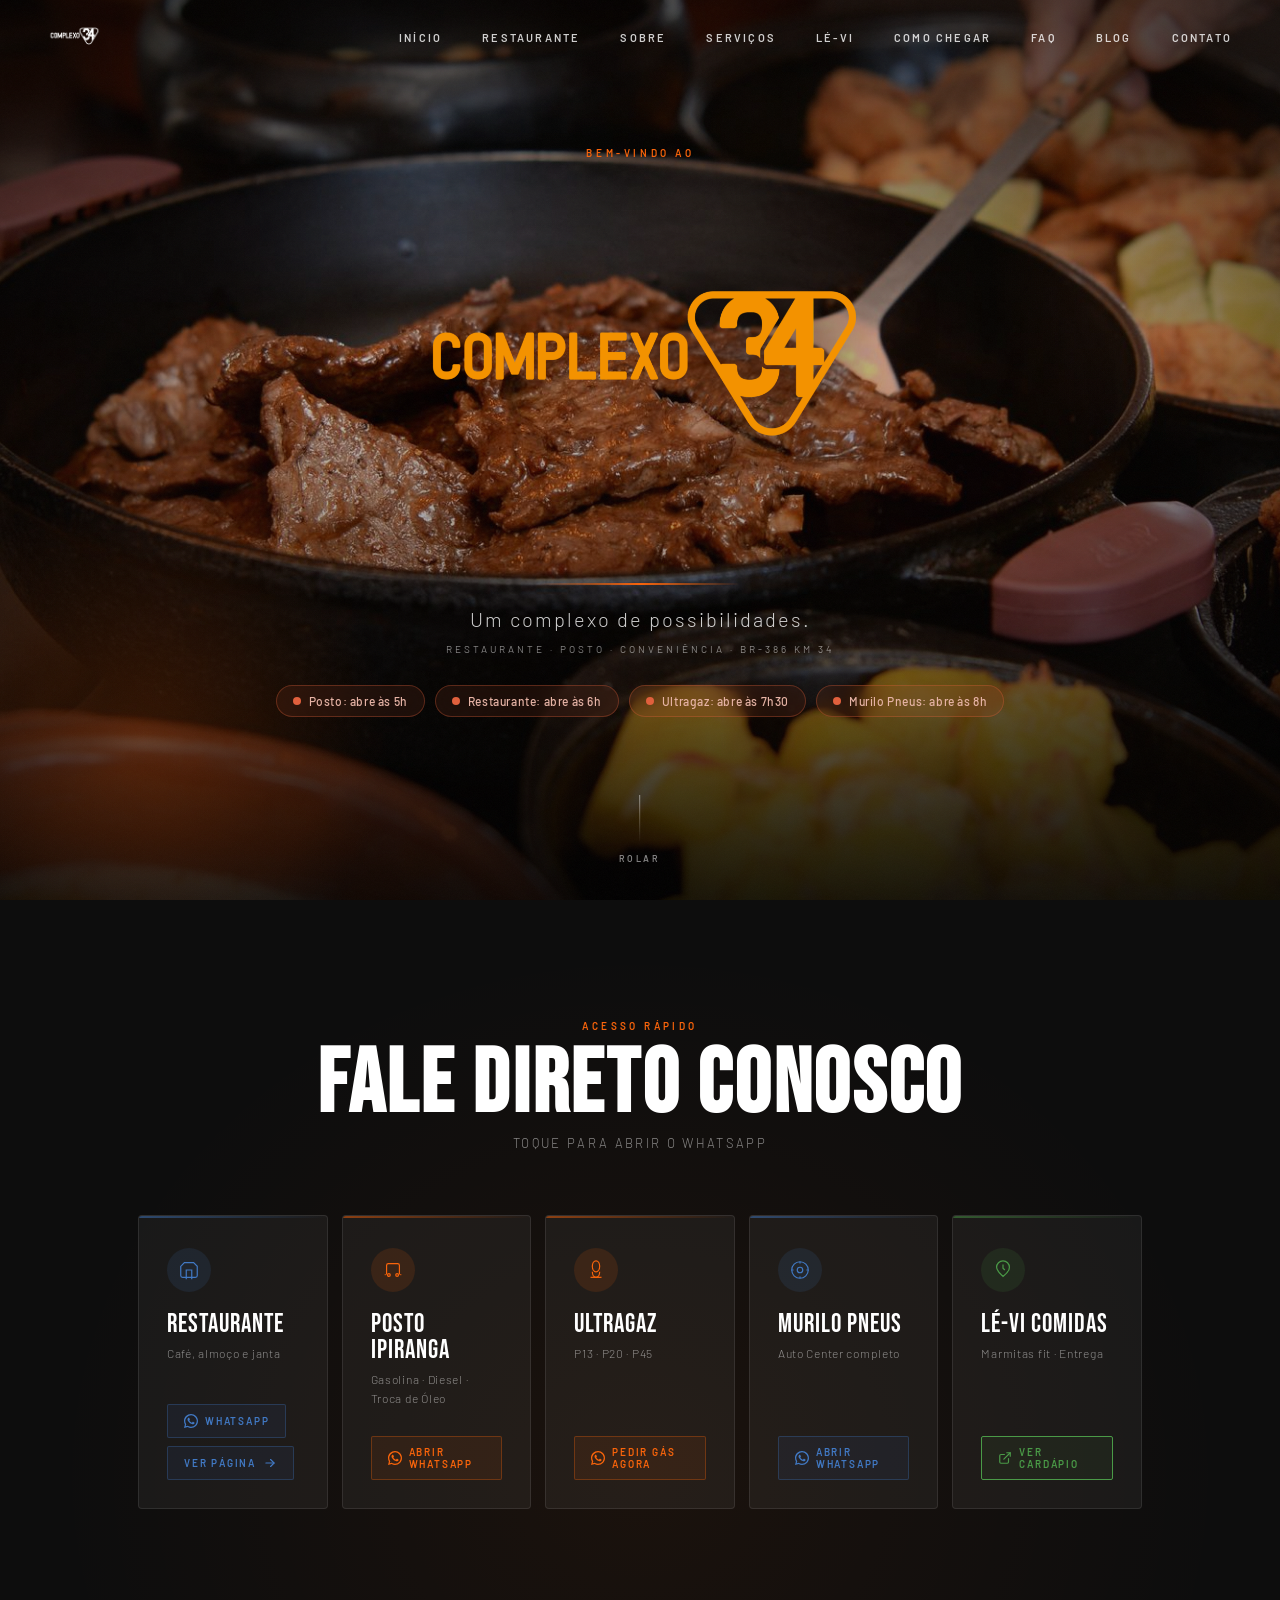
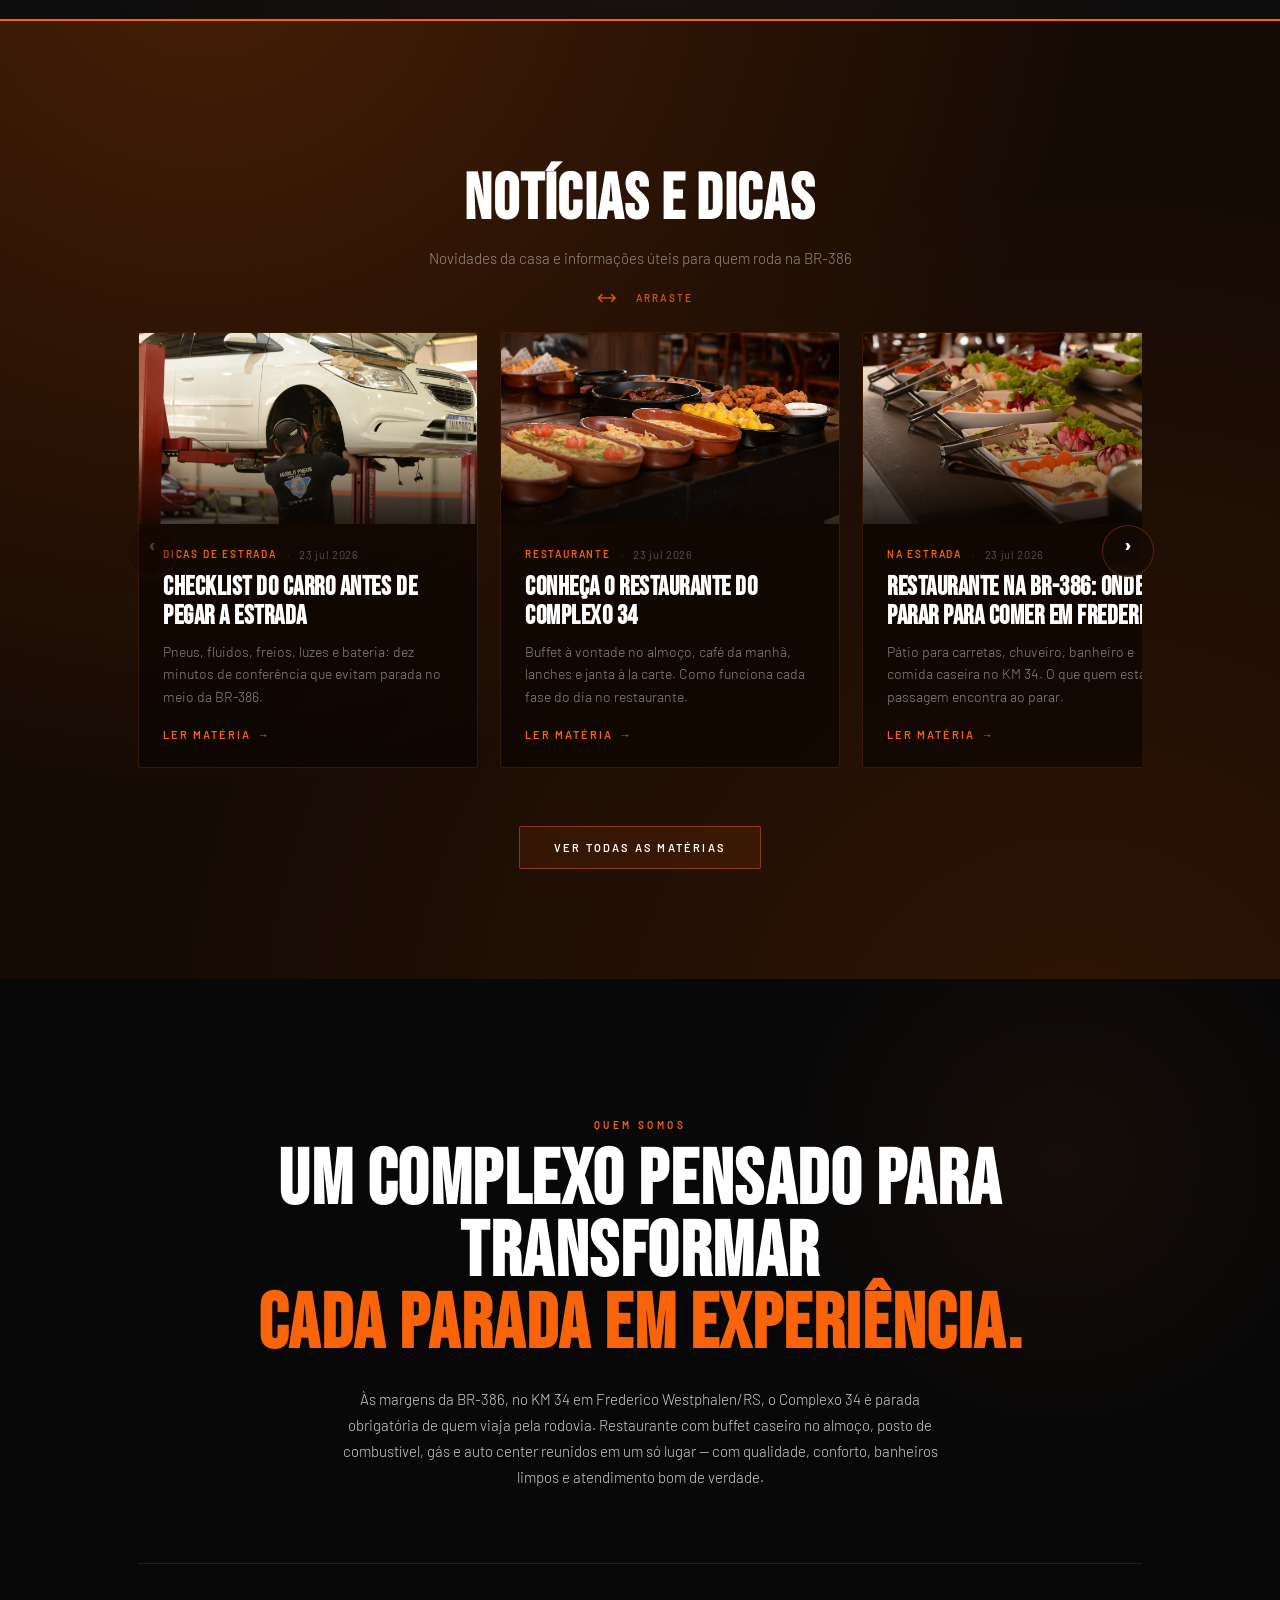
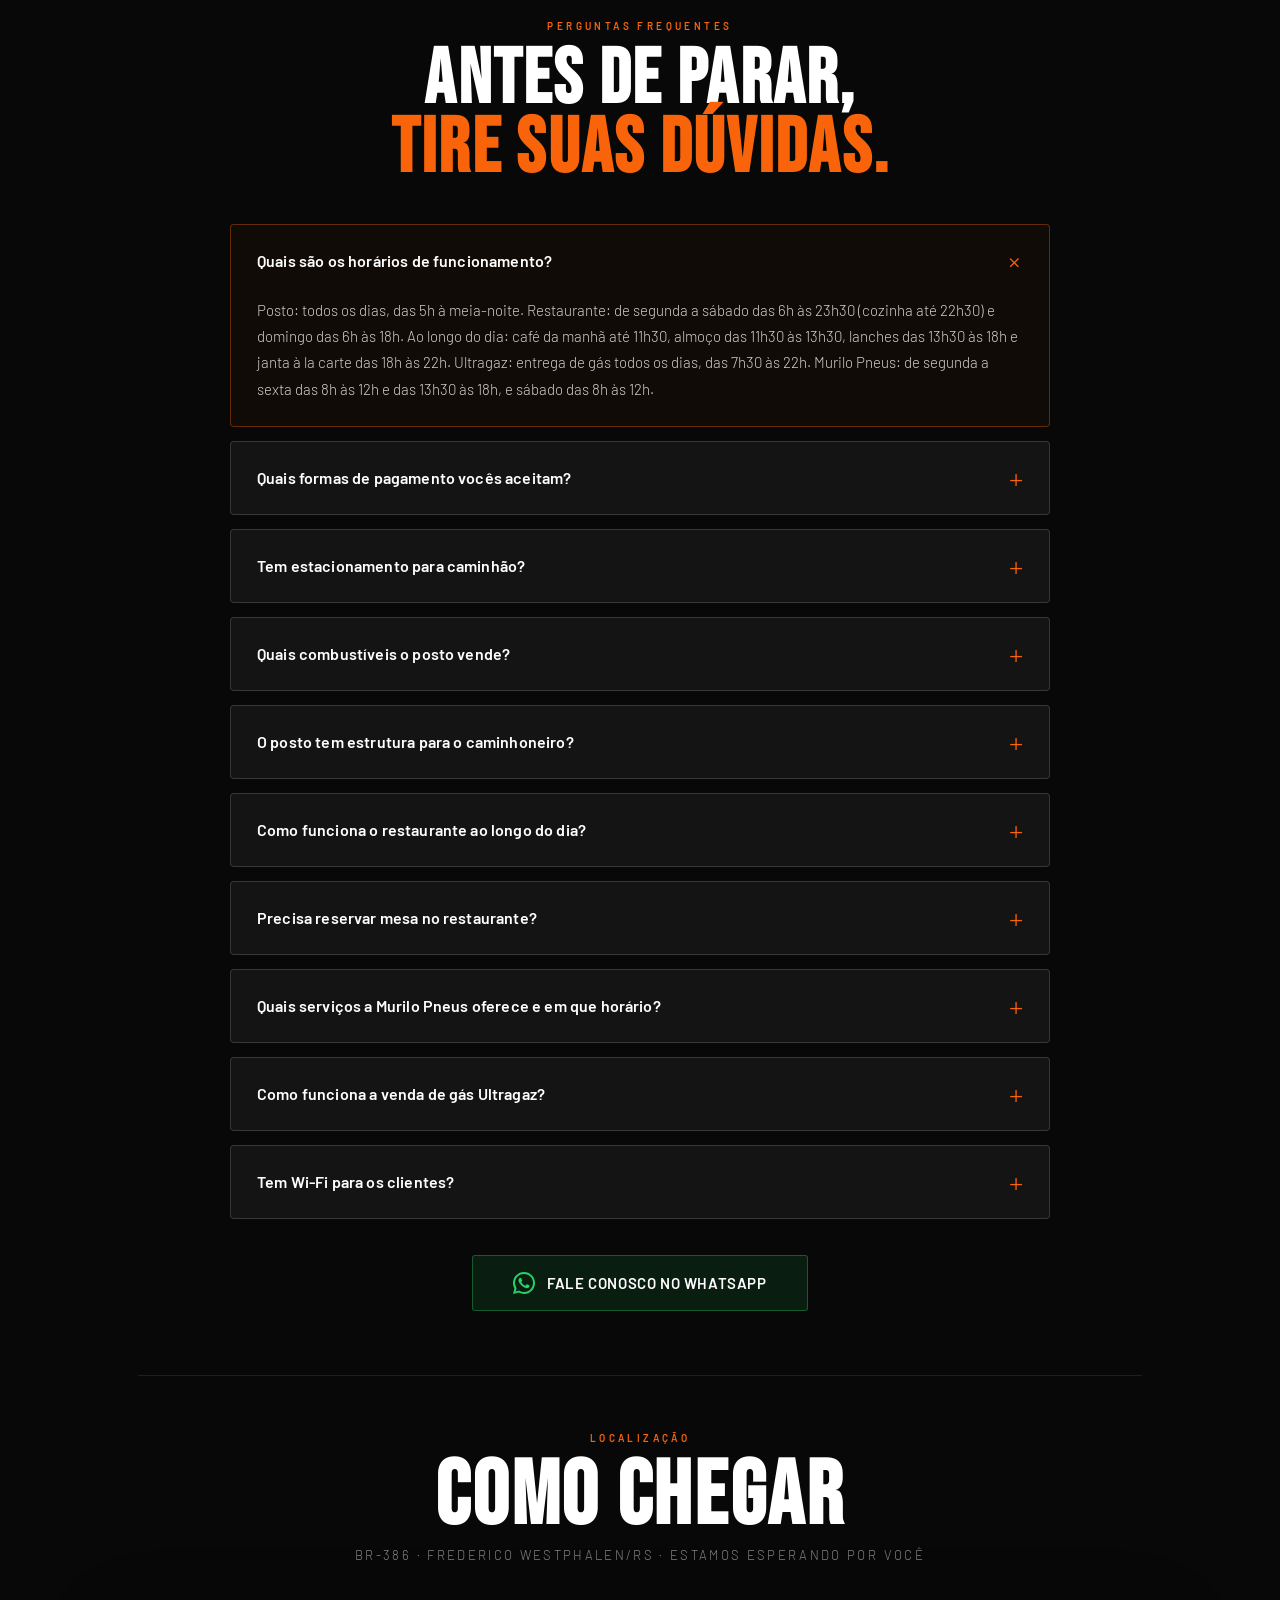
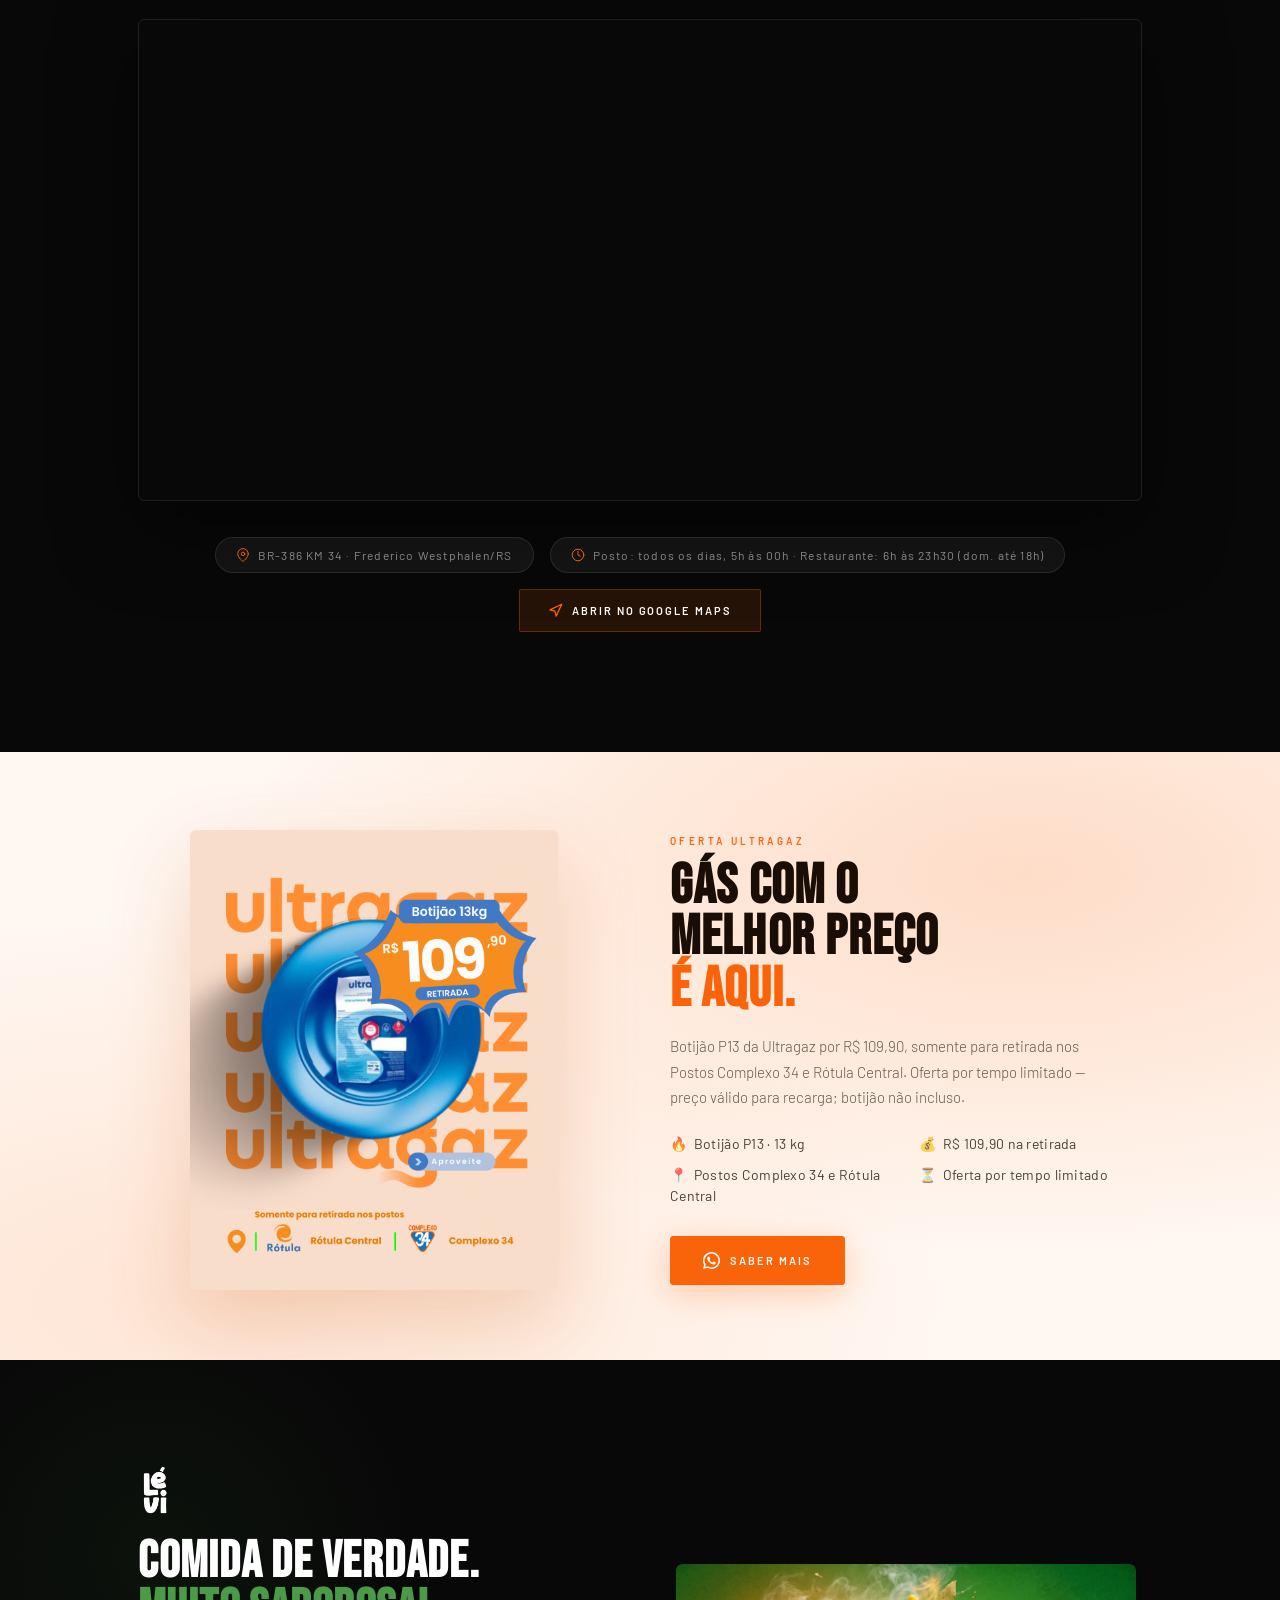
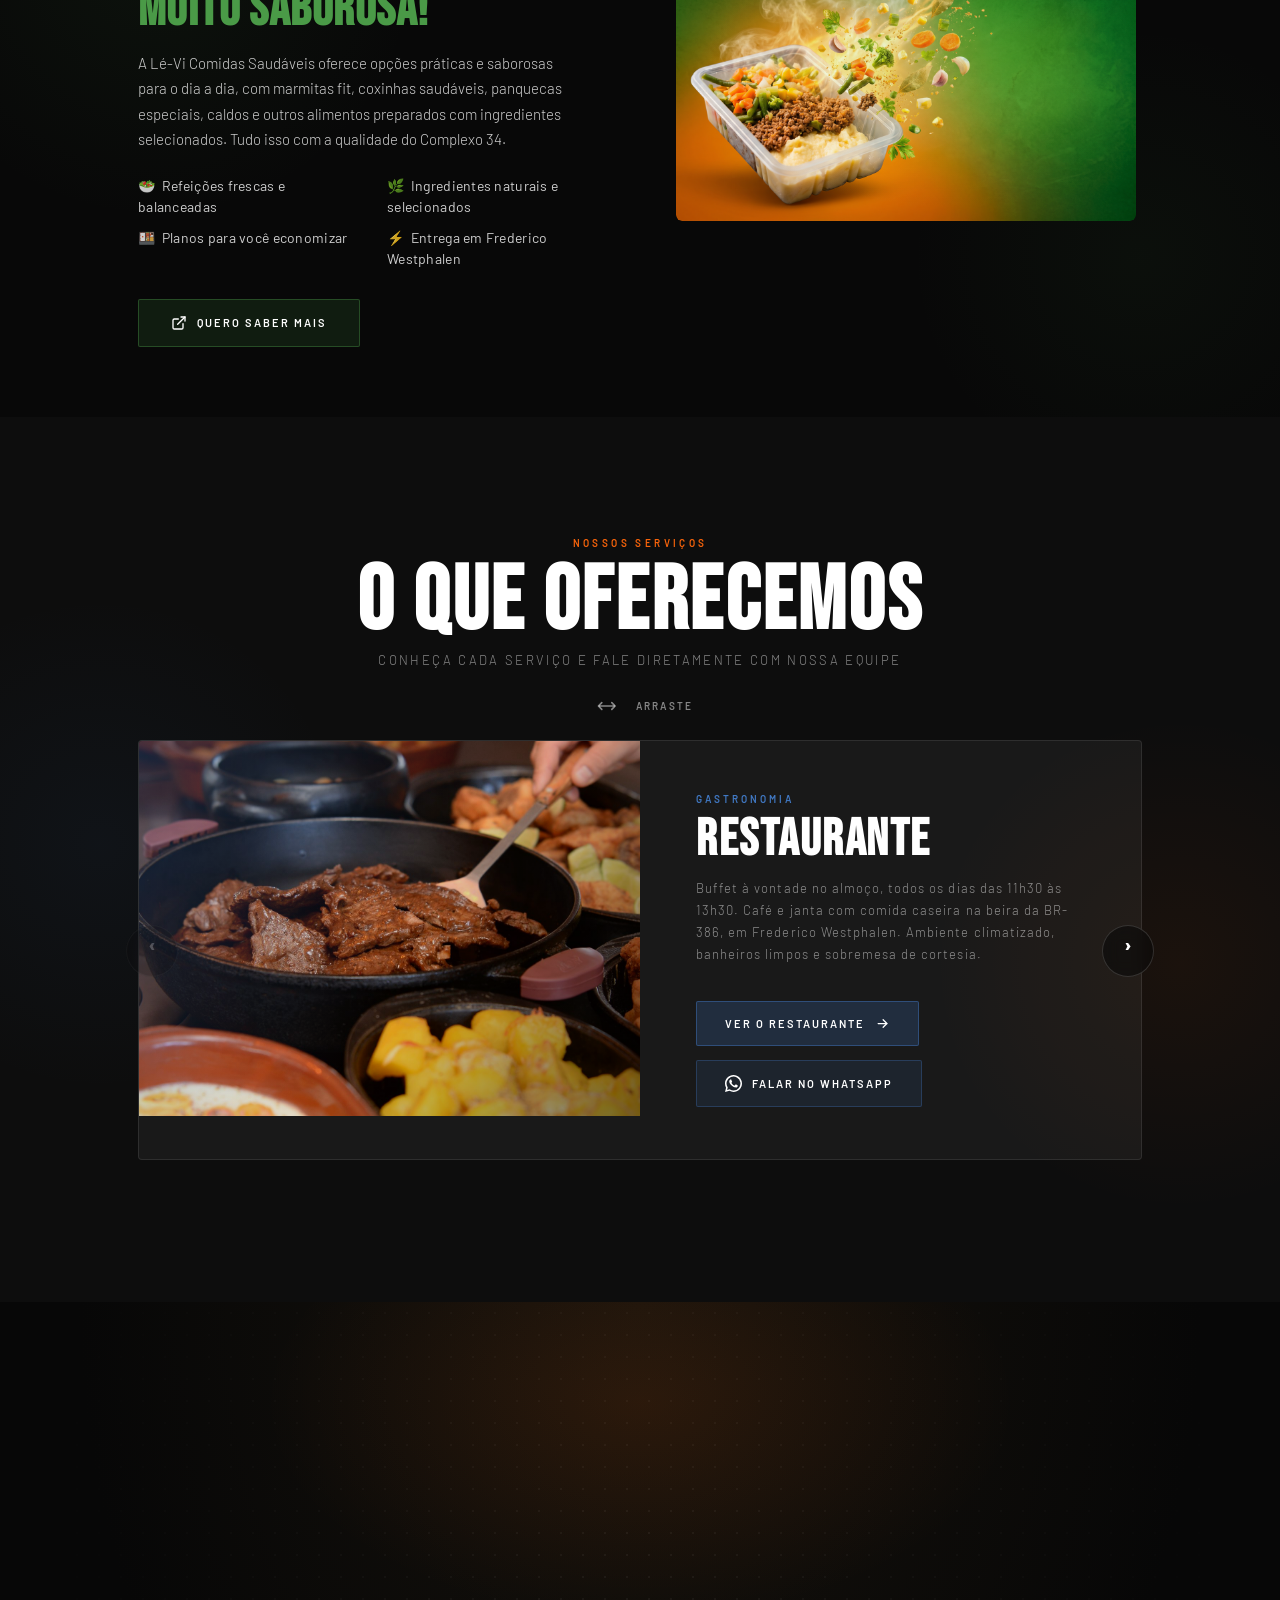
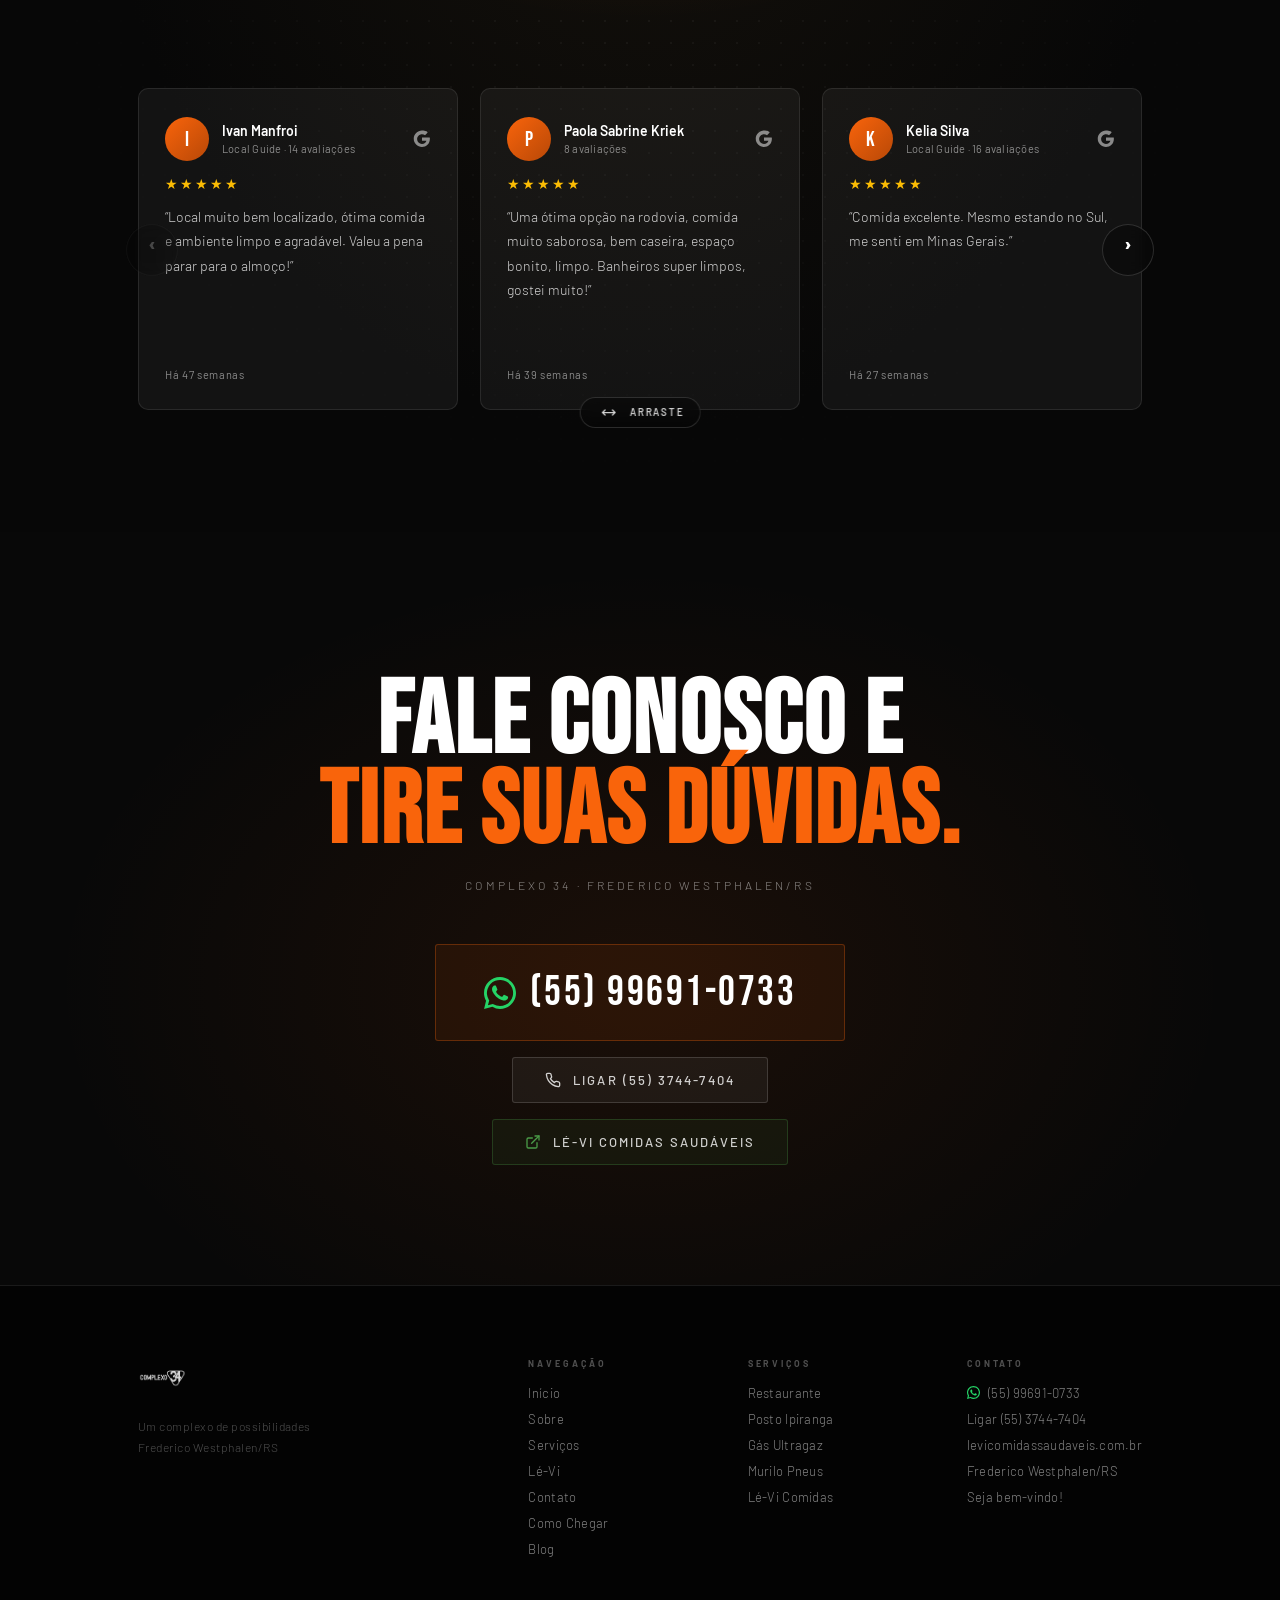
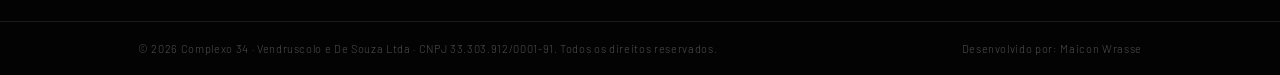
<file: index.html>
<!DOCTYPE html>
<html lang="pt-BR">
<head>
  <meta charset="UTF-8" />
  <meta name="viewport" content="width=device-width, initial-scale=1.0" />
  <title>Complexo 34 - Restaurante, Posto Ipiranga e muito mais na BR-386 | Frederico Westphalen/RS</title>
  <meta name="description" content="Complexo 34, na BR-386 KM 34 em Frederico Westphalen/RS: restaurante com buffet caseiro, Posto Ipiranga, revenda Ultragaz, Murilo Pneus Auto Center e Lé-Vi Comidas Saudáveis. Pare, abasteça e coma bem." />
  <meta name="robots" content="index, follow" />
  <meta name="author" content="Complexo 34" />
  <link rel="canonical" href="https://www.complexo34.com.br/" />
  <meta name="theme-color" content="#050505" />

  <!-- Open Graph / redes sociais -->
  <meta property="og:type" content="website" />
  <meta property="og:site_name" content="Complexo 34" />
  <meta property="og:title" content="Complexo 34 - Um complexo de possibilidades na BR-386" />
  <meta property="og:description" content="Restaurante, Posto Ipiranga, Ultragaz, Murilo Pneus e Lé-Vi Comidas Saudáveis em Frederico Westphalen/RS." />
  <meta property="og:url" content="https://www.complexo34.com.br/" />
  <meta property="og:image" content="https://www.complexo34.com.br/assets/img/restaurante_34.JPG" />
  <meta property="og:locale" content="pt_BR" />

  <!-- Twitter -->
  <meta name="twitter:card" content="summary_large_image" />
  <meta name="twitter:title" content="Complexo 34 - Um complexo de possibilidades na BR-386" />
  <meta name="twitter:description" content="Restaurante, Posto Ipiranga, Ultragaz, Murilo Pneus e Lé-Vi em Frederico Westphalen/RS." />
  <meta name="twitter:image" content="https://www.complexo34.com.br/assets/img/restaurante_34.JPG" />
  <link rel="icon" href="favicon.ico" sizes="any" />
  <link rel="icon" href="assets/logo/logo_34.svg" type="image/svg+xml" />
  <link rel="apple-touch-icon" href="logo_34.png" />

  <!-- Google tag (gtag.js) -->
  <script async src="https://www.googletagmanager.com/gtag/js?id=G-K6EQVEW7GG"></script>
  <script>
    window.dataLayer = window.dataLayer || [];
    function gtag(){dataLayer.push(arguments);}
    gtag('js', new Date());
    gtag('config', 'G-K6EQVEW7GG');
    gtag('config', 'AW-17949652662');
  </script>

  <!-- Conversoes Google Ads - cliques de WhatsApp e telefone -->
  <script>
    // Dispara a conversao e deixa o clique seguir normalmente:
    // WhatsApp abre em nova aba (target="_blank") e o tel: abre o discador.
    // O try/catch garante que, se o gtag falhar (bloqueador/rede), o link
    // ainda funcione - o botao nunca trava.
    function gtagReportConversion(sendTo) {
      try {
        gtag('event', 'conversion', {
          'send_to': sendTo,
          'value': 1.0,
          'currency': 'BRL'
        });
      } catch (e) {}
      return true;
    }
  </script>
  <link rel="preconnect" href="https://fonts.googleapis.com" />
  <link rel="preconnect" href="https://fonts.gstatic.com" crossorigin />
  <link href="https://fonts.googleapis.com/css2?family=Bebas+Neue&family=Barlow:wght@300;400;500;600;700&display=swap" rel="stylesheet" />
  <link rel="stylesheet" href="style.css" />

  <!-- Dados estruturados (Google) - a home é a entidade LocalBusiness do complexo.
       A entidade Restaurant vive em /restaurante/ e é referenciada aqui por @id. -->
  <script type="application/ld+json">
  {
    "@context": "https://schema.org",
    "@type": "LocalBusiness",
    "@id": "https://www.complexo34.com.br/#complexo34",
    "name": "Complexo 34",
    "description": "Complexo de serviços na BR-386 KM 34, em Frederico Westphalen/RS: restaurante com buffet caseiro, Posto Ipiranga, revenda Ultragaz, Murilo Pneus Auto Center e Lé-Vi Comidas Saudáveis.",
    "image": "https://www.complexo34.com.br/assets/img/restaurante_34.JPG",
    "url": "https://www.complexo34.com.br/",
    "telephone": "+555537447404",
    "priceRange": "R$$",
    "currenciesAccepted": "BRL",
    "paymentAccepted": "Dinheiro, Pix, Cartão de crédito, Cartão de débito, Cartão Banrisul",
    "sameAs": [
      "https://www.google.com/maps/place/?q=place_id:ChIJ3cuXthSd-5QRcTqlnT--hNw"
    ],
    "aggregateRating": {
      "@type": "AggregateRating",
      "ratingValue": "4.6",
      "reviewCount": "988"
    },
    "openingHoursSpecification": [
      {
        "@type": "OpeningHoursSpecification",
        "dayOfWeek": ["Monday","Tuesday","Wednesday","Thursday","Friday","Saturday","Sunday"],
        "opens": "05:00",
        "closes": "00:00"
      }
    ],
    "address": {
      "@type": "PostalAddress",
      "streetAddress": "BR-386, KM 34",
      "addressLocality": "Frederico Westphalen",
      "addressRegion": "RS",
      "postalCode": "98400-000",
      "addressCountry": "BR"
    },
    "geo": {
      "@type": "GeoCoordinates",
      "latitude": -27.3645413,
      "longitude": -53.3929737
    },
    "hasMap": "https://www.google.com/maps/place/?q=place_id:ChIJ3cuXthSd-5QRcTqlnT--hNw",
    "department": [
      {
        "@type": "Restaurant",
        "@id": "https://www.complexo34.com.br/restaurante/#restaurant",
        "name": "Restaurante Complexo 34",
        "url": "https://www.complexo34.com.br/restaurante/"
      },
      {
        "@type": "GasStation",
        "@id": "https://www.complexo34.com.br/#posto",
        "name": "Posto Complexo 34 - Ipiranga",
        "url": "https://www.complexo34.com.br/#servicos",
        "telephone": "+555537447404",
        "address": {
          "@type": "PostalAddress",
          "streetAddress": "BR-386, KM 34",
          "addressLocality": "Frederico Westphalen",
          "addressRegion": "RS",
          "addressCountry": "BR"
        },
        "openingHoursSpecification": {
          "@type": "OpeningHoursSpecification",
          "dayOfWeek": ["Monday","Tuesday","Wednesday","Thursday","Friday","Saturday","Sunday"],
          "opens": "05:00",
          "closes": "00:00"
        }
      },
      {
        "@type": "Store",
        "@id": "https://www.complexo34.com.br/#ultragaz",
        "name": "Ultragaz Complexo 34",
        "description": "Revenda autorizada Ultragaz: botijões P13, P20 e P45, com entrega em toda a área urbana de Frederico Westphalen.",
        "url": "https://www.complexo34.com.br/#oferta-gas",
        "telephone": "+5555996910733",
        "address": {
          "@type": "PostalAddress",
          "streetAddress": "BR-386, KM 34",
          "addressLocality": "Frederico Westphalen",
          "addressRegion": "RS",
          "addressCountry": "BR"
        },
        "openingHoursSpecification": {
          "@type": "OpeningHoursSpecification",
          "dayOfWeek": ["Monday","Tuesday","Wednesday","Thursday","Friday","Saturday","Sunday"],
          "opens": "07:30",
          "closes": "22:00"
        }
      },
      {
        "@type": "AutoRepair",
        "@id": "https://www.complexo34.com.br/#murilopneus",
        "name": "Murilo Pneus Auto Center",
        "description": "Venda e troca de pneus, baterias, borracharia, balanceamento, geometria, revisões e manutenção mecânica.",
        "url": "https://www.complexo34.com.br/#servicos",
        "telephone": "+5555996910733",
        "address": {
          "@type": "PostalAddress",
          "streetAddress": "BR-386, KM 34",
          "addressLocality": "Frederico Westphalen",
          "addressRegion": "RS",
          "addressCountry": "BR"
        },
        "openingHoursSpecification": [
          {
            "@type": "OpeningHoursSpecification",
            "dayOfWeek": ["Monday","Tuesday","Wednesday","Thursday","Friday"],
            "opens": "08:00",
            "closes": "12:00"
          },
          {
            "@type": "OpeningHoursSpecification",
            "dayOfWeek": ["Monday","Tuesday","Wednesday","Thursday","Friday"],
            "opens": "13:30",
            "closes": "18:00"
          },
          {
            "@type": "OpeningHoursSpecification",
            "dayOfWeek": "Saturday",
            "opens": "08:00",
            "closes": "12:00"
          }
        ]
      }
    ]
  }
  </script>
  <script type="application/ld+json">
{
  "@context": "https://schema.org",
  "@type": "FAQPage",
  "mainEntity": [
    {
      "@type": "Question",
      "name": "Quais são os horários de funcionamento?",
      "acceptedAnswer": {
        "@type": "Answer",
        "text": "Posto: todos os dias, das 5h à meia-noite. Restaurante: de segunda a sábado das 6h às 23h30 (cozinha até 22h30) e domingo das 6h às 18h. Ao longo do dia: café da manhã até 11h30, almoço das 11h30 às 13h30, lanches das 13h30 às 18h e janta à la carte das 18h às 22h. Ultragaz: entrega de gás todos os dias, das 7h30 às 22h. Murilo Pneus: de segunda a sexta das 8h às 12h e das 13h30 às 18h, e sábado das 8h às 12h."
      }
    },
    {
      "@type": "Question",
      "name": "Quais formas de pagamento vocês aceitam?",
      "acceptedAnswer": {
        "@type": "Answer",
        "text": "Aceitamos cartão de crédito e débito das principais bandeiras, cartão Banrisul, Pix e dinheiro."
      }
    },
    {
      "@type": "Question",
      "name": "Tem estacionamento para caminhão?",
      "acceptedAnswer": {
        "@type": "Answer",
        "text": "Sim. Temos pátio para caminhões e carretas, além de estacionamento para carros."
      }
    },
    {
      "@type": "Question",
      "name": "Quais combustíveis o posto vende?",
      "acceptedAnswer": {
        "@type": "Answer",
        "text": "Vendemos gasolina comum (Original), Ipimax aditivada e Ipimax Pro para veículos de alta performance, diesel comum, diesel S10 e Arla 32."
      }
    },
    {
      "@type": "Question",
      "name": "O posto tem estrutura para o caminhoneiro?",
      "acceptedAnswer": {
        "@type": "Answer",
        "text": "Sim. Temos chuveiro para banho, banheiros internos sempre limpos, banheiros para PCD e uma conveniência com bons lanches."
      }
    },
    {
      "@type": "Question",
      "name": "Como funciona o restaurante ao longo do dia?",
      "acceptedAnswer": {
        "@type": "Answer",
        "text": "No café da manhã servimos pastéis, torradas, coxinhas e outros salgados. No almoço, das 11h30 às 13h30, tem buffet livre e por quilo. À noite, cardápio à la carte com hambúrgueres, à la minuta, pratos mais elaborados e porções. Funcionamos de segunda a sábado das 6h às 23h30 e domingo das 6h às 18h."
      }
    },
    {
      "@type": "Question",
      "name": "Precisa reservar mesa no restaurante?",
      "acceptedAnswer": {
        "@type": "Answer",
        "text": "Não é necessário reservar — é só chegar. Mas aceitamos reservas, e para grandes grupos de excursão ou viagem, o ideal é reservar com antecedência pelo WhatsApp."
      }
    },
    {
      "@type": "Question",
      "name": "Quais serviços a Murilo Pneus oferece e em que horário?",
      "acceptedAnswer": {
        "@type": "Answer",
        "text": "A Murilo Pneus atende de segunda a sexta, das 8h às 12h e das 13h30 às 18h, e aos sábados das 8h às 12h. Comercializamos e fazemos a troca de pneus, além de baterias, borracharia, balanceamento, geometria, revisões e manutenções mecânicas — para veículos utilitários, até van. Não atendemos caminhões."
      }
    },
    {
      "@type": "Question",
      "name": "Como funciona a venda de gás Ultragaz?",
      "acceptedAnswer": {
        "@type": "Answer",
        "text": "Trabalhamos com botijões P13, P20 e P45. Na retirada, o P13 sai por R$ 109,90. Entregamos em toda a área urbana de Frederico Westphalen e aceitamos o Gás do Povo."
      }
    },
    {
      "@type": "Question",
      "name": "Tem Wi-Fi para os clientes?",
      "acceptedAnswer": {
        "@type": "Answer",
        "text": "Sim, Wi-Fi grátis para clientes, sem precisar fazer login."
      }
    }
  ]
}
  </script>
</head>
<body>

<!-- ═══════════════════════════════ NAVBAR ═══════════════════════════════ -->
<nav class="navbar" id="navbar">
  <a href="#inicio" class="navbar__logo" aria-label="Complexo 34">
    <img src="assets/logo/logo_complexo_34.svg" alt="Complexo 34" />
  </a>
  <ul class="navbar__links">
    <li><a href="#inicio">Início</a></li>
    <li><a href="/restaurante/">Restaurante</a></li>
    <li><a href="#sobre">Sobre</a></li>
    <li><a href="#servicos">Serviços</a></li>
    <li><a href="#levi">Lé-Vi</a></li>
    <li><a href="#como-chegar">Como Chegar</a></li>
    <li><a href="#faq">FAQ</a></li>
    <li><a href="/blog/">Blog</a></li>
    <li><a href="#contato">Contato</a></li>
  </ul>
  <button class="hamburger" id="hamburger" aria-label="Menu" aria-expanded="false">
    <span></span><span></span><span></span>
  </button>
</nav>

<div class="mobile-menu" id="mobile-menu">
  <div class="mobile-menu__head">
    <a href="#inicio" class="mobile-menu__logo" onclick="closeMenu()" aria-label="Complexo 34">
      <img src="assets/logo/logo_complexo_34.svg" alt="Complexo 34" />
    </a>
    <button class="mobile-menu__close" aria-label="Fechar menu" onclick="closeMenu()">
      <svg viewBox="0 0 24 24" width="18" height="18" fill="none" stroke="currentColor" stroke-width="1.6" stroke-linecap="round"><path d="M6 6 18 18M18 6 6 18"/></svg>
    </button>
  </div>

  <nav class="mobile-menu__nav">
    <a href="#inicio"      onclick="closeMenu()"><span class="mm-idx">01</span><span class="mm-label">Início</span></a>
    <a href="/restaurante/" onclick="closeMenu()"><span class="mm-idx">02</span><span class="mm-label">Restaurante</span></a>
    <a href="#sobre"       onclick="closeMenu()"><span class="mm-idx">03</span><span class="mm-label">Sobre</span></a>
    <a href="#servicos"    onclick="closeMenu()"><span class="mm-idx">04</span><span class="mm-label">Serviços</span></a>
    <a href="#levi"        onclick="closeMenu()"><span class="mm-idx">05</span><span class="mm-label">Lé-Vi</span></a>
    <a href="#como-chegar" onclick="closeMenu()"><span class="mm-idx">06</span><span class="mm-label">Como Chegar</span></a>
    <a href="#faq"         onclick="closeMenu()"><span class="mm-idx">07</span><span class="mm-label">FAQ</span></a>
    <a href="/blog/"       onclick="closeMenu()"><span class="mm-idx">08</span><span class="mm-label">Blog</span></a>
    <a href="#contato"     onclick="closeMenu()"><span class="mm-idx">09</span><span class="mm-label">Contato</span></a>
  </nav>

  <div class="mobile-menu__foot">
    <a class="mobile-menu__cta" href="https://wa.me/5555996910733?text=Olá!%20Gostaria%20de%20informações%20sobre%20o%20Complexo%2034." target="_blank" rel="noopener" onclick="closeMenu(); return gtagReportConversion('AW-17949652662/XOmiCO35o-4cELbth-9C')">
      <svg viewBox="0 0 24 24" fill="currentColor"><path d="M17.472 14.382c-.297-.149-1.758-.867-2.03-.967-.273-.099-.471-.148-.67.15-.197.297-.767.966-.94 1.164-.173.199-.347.223-.644.075-.297-.15-1.255-.463-2.39-1.475-.883-.788-1.48-1.761-1.653-2.059-.173-.297-.018-.458.13-.606.134-.133.298-.347.446-.52.149-.174.198-.298.298-.497.099-.198.05-.371-.025-.52-.075-.149-.669-1.612-.916-2.207-.242-.579-.487-.5-.669-.51-.173-.008-.371-.01-.57-.01-.198 0-.52.074-.792.372-.272.297-1.04 1.016-1.04 2.479 0 1.462 1.065 2.875 1.213 3.074.149.198 2.096 3.2 5.077 4.487.709.306 1.262.489 1.694.625.712.227 1.36.195 1.871.118.571-.085 1.758-.719 2.006-1.413.248-.694.248-1.289.173-1.413-.074-.124-.272-.198-.57-.347z"/><path d="M12 0C5.373 0 0 5.373 0 12c0 2.127.558 4.12 1.533 5.845L.057 23.927l6.235-1.635A11.945 11.945 0 0012 24c6.627 0 12-5.373 12-12S18.627 0 12 0zm0 21.818a9.818 9.818 0 01-5.006-1.367l-.359-.214-3.7.971.988-3.614-.234-.371A9.818 9.818 0 1112 21.818z"/></svg>
      Chamar no WhatsApp
    </a>
    <a class="mobile-menu__phone" href="tel:+555537447404" onclick="return gtagReportConversion('AW-17949652662/xjM7CPD5o-4cELbth-9C')">
      <svg viewBox="0 0 24 24" fill="none" stroke="currentColor" stroke-width="1.6" stroke-linecap="round" stroke-linejoin="round"><path d="M6.5 3h-3A1.5 1.5 0 002 4.5C2 13.06 8.94 20 17.5 20A1.5 1.5 0 0019 18.5v-3a1 1 0 00-.76-.97l-3.2-.8a1 1 0 00-1 .34l-.86 1.05a13 13 0 01-4.6-4.6l1.05-.86a1 1 0 00.34-1l-.8-3.2A1 1 0 006.5 3z"/></svg>
      (55) 3744-7404
    </a>
  </div>
</div>

<!-- ═══════════════════════════════ HERO ═══════════════════════════════ -->
<section class="hero" id="inicio">
  <div class="hero__video-wrap">
    <video class="hero__video" autoplay muted loop playsinline preload="metadata"
           poster="assets/img/restaurante_34.JPG"
           webkit-playsinline x5-playsinline>
      <source src="assets/video/C34_video_hero.mp4" type="video/mp4" />
    </video>
  </div>
  <div class="hero__overlay"></div>
  <div class="hero__vignette"></div>
  <div class="hero__glow-l"></div>
  <div class="hero__glow-r"></div>
  <div class="hero__grain"></div>

  <div class="hero__content">
    <p class="hero__label">Bem-vindo ao</p>
    <h1 class="hero__logo-wrap">
      <img src="assets/logo/logo_complexo_34.svg" alt="Complexo 34 &mdash; restaurante, posto Ipiranga, Ultragaz e Murilo Pneus na BR-386 KM 34, Frederico Westphalen/RS" class="hero__logo" />
    </h1>
    <div class="hero__divider"></div>
    <p class="hero__subtitle">Um complexo de possibilidades.</p>
    <p class="hero__tagline">Restaurante&nbsp;·&nbsp;Posto&nbsp;·&nbsp;Conveniência&nbsp;·&nbsp;BR-386&nbsp;KM&nbsp;34</p>
    <div class="hero__status" id="hero-status" role="status" aria-live="polite">
      <span class="status-chip" id="st-posto"><span class="status-chip__dot"></span><span class="status-chip__txt">Posto</span></span>
      <span class="status-chip" id="st-rest"><span class="status-chip__dot"></span><span class="status-chip__txt">Restaurante</span></span>
      <span class="status-chip" id="st-gas"><span class="status-chip__dot"></span><span class="status-chip__txt">Ultragaz</span></span>
      <span class="status-chip" id="st-murilo"><span class="status-chip__dot"></span><span class="status-chip__txt">Murilo Pneus</span></span>
    </div>
  </div>

  <div class="hero__scroll">
    <div class="scroll-line"></div>
    <span>Rolar</span>
  </div>
</section>

<!-- ═══════════════════════════════ LINKS RÁPIDOS (WhatsApp) ═══════════════════════════════ -->
<section class="links-rapidos" id="links">
  <div class="links-rapidos__ambient"></div>
  <div class="container">

    <div class="sec-label sec-label--center reveal">Acesso rápido</div>
    <h2 class="links-rapidos__title reveal">Fale direto conosco</h2>
    <p class="links-rapidos__sub reveal">Toque para abrir o WhatsApp</p>

    <div class="wa-grid">

      <div class="wa-card wa-card--blue wa-card--dual reveal" data-delay="0">
        <div class="wa-card__glow"></div>
        <div class="wa-card__icon">
          <svg viewBox="0 0 24 24" fill="none" stroke="currentColor" stroke-width="1.3">
            <path d="M3 8l4-4h10l4 4v10a2 2 0 01-2 2H5a2 2 0 01-2-2V8z"/>
            <path d="M9 22V12h6v10"/>
          </svg>
        </div>
        <div class="wa-card__label">Restaurante</div>
        <div class="wa-card__sub">Café, almoço e janta</div>
        <div class="wa-card__ctas">
          <a href="https://wa.me/5555996910733?text=Olá!%20Gostaria%20de%20informações%20sobre%20o%20Restaurante%20Complexo%2034." onclick="return gtagReportConversion('AW-17949652662/XOmiCO35o-4cELbth-9C')"
             target="_blank" rel="noopener" class="wa-card__cta">
            <svg class="wa-icon-sm" viewBox="0 0 24 24" fill="currentColor"><path d="M17.472 14.382c-.297-.149-1.758-.867-2.03-.967-.273-.099-.471-.148-.67.15-.197.297-.767.966-.94 1.164-.173.199-.347.223-.644.075-.297-.15-1.255-.463-2.39-1.475-.883-.788-1.48-1.761-1.653-2.059-.173-.297-.018-.458.13-.606.134-.133.298-.347.446-.52.149-.174.198-.298.298-.497.099-.198.05-.371-.025-.52-.075-.149-.669-1.612-.916-2.207-.242-.579-.487-.5-.669-.51-.173-.008-.371-.01-.57-.01-.198 0-.52.074-.792.372-.272.297-1.04 1.016-1.04 2.479 0 1.462 1.065 2.875 1.213 3.074.149.198 2.096 3.2 5.077 4.487.709.306 1.262.489 1.694.625.712.227 1.36.195 1.871.118.571-.085 1.758-.719 2.006-1.413.248-.694.248-1.289.173-1.413-.074-.124-.272-.198-.57-.347z"/><path d="M12 0C5.373 0 0 5.373 0 12c0 2.127.558 4.12 1.533 5.845L.057 23.927l6.235-1.635A11.945 11.945 0 0012 24c6.627 0 12-5.373 12-12S18.627 0 12 0zm0 21.818a9.818 9.818 0 01-5.006-1.367l-.359-.214-3.7.971.988-3.614-.234-.371A9.818 9.818 0 1112 21.818z"/></svg>
            WhatsApp
          </a>
          <a href="/restaurante/" class="wa-card__cta wa-card__cta--page">
            Ver página
            <svg class="wa-icon-sm" viewBox="0 0 24 24" fill="none" stroke="currentColor" stroke-width="2" stroke-linecap="round" stroke-linejoin="round"><path d="M5 12h14"/><path d="M13 6l6 6-6 6"/></svg>
          </a>
        </div>
      </div>

      <a href="https://wa.me/5555996910733?text=Olá!%20Gostaria%20de%20informações%20sobre%20o%20Posto%20Complexo%2034." onclick="return gtagReportConversion('AW-17949652662/XOmiCO35o-4cELbth-9C')"
         target="_blank" rel="noopener"
         class="wa-card wa-card--orange reveal" data-delay="1">
        <div class="wa-card__glow"></div>
        <div class="wa-card__icon">
          <svg viewBox="0 0 24 24" fill="none" stroke="currentColor" stroke-width="1.3">
            <path d="M3 17h1m16 0h1M5 17V7a2 2 0 012-2h10a2 2 0 012 2v10"/>
            <circle cx="7.5" cy="17.5" r="1.5"/><circle cx="16.5" cy="17.5" r="1.5"/>
          </svg>
        </div>
        <div class="wa-card__label">Posto Ipiranga</div>
        <div class="wa-card__sub">Gasolina · Diesel · Troca de Óleo</div>
        <div class="wa-card__cta">
          <svg class="wa-icon-sm" viewBox="0 0 24 24" fill="currentColor"><path d="M17.472 14.382c-.297-.149-1.758-.867-2.03-.967-.273-.099-.471-.148-.67.15-.197.297-.767.966-.94 1.164-.173.199-.347.223-.644.075-.297-.15-1.255-.463-2.39-1.475-.883-.788-1.48-1.761-1.653-2.059-.173-.297-.018-.458.13-.606.134-.133.298-.347.446-.52.149-.174.198-.298.298-.497.099-.198.05-.371-.025-.52-.075-.149-.669-1.612-.916-2.207-.242-.579-.487-.5-.669-.51-.173-.008-.371-.01-.57-.01-.198 0-.52.074-.792.372-.272.297-1.04 1.016-1.04 2.479 0 1.462 1.065 2.875 1.213 3.074.149.198 2.096 3.2 5.077 4.487.709.306 1.262.489 1.694.625.712.227 1.36.195 1.871.118.571-.085 1.758-.719 2.006-1.413.248-.694.248-1.289.173-1.413-.074-.124-.272-.198-.57-.347z"/><path d="M12 0C5.373 0 0 5.373 0 12c0 2.127.558 4.12 1.533 5.845L.057 23.927l6.235-1.635A11.945 11.945 0 0012 24c6.627 0 12-5.373 12-12S18.627 0 12 0zm0 21.818a9.818 9.818 0 01-5.006-1.367l-.359-.214-3.7.971.988-3.614-.234-.371A9.818 9.818 0 1112 21.818z"/></svg>
          Abrir WhatsApp
        </div>
      </a>

      <a href="https://wa.me/5555996910733?text=Olá!%20Gostaria%20de%20pedir%20um%20botijão%20de%20gás." onclick="return gtagReportConversion('AW-17949652662/XOmiCO35o-4cELbth-9C')"
         target="_blank" rel="noopener"
         class="wa-card wa-card--orange reveal" data-delay="2">
        <div class="wa-card__glow"></div>
        <div class="wa-card__icon">
          <svg viewBox="0 0 24 24" fill="none" stroke="currentColor" stroke-width="1.3">
            <ellipse cx="12" cy="8" rx="4" ry="6"/>
            <path d="M8 14c0 3 1.5 6 4 6s4-3 4-6"/>
            <path d="M6 20h12"/>
          </svg>
        </div>
        <div class="wa-card__label">Ultragaz</div>
        <div class="wa-card__sub">P13 · P20 · P45</div>
        <div class="wa-card__cta wa-card__cta--pulse">
          <svg class="wa-icon-sm" viewBox="0 0 24 24" fill="currentColor"><path d="M17.472 14.382c-.297-.149-1.758-.867-2.03-.967-.273-.099-.471-.148-.67.15-.197.297-.767.966-.94 1.164-.173.199-.347.223-.644.075-.297-.15-1.255-.463-2.39-1.475-.883-.788-1.48-1.761-1.653-2.059-.173-.297-.018-.458.13-.606.134-.133.298-.347.446-.52.149-.174.198-.298.298-.497.099-.198.05-.371-.025-.52-.075-.149-.669-1.612-.916-2.207-.242-.579-.487-.5-.669-.51-.173-.008-.371-.01-.57-.01-.198 0-.52.074-.792.372-.272.297-1.04 1.016-1.04 2.479 0 1.462 1.065 2.875 1.213 3.074.149.198 2.096 3.2 5.077 4.487.709.306 1.262.489 1.694.625.712.227 1.36.195 1.871.118.571-.085 1.758-.719 2.006-1.413.248-.694.248-1.289.173-1.413-.074-.124-.272-.198-.57-.347z"/><path d="M12 0C5.373 0 0 5.373 0 12c0 2.127.558 4.12 1.533 5.845L.057 23.927l6.235-1.635A11.945 11.945 0 0012 24c6.627 0 12-5.373 12-12S18.627 0 12 0zm0 21.818a9.818 9.818 0 01-5.006-1.367l-.359-.214-3.7.971.988-3.614-.234-.371A9.818 9.818 0 1112 21.818z"/></svg>
          Pedir Gás agora
        </div>
      </a>

      <a href="https://wa.me/5555996910733?text=Olá!%20Gostaria%20de%20informações%20sobre%20a%20Murilo%20Pneus." onclick="return gtagReportConversion('AW-17949652662/XOmiCO35o-4cELbth-9C')"
         target="_blank" rel="noopener"
         class="wa-card wa-card--blue reveal" data-delay="3">
        <div class="wa-card__glow"></div>
        <div class="wa-card__icon">
          <svg viewBox="0 0 24 24" fill="none" stroke="currentColor" stroke-width="1.3">
            <circle cx="12" cy="12" r="9"/><circle cx="12" cy="12" r="3"/>
            <path d="M12 3v2M12 19v2M3 12h2M19 12h2"/>
          </svg>
        </div>
        <div class="wa-card__label">Murilo Pneus</div>
        <div class="wa-card__sub">Auto Center completo</div>
        <div class="wa-card__cta">
          <svg class="wa-icon-sm" viewBox="0 0 24 24" fill="currentColor"><path d="M17.472 14.382c-.297-.149-1.758-.867-2.03-.967-.273-.099-.471-.148-.67.15-.197.297-.767.966-.94 1.164-.173.199-.347.223-.644.075-.297-.15-1.255-.463-2.39-1.475-.883-.788-1.48-1.761-1.653-2.059-.173-.297-.018-.458.13-.606.134-.133.298-.347.446-.52.149-.174.198-.298.298-.497.099-.198.05-.371-.025-.52-.075-.149-.669-1.612-.916-2.207-.242-.579-.487-.5-.669-.51-.173-.008-.371-.01-.57-.01-.198 0-.52.074-.792.372-.272.297-1.04 1.016-1.04 2.479 0 1.462 1.065 2.875 1.213 3.074.149.198 2.096 3.2 5.077 4.487.709.306 1.262.489 1.694.625.712.227 1.36.195 1.871.118.571-.085 1.758-.719 2.006-1.413.248-.694.248-1.289.173-1.413-.074-.124-.272-.198-.57-.347z"/><path d="M12 0C5.373 0 0 5.373 0 12c0 2.127.558 4.12 1.533 5.845L.057 23.927l6.235-1.635A11.945 11.945 0 0012 24c6.627 0 12-5.373 12-12S18.627 0 12 0zm0 21.818a9.818 9.818 0 01-5.006-1.367l-.359-.214-3.7.971.988-3.614-.234-.371A9.818 9.818 0 1112 21.818z"/></svg>
          Abrir WhatsApp
        </div>
      </a>

      <a href="https://levi-pronto-8kwn.vercel.app/"
         target="_blank" rel="noopener"
         class="wa-card wa-card--green reveal" data-delay="4">
        <div class="wa-card__glow"></div>
        <div class="wa-card__icon">
          <svg viewBox="0 0 24 24" fill="none" stroke="currentColor" stroke-width="1.3">
            <path d="M12 2a7 7 0 017 7c0 4-3 7-7 10C9 16 5 13 5 9a7 7 0 017-7z"/>
            <path d="M12 6v4l2 2"/>
          </svg>
        </div>
        <div class="wa-card__label">Lé-Vi Comidas</div>
        <div class="wa-card__sub">Marmitas fit · Entrega</div>
        <div class="wa-card__cta wa-card__cta--green">
          <svg viewBox="0 0 24 24" fill="none" stroke="currentColor" stroke-width="2" stroke-linecap="round" stroke-linejoin="round" class="wa-icon-sm" style="fill:none">
            <path d="M18 13v6a2 2 0 01-2 2H5a2 2 0 01-2-2V8a2 2 0 012-2h6"/>
            <polyline points="15 3 21 3 21 9"/>
            <line x1="10" y1="14" x2="21" y2="3"/>
          </svg>
          Ver cardápio
        </div>
      </a>

    </div>
  </div>
</section>

<!-- ═══════════════ BLOG / NOTÍCIAS E DICAS ═══════════════ -->
<section class="blog" id="blog">
  <div class="blog__ambient"></div>
  <div class="container">

    <div class="sec-label sec-label--center sec-label--orange reveal">Blog</div>
    <h2 class="blog__title reveal">Notícias e dicas</h2>
    <p class="blog__sub reveal">Novidades da casa e informações úteis para quem roda na BR-386</p>

    <div class="blog__track js-blog-track" data-limit="6" data-autoplay="0" data-hint="top"></div>

    <div class="blog__all reveal">
      <a href="/blog/" class="blog__all-link">Ver todas as matérias</a>
    </div>

  </div>
</section>

<!-- ═══════════════════════════════ SOBRE / QUEM SOMOS + COMO CHEGAR ═══════════════════════════════ -->
<section class="sobre" id="sobre">
  <div class="sobre__glow"></div>
  <div class="container">
    <div class="sec-label sec-label--center reveal">Quem somos</div>
    <h2 class="sobre__title reveal">
      Um complexo pensado para transformar<br />
      <span class="accent">cada parada em experiência.</span>
    </h2>
    <p class="sobre__sub reveal">
      Às margens da BR-386, no KM 34 em Frederico Westphalen/RS, o Complexo 34 é parada
      obrigatória de quem viaja pela rodovia. Restaurante com buffet caseiro no almoço,
      posto de combustível, gás e auto center reunidos em um só lugar — com qualidade,
      conforto, banheiros limpos e atendimento bom de verdade.
    </p>

    <!-- FAQ (perguntas frequentes) integrado ao Quem somos -->
    <div class="sobre__faq" id="faq">
      <div class="sec-label sec-label--center reveal">Perguntas frequentes</div>
      <h3 class="faq__title reveal">Antes de parar,<br /><span class="accent">tire suas dúvidas.</span></h3>
      <div class="faq__list reveal">
        <details open>
          <summary class="faq__q">Quais são os horários de funcionamento?</summary>
          <div class="faq__a">Posto: todos os dias, das 5h à meia-noite. Restaurante: de segunda a sábado das 6h às 23h30 (cozinha até 22h30) e domingo das 6h às 18h. Ao longo do dia: café da manhã até 11h30, almoço das 11h30 às 13h30, lanches das 13h30 às 18h e janta à la carte das 18h às 22h. Ultragaz: entrega de gás todos os dias, das 7h30 às 22h. Murilo Pneus: de segunda a sexta das 8h às 12h e das 13h30 às 18h, e sábado das 8h às 12h.</div>
        </details>
        <details>
          <summary class="faq__q">Quais formas de pagamento vocês aceitam?</summary>
          <div class="faq__a">Aceitamos cartão de crédito e débito das principais bandeiras, cartão Banrisul, Pix e dinheiro.</div>
        </details>
        <details>
          <summary class="faq__q">Tem estacionamento para caminhão?</summary>
          <div class="faq__a">Sim. Temos pátio para caminhões e carretas, além de estacionamento para carros.</div>
        </details>
        <details>
          <summary class="faq__q">Quais combustíveis o posto vende?</summary>
          <div class="faq__a">Vendemos gasolina comum (Original), Ipimax aditivada e Ipimax Pro para veículos de alta performance, diesel comum, diesel S10 e Arla 32.</div>
        </details>
        <details>
          <summary class="faq__q">O posto tem estrutura para o caminhoneiro?</summary>
          <div class="faq__a">Sim. Temos chuveiro para banho, banheiros internos sempre limpos, banheiros para PCD e uma conveniência com bons lanches.</div>
        </details>
        <details>
          <summary class="faq__q">Como funciona o restaurante ao longo do dia?</summary>
          <div class="faq__a">No café da manhã servimos pastéis, torradas, coxinhas e outros salgados. No almoço, das 11h30 às 13h30, tem buffet livre e por quilo. À noite, cardápio à la carte com hambúrgueres, à la minuta, pratos mais elaborados e porções. Funcionamos de segunda a sábado das 6h às 23h30 e domingo das 6h às 18h.</div>
        </details>
        <details>
          <summary class="faq__q">Precisa reservar mesa no restaurante?</summary>
          <div class="faq__a">Não é necessário reservar — é só chegar. Mas aceitamos reservas, e para grandes grupos de excursão ou viagem, o ideal é reservar com antecedência pelo WhatsApp.</div>
        </details>
        <details>
          <summary class="faq__q">Quais serviços a Murilo Pneus oferece e em que horário?</summary>
          <div class="faq__a">A Murilo Pneus atende de segunda a sexta, das 8h às 12h e das 13h30 às 18h, e aos sábados das 8h às 12h. Comercializamos e fazemos a troca de pneus, além de baterias, borracharia, balanceamento, geometria, revisões e manutenções mecânicas — para veículos utilitários, até van. Não atendemos caminhões.</div>
        </details>
        <details>
          <summary class="faq__q">Como funciona a venda de gás Ultragaz?</summary>
          <div class="faq__a">Trabalhamos com botijões P13, P20 e P45. Na retirada, o P13 sai por R$ 109,90. Entregamos em toda a área urbana de Frederico Westphalen e aceitamos o Gás do Povo.</div>
        </details>
        <details>
          <summary class="faq__q">Tem Wi-Fi para os clientes?</summary>
          <div class="faq__a">Sim, Wi-Fi grátis para clientes, sem precisar fazer login.</div>
        </details>
      </div>
      <div class="faq__cta-wrap reveal">
        <a href="https://wa.me/5555996910733?text=Ol%C3%A1!%20Tenho%20uma%20d%C3%BAvida%20sobre%20o%20Complexo%2034." onclick="return gtagReportConversion('AW-17949652662/XOmiCO35o-4cELbth-9C')" target="_blank" rel="noopener" class="faq__cta">
          <svg viewBox="0 0 24 24" fill="currentColor" aria-hidden="true"><path d="M17.472 14.382c-.297-.149-1.758-.867-2.03-.967-.273-.099-.471-.148-.67.15-.197.297-.767.966-.94 1.164-.173.199-.347.223-.644.075-.297-.15-1.255-.463-2.39-1.475-.883-.788-1.48-1.761-1.653-2.059-.173-.297-.018-.458.13-.606.134-.133.298-.347.446-.52.149-.174.198-.298.298-.497.099-.198.05-.371-.025-.52-.075-.149-.669-1.612-.916-2.207-.242-.579-.487-.5-.669-.51-.173-.008-.371-.01-.57-.01-.198 0-.52.074-.792.372-.272.297-1.04 1.016-1.04 2.479 0 1.462 1.065 2.875 1.213 3.074.149.198 2.096 3.2 5.077 4.487.709.306 1.262.489 1.694.625.712.227 1.36.195 1.871.118.571-.085 1.758-.719 2.006-1.413.248-.694.248-1.289.173-1.413-.074-.124-.272-.198-.57-.347z"/><path d="M12 0C5.373 0 0 5.373 0 12c0 2.127.558 4.12 1.533 5.845L.057 23.927l6.235-1.635A11.945 11.945 0 0012 24c6.627 0 12-5.373 12-12S18.627 0 12 0zm0 21.818a9.818 9.818 0 01-5.006-1.367l-.359-.214-3.7.971.988-3.614-.234-.371A9.818 9.818 0 1112 21.818z"/></svg>
          Fale conosco no WhatsApp
        </a>
      </div>
    </div>

    <!-- Como chegar (integrado ao Quem somos) -->
    <div class="sobre__chegar" id="como-chegar">
      <div class="sec-label sec-label--center reveal">Localização</div>
      <h3 class="como-chegar__title reveal">Como chegar</h3>
      <p class="como-chegar__sub reveal">BR-386 · Frederico Westphalen/RS · Estamos esperando por você</p>
      <div class="como-chegar__map-wrap reveal">
        <iframe
          src="https://www.google.com/maps/embed?pb=!1m18!1m12!1m3!1d3543.3577278236407!2d-53.3929737!3d-27.3645413!2m3!1f0!2f0!3f0!3m2!1i1024!2i768!4f13.1!3m3!1m2!1s0x94fb9d14b697cbdd%3A0xdc84be3f9da53a71!2sComplexo%2034%20-%20Restaurante!5e0!3m2!1spt-BR!2sbr!4v1779819860132!5m2!1spt-BR!2sbr"
          width="100%" height="480" style="border:0;" allowfullscreen="" loading="lazy"
          referrerpolicy="no-referrer-when-downgrade" title="Localização Complexo 34">
        </iframe>
      </div>
      <div class="como-chegar__info reveal">
        <div class="como-chegar__pill">
          <svg viewBox="0 0 24 24" fill="none" stroke="currentColor" stroke-width="1.6" stroke-linecap="round" stroke-linejoin="round"><path d="M21 10c0 7-9 13-9 13s-9-6-9-13a9 9 0 0118 0z"/><circle cx="12" cy="10" r="3"/></svg>
          BR-386 KM 34 · Frederico Westphalen/RS
        </div>
        <div class="como-chegar__pill">
          <svg viewBox="0 0 24 24" fill="none" stroke="currentColor" stroke-width="1.6" stroke-linecap="round" stroke-linejoin="round"><circle cx="12" cy="12" r="10"/><polyline points="12 6 12 12 16 14"/></svg>
          Posto: todos os dias, 5h às 00h · Restaurante: 6h às 23h30 (dom. até 18h)
        </div>
        <a href="https://maps.google.com/?q=Complexo+34+Restaurante+Frederico+Westphalen" target="_blank" rel="noopener" class="como-chegar__btn">
          <svg viewBox="0 0 24 24" fill="none" stroke="currentColor" stroke-width="2" stroke-linecap="round" stroke-linejoin="round"><polygon points="3 11 22 2 13 21 11 13 3 11"/></svg>
          Abrir no Google Maps
        </a>
      </div>
    </div>

  </div>
</section>

<!-- ═══════════════════════════════ OFERTA GÁS ULTRAGAZ — SEÇÃO ═══════════════════════════════ -->
<section class="oferta" id="oferta-gas">
  <div class="oferta__ambient"></div>
  <div class="container oferta__inner">
    <div class="oferta__img-col reveal">
      <div class="oferta__img-wrap">
        <img src="assets/img/gas-site.png" alt="Gás P13 Ultragaz por R$ 109,90 — somente para retirada nos Postos Complexo 34 e Rótula Central" loading="lazy" />
      </div>
    </div>
    <div class="oferta__body">
      <div class="sec-label sec-label--orange reveal">Oferta Ultragaz</div>
      <h2 class="oferta__title reveal">
        Gás com o<br />melhor preço<br /><span class="accent--orange">é aqui.</span>
      </h2>
      <p class="oferta__desc reveal">
        Botijão P13 da Ultragaz por R$&nbsp;109,90, somente para retirada nos Postos Complexo 34 e Rótula Central. Oferta por tempo limitado — preço válido para recarga; botijão não incluso.
      </p>
      <ul class="oferta__features reveal">
        <li>🔥 &nbsp;Botijão P13 · 13&nbsp;kg</li>
        <li>💰 &nbsp;R$ 109,90 na retirada</li>
        <li>📍 &nbsp;Postos Complexo 34 e Rótula Central</li>
        <li>⏳ &nbsp;Oferta por tempo limitado</li>
      </ul>
      <a href="https://wa.me/5555996910733?text=Olá!%20Gostaria%20de%20saber%20mais%20sobre%20a%20promoção%20do%20Gás%20P13%20Ultragaz%20por%20R$%20109,90." onclick="return gtagReportConversion('AW-17949652662/XOmiCO35o-4cELbth-9C')"
         target="_blank" rel="noopener"
         class="oferta__btn reveal">
        <svg viewBox="0 0 24 24" fill="currentColor"><path d="M17.472 14.382c-.297-.149-1.758-.867-2.03-.967-.273-.099-.471-.148-.67.15-.197.297-.767.966-.94 1.164-.173.199-.347.223-.644.075-.297-.15-1.255-.463-2.39-1.475-.883-.788-1.48-1.761-1.653-2.059-.173-.297-.018-.458.13-.606.134-.133.298-.347.446-.52.149-.174.198-.298.298-.497.099-.198.05-.371-.025-.52-.075-.149-.669-1.612-.916-2.207-.242-.579-.487-.5-.669-.51-.173-.008-.371-.01-.57-.01-.198 0-.52.074-.792.372-.272.297-1.04 1.016-1.04 2.479 0 1.462 1.065 2.875 1.213 3.074.149.198 2.096 3.2 5.077 4.487.709.306 1.262.489 1.694.625.712.227 1.36.195 1.871.118.571-.085 1.758-.719 2.006-1.413.248-.694.248-1.289.173-1.413-.074-.124-.272-.198-.57-.347z"/><path d="M12 0C5.373 0 0 5.373 0 12c0 2.127.558 4.12 1.533 5.845L.057 23.927l6.235-1.635A11.945 11.945 0 0012 24c6.627 0 12-5.373 12-12S18.627 0 12 0zm0 21.818a9.818 9.818 0 01-5.006-1.367l-.359-.214-3.7.971.988-3.614-.234-.371A9.818 9.818 0 1112 21.818z"/></svg>
        Saber mais
      </a>
    </div>
  </div>
</section>

<!-- ═══════════════════════════════ POP-UP SITE ═══════════════════════════════ -->
<div class="popup-overlay" id="popup-overlay" role="dialog" aria-modal="true" aria-label="Complexo 34">
  <div class="popup popup--site">
    <button class="popup__close" id="popup-close" aria-label="Fechar">
      <svg viewBox="0 0 24 24" fill="none" stroke="currentColor" stroke-width="1.8"><line x1="18" y1="6" x2="6" y2="18"/><line x1="6" y1="6" x2="18" y2="18"/></svg>
    </button>

    <div class="popup__creative">
      <!-- POP-UP TEMPORARIAMENTE DESATIVADO — descomente para reativar: <img src="assets/img/pop-up-site.svg" alt="Complexo 34 — conheça nosso site" width="880" height="846" /> -->
    </div>

    <div class="popup__actions">
      <a href="https://levi-pronto-8kwn.vercel.app/" target="_blank" rel="noopener" class="popup__btn popup__btn--levi">
        <svg viewBox="0 0 24 24" fill="none" stroke="currentColor" stroke-width="2" stroke-linecap="round" stroke-linejoin="round"><path d="M6 2 3 6v14a2 2 0 0 0 2 2h14a2 2 0 0 0 2-2V6l-3-4z"/><line x1="3" y1="6" x2="21" y2="6"/><path d="M16 10a4 4 0 0 1-8 0"/></svg>
        Fazer pedido na Lé-Vi
      </a>
      <button class="popup__dismiss" id="popup-dismiss">Agora não</button>
    </div>
  </div>
</div>

<!-- ═══════════════════════════════ LÉ-VI COMIDAS SAUDÁVEIS ═══════════════════════════════ -->
<section class="levi" id="levi">
  <div class="levi__ambient-l"></div>
  <div class="levi__ambient-r"></div>
  <div class="container levi__inner">

    <div class="levi__body">
      <div class="sec-label sec-label--green reveal">Um produto do Complexo 34</div>
      <div class="levi__logo-wrap reveal">
        <img src="assets/logo/logo_levi.svg" alt="Lé-Vi Comidas Saudáveis" class="levi__logo" />
      </div>
      <h2 class="levi__title reveal">
        Comida de verdade.<br /><span class="accent--green">Muito saborosa!</span>
      </h2>
      <p class="levi__desc reveal">
        A Lé-Vi Comidas Saudáveis oferece opções práticas e saborosas para o dia a dia, com marmitas fit, coxinhas saudáveis, panquecas especiais, caldos e outros alimentos preparados com ingredientes selecionados. Tudo isso com a qualidade do Complexo 34.
      </p>
      <ul class="levi__features reveal">
        <li>🥗 &nbsp;Refeições frescas e balanceadas</li>
        <li>🌿 &nbsp;Ingredientes naturais e selecionados</li>
        <li>🍱 &nbsp;Planos para você economizar</li>
        <li>⚡ &nbsp;Entrega em Frederico Westphalen</li>
      </ul>
      <a href="https://levi-pronto-8kwn.vercel.app/" target="_blank" rel="noopener" class="levi__btn reveal">
        <svg viewBox="0 0 24 24" fill="none" stroke="currentColor" stroke-width="2" stroke-linecap="round" stroke-linejoin="round">
          <path d="M18 13v6a2 2 0 01-2 2H5a2 2 0 01-2-2V8a2 2 0 012-2h6"/>
          <polyline points="15 3 21 3 21 9"/>
          <line x1="10" y1="14" x2="21" y2="3"/>
        </svg>
        Quero saber mais
      </a>
    </div>

    <div class="levi__img-col reveal">
      <div class="levi__img-wrap">
        <img src="assets/img/LeVi_ComidaSaudavel.png" alt="Lé-Vi Comida Saudável" />
        <div class="levi__img-glow"></div>
      </div>
    </div>

  </div>
</section>

<!-- ═══════════════════════════════ SERVIÇOS ═══════════════════════════════ -->
<section class="servicos" id="servicos">
  <div class="servicos__ambient-l"></div>
  <div class="servicos__ambient-r"></div>
  <div class="container">

    <div class="sec-label sec-label--center reveal">Nossos serviços</div>
    <h2 class="servicos__title reveal">O que oferecemos</h2>
    <p class="servicos__sub reveal">Conheça cada serviço e fale diretamente com nossa equipe</p>

    <!-- RESTAURANTE -->
    <div class="srv-track js-carousel" data-autoplay="4500" data-hint="top">
    <div class="srv-block srv-block--blue reveal">
      <div class="srv-block__img-wrap">
        <img src="assets/img/restaurante_34.JPG" alt="Buffet caseiro do Restaurante Complexo 34, na BR-386 KM 34" loading="lazy" />
        <div class="srv-block__img-ov srv-block__img-ov--blue"></div>
      </div>
      <div class="srv-block__body">
        <div class="srv-block__tag srv-block__tag--blue">Gastronomia</div>
        <h3 class="srv-block__name">Restaurante</h3>
        <p class="srv-block__desc">Buffet à vontade no almoço, todos os dias das 11h30 às 13h30. Café e janta com comida caseira na beira da BR-386, em Frederico Westphalen. Ambiente climatizado, banheiros limpos e sobremesa de cortesia.</p>
        <div class="srv-block__actions">
          <a href="/restaurante/" class="srv-block__btn srv-block__btn--blue srv-block__btn--primary">
            Ver o restaurante
            <svg class="srv-arrow" viewBox="0 0 24 24" fill="none" stroke="currentColor" stroke-width="2" stroke-linecap="round" stroke-linejoin="round"><path d="M5 12h14"/><path d="M13 6l6 6-6 6"/></svg>
          </a>
          <a href="https://wa.me/5555996910733?text=Olá!%20Gostaria%20de%20informações%20sobre%20o%20Restaurante%20Complexo%2034." onclick="return gtagReportConversion('AW-17949652662/XOmiCO35o-4cELbth-9C')"
             target="_blank" rel="noopener" class="srv-block__btn srv-block__btn--blue">
            <svg class="wa-icon" viewBox="0 0 24 24" fill="currentColor"><path d="M17.472 14.382c-.297-.149-1.758-.867-2.03-.967-.273-.099-.471-.148-.67.15-.197.297-.767.966-.94 1.164-.173.199-.347.223-.644.075-.297-.15-1.255-.463-2.39-1.475-.883-.788-1.48-1.761-1.653-2.059-.173-.297-.018-.458.13-.606.134-.133.298-.347.446-.52.149-.174.198-.298.298-.497.099-.198.05-.371-.025-.52-.075-.149-.669-1.612-.916-2.207-.242-.579-.487-.5-.669-.51-.173-.008-.371-.01-.57-.01-.198 0-.52.074-.792.372-.272.297-1.04 1.016-1.04 2.479 0 1.462 1.065 2.875 1.213 3.074.149.198 2.096 3.2 5.077 4.487.709.306 1.262.489 1.694.625.712.227 1.36.195 1.871.118.571-.085 1.758-.719 2.006-1.413.248-.694.248-1.289.173-1.413-.074-.124-.272-.198-.57-.347z"/><path d="M12 0C5.373 0 0 5.373 0 12c0 2.127.558 4.12 1.533 5.845L.057 23.927l6.235-1.635A11.945 11.945 0 0012 24c6.627 0 12-5.373 12-12S18.627 0 12 0zm0 21.818a9.818 9.818 0 01-5.006-1.367l-.359-.214-3.7.971.988-3.614-.234-.371A9.818 9.818 0 1112 21.818z"/></svg>
            Falar no WhatsApp
          </a>
        </div>
      </div>
    </div>

    <!-- POSTO -->
    <div class="srv-block srv-block--orange srv-block--reverse reveal">
      <div class="srv-block__img-wrap">
        <img src="assets/img/posto_34.JPG" alt="Posto Ipiranga do Complexo 34, na BR-386 KM 34 em Frederico Westphalen/RS" loading="lazy" />
        <div class="srv-block__img-ov srv-block__img-ov--orange"></div>
      </div>
      <div class="srv-block__body">
        <div class="srv-block__tag srv-block__tag--orange">Combustíveis · Ipiranga</div>
        <h3 class="srv-block__name">Posto Complexo 34</h3>
        <p class="srv-block__desc">Gasolina Comum · Ipimax · Ipimax PRO · Diesel S10 · Troca de Óleo</p>
        <a href="https://wa.me/5555996910733?text=Olá!%20Gostaria%20de%20informações%20sobre%20o%20Posto%20Complexo%2034." onclick="return gtagReportConversion('AW-17949652662/XOmiCO35o-4cELbth-9C')"
           target="_blank" rel="noopener" class="srv-block__btn srv-block__btn--orange">
          <svg class="wa-icon" viewBox="0 0 24 24" fill="currentColor"><path d="M17.472 14.382c-.297-.149-1.758-.867-2.03-.967-.273-.099-.471-.148-.67.15-.197.297-.767.966-.94 1.164-.173.199-.347.223-.644.075-.297-.15-1.255-.463-2.39-1.475-.883-.788-1.48-1.761-1.653-2.059-.173-.297-.018-.458.13-.606.134-.133.298-.347.446-.52.149-.174.198-.298.298-.497.099-.198.05-.371-.025-.52-.075-.149-.669-1.612-.916-2.207-.242-.579-.487-.5-.669-.51-.173-.008-.371-.01-.57-.01-.198 0-.52.074-.792.372-.272.297-1.04 1.016-1.04 2.479 0 1.462 1.065 2.875 1.213 3.074.149.198 2.096 3.2 5.077 4.487.709.306 1.262.489 1.694.625.712.227 1.36.195 1.871.118.571-.085 1.758-.719 2.006-1.413.248-.694.248-1.289.173-1.413-.074-.124-.272-.198-.57-.347z"/><path d="M12 0C5.373 0 0 5.373 0 12c0 2.127.558 4.12 1.533 5.845L.057 23.927l6.235-1.635A11.945 11.945 0 0012 24c6.627 0 12-5.373 12-12S18.627 0 12 0zm0 21.818a9.818 9.818 0 01-5.006-1.367l-.359-.214-3.7.971.988-3.614-.234-.371A9.818 9.818 0 1112 21.818z"/></svg>
          Falar no WhatsApp
        </a>
      </div>
    </div>

    <!-- GÁS -->
    <div class="srv-block srv-block--orange reveal">
      <div class="srv-block__img-wrap">
        <img src="assets/img/gas_34.JPG" alt="Revenda de gás Ultragaz P13 no Complexo 34" loading="lazy" />
        <div class="srv-block__img-ov srv-block__img-ov--orange"></div>
      </div>
      <div class="srv-block__body">
        <div class="srv-block__tag srv-block__tag--orange">Distribuidora · Ultragaz</div>
        <h3 class="srv-block__name">Gás Ultragaz</h3>
        <p class="srv-block__desc">P13 Residencial · P20 Comercial · P45 Industrial</p>
        <a href="https://wa.me/5555996910733?text=Olá!%20Gostaria%20de%20pedir%20um%20botijão%20de%20gás." onclick="return gtagReportConversion('AW-17949652662/XOmiCO35o-4cELbth-9C')"
           target="_blank" rel="noopener" class="srv-block__btn srv-block__btn--orange srv-block__btn--pulse">
          <svg class="wa-icon" viewBox="0 0 24 24" fill="currentColor"><path d="M17.472 14.382c-.297-.149-1.758-.867-2.03-.967-.273-.099-.471-.148-.67.15-.197.297-.767.966-.94 1.164-.173.199-.347.223-.644.075-.297-.15-1.255-.463-2.39-1.475-.883-.788-1.48-1.761-1.653-2.059-.173-.297-.018-.458.13-.606.134-.133.298-.347.446-.52.149-.174.198-.298.298-.497.099-.198.05-.371-.025-.52-.075-.149-.669-1.612-.916-2.207-.242-.579-.487-.5-.669-.51-.173-.008-.371-.01-.57-.01-.198 0-.52.074-.792.372-.272.297-1.04 1.016-1.04 2.479 0 1.462 1.065 2.875 1.213 3.074.149.198 2.096 3.2 5.077 4.487.709.306 1.262.489 1.694.625.712.227 1.36.195 1.871.118.571-.085 1.758-.719 2.006-1.413.248-.694.248-1.289.173-1.413-.074-.124-.272-.198-.57-.347z"/><path d="M12 0C5.373 0 0 5.373 0 12c0 2.127.558 4.12 1.533 5.845L.057 23.927l6.235-1.635A11.945 11.945 0 0012 24c6.627 0 12-5.373 12-12S18.627 0 12 0zm0 21.818a9.818 9.818 0 01-5.006-1.367l-.359-.214-3.7.971.988-3.614-.234-.371A9.818 9.818 0 1112 21.818z"/></svg>
          Pedir Gás agora
        </a>
      </div>
    </div>

    <!-- MURILO PNEUS -->
    <div class="srv-block srv-block--blue srv-block--reverse reveal">
      <div class="srv-block__img-wrap">
        <img src="assets/img/murilo_34.JPG" alt="Murilo Pneus Auto Center, no Complexo 34" loading="lazy" />
        <div class="srv-block__img-ov srv-block__img-ov--blue"></div>
      </div>
      <div class="srv-block__body">
        <div class="srv-block__tag srv-block__tag--blue">Auto Center</div>
        <h3 class="srv-block__name">Murilo Pneus</h3>
        <p class="srv-block__desc">Auto Center completo para seu veículo</p>
        <a href="https://wa.me/5555996910733?text=Olá!%20Gostaria%20de%20informações%20sobre%20a%20Murilo%20Pneus." onclick="return gtagReportConversion('AW-17949652662/XOmiCO35o-4cELbth-9C')"
           target="_blank" rel="noopener" class="srv-block__btn srv-block__btn--blue">
          <svg class="wa-icon" viewBox="0 0 24 24" fill="currentColor"><path d="M17.472 14.382c-.297-.149-1.758-.867-2.03-.967-.273-.099-.471-.148-.67.15-.197.297-.767.966-.94 1.164-.173.199-.347.223-.644.075-.297-.15-1.255-.463-2.39-1.475-.883-.788-1.48-1.761-1.653-2.059-.173-.297-.018-.458.13-.606.134-.133.298-.347.446-.52.149-.174.198-.298.298-.497.099-.198.05-.371-.025-.52-.075-.149-.669-1.612-.916-2.207-.242-.579-.487-.5-.669-.51-.173-.008-.371-.01-.57-.01-.198 0-.52.074-.792.372-.272.297-1.04 1.016-1.04 2.479 0 1.462 1.065 2.875 1.213 3.074.149.198 2.096 3.2 5.077 4.487.709.306 1.262.489 1.694.625.712.227 1.36.195 1.871.118.571-.085 1.758-.719 2.006-1.413.248-.694.248-1.289.173-1.413-.074-.124-.272-.198-.57-.347z"/><path d="M12 0C5.373 0 0 5.373 0 12c0 2.127.558 4.12 1.533 5.845L.057 23.927l6.235-1.635A11.945 11.945 0 0012 24c6.627 0 12-5.373 12-12S18.627 0 12 0zm0 21.818a9.818 9.818 0 01-5.006-1.367l-.359-.214-3.7.971.988-3.614-.234-.371A9.818 9.818 0 1112 21.818z"/></svg>
          Falar no WhatsApp
        </a>
      </div>
    </div>
    </div>

  </div>
</section>

<!-- ═══════════════════════════════ AVALIAÇÕES GOOGLE ═══════════════════════════════ -->
<section class="reviews" id="avaliacoes">
  <div class="reviews__pattern"></div>
  <div class="reviews__glow"></div>
  <div class="container">

    <div class="sec-label sec-label--center reveal">Avaliações</div>
    <h2 class="reviews__title reveal">O que dizem sobre nós</h2>

    <div class="reviews__summary reveal">
      <div class="reviews__rating">
        <span class="reviews__rating-num">4,6</span>
        <div class="reviews__rating-right">
          <div class="reviews__stars" aria-label="4,6 de 5 estrelas">★★★★☆</div>
          <span class="reviews__rating-count">Avaliações no Google · 1.001  no total</span>
        </div>
      </div>
      <a href="https://search.google.com/local/reviews?placeid=ChIJ3cuXthSd-5QRcTqlnT--hNw" target="_blank" rel="noopener" class="reviews__google">
        <svg viewBox="0 0 48 48" fill="currentColor" aria-hidden="true"><path d="M44.5 20H24v8.5h11.8C34.7 33.9 30.1 37 24 37c-7.2 0-13-5.8-13-13s5.8-13 13-13c3.1 0 5.9 1.1 8.1 2.9l6.4-6.4C40.9 4.2 32.9 1 24 1 11.8 1 2 10.8 2 23s9.8 22 22 22c11 0 21-8 21-22 0-1.3-.2-2.7-.5-3z"/></svg>
        Ver todas no Google
      </a>
    </div>

    <div class="reviews__grid js-carousel" data-autoplay="5000">

      <article class="review-card reveal">
        <div class="review-card__head">
          <div class="review-card__avatar">I</div>
          <div class="review-card__meta">
            <div class="review-card__name">Ivan Manfroi</div>
            <div class="review-card__role">Local Guide · 14 avaliações</div>
          </div>
          <svg class="review-card__g" viewBox="0 0 48 48" fill="currentColor" aria-label="Google"><path d="M44.5 20H24v8.5h11.8C34.7 33.9 30.1 37 24 37c-7.2 0-13-5.8-13-13s5.8-13 13-13c3.1 0 5.9 1.1 8.1 2.9l6.4-6.4C40.9 4.2 32.9 1 24 1 11.8 1 2 10.8 2 23s9.8 22 22 22c11 0 21-8 21-22 0-1.3-.2-2.7-.5-3z"/></svg>
        </div>
        <div class="review-card__stars" aria-label="5 de 5 estrelas">★★★★★</div>
        <p class="review-card__text">“Local muito bem localizado, ótima comida e ambiente limpo e agradável. Valeu a pena parar para o almoço!”</p>
        <div class="review-card__date">Há 47 semanas</div>
      </article>

      <article class="review-card reveal">
        <div class="review-card__head">
          <div class="review-card__avatar">P</div>
          <div class="review-card__meta">
            <div class="review-card__name">Paola Sabrine Kriek</div>
            <div class="review-card__role">8 avaliações</div>
          </div>
          <svg class="review-card__g" viewBox="0 0 48 48" fill="currentColor" aria-label="Google"><path d="M44.5 20H24v8.5h11.8C34.7 33.9 30.1 37 24 37c-7.2 0-13-5.8-13-13s5.8-13 13-13c3.1 0 5.9 1.1 8.1 2.9l6.4-6.4C40.9 4.2 32.9 1 24 1 11.8 1 2 10.8 2 23s9.8 22 22 22c11 0 21-8 21-22 0-1.3-.2-2.7-.5-3z"/></svg>
        </div>
        <div class="review-card__stars" aria-label="5 de 5 estrelas">★★★★★</div>
        <p class="review-card__text">“Uma ótima opção na rodovia, comida muito saborosa, bem caseira, espaço bonito, limpo. Banheiros super limpos, gostei muito!”</p>
        <div class="review-card__date">Há 39 semanas</div>
      </article>

      <article class="review-card reveal">
        <div class="review-card__head">
          <div class="review-card__avatar">K</div>
          <div class="review-card__meta">
            <div class="review-card__name">Kelia Silva</div>
            <div class="review-card__role">Local Guide · 16 avaliações</div>
          </div>
          <svg class="review-card__g" viewBox="0 0 48 48" fill="currentColor" aria-label="Google"><path d="M44.5 20H24v8.5h11.8C34.7 33.9 30.1 37 24 37c-7.2 0-13-5.8-13-13s5.8-13 13-13c3.1 0 5.9 1.1 8.1 2.9l6.4-6.4C40.9 4.2 32.9 1 24 1 11.8 1 2 10.8 2 23s9.8 22 22 22c11 0 21-8 21-22 0-1.3-.2-2.7-.5-3z"/></svg>
        </div>
        <div class="review-card__stars" aria-label="5 de 5 estrelas">★★★★★</div>
        <p class="review-card__text">“Comida excelente. Mesmo estando no Sul, me senti em Minas Gerais.”</p>
        <div class="review-card__date">Há 27 semanas</div>
      </article>

      <article class="review-card reveal">
        <div class="review-card__head">
          <div class="review-card__avatar">C</div>
          <div class="review-card__meta">
            <div class="review-card__name">Claudeny Santana</div>
            <div class="review-card__role">Local Guide · 33 avaliações</div>
          </div>
          <svg class="review-card__g" viewBox="0 0 48 48" fill="currentColor" aria-label="Google"><path d="M44.5 20H24v8.5h11.8C34.7 33.9 30.1 37 24 37c-7.2 0-13-5.8-13-13s5.8-13 13-13c3.1 0 5.9 1.1 8.1 2.9l6.4-6.4C40.9 4.2 32.9 1 24 1 11.8 1 2 10.8 2 23s9.8 22 22 22c11 0 21-8 21-22 0-1.3-.2-2.7-.5-3z"/></svg>
        </div>
        <div class="review-card__stars" aria-label="5 de 5 estrelas">★★★★★</div>
        <p class="review-card__text">“Ambiente climatizado, limpo e comida deliciosa. A sobremesa é cortesia e os atendentes são muito educados e prestativos.”</p>
        <div class="review-card__date">Há 10 semanas</div>
      </article>

      <article class="review-card reveal">
        <div class="review-card__head">
          <div class="review-card__avatar">G</div>
          <div class="review-card__meta">
            <div class="review-card__name">Gracieli Puiatti</div>
            <div class="review-card__role">Local Guide · 336 avaliações</div>
          </div>
          <svg class="review-card__g" viewBox="0 0 48 48" fill="currentColor" aria-label="Google"><path d="M44.5 20H24v8.5h11.8C34.7 33.9 30.1 37 24 37c-7.2 0-13-5.8-13-13s5.8-13 13-13c3.1 0 5.9 1.1 8.1 2.9l6.4-6.4C40.9 4.2 32.9 1 24 1 11.8 1 2 10.8 2 23s9.8 22 22 22c11 0 21-8 21-22 0-1.3-.2-2.7-.5-3z"/></svg>
        </div>
        <div class="review-card__stars" aria-label="5 de 5 estrelas">★★★★★</div>
        <p class="review-card__text">“O restaurante é lindo por dentro, bem limpo e serve comida maravilhosa! O buffet ao meio dia é muito bom. Tem sobremesa e cafezinho. Fica às margens da rodovia, em anexo a um posto de combustível. Quem estiver pela região vale a pena parar aí.”</p>
        <div class="review-card__date">Há 8 semanas</div>
      </article>

      <article class="review-card reveal">
        <div class="review-card__head">
          <div class="review-card__avatar">G</div>
          <div class="review-card__meta">
            <div class="review-card__name">Graciela Schwendler</div>
            <div class="review-card__role">10 avaliações</div>
          </div>
          <svg class="review-card__g" viewBox="0 0 48 48" fill="currentColor" aria-label="Google"><path d="M44.5 20H24v8.5h11.8C34.7 33.9 30.1 37 24 37c-7.2 0-13-5.8-13-13s5.8-13 13-13c3.1 0 5.9 1.1 8.1 2.9l6.4-6.4C40.9 4.2 32.9 1 24 1 11.8 1 2 10.8 2 23s9.8 22 22 22c11 0 21-8 21-22 0-1.3-.2-2.7-.5-3z"/></svg>
        </div>
        <div class="review-card__stars" aria-label="5 de 5 estrelas">★★★★★</div>
        <p class="review-card__text">“Excelente ambiente, limpeza e comida! Já salvei para as próximas paradas em nossas viagens! Parabéns à equipe!”</p>
        <div class="review-card__date">Há 4 semanas</div>
      </article>

    </div>
  </div>
</section>

<!-- ═══════════════════════════════ CONTATO ═══════════════════════════════ -->
<section class="contato" id="contato">
  <div class="contato__glow"></div>
  <div class="container contato__inner">
    <div class="sec-label reveal">Contato direto</div>
    <h2 class="contato__title reveal">Fale conosco e<br /><span class="accent">Tire suas dúvidas.</span></h2>
    <p class="contato__sub reveal">Complexo 34 · Frederico Westphalen/RS</p>

    <div class="contato__links reveal">
      <a href="https://wa.me/5555996910733" onclick="return gtagReportConversion('AW-17949652662/XOmiCO35o-4cELbth-9C')" target="_blank" rel="noopener" class="contato__wa">
        <svg viewBox="0 0 24 24" fill="currentColor"><path d="M17.472 14.382c-.297-.149-1.758-.867-2.03-.967-.273-.099-.471-.148-.67.15-.197.297-.767.966-.94 1.164-.173.199-.347.223-.644.075-.297-.15-1.255-.463-2.39-1.475-.883-.788-1.48-1.761-1.653-2.059-.173-.297-.018-.458.13-.606.134-.133.298-.347.446-.52.149-.174.198-.298.298-.497.099-.198.05-.371-.025-.52-.075-.149-.669-1.612-.916-2.207-.242-.579-.487-.5-.669-.51-.173-.008-.371-.01-.57-.01-.198 0-.52.074-.792.372-.272.297-1.04 1.016-1.04 2.479 0 1.462 1.065 2.875 1.213 3.074.149.198 2.096 3.2 5.077 4.487.709.306 1.262.489 1.694.625.712.227 1.36.195 1.871.118.571-.085 1.758-.719 2.006-1.413.248-.694.248-1.289.173-1.413-.074-.124-.272-.198-.57-.347z"/><path d="M12 0C5.373 0 0 5.373 0 12c0 2.127.558 4.12 1.533 5.845L.057 23.927l6.235-1.635A11.945 11.945 0 0012 24c6.627 0 12-5.373 12-12S18.627 0 12 0zm0 21.818a9.818 9.818 0 01-5.006-1.367l-.359-.214-3.7.971.988-3.614-.234-.371A9.818 9.818 0 1112 21.818z"/></svg>
        (55) 99691-0733
      </a>
      <a href="tel:+555537447404" onclick="return gtagReportConversion('AW-17949652662/xjM7CPD5o-4cELbth-9C')" class="contato__tel">
        <svg viewBox="0 0 24 24" fill="none" stroke="currentColor" stroke-width="2" stroke-linecap="round" stroke-linejoin="round"><path d="M22 16.92v3a2 2 0 0 1-2.18 2 19.79 19.79 0 0 1-8.63-3.07 19.5 19.5 0 0 1-6-6 19.79 19.79 0 0 1-3.07-8.67A2 2 0 0 1 4.11 2h3a2 2 0 0 1 2 1.72c.13.96.36 1.9.7 2.81a2 2 0 0 1-.45 2.11L8.09 9.91a16 16 0 0 0 6 6l1.27-1.27a2 2 0 0 1 2.11-.45c.91.34 1.85.57 2.81.7A2 2 0 0 1 22 16.92z"/></svg>
        Ligar (55) 3744-7404
      </a>
      <a href="https://levi-pronto-8kwn.vercel.app/" target="_blank" rel="noopener" class="contato__levi">
        <svg viewBox="0 0 24 24" fill="none" stroke="currentColor" stroke-width="2" stroke-linecap="round" stroke-linejoin="round">
          <path d="M18 13v6a2 2 0 01-2 2H5a2 2 0 01-2-2V8a2 2 0 012-2h6"/>
          <polyline points="15 3 21 3 21 9"/>
          <line x1="10" y1="14" x2="21" y2="3"/>
        </svg>
        Lé-Vi Comidas Saudáveis
      </a>
    </div>
  </div>
</section>

<!-- ═══════════════════════════════ RODAPÉ ═══════════════════════════════ -->
<footer class="footer">
  <div class="footer__top">
    <div class="container footer__grid">

      <div class="footer__brand">
        <img src="assets/logo/logo_complexo_34.svg" alt="Complexo 34" class="footer__logo" />
        <p class="footer__tagline">Um complexo de possibilidades<br />Frederico Westphalen/RS</p>
      </div>

      <div class="footer__col">
        <div class="footer__col-title">Navegação</div>
        <a href="#inicio">Início</a>
        <a href="#sobre">Sobre</a>
        <a href="#servicos">Serviços</a>
        <a href="#levi">Lé-Vi</a>
        <a href="#contato">Contato</a>
        <a href="#como-chegar">Como Chegar</a>
        <a href="/blog/">Blog</a>
      </div>

      <div class="footer__col">
        <div class="footer__col-title">Serviços</div>
        <a href="https://wa.me/5555996910733?text=Olá!%20Gostaria%20de%20informações%20sobre%20o%20Restaurante%20Complexo%2034." onclick="return gtagReportConversion('AW-17949652662/XOmiCO35o-4cELbth-9C')" target="_blank" rel="noopener">Restaurante</a>
        <a href="https://wa.me/5555996910733?text=Olá!%20Gostaria%20de%20informações%20sobre%20o%20Posto%20Complexo%2034." onclick="return gtagReportConversion('AW-17949652662/XOmiCO35o-4cELbth-9C')" target="_blank" rel="noopener">Posto Ipiranga</a>
        <a href="https://wa.me/5555996910733?text=Olá!%20Gostaria%20de%20pedir%20um%20botijão%20de%20gás." onclick="return gtagReportConversion('AW-17949652662/XOmiCO35o-4cELbth-9C')" target="_blank" rel="noopener">Gás Ultragaz</a>
        <a href="https://wa.me/5555996910733?text=Olá!%20Gostaria%20de%20informações%20sobre%20a%20Murilo%20Pneus." onclick="return gtagReportConversion('AW-17949652662/XOmiCO35o-4cELbth-9C')" target="_blank" rel="noopener">Murilo Pneus</a>
        <a href="https://levi-pronto-8kwn.vercel.app/" target="_blank" rel="noopener">Lé-Vi Comidas</a>
      </div>

      <div class="footer__col">
        <div class="footer__col-title">Contato</div>
        <a href="https://wa.me/5555996910733" onclick="return gtagReportConversion('AW-17949652662/XOmiCO35o-4cELbth-9C')" target="_blank" rel="noopener">
          <svg viewBox="0 0 24 24" fill="currentColor" width="13" height="13" style="vertical-align:-1px;margin-right:5px;fill:#25D366"><path d="M17.472 14.382c-.297-.149-1.758-.867-2.03-.967-.273-.099-.471-.148-.67.15-.197.297-.767.966-.94 1.164-.173.199-.347.223-.644.075-.297-.15-1.255-.463-2.39-1.475-.883-.788-1.48-1.761-1.653-2.059-.173-.297-.018-.458.13-.606.134-.133.298-.347.446-.52.149-.174.198-.298.298-.497.099-.198.05-.371-.025-.52-.075-.149-.669-1.612-.916-2.207-.242-.579-.487-.5-.669-.51-.173-.008-.371-.01-.57-.01-.198 0-.52.074-.792.372-.272.297-1.04 1.016-1.04 2.479 0 1.462 1.065 2.875 1.213 3.074.149.198 2.096 3.2 5.077 4.487.709.306 1.262.489 1.694.625.712.227 1.36.195 1.871.118.571-.085 1.758-.719 2.006-1.413.248-.694.248-1.289.173-1.413-.074-.124-.272-.198-.57-.347z"/><path d="M12 0C5.373 0 0 5.373 0 12c0 2.127.558 4.12 1.533 5.845L.057 23.927l6.235-1.635A11.945 11.945 0 0012 24c6.627 0 12-5.373 12-12S18.627 0 12 0zm0 21.818a9.818 9.818 0 01-5.006-1.367l-.359-.214-3.7.971.988-3.614-.234-.371A9.818 9.818 0 1112 21.818z"/></svg>
          (55) 99691-0733
        </a>
        <a href="tel:+555537447404" onclick="return gtagReportConversion('AW-17949652662/xjM7CPD5o-4cELbth-9C')">Ligar (55) 3744-7404</a>
        <a href="https://levi-pronto-8kwn.vercel.app/" target="_blank" rel="noopener">levicomidassaudaveis.com.br</a>
        <span>Frederico Westphalen/RS</span>
        <span>Seja bem-vindo!</span>
      </div>

    </div>
  </div>
  <div class="footer__bottom">
    <div class="container footer__bottom-inner">
      <span>©    2026 Complexo 34 &middot; Vendruscolo e De Souza Ltda &middot; CNPJ 33.303.912/0001-91. Todos os direitos reservados.</span>
      <span class="footer__credits">Desenvolvido por: Maicon Wrasse</span>
    </div>
  </div>

</footer>

<script src="script.js"></script>
</body>
</html>
</file>
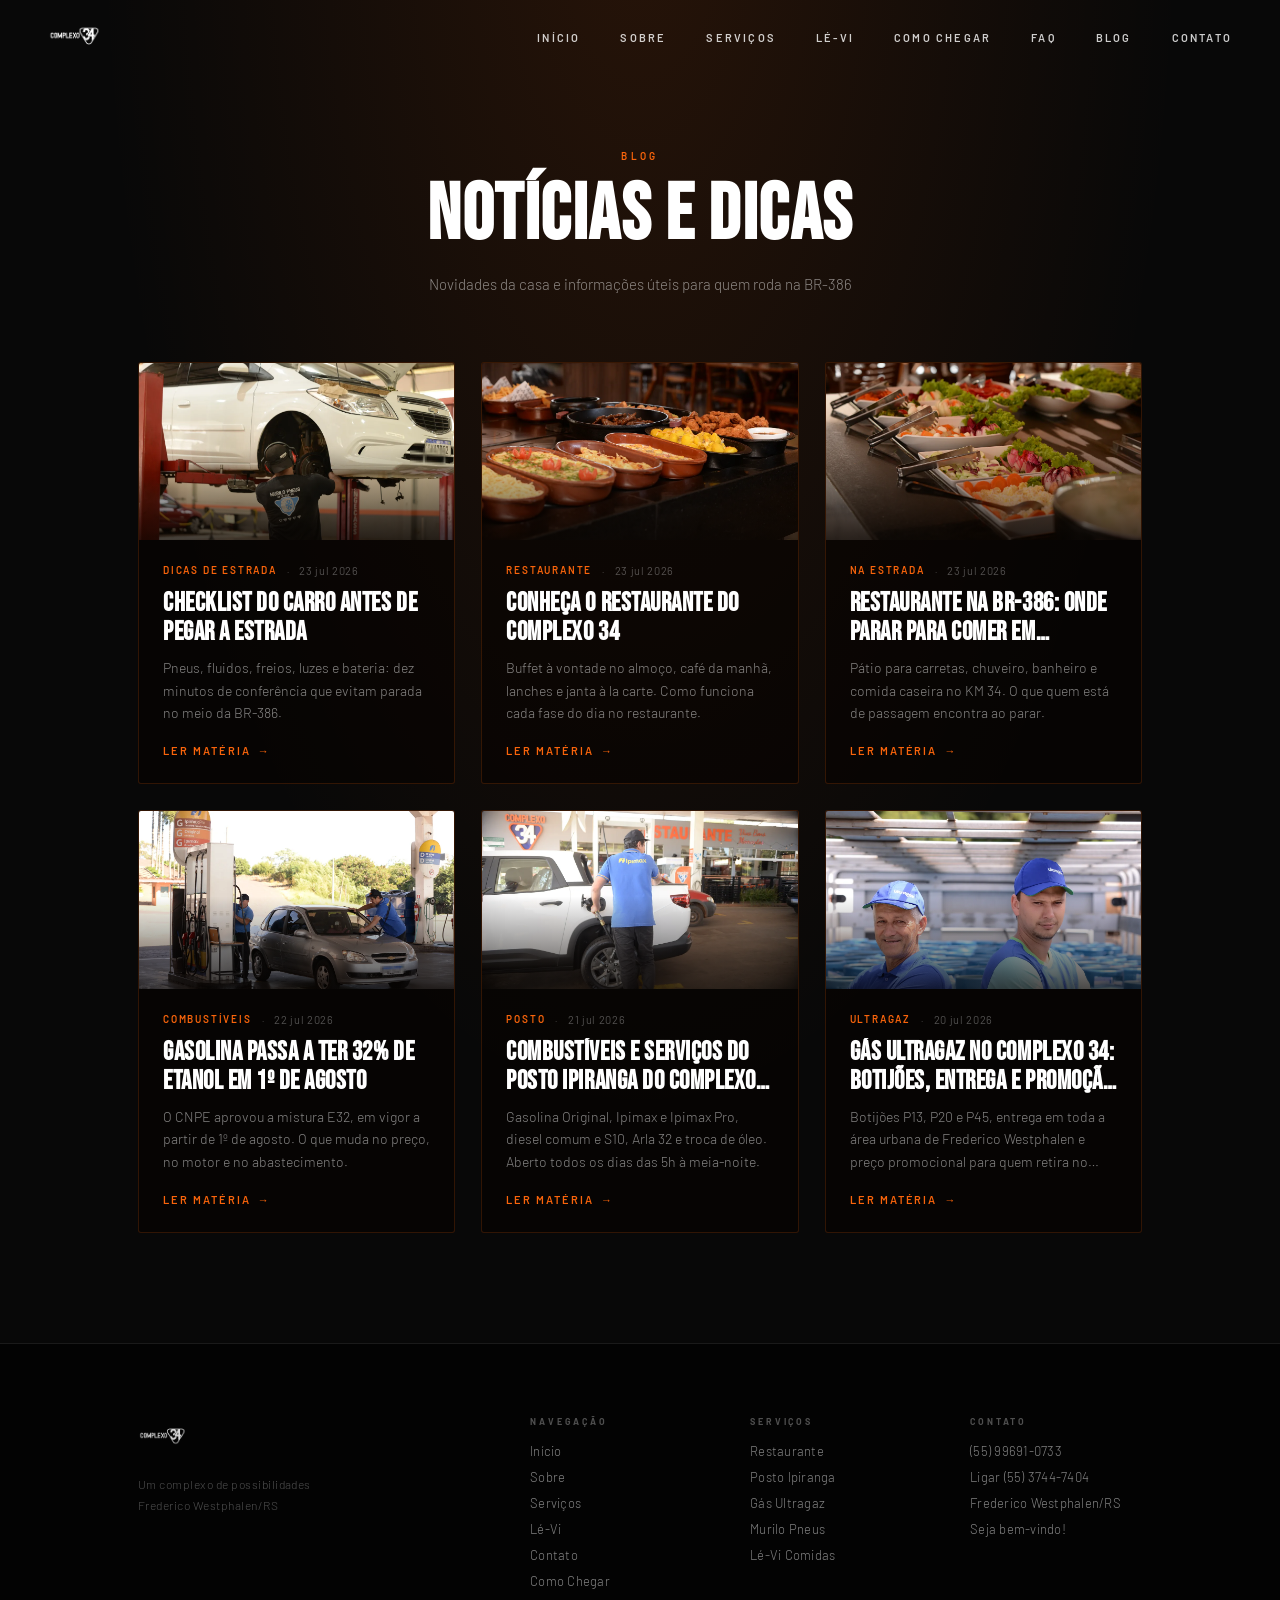
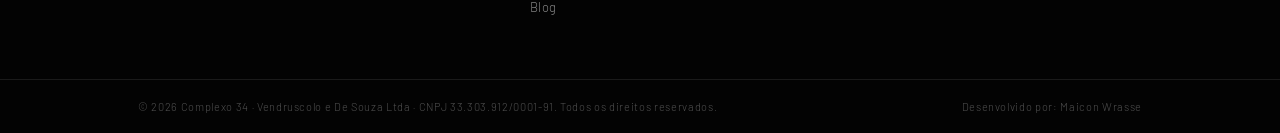
<file: blog/index.html>
<!DOCTYPE html>
<html lang="pt-BR">
<head>
  <meta charset="UTF-8" />
  <meta name="viewport" content="width=device-width, initial-scale=1.0" />
  <title>Blog — Notícias e dicas | Complexo 34</title>
  <meta name="description" content="Notícias do Complexo 34 e dicas úteis para quem roda na BR-386: viagem, manutenção do carro, gás de cozinha, restaurante e serviços em Frederico Westphalen/RS." />
  <meta name="robots" content="index, follow" />
  <meta name="author" content="Complexo 34" />
  <link rel="canonical" href="https://www.complexo34.com.br/blog/" />
  <meta name="theme-color" content="#050505" />

  <meta property="og:type" content="website" />
  <meta property="og:site_name" content="Complexo 34" />
  <meta property="og:title" content="Blog — Notícias e dicas | Complexo 34" />
  <meta property="og:description" content="Novidades da casa e informações úteis para quem roda na BR-386." />
  <meta property="og:url" content="https://www.complexo34.com.br/blog/" />
  <meta property="og:image" content="https://www.complexo34.com.br/assets/img/restaurante_34.JPG" />
  <meta property="og:locale" content="pt_BR" />
  <meta name="twitter:card" content="summary_large_image" />

  <link rel="icon" href="/favicon.ico" sizes="any" />
  <link rel="icon" href="/assets/logo/logo_34.svg" type="image/svg+xml" />
  <link rel="apple-touch-icon" href="/logo_34.png" />

  <!-- Google tag (gtag.js) -->
  <script async src="https://www.googletagmanager.com/gtag/js?id=G-K6EQVEW7GG"></script>
  <script>
    window.dataLayer = window.dataLayer || [];
    function gtag(){dataLayer.push(arguments);}
    gtag('js', new Date());
    gtag('config', 'G-K6EQVEW7GG');
  </script>

  <link rel="preconnect" href="https://fonts.googleapis.com" />
  <link rel="preconnect" href="https://fonts.gstatic.com" crossorigin />
  <link href="https://fonts.googleapis.com/css2?family=Bebas+Neue&family=Barlow:wght@300;400;500;600;700&display=swap" rel="stylesheet" />
  <link rel="stylesheet" href="/style.css" />

  <script type="application/ld+json">
  {
    "@context": "https://schema.org",
    "@type": "Blog",
    "name": "Blog do Complexo 34",
    "description": "Notícias do Complexo 34 e dicas para quem roda na BR-386.",
    "url": "https://www.complexo34.com.br/blog/",
    "inLanguage": "pt-BR",
    "publisher": {
      "@type": "Organization",
      "name": "Complexo 34",
      "url": "https://www.complexo34.com.br/",
      "logo": "https://www.complexo34.com.br/assets/logo/logo_complexo_34.svg"
    }
  }
  </script>
</head>
<body>

<!-- ═══════════════════════════════ NAVBAR ═══════════════════════════════ -->
<nav class="navbar scrolled" id="navbar">
  <a href="/" class="navbar__logo" aria-label="Complexo 34">
    <img src="/assets/logo/logo_complexo_34.svg" alt="Complexo 34" />
  </a>
  <ul class="navbar__links">
    <li><a href="/#inicio">Início</a></li>
    <li><a href="/#sobre">Sobre</a></li>
    <li><a href="/#servicos">Serviços</a></li>
    <li><a href="/#levi">Lé-Vi</a></li>
    <li><a href="/#como-chegar">Como Chegar</a></li>
    <li><a href="/#faq">FAQ</a></li>
    <li><a href="/blog/">Blog</a></li>
    <li><a href="/#contato">Contato</a></li>
  </ul>
  <button class="hamburger" id="hamburger" aria-label="Menu" aria-expanded="false">
    <span></span><span></span><span></span>
  </button>
</nav>

<div class="mobile-menu" id="mobile-menu">
  <a href="/#inicio"   onclick="closeMenu()">Início</a>
  <a href="/#sobre"    onclick="closeMenu()">Sobre</a>
  <a href="/#servicos" onclick="closeMenu()">Serviços</a>
  <a href="/#levi"     onclick="closeMenu()">Lé-Vi</a>
  <a href="/#como-chegar" onclick="closeMenu()">Como Chegar</a>
  <a href="/#faq"        onclick="closeMenu()">Perguntas frequentes</a>
  <a href="/blog/"      onclick="closeMenu()">Blog</a>
  <a href="/#contato"  onclick="closeMenu()">Contato</a>
</div>

<!-- ═══════════════════════════════ LISTAGEM ═══════════════════════════════ -->
<section class="blogpage">
  <div class="blogpage__ambient"></div>
  <div class="container">

    <div class="blogpage__head">
      <div class="sec-label sec-label--center sec-label--orange">Blog</div>
      <h1 class="blogpage__title">Notícias e dicas</h1>
      <p class="blogpage__sub">Novidades da casa e informações úteis para quem roda na BR-386</p>
    </div>

    <div class="post-grid js-post-grid">
      <p class="blogpage__note">Carregando matérias…</p>
    </div>

  </div>
</section>

<!-- ═══════════════════════════════ RODAPÉ ═══════════════════════════════ -->
<footer class="footer">
  <div class="footer__top">
    <div class="container footer__grid">

      <div class="footer__brand">
        <img src="/assets/logo/logo_complexo_34.svg" alt="Complexo 34" class="footer__logo" />
        <p class="footer__tagline">Um complexo de possibilidades<br />Frederico Westphalen/RS</p>
      </div>

      <div class="footer__col">
        <div class="footer__col-title">Navegação</div>
        <a href="/#inicio">Início</a>
        <a href="/#sobre">Sobre</a>
        <a href="/#servicos">Serviços</a>
        <a href="/#levi">Lé-Vi</a>
        <a href="/#contato">Contato</a>
        <a href="/#como-chegar">Como Chegar</a>
        <a href="/blog/">Blog</a>
      </div>

      <div class="footer__col">
        <div class="footer__col-title">Serviços</div>
        <a href="https://wa.me/5555996910733?text=Olá!%20Gostaria%20de%20informações%20sobre%20o%20Restaurante%20Complexo%2034." target="_blank" rel="noopener">Restaurante</a>
        <a href="https://wa.me/5555996910733?text=Olá!%20Gostaria%20de%20informações%20sobre%20o%20Posto%20Complexo%2034." target="_blank" rel="noopener">Posto Ipiranga</a>
        <a href="https://wa.me/5555996910733?text=Olá!%20Gostaria%20de%20pedir%20um%20botijão%20de%20gás." target="_blank" rel="noopener">Gás Ultragaz</a>
        <a href="https://wa.me/5555996910733?text=Olá!%20Gostaria%20de%20informações%20sobre%20a%20Murilo%20Pneus." target="_blank" rel="noopener">Murilo Pneus</a>
        <a href="https://levi-pronto-8kwn.vercel.app/" target="_blank" rel="noopener">Lé-Vi Comidas</a>
      </div>

      <div class="footer__col">
        <div class="footer__col-title">Contato</div>
        <a href="https://wa.me/5555996910733" target="_blank" rel="noopener">(55) 99691-0733</a>
        <a href="tel:+555537447404">Ligar (55) 3744-7404</a>
        <span>Frederico Westphalen/RS</span>
        <span>Seja bem-vindo!</span>
      </div>

    </div>
  </div>
  <div class="footer__bottom">
    <div class="container footer__bottom-inner">
      <span>©    2026 Complexo 34 &middot; Vendruscolo e De Souza Ltda &middot; CNPJ 33.303.912/0001-91. Todos os direitos reservados.</span>
      <span class="footer__credits">Desenvolvido por: Maicon Wrasse</span>
    </div>
  </div>
</footer>

<script src="/script.js"></script>
</body>
</html>
</file>
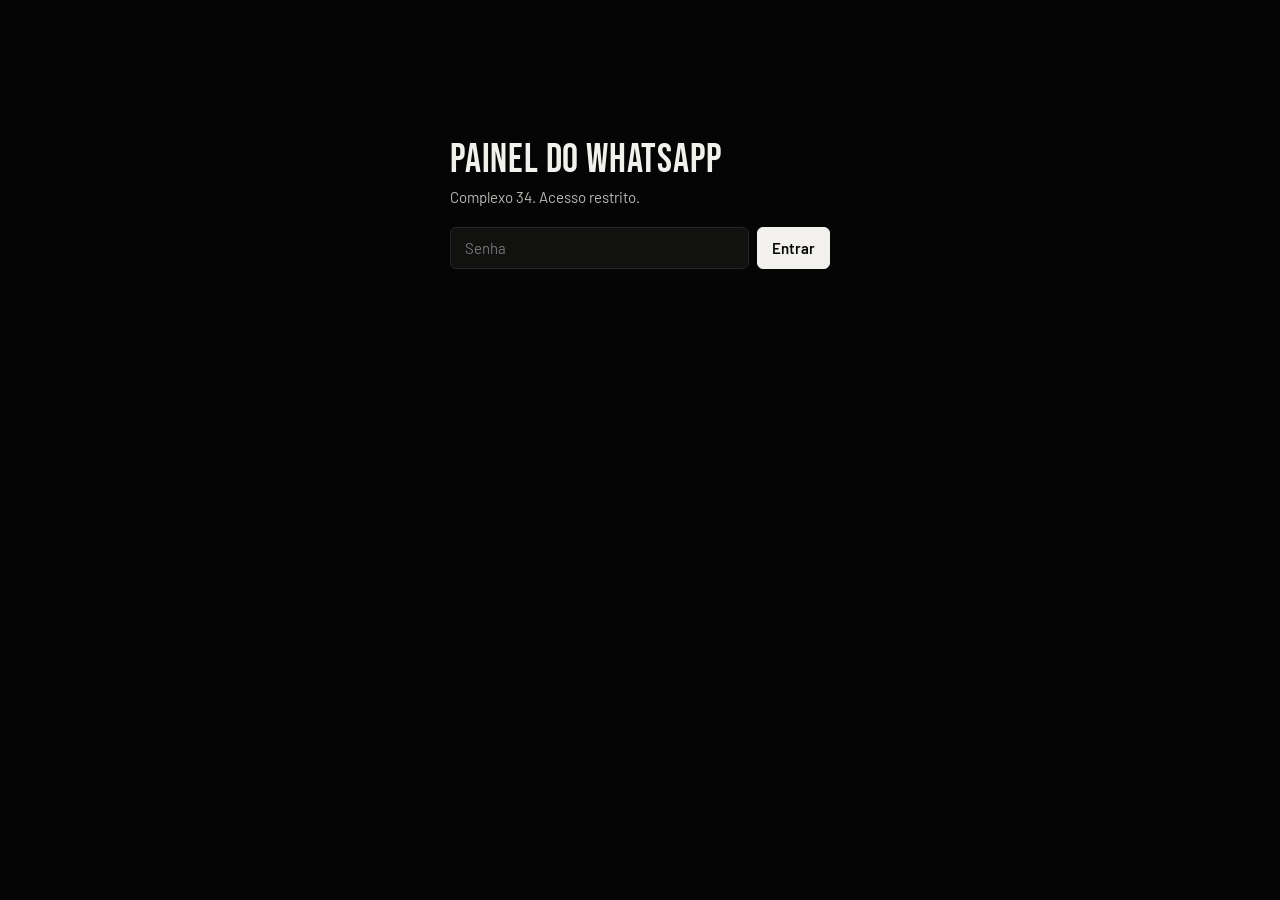
<file: painel-whatsapp/index.html>
<!doctype html>
<html lang="pt-BR">
<head>
<meta charset="utf-8">
<meta name="viewport" content="width=device-width, initial-scale=1">
<meta name="robots" content="noindex, nofollow">
<title>Painel do WhatsApp | Complexo 34</title>
<link rel="preconnect" href="https://fonts.googleapis.com">
<link rel="preconnect" href="https://fonts.gstatic.com" crossorigin>
<link href="https://fonts.googleapis.com/css2?family=Bebas+Neue&family=Barlow:wght@400;500;600&display=swap" rel="stylesheet">
<style>
  :root {
    --fundo: #050505;
    --cartao: #111110;
    --cartao-2: #181817;
    --linha: #262624;
    --texto: #f2f1ee;
    --texto-2: #b9b7b1;
    --texto-3: #85837d;
    --barra: #d6d4ce;
    --trilho: #1d1d1b;
    --erro: #ff8a7a;
  }
  * { box-sizing: border-box; }
  html { -webkit-text-size-adjust: 100%; }
  body {
    margin: 0;
    background: var(--fundo);
    color: var(--texto);
    font: 400 15px/1.5 "Barlow", system-ui, sans-serif;
  }
  .pagina { max-width: 1120px; margin: 0 auto; padding: 32px 16px 64px; }
  h1, h2 { font-family: "Bebas Neue", "Barlow", sans-serif; font-weight: 400; letter-spacing: .02em; margin: 0; }
  h1 { font-size: 40px; line-height: 1; }
  h2 { font-size: 24px; line-height: 1.1; margin-bottom: 14px; }
  .sub { color: var(--texto-2); margin: 6px 0 0; }
  .topo { display: flex; align-items: flex-end; justify-content: space-between; gap: 16px; flex-wrap: wrap; margin-bottom: 32px; }
  .acoes { display: flex; gap: 8px; align-items: center; flex-wrap: wrap; }
  .acoes small { color: var(--texto-3); }
  button, input, select {
    font: inherit; color: inherit; background: var(--cartao);
    border: 1px solid var(--linha); border-radius: 6px; padding: 9px 14px;
  }
  select { padding-right: 8px; }
  button { cursor: pointer; }
  button:hover { border-color: var(--texto-3); }
  button:disabled { opacity: .5; cursor: default; }
  button.principal { background: var(--texto); color: var(--fundo); border-color: var(--texto); font-weight: 600; }
  button.pequeno, input.pequeno, select.pequeno { padding: 6px 10px; font-size: 14px; }
  section { margin-top: 40px; }
  .grade { display: grid; gap: 12px; grid-template-columns: repeat(auto-fit, minmax(220px, 1fr)); }
  .grade-2 { display: grid; gap: 12px; grid-template-columns: repeat(auto-fit, minmax(320px, 1fr)); }
  .cartao { background: var(--cartao); border: 1px solid var(--linha); border-radius: 8px; padding: 18px; min-width: 0; }
  .rotulo { color: var(--texto-2); font-size: 13px; text-transform: uppercase; letter-spacing: .06em; }
  .numero { font-family: "Bebas Neue", sans-serif; font-size: 44px; line-height: 1; margin: 8px 0 6px; }
  .numero.grande { font-size: 56px; }
  .numero { overflow-wrap: anywhere; }
  .numero.medio { font-size: 32px; }
  .detalhe { color: var(--texto-2); font-size: 14px; }
  .nota { color: var(--texto-3); font-size: 13px; margin-top: 10px; }
  .destaque { display: grid; gap: 12px; grid-template-columns: minmax(260px, 1.3fr) repeat(auto-fit, minmax(160px, 1fr)); }
  .grafico { position: relative; }
  .grafico svg { display: block; overflow: visible; }
  .grafico .eixo { fill: var(--texto-3); font-size: 11px; }
  .grafico .grade-linha { stroke: var(--linha); stroke-width: 1; }
  .grafico rect.alvo { fill: transparent; }
  .dica {
    position: absolute; pointer-events: none; background: #1d1d1b; border: 1px solid var(--linha);
    border-radius: 6px; padding: 6px 10px; font-size: 13px; white-space: nowrap; transform: translate(-50%, -110%);
    display: none;
  }
  details { margin-top: 10px; }
  summary { color: var(--texto-3); font-size: 13px; cursor: pointer; }
  table { width: 100%; border-collapse: collapse; font-size: 14px; }
  th, td { text-align: left; padding: 9px 10px; border-bottom: 1px solid var(--linha); vertical-align: top; }
  th { color: var(--texto-2); font-weight: 500; font-size: 13px; }
  td.num, th.num { text-align: right; font-variant-numeric: tabular-nums; }
  .tabela { border: 1px solid var(--linha); border-radius: 8px; background: var(--cartao); }
  td.resumo { color: var(--texto-2); max-width: 320px; white-space: pre-line; }
  td a { white-space: nowrap; }
  .selo { display: inline-block; font-size: 12px; padding: 1px 8px; border-radius: 999px; border: 1px solid var(--linha); color: var(--texto-2); white-space: nowrap; }
  .selo.forte { color: var(--texto); border-color: var(--texto-3); }
  a { color: var(--texto); }
  .barra-linha { display: grid; grid-template-columns: minmax(110px, 190px) 1fr auto; gap: 12px; align-items: center; padding: 6px 0; }
  .barra-linha .trilho { height: 10px; background: var(--trilho); border-radius: 4px; overflow: hidden; }
  .barra-linha .cheio { height: 100%; background: var(--barra); border-radius: 0 4px 4px 0; }
  .barra-linha .valor { text-align: right; font-variant-numeric: tabular-nums; white-space: nowrap; color: var(--texto-2); }
  .barra-linha .valor b { color: var(--texto); font-weight: 600; }
  .filtros { display: flex; gap: 6px; flex-wrap: wrap; margin-bottom: 12px; }
  .filtros button[aria-pressed="true"] { background: var(--texto); color: var(--fundo); border-color: var(--texto); }
  .venda { display: flex; gap: 6px; flex-wrap: wrap; align-items: center; }
  .venda input { width: 92px; }
  .venda select { max-width: 170px; }
  .venda .fechado { color: var(--texto-2); font-size: 13px; }
  .lista-simples { list-style: none; margin: 0; padding: 0; }
  .lista-simples li { padding: 10px 0; border-bottom: 1px solid var(--linha); }
  .lista-simples li:last-child { border-bottom: 0; }
  .lista-simples .quando { color: var(--texto-3); font-size: 12px; }
  .lista-simples .resumo { color: var(--texto-2); font-size: 14px; }
  #entrar { max-width: 380px; margin: 12vh auto 0; }
  #entrar form { display: flex; gap: 8px; margin-top: 18px; }
  #entrar input { flex: 1; min-width: 0; }
  #mensagem { color: var(--erro); min-height: 22px; margin-top: 10px; font-size: 14px; }
  #aviso { color: var(--erro); font-size: 14px; min-height: 0; }
  .oculto { display: none !important; }
  @media (max-width: 760px) {
    h1 { font-size: 34px; }
    .numero.grande { font-size: 48px; }
    .destaque .numero.medio { font-size: 26px; }
    .destaque { grid-template-columns: 1fr 1fr; }
    .destaque > :first-child { grid-column: 1 / -1; }
    .tabela { border: 0; background: none; }
    .tabela table, .tabela tbody, .tabela tr, .tabela td { display: block; width: 100%; }
    .tabela thead { display: none; }
    .tabela tr { background: var(--cartao); border: 1px solid var(--linha); border-radius: 8px; padding: 10px 12px; margin-bottom: 10px; }
    .tabela td { border: 0; padding: 4px 0; max-width: none; }
    .tabela td[data-rotulo]::before { content: attr(data-rotulo); display: block; color: var(--texto-3); font-size: 12px; }
    .barra-linha { grid-template-columns: minmax(90px, 120px) 1fr auto; gap: 8px; }
  }
</style>
</head>
<body>
<div class="pagina">

  <div id="entrar">
    <h1>Painel do WhatsApp</h1>
    <p class="sub">Complexo 34. Acesso restrito.</p>
    <form id="form-senha" autocomplete="off">
      <input id="senha" type="password" placeholder="Senha" aria-label="Senha" required>
      <button class="principal" type="submit">Entrar</button>
    </form>
    <div id="mensagem" role="alert"></div>
  </div>

  <div id="painel" class="oculto">
    <div class="topo">
      <div>
        <h1>Painel do WhatsApp</h1>
        <p class="sub">Pedidos que passaram pelo robô do Complexo 34.</p>
      </div>
      <div class="acoes">
        <small id="atualizado"></small>
        <button id="btn-atualizar" type="button">Atualizar</button>
        <button id="btn-sair" type="button">Sair</button>
      </div>
    </div>
    <div id="aviso" role="alert"></div>

    <section style="margin-top:0">
      <h2>Vendas pelo WhatsApp, últimos 30 dias</h2>
      <div class="destaque" id="vendas"></div>
      <p class="nota">Conta só os pedidos marcados como entregues na lista abaixo. Marque cada pedido para o número ficar certo.</p>
    </section>

    <section>
      <h2>Pedidos</h2>
      <div class="grade" id="periodos"></div>
      <p class="nota">Completo: a IA ou o formulário recebeu todos os dados. Iniciado: o cliente tocou em "Fazer pedido" e seguiu com a equipe. Pedidos feitos direto com a equipe, sem passar pelo robô, não aparecem aqui.</p>
    </section>

    <section>
      <h2>Pedidos por dia, últimos 30 dias</h2>
      <div class="grade" id="graficos"></div>
    </section>

    <section>
      <div class="grade-2">
        <div class="cartao">
          <h2>Bairros (30 dias)</h2>
          <div id="bairros"></div>
          <p class="nota" id="bairros-nota"></p>
        </div>
        <div class="cartao">
          <h2>Atendimento da IA (30 dias)</h2>
          <div class="grade" id="ia" style="grid-template-columns: repeat(2, minmax(0, 1fr))"></div>
          <p class="nota">Conversa = um cliente em um dia. Resolveu sozinha: respondeu sem passar para a equipe.</p>
        </div>
      </div>
    </section>

    <section>
      <div class="cartao">
        <h2>O que a IA passou para a equipe</h2>
        <p class="nota" style="margin:-6px 0 8px">Perguntas que ela não soube ou não pôde responder. Informação que se repete aqui deve entrar na base da IA.</p>
        <ul class="lista-simples" id="para-equipe"></ul>
      </div>
    </section>

    <section>
      <div class="grade-2">
        <div class="cartao">
          <h2>De onde vieram (30 dias)</h2>
          <div id="origens"></div>
        </div>
        <div class="cartao">
          <h2>Recompra do gás</h2>
          <div class="grade" id="recompra" style="grid-template-columns: repeat(2, minmax(0, 1fr))"></div>
          <p class="nota">Lembrete enviado quando o botijão deve estar acabando: 40 dias após o pedido, ou no ritmo de quem já pediu mais de uma vez. Pedidos cancelados não contam.</p>
        </div>
      </div>
    </section>

    <section>
      <h2>Pedidos recentes</h2>
      <div class="filtros" id="filtros" role="group" aria-label="Filtrar pedidos">
        <button type="button" class="pequeno" data-filtro="pendente" aria-pressed="true">A marcar</button>
        <button type="button" class="pequeno" data-filtro="entregue" aria-pressed="false">Entregues</button>
        <button type="button" class="pequeno" data-filtro="cancelado" aria-pressed="false">Cancelados</button>
        <button type="button" class="pequeno" data-filtro="todos" aria-pressed="false">Todos</button>
      </div>
      <div class="tabela">
        <table>
          <thead><tr><th>Quando</th><th>Cliente</th><th>Pedido</th><th>Resumo</th><th>Venda</th></tr></thead>
          <tbody id="ultimos"></tbody>
        </table>
      </div>
    </section>
  </div>

</div>

<script>
(function () {
  "use strict";
  var API = "https://kzgurwvmmohktgaksnsg.supabase.co/functions/v1/whatsapp-webhook?tarefa=relatorio";
  var CHAVE_LOCAL = "painel_wa_senha";
  var SETORES = [
    { id: "gas", nome: "Gás" },
    { id: "marmita", nome: "Marmitas" },
    { id: "reserva", nome: "Reservas" }
  ];
  var ORIGENS = { ia: "IA (conversa)", menu: "Menu, com a equipe", formulario: "Formulário", recompra: "Lembrete de recompra" };
  var NOMES_SETOR = { gas: "Gás", marmita: "Marmita", reserva: "Reserva" };

  var $ = function (id) { return document.getElementById(id); };
  var senhaAtual = "";
  var ultimoDado = null;
  var filtro = "pendente";
  var espera = 0;

  function guardar(v) { try { sessionStorage.setItem(CHAVE_LOCAL, v); } catch (e) {} }
  function lembrar() { try { return sessionStorage.getItem(CHAVE_LOCAL) || ""; } catch (e) { return ""; } }
  function esquecer() { try { sessionStorage.removeItem(CHAVE_LOCAL); } catch (e) {} }

  function esc(s) {
    return String(s == null ? "" : s).replace(/[&<>"']/g, function (c) {
      return { "&": "&amp;", "<": "&lt;", ">": "&gt;", '"': "&quot;", "'": "&#39;" }[c];
    });
  }
  function fmtNum(n) { return Number(n || 0).toLocaleString("pt-BR"); }
  function fmtReais(n) {
    return Number(n || 0).toLocaleString("pt-BR", { style: "currency", currency: "BRL" });
  }
  function fmtReaisCurto(n) {
    n = Number(n || 0);
    if (n >= 10000) return "R$ " + (n / 1000).toLocaleString("pt-BR", { maximumFractionDigits: 1 }) + " mil";
    if (n >= 1000) return "R$ " + Math.round(n).toLocaleString("pt-BR");
    return fmtReais(n);
  }
  function fmtDiaCurto(iso) { var p = iso.split("-"); return p[2] + "/" + p[1]; }
  function fmtQuando(iso) {
    var d = new Date(iso);
    return d.toLocaleDateString("pt-BR", { day: "2-digit", month: "2-digit", timeZone: "America/Sao_Paulo" }) + " " +
      d.toLocaleTimeString("pt-BR", { hour: "2-digit", minute: "2-digit", timeZone: "America/Sao_Paulo" });
  }
  function pct(a, b) { return b ? Math.round(a / b * 100) + "%" : "-"; }
  // 555596657123 -> (55) 99665-7123 e o link do WhatsApp com o nono dígito
  function telefone(t) {
    var n = String(t || "").replace(/\D/g, "");
    if (/^55\d{10}$/.test(n) && /[6-9]/.test(n[4])) n = n.slice(0, 4) + "9" + n.slice(4);
    var vis = n;
    var m = n.match(/^55(\d{2})(\d{4,5})(\d{4})$/);
    if (m) vis = "(" + m[1] + ") " + m[2] + "-" + m[3];
    return { vis: vis, link: "https://wa.me/" + n };
  }

  async function chamar(corpo) {
    var r = await fetch(API, { method: "POST", body: JSON.stringify(corpo) });
    var j = await r.json().catch(function () { return {}; });
    return { status: r.status, ok: r.ok, dados: j };
  }

  async function carregar(senha) {
    $("mensagem").textContent = "";
    var r;
    try {
      r = await chamar({ chave: senha });
    } catch (e) {
      $("mensagem").textContent = "Não foi possível conectar. Tente de novo.";
      return false;
    }
    if (r.status === 401) {
      $("mensagem").textContent = r.dados.erro === "sem_senha_configurada" ? "A senha do painel ainda não foi configurada no Supabase." : "Senha incorreta.";
      esquecer();
      $("painel").classList.add("oculto");
      $("entrar").classList.remove("oculto");
      return false;
    }
    if (!r.ok) { $("mensagem").textContent = "Erro ao carregar (" + r.status + ")."; return false; }
    senhaAtual = senha;
    guardar(senha);
    ultimoDado = r.dados;
    desenhar(r.dados);
    $("entrar").classList.add("oculto");
    $("painel").classList.remove("oculto");
    return true;
  }

  function cartaoNumero(rotulo, numero, detalhe, classe) {
    return '<div class="cartao"><div class="rotulo">' + esc(rotulo) + '</div>' +
      '<div class="numero ' + (classe || "") + '">' + numero + '</div>' +
      (detalhe ? '<div class="detalhe">' + detalhe + '</div>' : "") + '</div>';
  }

  function desenhar(d) {
    $("atualizado").textContent = "Atualizado " + fmtQuando(d.gerado_em);
    var p30 = d.periodos.d30;

    // Vendas
    var ticketGas = p30.entregues_gas ? p30.fat_gas / p30.entregues_gas : 0;
    var ticketMarm = p30.entregues_marmita ? p30.fat_marmita / p30.entregues_marmita : 0;
    var decididos = p30.entregues + p30.cancelados;
    $("vendas").innerHTML =
      cartaoNumero("Faturamento", fmtReaisCurto(p30.faturamento),
        fmtNum(p30.entregues) + (p30.entregues === 1 ? " pedido entregue" : " pedidos entregues") +
        (p30.pendentes ? " &middot; " + fmtNum(p30.pendentes) + " a marcar" : ""), "grande") +
      cartaoNumero("Gás", fmtReaisCurto(p30.fat_gas), fmtNum(p30.entregues_gas) + " entregues" + (ticketGas ? " &middot; média " + fmtReais(ticketGas) : ""), "medio") +
      cartaoNumero("Marmitas", fmtReaisCurto(p30.fat_marmita), fmtNum(p30.entregues_marmita) + " entregues" + (ticketMarm ? " &middot; média " + fmtReais(ticketMarm) : ""), "medio") +
      cartaoNumero("Cancelados", fmtNum(p30.cancelados), decididos ? pct(p30.cancelados, decididos) + " dos pedidos marcados" : "nenhum pedido marcado ainda", "medio");

    // Períodos
    var rotulos = { hoje: "Hoje", d7: "Últimos 7 dias", d30: "Últimos 30 dias", d90: "Últimos 90 dias" };
    $("periodos").innerHTML = Object.keys(rotulos).map(function (k) {
      var c = d.periodos[k];
      var total = c.gas + c.marmita + c.reserva;
      return cartaoNumero(rotulos[k], fmtNum(total),
        "Gás " + fmtNum(c.gas) + " &middot; Marmitas " + fmtNum(c.marmita) + " &middot; Reservas " + fmtNum(c.reserva) +
        '<br>' + fmtNum(c.completos) + " completos, " + fmtNum(c.iniciados) + " iniciados" +
        (c.faturamento ? '<br>' + fmtReais(c.faturamento) + " entregues" : ""));
    }).join("");

    // Gráficos por dia (um por setor)
    $("graficos").innerHTML = SETORES.map(function (s) {
      var total = d.por_dia.reduce(function (a, x) { return a + x[s.id]; }, 0);
      return '<div class="cartao"><div class="rotulo">' + s.nome + '</div>' +
        '<div class="numero medio">' + fmtNum(total) + '</div>' +
        '<div class="grafico" id="g-' + s.id + '"></div>' +
        '<details><summary>Ver em tabela</summary><table><thead><tr><th>Dia</th><th class="num">Pedidos</th></tr></thead><tbody>' +
        d.por_dia.slice().reverse().filter(function (x) { return x[s.id] > 0; }).map(function (x) {
          return '<tr><td>' + fmtDiaCurto(x.dia) + '</td><td class="num">' + x[s.id] + '</td></tr>';
        }).join("") + '</tbody></table></details></div>';
    }).join("");
    redesenharGraficos();

    // Bairros
    var bs = d.bairros_30 || [];
    var maxB = Math.max.apply(null, bs.map(function (b) { return b.pedidos; }).concat([1]));
    $("bairros").innerHTML = bs.length ? bs.slice(0, 15).map(function (b) {
      return '<div class="barra-linha" title="Gás ' + b.gas + ' &middot; Marmitas ' + b.marmita + '"><span>' + esc(b.bairro) + '</span>' +
        '<div class="trilho"><div class="cheio" style="width:' + (b.pedidos / maxB * 100) + '%"></div></div>' +
        '<span class="valor"><b>' + fmtNum(b.pedidos) + '</b>' + (b.faturamento ? " &middot; " + fmtReaisCurto(b.faturamento) : "") + '</span></div>';
    }).join("") : '<p class="detalhe">Ainda sem pedidos com bairro.</p>';
    $("bairros-nota").textContent = (d.sem_bairro_30 ? d.sem_bairro_30 + " pedido(s) sem bairro: marque o bairro na lista abaixo. " : "") +
      "Pedidos de gás e marmita, sem os cancelados.";

    // IA
    var ia = d.ia_30;
    $("ia").innerHTML = [
      ["Conversas com a IA", fmtNum(ia.conversas), ""],
      ["Resolveu sozinha", fmtNum(ia.resolvidas), pct(ia.resolvidas, ia.conversas)],
      ["Anotou pedido", fmtNum(ia.com_pedido), pct(ia.com_pedido, ia.conversas)],
      ["Passou para a equipe", fmtNum(ia.com_atendente), pct(ia.com_atendente, ia.conversas)]
    ].map(function (i) {
      return '<div><div class="rotulo" style="font-size:12px">' + esc(i[0]) + '</div><div class="numero medio">' + i[1] + '</div>' +
        (i[2] ? '<div class="detalhe">' + i[2] + ' das conversas</div>' : "") + '</div>';
    }).join("") +
      '<div style="grid-column:1/-1" class="detalhe">' + fmtNum(ia.respostas) + " respostas" +
      (ia.falhas ? " &middot; " + fmtNum(ia.falhas) + " falha(s): o robô seguiu sem IA" : " &middot; nenhuma falha") + '</div>';
    $("para-equipe").innerHTML = ia.para_equipe.length ? ia.para_equipe.map(function (e) {
      return '<li><div class="quando">' + fmtQuando(e.quando) + '</div><div>' + esc(e.pergunta) + '</div>' +
        (e.resumo ? '<div class="resumo">' + esc(e.resumo) + '</div>' : "") + '</li>';
    }).join("") : '<li class="detalhe">Nada nos últimos 30 dias.</li>';

    // Origem
    var o = d.por_origem_30;
    var maxO = Math.max(1, o.ia || 0, o.menu || 0, o.formulario || 0, o.recompra || 0);
    $("origens").innerHTML = Object.keys(ORIGENS).map(function (k) {
      var v = o[k] || 0;
      return '<div class="barra-linha"><span>' + ORIGENS[k] + '</span>' +
        '<div class="trilho"><div class="cheio" style="width:' + (v / maxO * 100) + '%"></div></div>' +
        '<span class="valor"><b>' + fmtNum(v) + '</b></span></div>';
    }).join("");

    // Recompra
    var rc = d.recompra;
    $("recompra").innerHTML = [
      ["Clientes de gás na base", rc.clientes_gas],
      ["Lembretes nos próximos 7 dias", rc.proximos_7],
      ["Lembretes enviados (30 dias)", rc.enviados_30],
      ["Tocaram em \"Pedir gás\"", rc.clicaram_30],
      ["Pedidos até 3 dias após o lembrete", rc.pedidos_30],
      ["Aguardando envio", rc.atrasados]
    ].map(function (i) {
      return '<div><div class="rotulo" style="font-size:12px">' + esc(i[0]) + '</div><div class="numero medio">' + fmtNum(i[1]) + '</div></div>';
    }).join("");

    desenharPedidos();
  }

  function opcoesBairro(atual) {
    var lista = (ultimoDado && ultimoDado.bairros_lista) || [];
    var tem = atual && lista.indexOf(atual) === -1;
    return '<option value="">Bairro</option>' +
      (tem ? '<option selected value="' + esc(atual) + '">' + esc(atual) + '</option>' : "") +
      lista.map(function (b) {
        return '<option value="' + esc(b) + '"' + (b === atual ? " selected" : "") + '>' + esc(b) + '</option>';
      }).join("");
  }

  function desenharPedidos() {
    var d = ultimoDado;
    var lista = d.ultimos.filter(function (p) { return filtro === "todos" || p.situacao === filtro; });
    document.querySelectorAll("#filtros button").forEach(function (b) {
      b.setAttribute("aria-pressed", b.getAttribute("data-filtro") === filtro ? "true" : "false");
    });
    $("ultimos").innerHTML = lista.length ? lista.map(function (p) {
      var t = telefone(p.telefone);
      var reserva = p.setor === "reserva";
      var venda;
      if (p.situacao === "pendente") {
        venda = '<div class="venda" data-id="' + p.id + '">' +
          (reserva ? "" : '<input class="pequeno" type="text" inputmode="decimal" placeholder="Valor R$" aria-label="Valor do pedido" data-campo="valor">' +
            '<select class="pequeno" aria-label="Bairro" data-campo="bairro">' + opcoesBairro(p.bairro) + '</select>') +
          '<button class="pequeno" type="button" data-marcar="entregue">' + (reserva ? "Confirmada" : "Entregue") + '</button>' +
          '<button class="pequeno" type="button" data-marcar="cancelado">Cancelado</button></div>';
      } else {
        var txt = p.situacao === "entregue" ? (reserva ? "Confirmada" : "Entregue") : "Cancelado";
        venda = '<div class="venda" data-id="' + p.id + '"><span class="selo ' + (p.situacao === "entregue" ? "forte" : "") + '">' + txt + '</span>' +
          '<span class="fechado">' + [p.valor ? fmtReais(p.valor) : "", p.bairro || ""].filter(Boolean).join(" &middot; ") + '</span>' +
          '<button class="pequeno" type="button" data-marcar="pendente">Desfazer</button></div>';
      }
      return '<tr><td data-rotulo="Quando" style="white-space:nowrap">' + fmtQuando(p.quando) + '</td>' +
        '<td data-rotulo="Cliente">' + esc(p.nome || "") + ' <a href="' + t.link + '" target="_blank" rel="noopener">' + esc(t.vis) + '</a></td>' +
        '<td data-rotulo="Pedido">' + esc(NOMES_SETOR[p.setor] || p.setor) + ' &middot; ' + esc(ORIGENS[p.origem] || p.origem) +
          ' <span class="selo">' + (p.status === "completo" ? "Completo" : "Iniciado") + '</span></td>' +
        '<td data-rotulo="Resumo" class="resumo">' + esc(p.resumo || "-") + '</td>' +
        '<td data-rotulo="Venda">' + venda + '</td></tr>';
    }).join("") : '<tr><td colspan="5" style="color:var(--texto-3)">' +
      (filtro === "pendente" ? "Nenhum pedido a marcar." : "Nenhum pedido aqui.") + '</td></tr>';
  }

  async function marcar(botao) {
    var caixa = botao.closest(".venda");
    var id = Number(caixa.getAttribute("data-id"));
    var situacao = botao.getAttribute("data-marcar");
    var corpo = { chave: senhaAtual, acao: "marcar", id: id, situacao: situacao };
    var campoValor = caixa.querySelector('[data-campo="valor"]');
    var campoBairro = caixa.querySelector('[data-campo="bairro"]');
    if (situacao === "entregue" && campoValor) {
      var v = campoValor.value.trim();
      if (!v) { campoValor.focus(); $("aviso").textContent = "Informe o valor do pedido antes de marcar como entregue."; return; }
      corpo.valor = v;
    }
    if (situacao === "pendente") corpo.valor = null;
    if (campoBairro && campoBairro.value) corpo.bairro = campoBairro.value;
    $("aviso").textContent = "";
    caixa.querySelectorAll("button").forEach(function (b) { b.disabled = true; });
    try {
      var r = await chamar(corpo);
      if (!r.ok) throw new Error(r.dados.erro || r.status);
      await carregar(senhaAtual);
    } catch (e) {
      $("aviso").textContent = "Não foi possível salvar (" + e.message + "). Tente de novo.";
      caixa.querySelectorAll("button").forEach(function (b) { b.disabled = false; });
    }
  }

  function redesenharGraficos() {
    if (ultimoDado) SETORES.forEach(function (s) { colunas($("g-" + s.id), ultimoDado.por_dia, s); });
  }

  // Colunas simples em SVG, com dica ao passar o mouse (ou tocar).
  function colunas(el, dias, s) {
    if (!el) return;
    var W = Math.max(240, Math.round(el.clientWidth || 600)), H = 160, base = 140, topo = 14;
    var max = Math.max.apply(null, dias.map(function (x) { return x[s.id]; }).concat([1]));
    var passo = max <= 4 ? 1 : Math.ceil(max / 4);
    var maxEixo = Math.ceil(max / passo) * passo;
    var banda = W / dias.length;
    var larg = Math.max(2, Math.min(14, banda - 2));
    var y = function (v) { return base - (v / maxEixo) * (base - topo); };
    var svg = '<svg viewBox="0 0 ' + W + ' ' + H + '" width="' + W + '" height="' + H + '" role="img" aria-label="' + s.nome + ' por dia">';
    for (var v = 0; v <= maxEixo; v += passo) {
      svg += '<line class="grade-linha" x1="0" x2="' + W + '" y1="' + y(v) + '" y2="' + y(v) + '"/>';
    }
    dias.forEach(function (x, i) {
      var val = x[s.id];
      var cx = i * banda + banda / 2;
      if (val > 0) {
        var yy = y(val), h = base - yy, r = Math.min(4, h, larg / 2);
        svg += '<path fill="var(--barra)" d="M' + (cx - larg / 2) + ',' + base + 'V' + (yy + r) +
          'Q' + (cx - larg / 2) + ',' + yy + ' ' + (cx - larg / 2 + r) + ',' + yy +
          'H' + (cx + larg / 2 - r) + 'Q' + (cx + larg / 2) + ',' + yy + ' ' + (cx + larg / 2) + ',' + (yy + r) +
          'V' + base + 'Z"/>';
      }
      svg += '<rect class="alvo" data-i="' + i + '" x="' + (i * banda) + '" y="0" width="' + banda + '" height="' + base + '"/>';
    });
    [0, Math.floor(dias.length / 2), dias.length - 1].forEach(function (i) {
      var anc = i === 0 ? "start" : i === dias.length - 1 ? "end" : "middle";
      var xx = i === 0 ? 0 : i === dias.length - 1 ? W : i * banda + banda / 2;
      svg += '<text class="eixo" x="' + xx + '" y="' + (H - 2) + '" text-anchor="' + anc + '">' + fmtDiaCurto(dias[i].dia) + '</text>';
    });
    svg += '<text class="eixo" x="0" y="' + (topo - 4) + '">' + maxEixo + '</text></svg>';
    el.innerHTML = svg + '<div class="dica"></div>';
    var dica = el.querySelector(".dica");
    el.querySelectorAll("rect.alvo").forEach(function (alvo) {
      var mostrar = function () {
        var i = Number(alvo.getAttribute("data-i"));
        var x = dias[i];
        dica.textContent = fmtDiaCurto(x.dia) + ": " + x[s.id] + (x[s.id] === 1 ? " pedido" : " pedidos");
        var caixa = el.getBoundingClientRect();
        var ab = alvo.getBoundingClientRect();
        dica.style.left = Math.min(Math.max(ab.left - caixa.left + ab.width / 2, 50), caixa.width - 50) + "px";
        dica.style.top = (y(x[s.id]) / H * caixa.height) + "px";
        dica.style.display = "block";
      };
      alvo.addEventListener("mouseenter", mostrar);
      alvo.addEventListener("touchstart", mostrar, { passive: true });
      alvo.addEventListener("mouseleave", function () { dica.style.display = "none"; });
    });
  }

  window.addEventListener("resize", function () {
    clearTimeout(espera);
    espera = setTimeout(redesenharGraficos, 150);
  });
  $("form-senha").addEventListener("submit", function (e) {
    e.preventDefault();
    carregar($("senha").value.trim());
  });
  $("btn-atualizar").addEventListener("click", function () { carregar(senhaAtual); });
  $("btn-sair").addEventListener("click", function () {
    esquecer(); senhaAtual = ""; $("senha").value = "";
    $("painel").classList.add("oculto"); $("entrar").classList.remove("oculto");
  });
  $("filtros").addEventListener("click", function (e) {
    var b = e.target.closest("button[data-filtro]");
    if (!b || !ultimoDado) return;
    filtro = b.getAttribute("data-filtro");
    desenharPedidos();
  });
  $("ultimos").addEventListener("click", function (e) {
    var b = e.target.closest("button[data-marcar]");
    if (b) marcar(b);
  });

  var salva = lembrar();
  if (salva) carregar(salva);
})();
</script>
</body>
</html>
</file>
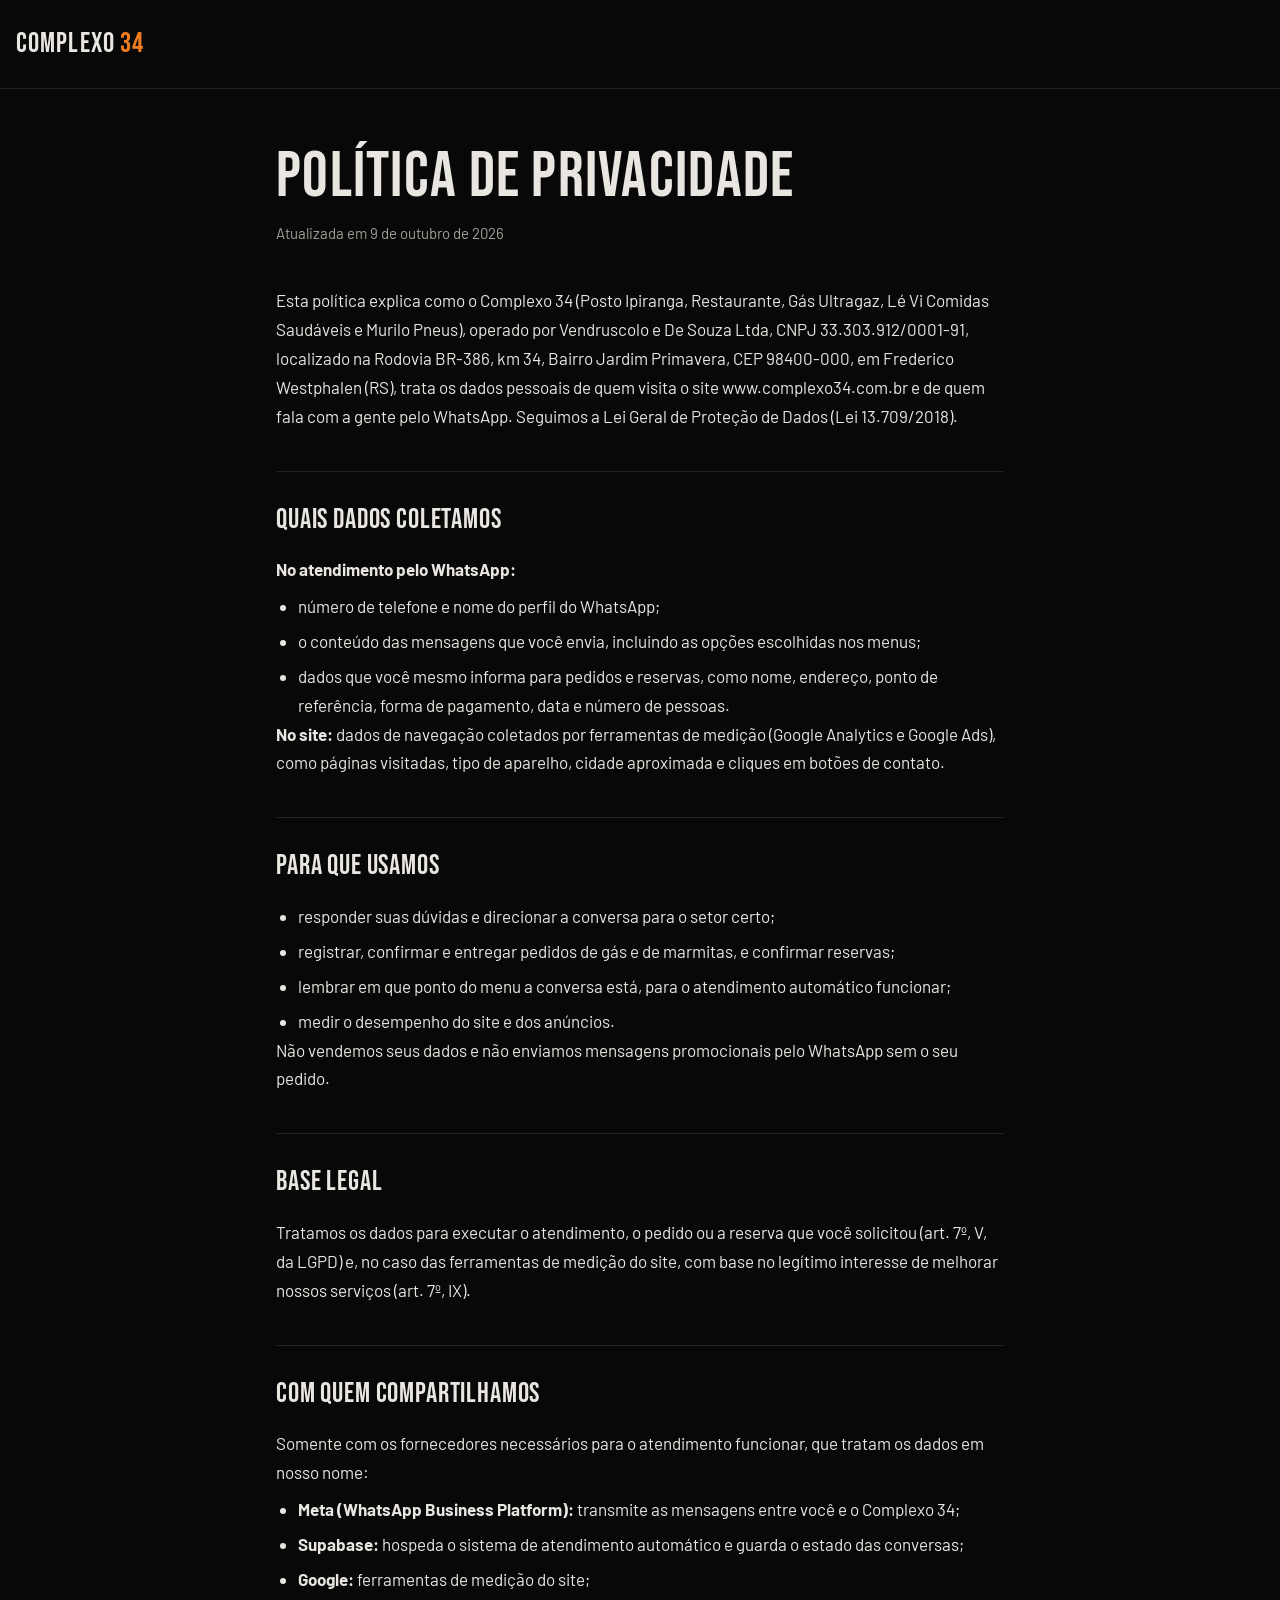
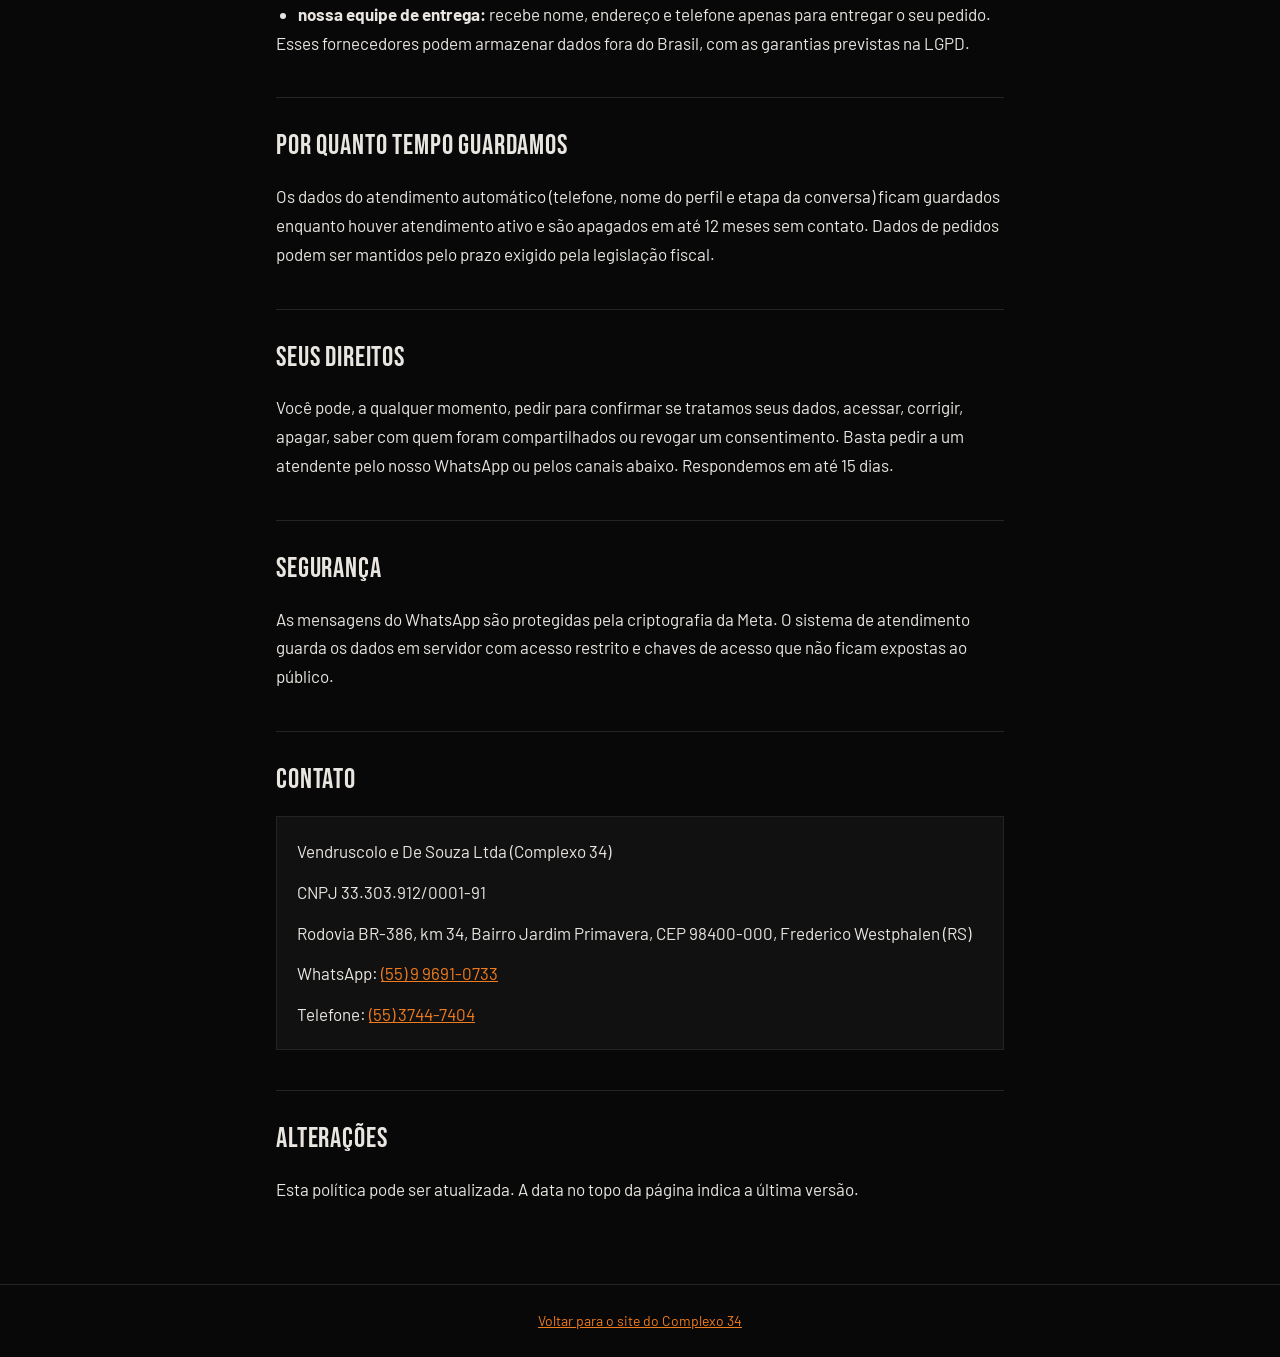
<file: privacidade/index.html>
<!DOCTYPE html>
<html lang="pt-BR">
<head>
  <meta charset="UTF-8">
  <meta name="viewport" content="width=device-width, initial-scale=1.0">
  <title>Política de Privacidade | Complexo 34</title>
  <meta name="description" content="Como o Complexo 34 trata os dados pessoais no site e no atendimento pelo WhatsApp.">
  <link rel="canonical" href="https://www.complexo34.com.br/privacidade/">
  <meta name="robots" content="index, follow">
  <link rel="icon" href="/favicon.ico">
  <link rel="preconnect" href="https://fonts.googleapis.com">
  <link rel="preconnect" href="https://fonts.gstatic.com" crossorigin>
  <link href="https://fonts.googleapis.com/css2?family=Bebas+Neue&family=Barlow:wght@400;500;600&display=swap" rel="stylesheet">
  <style>
    :root {
      --bg: #080808;
      --surface: #111111;
      --text: #e9e6e1;
      --muted: #a39e96;
      --line: #262421;
      --accent: #f07c1e;
    }
    * { box-sizing: border-box; margin: 0; padding: 0; }
    body {
      background: var(--bg);
      color: var(--text);
      font-family: "Barlow", system-ui, sans-serif;
      font-size: 17px;
      line-height: 1.7;
    }
    a { color: var(--accent); }
    a:focus-visible { outline: 2px solid var(--accent); outline-offset: 3px; }
    .topo {
      border-bottom: 1px solid var(--line);
      padding: 20px 16px;
    }
    .topo a {
      color: var(--text);
      text-decoration: none;
      font-family: "Bebas Neue", sans-serif;
      font-size: 28px;
      letter-spacing: 0.04em;
    }
    .topo a span { color: var(--accent); }
    main {
      max-width: 760px;
      margin: 0 auto;
      padding: 56px 16px 80px;
    }
    h1 {
      font-family: "Bebas Neue", sans-serif;
      font-weight: 400;
      font-size: clamp(40px, 7vw, 64px);
      line-height: 1;
      letter-spacing: 0.02em;
      margin-bottom: 12px;
    }
    .atualizado { color: var(--muted); font-size: 15px; margin-bottom: 40px; }
    h2 {
      font-family: "Bebas Neue", sans-serif;
      font-weight: 400;
      font-size: 28px;
      letter-spacing: 0.03em;
      margin: 40px 0 12px;
      padding-top: 24px;
      border-top: 1px solid var(--line);
    }
    p, li { color: var(--text); }
    p + p { margin-top: 12px; }
    ul { padding-left: 22px; margin-top: 8px; }
    li + li { margin-top: 6px; }
    .contato {
      background: var(--surface);
      border: 1px solid var(--line);
      padding: 20px;
      margin-top: 12px;
    }
    footer {
      border-top: 1px solid var(--line);
      color: var(--muted);
      font-size: 14px;
      padding: 24px 16px;
      text-align: center;
    }
  </style>
</head>
<body>
  <header class="topo">
    <a href="/">COMPLEXO <span>34</span></a>
  </header>

  <main>
    <h1>Política de Privacidade</h1>
    <p class="atualizado">Atualizada em 9 de outubro de 2026</p>

    <p>Esta política explica como o Complexo 34 (Posto Ipiranga, Restaurante, Gás Ultragaz, Lé Vi Comidas Saudáveis e Murilo Pneus), operado por Vendruscolo e De Souza Ltda, CNPJ 33.303.912/0001-91, localizado na Rodovia BR-386, km 34, Bairro Jardim Primavera, CEP 98400-000, em Frederico Westphalen (RS), trata os dados pessoais de quem visita o site www.complexo34.com.br e de quem fala com a gente pelo WhatsApp. Seguimos a Lei Geral de Proteção de Dados (Lei 13.709/2018).</p>

    <h2>Quais dados coletamos</h2>
    <p><strong>No atendimento pelo WhatsApp:</strong></p>
    <ul>
      <li>número de telefone e nome do perfil do WhatsApp;</li>
      <li>o conteúdo das mensagens que você envia, incluindo as opções escolhidas nos menus;</li>
      <li>dados que você mesmo informa para pedidos e reservas, como nome, endereço, ponto de referência, forma de pagamento, data e número de pessoas.</li>
    </ul>
    <p><strong>No site:</strong> dados de navegação coletados por ferramentas de medição (Google Analytics e Google Ads), como páginas visitadas, tipo de aparelho, cidade aproximada e cliques em botões de contato.</p>

    <h2>Para que usamos</h2>
    <ul>
      <li>responder suas dúvidas e direcionar a conversa para o setor certo;</li>
      <li>registrar, confirmar e entregar pedidos de gás e de marmitas, e confirmar reservas;</li>
      <li>lembrar em que ponto do menu a conversa está, para o atendimento automático funcionar;</li>
      <li>medir o desempenho do site e dos anúncios.</li>
    </ul>
    <p>Não vendemos seus dados e não enviamos mensagens promocionais pelo WhatsApp sem o seu pedido.</p>

    <h2>Base legal</h2>
    <p>Tratamos os dados para executar o atendimento, o pedido ou a reserva que você solicitou (art. 7º, V, da LGPD) e, no caso das ferramentas de medição do site, com base no legítimo interesse de melhorar nossos serviços (art. 7º, IX).</p>

    <h2>Com quem compartilhamos</h2>
    <p>Somente com os fornecedores necessários para o atendimento funcionar, que tratam os dados em nosso nome:</p>
    <ul>
      <li><strong>Meta (WhatsApp Business Platform):</strong> transmite as mensagens entre você e o Complexo 34;</li>
      <li><strong>Supabase:</strong> hospeda o sistema de atendimento automático e guarda o estado das conversas;</li>
      <li><strong>Google:</strong> ferramentas de medição do site;</li>
      <li><strong>nossa equipe de entrega:</strong> recebe nome, endereço e telefone apenas para entregar o seu pedido.</li>
    </ul>
    <p>Esses fornecedores podem armazenar dados fora do Brasil, com as garantias previstas na LGPD.</p>

    <h2>Por quanto tempo guardamos</h2>
    <p>Os dados do atendimento automático (telefone, nome do perfil e etapa da conversa) ficam guardados enquanto houver atendimento ativo e são apagados em até 12 meses sem contato. Dados de pedidos podem ser mantidos pelo prazo exigido pela legislação fiscal.</p>

    <h2>Seus direitos</h2>
    <p>Você pode, a qualquer momento, pedir para confirmar se tratamos seus dados, acessar, corrigir, apagar, saber com quem foram compartilhados ou revogar um consentimento. Basta pedir a um atendente pelo nosso WhatsApp ou pelos canais abaixo. Respondemos em até 15 dias.</p>

    <h2>Segurança</h2>
    <p>As mensagens do WhatsApp são protegidas pela criptografia da Meta. O sistema de atendimento guarda os dados em servidor com acesso restrito e chaves de acesso que não ficam expostas ao público.</p>

    <h2>Contato</h2>
    <div class="contato">
      <p>Vendruscolo e De Souza Ltda (Complexo 34)</p>
      <p>CNPJ 33.303.912/0001-91</p>
      <p>Rodovia BR-386, km 34, Bairro Jardim Primavera, CEP 98400-000, Frederico Westphalen (RS)</p>
      <p>WhatsApp: <a href="https://wa.me/5555996910733">(55) 9 9691-0733</a></p>
      <p>Telefone: <a href="tel:+555537447404">(55) 3744-7404</a></p>
    </div>

    <h2>Alterações</h2>
    <p>Esta política pode ser atualizada. A data no topo da página indica a última versão.</p>
  </main>

  <footer>
    <a href="/">Voltar para o site do Complexo 34</a>
  </footer>
</body>
</html>
</file>
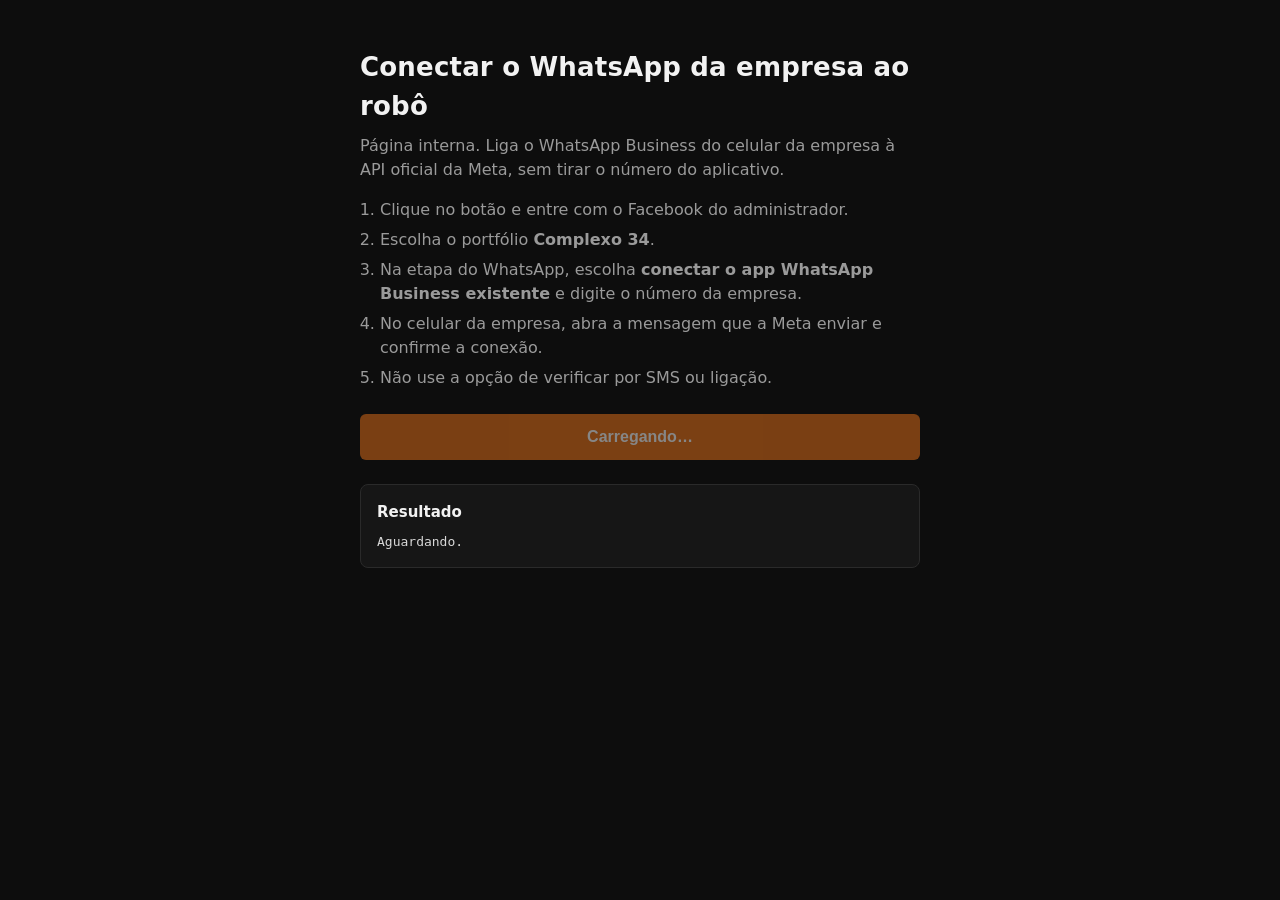
<file: whatsapp-conectar/index.html>
<!doctype html>
<html lang="pt-BR">
<head>
<meta charset="utf-8">
<meta name="viewport" content="width=device-width, initial-scale=1">
<meta name="robots" content="noindex, nofollow">
<title>Conectar WhatsApp | Complexo 34</title>
<style>
  :root { --bg:#0d0d0d; --card:#161616; --txt:#f2f2f2; --mut:#9a9a9a; --lar:#e8731a; --line:#2a2a2a; }
  * { box-sizing:border-box; margin:0; }
  body { background:var(--bg); color:var(--txt); font:16px/1.5 system-ui, -apple-system, "Segoe UI", Roboto, sans-serif; padding:48px 16px; }
  main { max-width:560px; margin:0 auto; }
  h1 { font-size:26px; font-weight:700; letter-spacing:.2px; margin-bottom:8px; }
  p { color:var(--mut); margin-bottom:16px; }
  ol { color:var(--mut); padding-left:20px; margin-bottom:24px; }
  ol li { margin-bottom:6px; }
  button { background:var(--lar); color:#fff; border:0; border-radius:6px; padding:14px 22px; font-size:16px; font-weight:600; cursor:pointer; width:100%; }
  button:disabled { opacity:.5; cursor:default; }
  .card { background:var(--card); border:1px solid var(--line); border-radius:8px; padding:16px; margin-top:24px; }
  .card h2 { font-size:15px; margin-bottom:8px; }
  pre { white-space:pre-wrap; word-break:break-all; font-size:13px; color:#d8d8d8; }
  .ok { color:#5fc27a; }
  .erro { color:#ff7b6b; }
</style>
</head>
<body>
<main>
  <h1>Conectar o WhatsApp da empresa ao robô</h1>
  <p>Página interna. Liga o WhatsApp Business do celular da empresa à API oficial da Meta, sem tirar o número do aplicativo.</p>
  <ol>
    <li>Clique no botão e entre com o Facebook do administrador.</li>
    <li>Escolha o portfólio <b>Complexo 34</b>.</li>
    <li>Na etapa do WhatsApp, escolha <b>conectar o app WhatsApp Business existente</b> e digite o número da empresa.</li>
    <li>No celular da empresa, abra a mensagem que a Meta enviar e confirme a conexão.</li>
    <li>Não use a opção de verificar por SMS ou ligação.</li>
  </ol>
  <button id="btn" disabled>Carregando…</button>

  <div class="card">
    <h2>Resultado</h2>
    <pre id="status">Aguardando.</pre>
  </div>
</main>

<script>
  var APP_ID = "2907833592948543";
  // Configuração "Coexistencia Complexo 34" (com produto WhatsApp Cloud API).
  // Para testar outra configuração sem novo deploy: ?config=ID na URL.
  var CONFIG_ID = new URLSearchParams(location.search).get("config") || "2316082102571186";
  var GRAPH_VERSION = "v25.0";
  var saida = document.getElementById("status");
  var btn = document.getElementById("btn");

  function mostrar(titulo, dados, classe) {
    var linha = "[" + new Date().toLocaleTimeString("pt-BR") + "] " + titulo +
      (dados ? "\n" + JSON.stringify(dados, null, 2) : "");
    if (saida.textContent === "Aguardando.") saida.textContent = "";
    saida.innerHTML += '<span class="' + (classe || "") + '">' +
      linha.replace(/[&<>]/g, function (c) { return { "&": "&amp;", "<": "&lt;", ">": "&gt;" }[c]; }) +
      "</span>\n\n";
  }

  // Eventos da janela de cadastro (contêm o ID da conta do WhatsApp e do número)
  window.addEventListener("message", function (event) {
    if (!/^https:\/\/([a-z0-9-]+\.)*facebook\.com$/.test(event.origin)) return;
    try {
      var d = typeof event.data === "string" ? JSON.parse(event.data) : event.data;
      if (d && d.type === "WA_EMBEDDED_SIGNUP") {
        var fim = /^FINISH/.test(d.event || "");
        mostrar("Evento: " + d.event, d.data, fim ? "ok" : (d.event === "ERROR" ? "erro" : ""));
      }
    } catch (e) { /* mensagens que não são do cadastro */ }
  });

  // Variação do cadastro, escolhida por ?v= na URL (padrão: v5).
  //   v5  -> coexistência ligada por padrão
  //   v4  -> featureType explícito, sem versão
  //   v3  -> formato antigo com featureType e sessionInfoVersion 3
  var VARIANTE = new URLSearchParams(location.search).get("v") || "v5";
  function extrasDaVersao() {
    if (VARIANTE === "v4") {
      return { setup: {}, featureType: "whatsapp_business_app_onboarding", sessionInfoVersion: "3" };
    }
    if (VARIANTE === "v3") {
      return { setup: {}, featureType: "whatsapp_business_app_onboarding", sessionInfoVersion: "3", version: "v3" };
    }
    return { version: "v5", features: [{ name: "whatsapp_business_app_onboarding", enabled: true }] };
  }

  window.fbAsyncInit = function () {
    mostrar("Variação do cadastro: " + VARIANTE + " | configuração: " + CONFIG_ID);
    FB.init({ appId: APP_ID, autoLogAppEvents: true, xfbml: false, version: GRAPH_VERSION });
    btn.disabled = false;
    btn.textContent = "Conectar WhatsApp da empresa";
  };

  btn.addEventListener("click", function () {
    btn.disabled = true;
    FB.login(function (resp) {
      btn.disabled = false;
      if (resp.authResponse && resp.authResponse.code) {
        mostrar("Cadastro concluído. Código (vale por pouco tempo):", { code: resp.authResponse.code }, "ok");
      } else {
        mostrar("Janela fechada sem concluir.", resp, "erro");
      }
    }, {
      config_id: CONFIG_ID,
      response_type: "code",
      override_default_response_type: true,
      extras: extrasDaVersao()
    });
  });
</script>
<script async defer crossorigin="anonymous" src="https://connect.facebook.net/pt_BR/sdk.js"></script>
</body>
</html>
</file>
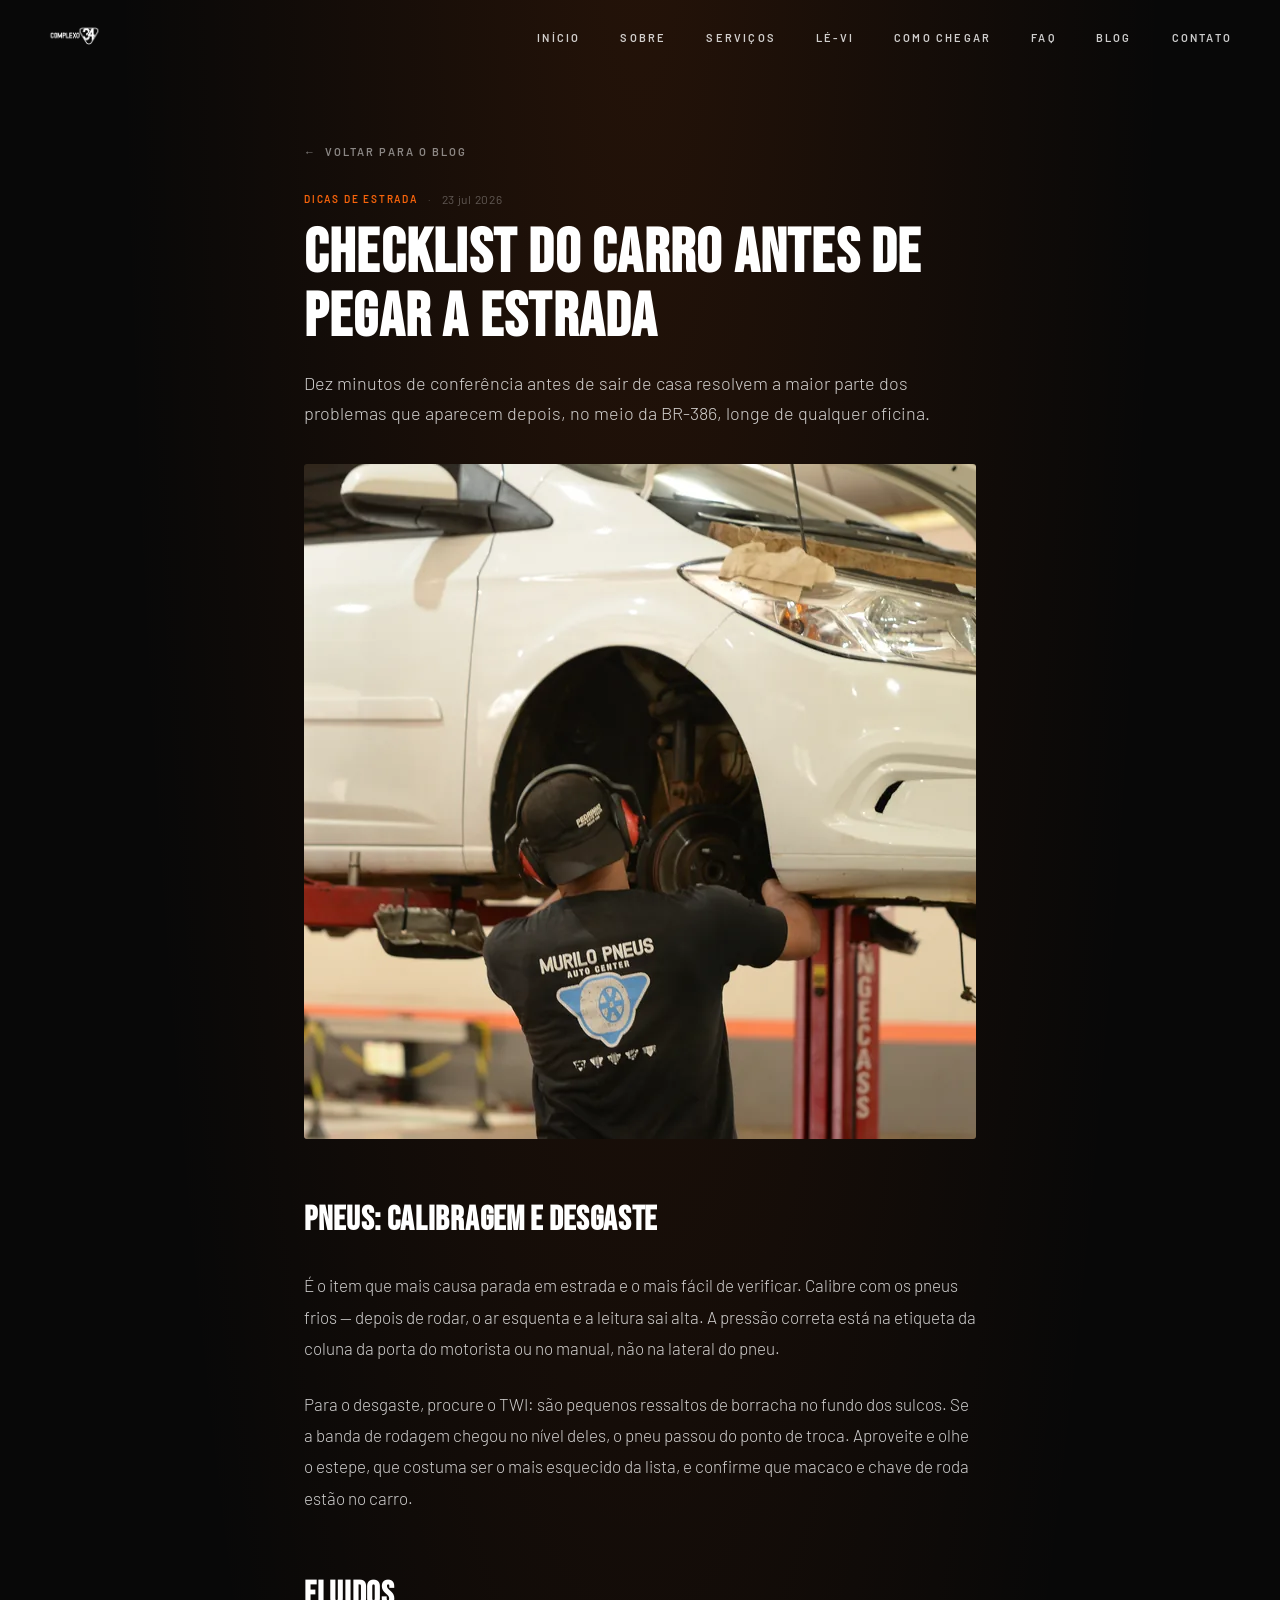
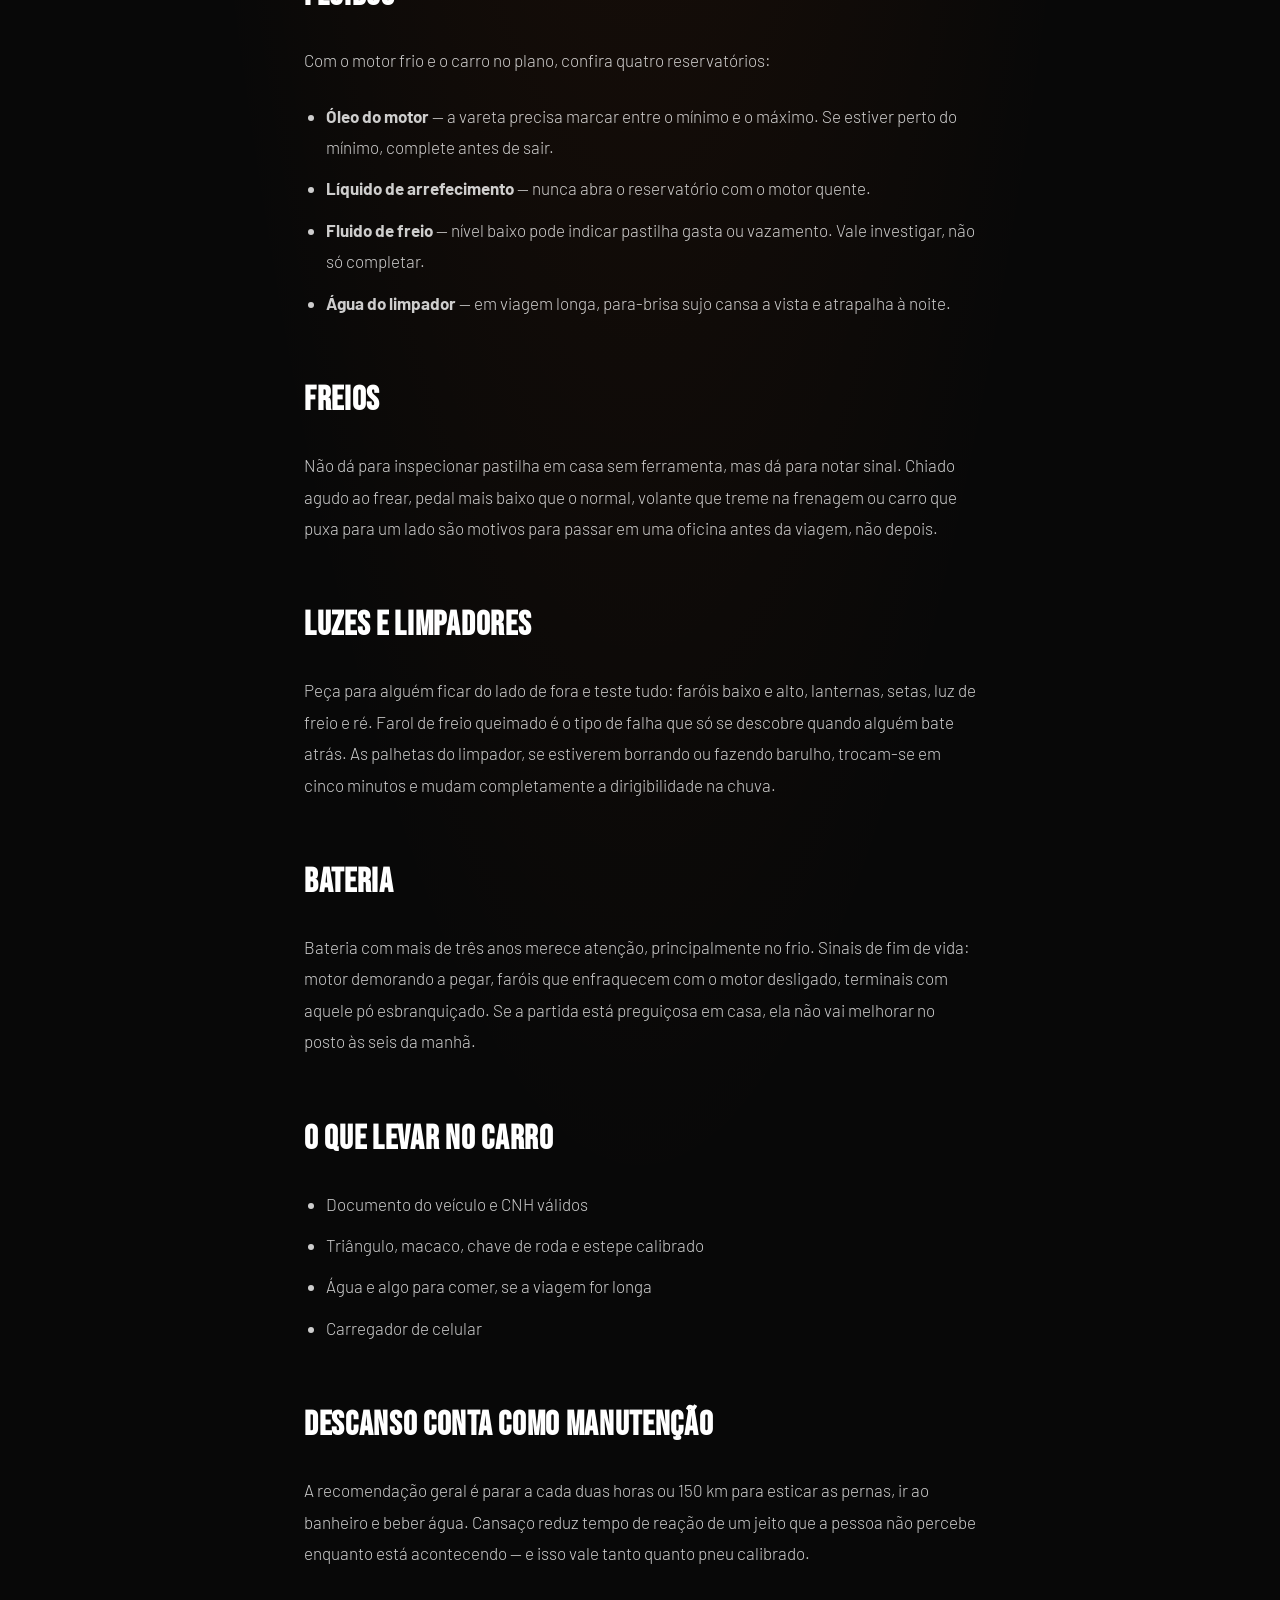
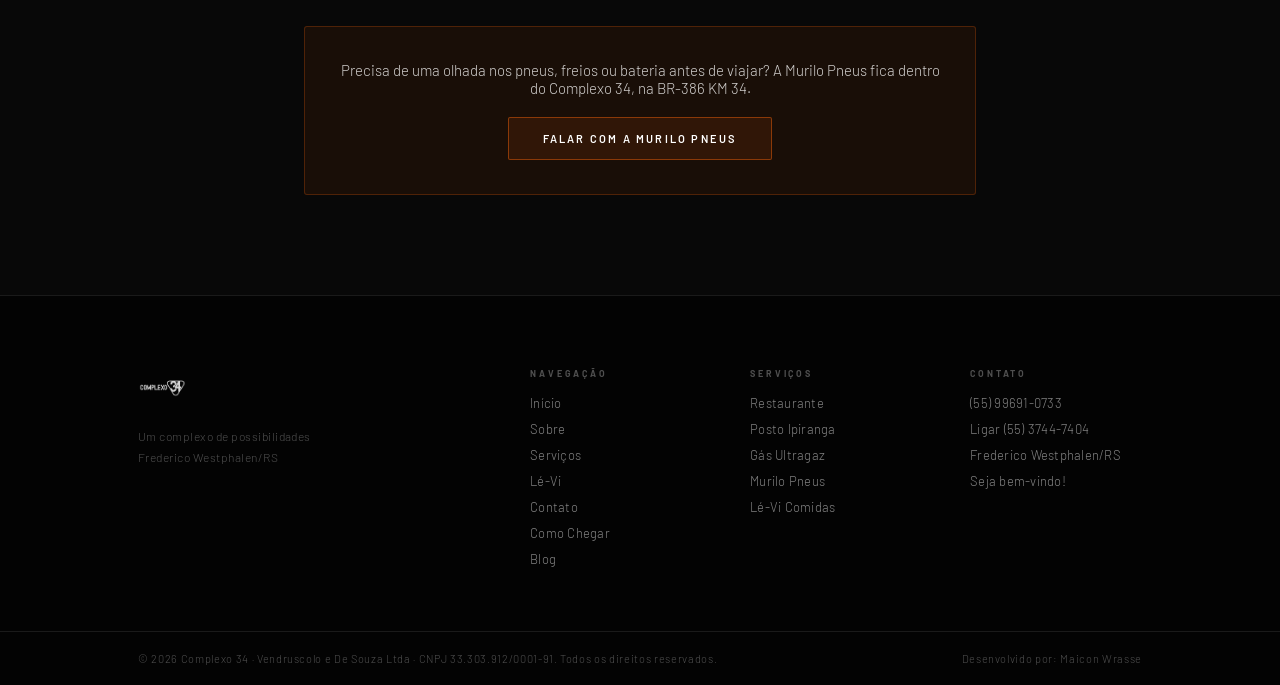
<file: blog/checklist-do-carro-antes-de-pegar-a-estrada/index.html>
<!DOCTYPE html>
<html lang="pt-BR">
<head>
  <meta charset="UTF-8" />
  <meta name="viewport" content="width=device-width, initial-scale=1.0" />

  <!-- ▼▼▼ TROCAR A CADA MATÉRIA ▼▼▼ -->
  <title>Checklist do carro antes de pegar a estrada | Blog Complexo 34</title>
  <meta name="description" content="O que conferir no carro antes de encarar a BR-386: pneus, fluidos, freios, luzes e bateria. Um roteiro simples de dez minutos que evita dor de cabeça na viagem." />
  <link rel="canonical" href="https://www.complexo34.com.br/blog/checklist-do-carro-antes-de-pegar-a-estrada/" />
  <meta property="og:title" content="Checklist do carro antes de pegar a estrada" />
  <meta property="og:description" content="Pneus, fluidos, freios, luzes e bateria: o que conferir em dez minutos antes de sair de casa." />
  <meta property="og:url" content="https://www.complexo34.com.br/blog/checklist-do-carro-antes-de-pegar-a-estrada/" />
  <meta property="og:image" content="https://www.complexo34.com.br/blog/checklist-do-carro-antes-de-pegar-a-estrada/capa.webp" />
  <!-- ▲▲▲ TROCAR A CADA MATÉRIA ▲▲▲ -->

  <meta name="robots" content="index, follow" />
  <meta name="author" content="Complexo 34" />
  <meta name="theme-color" content="#050505" />
  <meta property="og:type" content="article" />
  <meta property="og:site_name" content="Complexo 34" />
  <meta property="og:locale" content="pt_BR" />
  <meta name="twitter:card" content="summary_large_image" />

  <link rel="icon" href="/favicon.ico" sizes="any" />
  <link rel="icon" href="/assets/logo/logo_34.svg" type="image/svg+xml" />
  <link rel="apple-touch-icon" href="/logo_34.png" />

  <!-- Google tag (gtag.js) -->
  <script async src="https://www.googletagmanager.com/gtag/js?id=G-K6EQVEW7GG"></script>
  <script>
    window.dataLayer = window.dataLayer || [];
    function gtag(){dataLayer.push(arguments);}
    gtag('js', new Date());
    gtag('config', 'G-K6EQVEW7GG');
  </script>

  <link rel="preconnect" href="https://fonts.googleapis.com" />
  <link rel="preconnect" href="https://fonts.gstatic.com" crossorigin />
  <link href="https://fonts.googleapis.com/css2?family=Bebas+Neue&family=Barlow:wght@300;400;500;600;700&display=swap" rel="stylesheet" />
  <link rel="stylesheet" href="/style.css" />

  <!-- ▼▼▼ TROCAR A CADA MATÉRIA ▼▼▼ -->
  <script type="application/ld+json">
  {
    "@context": "https://schema.org",
    "@type": "BlogPosting",
    "headline": "Checklist do carro antes de pegar a estrada",
    "description": "O que conferir no carro antes de encarar a BR-386: pneus, fluidos, freios, luzes e bateria.",
    "image": "https://www.complexo34.com.br/blog/checklist-do-carro-antes-de-pegar-a-estrada/capa.webp",
    "datePublished": "2026-07-23",
    "dateModified": "2026-07-23",
    "inLanguage": "pt-BR",
    "mainEntityOfPage": {
      "@type": "WebPage",
      "@id": "https://www.complexo34.com.br/blog/checklist-do-carro-antes-de-pegar-a-estrada/"
    },
    "author":    { "@type": "Organization", "name": "Complexo 34", "url": "https://www.complexo34.com.br/" },
    "publisher": {
      "@type": "Organization",
      "name": "Complexo 34",
      "url": "https://www.complexo34.com.br/",
      "logo": { "@type": "ImageObject", "url": "https://www.complexo34.com.br/assets/logo/logo_complexo_34.svg" }
    }
  }
  </script>
  <!-- ▲▲▲ TROCAR A CADA MATÉRIA ▲▲▲ -->
</head>
<body>

<!-- ═══════════════════════════════ NAVBAR ═══════════════════════════════ -->
<nav class="navbar scrolled" id="navbar">
  <a href="/" class="navbar__logo" aria-label="Complexo 34">
    <img src="/assets/logo/logo_complexo_34.svg" alt="Complexo 34" />
  </a>
  <ul class="navbar__links">
    <li><a href="/#inicio">Início</a></li>
    <li><a href="/#sobre">Sobre</a></li>
    <li><a href="/#servicos">Serviços</a></li>
    <li><a href="/#levi">Lé-Vi</a></li>
    <li><a href="/#como-chegar">Como Chegar</a></li>
    <li><a href="/#faq">FAQ</a></li>
    <li><a href="/blog/">Blog</a></li>
    <li><a href="/#contato">Contato</a></li>
  </ul>
  <button class="hamburger" id="hamburger" aria-label="Menu" aria-expanded="false">
    <span></span><span></span><span></span>
  </button>
</nav>

<div class="mobile-menu" id="mobile-menu">
  <a href="/#inicio"   onclick="closeMenu()">Início</a>
  <a href="/#sobre"    onclick="closeMenu()">Sobre</a>
  <a href="/#servicos" onclick="closeMenu()">Serviços</a>
  <a href="/#levi"     onclick="closeMenu()">Lé-Vi</a>
  <a href="/#como-chegar" onclick="closeMenu()">Como Chegar</a>
  <a href="/#faq"        onclick="closeMenu()">Perguntas frequentes</a>
  <a href="/blog/"      onclick="closeMenu()">Blog</a>
  <a href="/#contato"  onclick="closeMenu()">Contato</a>
</div>

<!-- ═══════════════════════════════ MATÉRIA ═══════════════════════════════ -->
<article class="article">
  <div class="article__ambient"></div>
  <div class="article__wrap">

    <a href="/blog/" class="article__back">Voltar para o blog</a>

    <!-- ▼▼▼ TROCAR A CADA MATÉRIA ▼▼▼ -->
    <div class="article__meta">
      <span class="article__tag">Dicas de estrada</span>
      <span class="article__date">23 jul 2026</span>
    </div>

    <h1 class="article__title">Checklist do carro antes de pegar a estrada</h1>

    <p class="article__lead">Dez minutos de conferência antes de sair de casa resolvem a maior parte dos problemas que aparecem depois, no meio da BR-386, longe de qualquer oficina.</p>

    <img class="article__cover" src="capa.webp" alt="Mecânico da Murilo Pneus inspecionando o freio de um carro suspenso no elevador, no Complexo 34" width="1200" height="675" />

    <div class="article__body">

      <h2>Pneus: calibragem e desgaste</h2>
      <p>É o item que mais causa parada em estrada e o mais fácil de verificar. Calibre com os pneus frios — depois de rodar, o ar esquenta e a leitura sai alta. A pressão correta está na etiqueta da coluna da porta do motorista ou no manual, não na lateral do pneu.</p>
      <p>Para o desgaste, procure o TWI: são pequenos ressaltos de borracha no fundo dos sulcos. Se a banda de rodagem chegou no nível deles, o pneu passou do ponto de troca. Aproveite e olhe o estepe, que costuma ser o mais esquecido da lista, e confirme que macaco e chave de roda estão no carro.</p>

      <h2>Fluidos</h2>
      <p>Com o motor frio e o carro no plano, confira quatro reservatórios:</p>
      <ul>
        <li><strong>Óleo do motor</strong> — a vareta precisa marcar entre o mínimo e o máximo. Se estiver perto do mínimo, complete antes de sair.</li>
        <li><strong>Líquido de arrefecimento</strong> — nunca abra o reservatório com o motor quente.</li>
        <li><strong>Fluido de freio</strong> — nível baixo pode indicar pastilha gasta ou vazamento. Vale investigar, não só completar.</li>
        <li><strong>Água do limpador</strong> — em viagem longa, para-brisa sujo cansa a vista e atrapalha à noite.</li>
      </ul>

      <h2>Freios</h2>
      <p>Não dá para inspecionar pastilha em casa sem ferramenta, mas dá para notar sinal. Chiado agudo ao frear, pedal mais baixo que o normal, volante que treme na frenagem ou carro que puxa para um lado são motivos para passar em uma oficina antes da viagem, não depois.</p>

      <h2>Luzes e limpadores</h2>
      <p>Peça para alguém ficar do lado de fora e teste tudo: faróis baixo e alto, lanternas, setas, luz de freio e ré. Farol de freio queimado é o tipo de falha que só se descobre quando alguém bate atrás. As palhetas do limpador, se estiverem borrando ou fazendo barulho, trocam-se em cinco minutos e mudam completamente a dirigibilidade na chuva.</p>

      <h2>Bateria</h2>
      <p>Bateria com mais de três anos merece atenção, principalmente no frio. Sinais de fim de vida: motor demorando a pegar, faróis que enfraquecem com o motor desligado, terminais com aquele pó esbranquiçado. Se a partida está preguiçosa em casa, ela não vai melhorar no posto às seis da manhã.</p>

      <h2>O que levar no carro</h2>
      <ul>
        <li>Documento do veículo e CNH válidos</li>
        <li>Triângulo, macaco, chave de roda e estepe calibrado</li>
        <li>Água e algo para comer, se a viagem for longa</li>
        <li>Carregador de celular</li>
      </ul>

      <h2>Descanso conta como manutenção</h2>
      <p>A recomendação geral é parar a cada duas horas ou 150 km para esticar as pernas, ir ao banheiro e beber água. Cansaço reduz tempo de reação de um jeito que a pessoa não percebe enquanto está acontecendo — e isso vale tanto quanto pneu calibrado.</p>

    </div>

    <div class="article__cta">
      <p>Precisa de uma olhada nos pneus, freios ou bateria antes de viajar? A Murilo Pneus fica dentro do Complexo 34, na BR-386 KM 34.</p>
      <a href="https://wa.me/5555996910733?text=Olá!%20Gostaria%20de%20informações%20sobre%20a%20Murilo%20Pneus." target="_blank" rel="noopener" class="blog__all-link">Falar com a Murilo Pneus</a>
    </div>
    <!-- ▲▲▲ TROCAR A CADA MATÉRIA ▲▲▲ -->

  </div>
</article>

<!-- ═══════════════════════════════ RODAPÉ ═══════════════════════════════ -->
<footer class="footer">
  <div class="footer__top">
    <div class="container footer__grid">

      <div class="footer__brand">
        <img src="/assets/logo/logo_complexo_34.svg" alt="Complexo 34" class="footer__logo" />
        <p class="footer__tagline">Um complexo de possibilidades<br />Frederico Westphalen/RS</p>
      </div>

      <div class="footer__col">
        <div class="footer__col-title">Navegação</div>
        <a href="/#inicio">Início</a>
        <a href="/#sobre">Sobre</a>
        <a href="/#servicos">Serviços</a>
        <a href="/#levi">Lé-Vi</a>
        <a href="/#contato">Contato</a>
        <a href="/#como-chegar">Como Chegar</a>
        <a href="/blog/">Blog</a>
      </div>

      <div class="footer__col">
        <div class="footer__col-title">Serviços</div>
        <a href="https://wa.me/5555996910733?text=Olá!%20Gostaria%20de%20informações%20sobre%20o%20Restaurante%20Complexo%2034." target="_blank" rel="noopener">Restaurante</a>
        <a href="https://wa.me/5555996910733?text=Olá!%20Gostaria%20de%20informações%20sobre%20o%20Posto%20Complexo%2034." target="_blank" rel="noopener">Posto Ipiranga</a>
        <a href="https://wa.me/5555996910733?text=Olá!%20Gostaria%20de%20pedir%20um%20botijão%20de%20gás." target="_blank" rel="noopener">Gás Ultragaz</a>
        <a href="https://wa.me/5555996910733?text=Olá!%20Gostaria%20de%20informações%20sobre%20a%20Murilo%20Pneus." target="_blank" rel="noopener">Murilo Pneus</a>
        <a href="https://levi-pronto-8kwn.vercel.app/" target="_blank" rel="noopener">Lé-Vi Comidas</a>
      </div>

      <div class="footer__col">
        <div class="footer__col-title">Contato</div>
        <a href="https://wa.me/5555996910733" target="_blank" rel="noopener">(55) 99691-0733</a>
        <a href="tel:+555537447404">Ligar (55) 3744-7404</a>
        <span>Frederico Westphalen/RS</span>
        <span>Seja bem-vindo!</span>
      </div>

    </div>
  </div>
  <div class="footer__bottom">
    <div class="container footer__bottom-inner">
      <span>©    2026 Complexo 34 &middot; Vendruscolo e De Souza Ltda &middot; CNPJ 33.303.912/0001-91. Todos os direitos reservados.</span>
      <span class="footer__credits">Desenvolvido por: Maicon Wrasse</span>
    </div>
  </div>
</footer>

<script src="/script.js"></script>
</body>
</html>
</file>
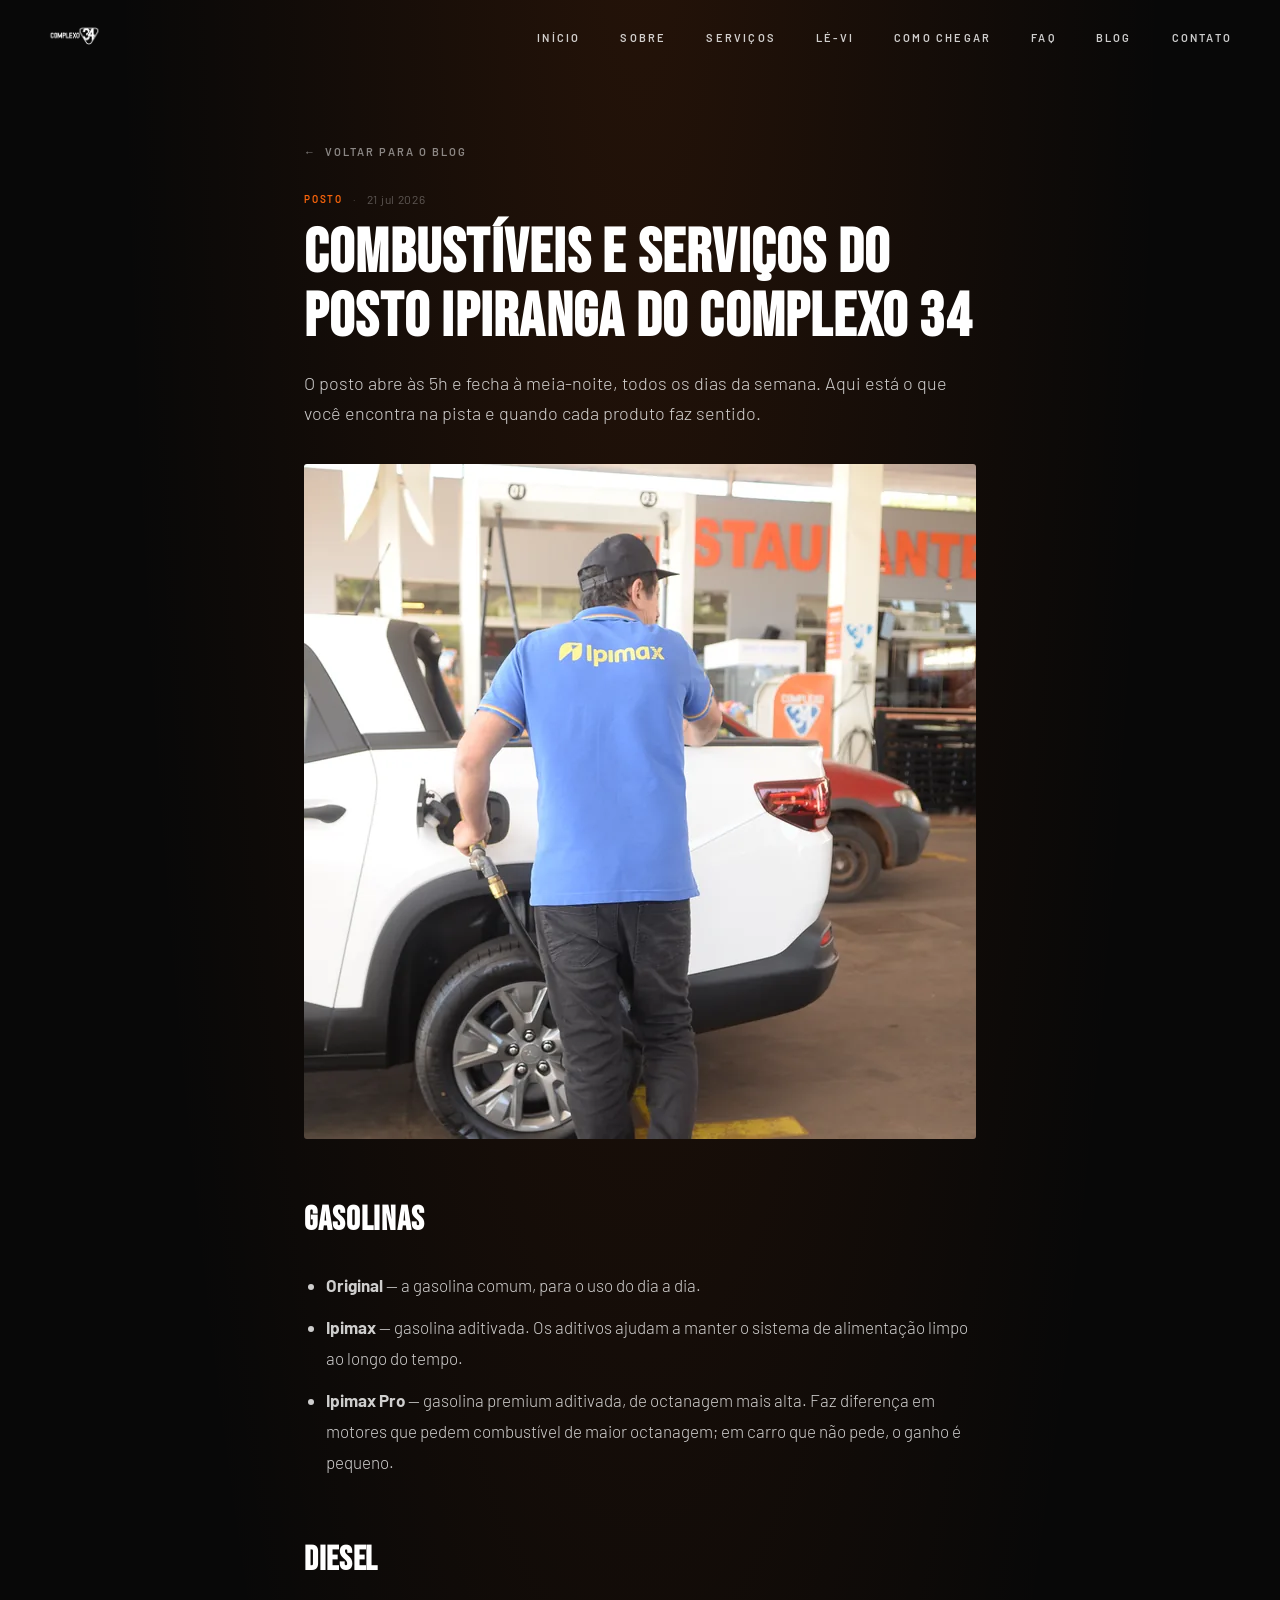
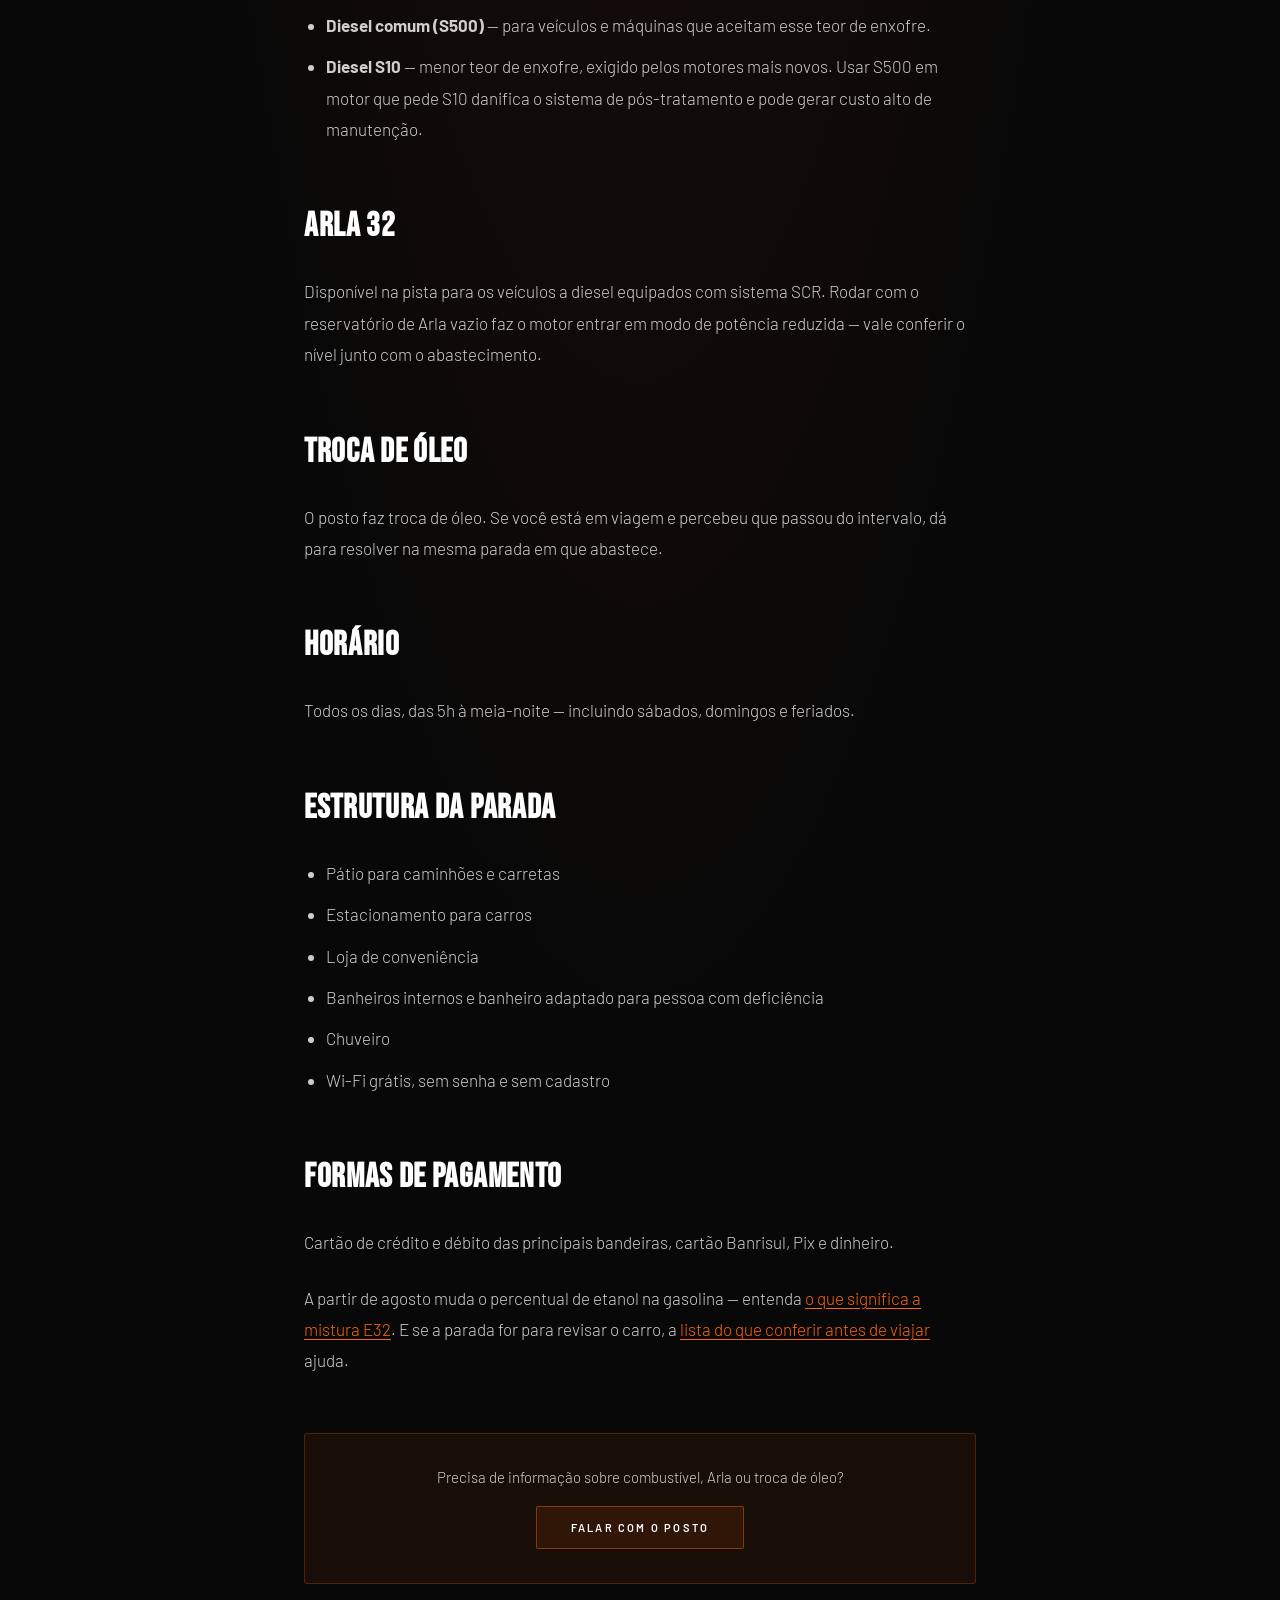
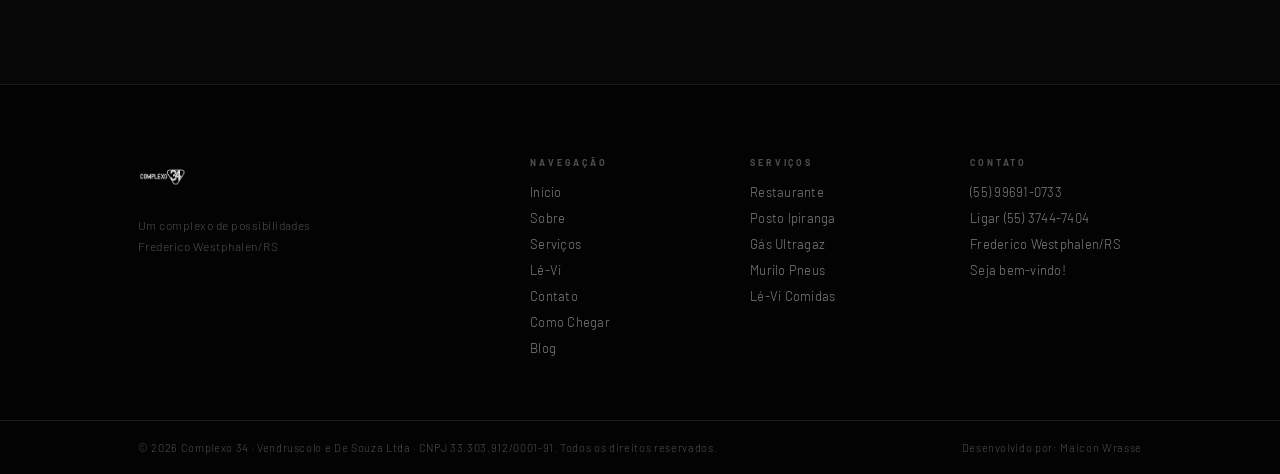
<file: blog/combustiveis-e-servicos-do-posto-ipiranga/index.html>
<!DOCTYPE html>
<html lang="pt-BR">
<head>
  <meta charset="UTF-8" />
  <meta name="viewport" content="width=device-width, initial-scale=1.0" />

  <!-- ▼▼▼ TROCAR A CADA MATÉRIA ▼▼▼ -->
  <title>Combustíveis e serviços do Posto Ipiranga do Complexo 34 | Blog Complexo 34</title>
  <meta name="description" content="Gasolina Original, Ipimax e Ipimax Pro, diesel comum e S10, Arla 32 e troca de óleo na BR-386 KM 34, todos os dias das 5h à meia-noite." />
  <link rel="canonical" href="https://www.complexo34.com.br/blog/combustiveis-e-servicos-do-posto-ipiranga/" />
  <meta property="og:title" content="Combustíveis e serviços do Posto Ipiranga do Complexo 34" />
  <meta property="og:description" content="Gasolina Original, Ipimax e Ipimax Pro, diesel comum e S10, Arla 32 e troca de óleo na BR-386 KM 34, todos os dias das 5h à meia-noite." />
  <meta property="og:url" content="https://www.complexo34.com.br/blog/combustiveis-e-servicos-do-posto-ipiranga/" />
  <meta property="og:image" content="https://www.complexo34.com.br/blog/combustiveis-e-servicos-do-posto-ipiranga/capa.webp" />
  <!-- ▲▲▲ TROCAR A CADA MATÉRIA ▲▲▲ -->

  <meta name="robots" content="index, follow" />
  <meta name="author" content="Complexo 34" />
  <meta name="theme-color" content="#050505" />
  <meta property="og:type" content="article" />
  <meta property="og:site_name" content="Complexo 34" />
  <meta property="og:locale" content="pt_BR" />
  <meta name="twitter:card" content="summary_large_image" />

  <link rel="icon" href="/favicon.ico" sizes="any" />
  <link rel="icon" href="/assets/logo/logo_34.svg" type="image/svg+xml" />
  <link rel="apple-touch-icon" href="/logo_34.png" />

  <!-- Google tag (gtag.js) -->
  <script async src="https://www.googletagmanager.com/gtag/js?id=G-K6EQVEW7GG"></script>
  <script>
    window.dataLayer = window.dataLayer || [];
    function gtag(){dataLayer.push(arguments);}
    gtag('js', new Date());
    gtag('config', 'G-K6EQVEW7GG');
  </script>

  <link rel="preconnect" href="https://fonts.googleapis.com" />
  <link rel="preconnect" href="https://fonts.gstatic.com" crossorigin />
  <link href="https://fonts.googleapis.com/css2?family=Bebas+Neue&family=Barlow:wght@300;400;500;600;700&display=swap" rel="stylesheet" />
  <link rel="stylesheet" href="/style.css" />

  <!-- ▼▼▼ TROCAR A CADA MATÉRIA ▼▼▼ -->
  <script type="application/ld+json">
  {
  "@context": "https://schema.org",
  "@type": "BlogPosting",
  "headline": "Combustíveis e serviços do Posto Ipiranga do Complexo 34",
  "description": "Gasolina Original, Ipimax e Ipimax Pro, diesel comum e S10, Arla 32 e troca de óleo na BR-386 KM 34, todos os dias das 5h à meia-noite.",
  "image": "https://www.complexo34.com.br/blog/combustiveis-e-servicos-do-posto-ipiranga/capa.webp",
  "datePublished": "2026-07-21",
  "dateModified": "2026-07-21",
  "inLanguage": "pt-BR",
  "mainEntityOfPage": {
    "@type": "WebPage",
    "@id": "https://www.complexo34.com.br/blog/combustiveis-e-servicos-do-posto-ipiranga/"
  },
  "author": {
    "@type": "Organization",
    "name": "Complexo 34",
    "url": "https://www.complexo34.com.br/"
  },
  "publisher": {
    "@type": "Organization",
    "name": "Complexo 34",
    "url": "https://www.complexo34.com.br/",
    "logo": {
      "@type": "ImageObject",
      "url": "https://www.complexo34.com.br/assets/logo/logo_complexo_34.svg"
    }
  }
}
  </script>
  <!-- ▲▲▲ TROCAR A CADA MATÉRIA ▲▲▲ -->
</head>
<body>

<!-- ═══════════════════════════════ NAVBAR ═══════════════════════════════ -->
<nav class="navbar scrolled" id="navbar">
  <a href="/" class="navbar__logo" aria-label="Complexo 34">
    <img src="/assets/logo/logo_complexo_34.svg" alt="Complexo 34" />
  </a>
  <ul class="navbar__links">
    <li><a href="/#inicio">Início</a></li>
    <li><a href="/#sobre">Sobre</a></li>
    <li><a href="/#servicos">Serviços</a></li>
    <li><a href="/#levi">Lé-Vi</a></li>
    <li><a href="/#como-chegar">Como Chegar</a></li>
    <li><a href="/#faq">FAQ</a></li>
    <li><a href="/blog/">Blog</a></li>
    <li><a href="/#contato">Contato</a></li>
  </ul>
  <button class="hamburger" id="hamburger" aria-label="Menu" aria-expanded="false">
    <span></span><span></span><span></span>
  </button>
</nav>

<div class="mobile-menu" id="mobile-menu">
  <a href="/#inicio"   onclick="closeMenu()">Início</a>
  <a href="/#sobre"    onclick="closeMenu()">Sobre</a>
  <a href="/#servicos" onclick="closeMenu()">Serviços</a>
  <a href="/#levi"     onclick="closeMenu()">Lé-Vi</a>
  <a href="/#como-chegar" onclick="closeMenu()">Como Chegar</a>
  <a href="/#faq"        onclick="closeMenu()">Perguntas frequentes</a>
  <a href="/blog/"      onclick="closeMenu()">Blog</a>
  <a href="/#contato"  onclick="closeMenu()">Contato</a>
</div>

<!-- ═══════════════════════════════ MATÉRIA ═══════════════════════════════ -->
<article class="article">
  <div class="article__ambient"></div>
  <div class="article__wrap">

    <a href="/blog/" class="article__back">Voltar para o blog</a>

    <!-- ▼▼▼ TROCAR A CADA MATÉRIA ▼▼▼ -->
    <div class="article__meta">
      <span class="article__tag">Posto</span>
      <span class="article__date">21 jul 2026</span>
    </div>

    <h1 class="article__title">Combustíveis e serviços do Posto Ipiranga do Complexo 34</h1>

    <p class="article__lead">O posto abre às 5h e fecha à meia-noite, todos os dias da semana. Aqui está o que você encontra na pista e quando cada produto faz sentido.</p>

    <img class="article__cover" src="capa.webp" alt="Bomba de combustível do Posto Ipiranga do Complexo 34 com banner da gasolina Ipimax" width="1200" height="675" />

    <div class="article__body">
      <h2>Gasolinas</h2>
      <ul>
        <li><strong>Original</strong> — a gasolina comum, para o uso do dia a dia.</li>
        <li><strong>Ipimax</strong> — gasolina aditivada. Os aditivos ajudam a manter o sistema de alimentação limpo ao longo do tempo.</li>
        <li><strong>Ipimax Pro</strong> — gasolina premium aditivada, de octanagem mais alta. Faz diferença em motores que pedem combustível de maior octanagem; em carro que não pede, o ganho é pequeno.</li>
      </ul>

      <h2>Diesel</h2>
      <ul>
        <li><strong>Diesel comum (S500)</strong> — para veículos e máquinas que aceitam esse teor de enxofre.</li>
        <li><strong>Diesel S10</strong> — menor teor de enxofre, exigido pelos motores mais novos. Usar S500 em motor que pede S10 danifica o sistema de pós-tratamento e pode gerar custo alto de manutenção.</li>
      </ul>

      <h2>Arla 32</h2>
      <p>Disponível na pista para os veículos a diesel equipados com sistema SCR. Rodar com o reservatório de Arla vazio faz o motor entrar em modo de potência reduzida — vale conferir o nível junto com o abastecimento.</p>

      <h2>Troca de óleo</h2>
      <p>O posto faz troca de óleo. Se você está em viagem e percebeu que passou do intervalo, dá para resolver na mesma parada em que abastece.</p>

      <h2>Horário</h2>
      <p>Todos os dias, das 5h à meia-noite — incluindo sábados, domingos e feriados.</p>

      <h2>Estrutura da parada</h2>
      <ul>
        <li>Pátio para caminhões e carretas</li>
        <li>Estacionamento para carros</li>
        <li>Loja de conveniência</li>
        <li>Banheiros internos e banheiro adaptado para pessoa com deficiência</li>
        <li>Chuveiro</li>
        <li>Wi-Fi grátis, sem senha e sem cadastro</li>
      </ul>

      <h2>Formas de pagamento</h2>
      <p>Cartão de crédito e débito das principais bandeiras, cartão Banrisul, Pix e dinheiro.</p>

      <p>A partir de agosto muda o percentual de etanol na gasolina — entenda <a href="/blog/gasolina-com-32-por-cento-de-etanol-em-agosto/">o que significa a mistura E32</a>. E se a parada for para revisar o carro, a <a href="/blog/checklist-do-carro-antes-de-pegar-a-estrada/">lista do que conferir antes de viajar</a> ajuda.</p>
    </div>

    <div class="article__cta">
      <p>Precisa de informação sobre combustível, Arla ou troca de óleo?</p>
      <a href="https://wa.me/5555996910733?text=Ol%C3%A1!%20Gostaria%20de%20informa%C3%A7%C3%B5es%20sobre%20o%20Posto%20Complexo%2034." target="_blank" rel="noopener" class="blog__all-link">Falar com o posto</a>
    </div>
    <!-- ▲▲▲ TROCAR A CADA MATÉRIA ▲▲▲ -->

  </div>
</article>

<!-- ═══════════════════════════════ RODAPÉ ═══════════════════════════════ -->
<footer class="footer">
  <div class="footer__top">
    <div class="container footer__grid">

      <div class="footer__brand">
        <img src="/assets/logo/logo_complexo_34.svg" alt="Complexo 34" class="footer__logo" />
        <p class="footer__tagline">Um complexo de possibilidades<br />Frederico Westphalen/RS</p>
      </div>

      <div class="footer__col">
        <div class="footer__col-title">Navegação</div>
        <a href="/#inicio">Início</a>
        <a href="/#sobre">Sobre</a>
        <a href="/#servicos">Serviços</a>
        <a href="/#levi">Lé-Vi</a>
        <a href="/#contato">Contato</a>
        <a href="/#como-chegar">Como Chegar</a>
        <a href="/blog/">Blog</a>
      </div>

      <div class="footer__col">
        <div class="footer__col-title">Serviços</div>
        <a href="https://wa.me/5555996910733?text=Olá!%20Gostaria%20de%20informações%20sobre%20o%20Restaurante%20Complexo%2034." target="_blank" rel="noopener">Restaurante</a>
        <a href="https://wa.me/5555996910733?text=Olá!%20Gostaria%20de%20informações%20sobre%20o%20Posto%20Complexo%2034." target="_blank" rel="noopener">Posto Ipiranga</a>
        <a href="https://wa.me/5555996910733?text=Olá!%20Gostaria%20de%20pedir%20um%20botijão%20de%20gás." target="_blank" rel="noopener">Gás Ultragaz</a>
        <a href="https://wa.me/5555996910733?text=Olá!%20Gostaria%20de%20informações%20sobre%20a%20Murilo%20Pneus." target="_blank" rel="noopener">Murilo Pneus</a>
        <a href="https://levi-pronto-8kwn.vercel.app/" target="_blank" rel="noopener">Lé-Vi Comidas</a>
      </div>

      <div class="footer__col">
        <div class="footer__col-title">Contato</div>
        <a href="https://wa.me/5555996910733" target="_blank" rel="noopener">(55) 99691-0733</a>
        <a href="tel:+555537447404">Ligar (55) 3744-7404</a>
        <span>Frederico Westphalen/RS</span>
        <span>Seja bem-vindo!</span>
      </div>

    </div>
  </div>
  <div class="footer__bottom">
    <div class="container footer__bottom-inner">
      <span>©    2026 Complexo 34 &middot; Vendruscolo e De Souza Ltda &middot; CNPJ 33.303.912/0001-91. Todos os direitos reservados.</span>
      <span class="footer__credits">Desenvolvido por: Maicon Wrasse</span>
    </div>
  </div>
</footer>

<script src="/script.js"></script>
</body>
</html>
</file>
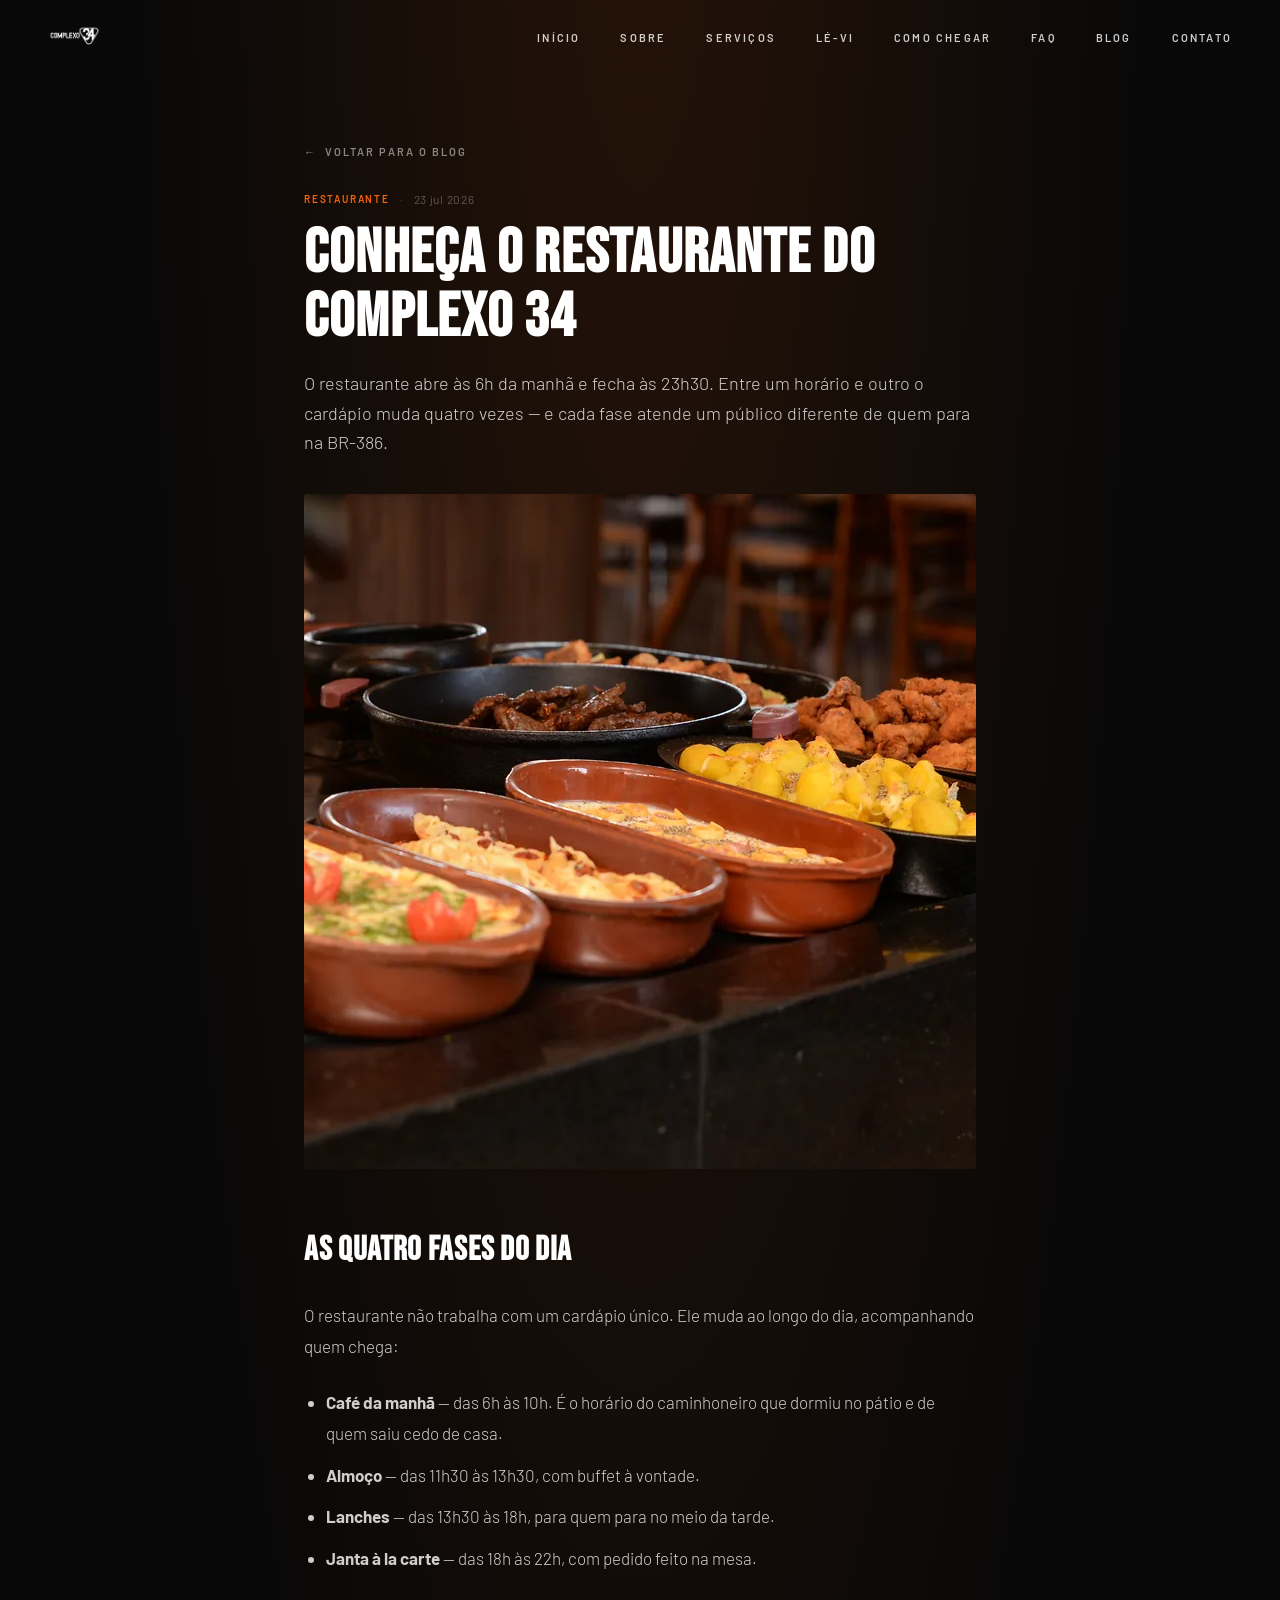
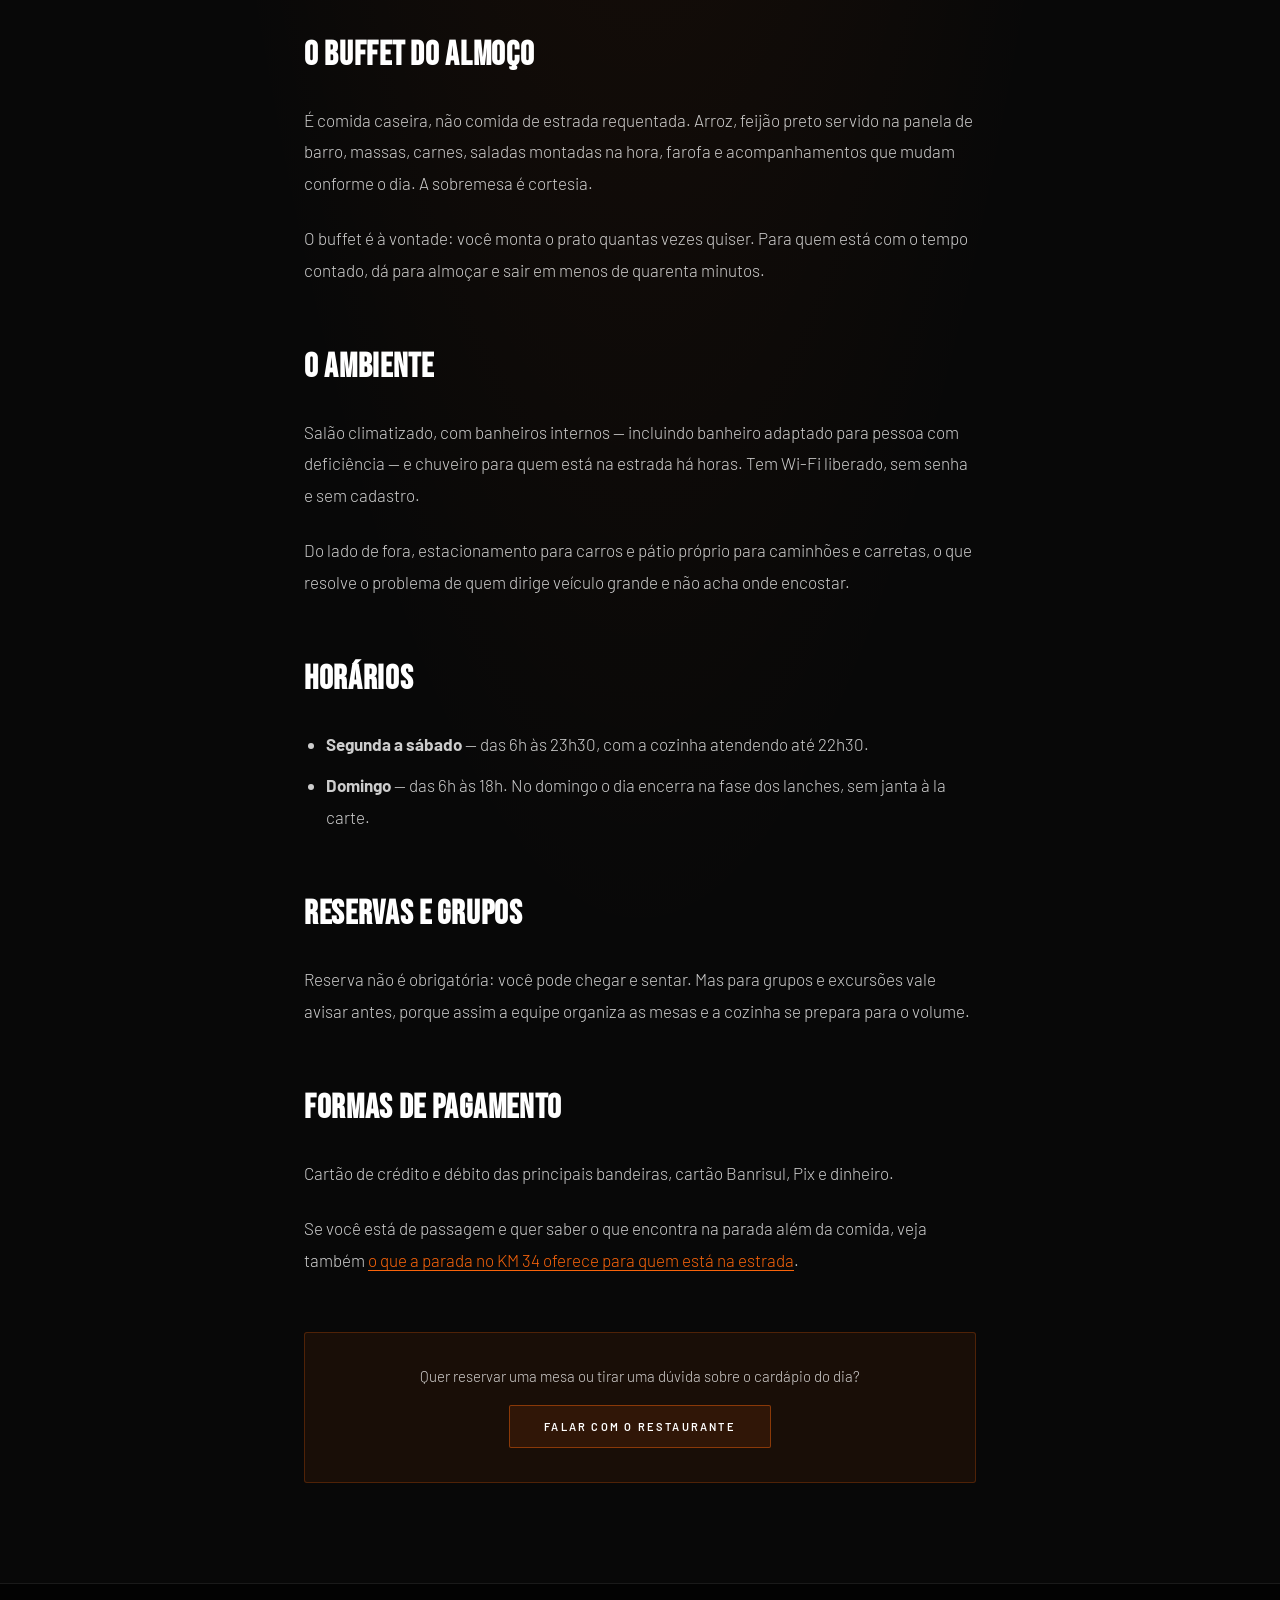
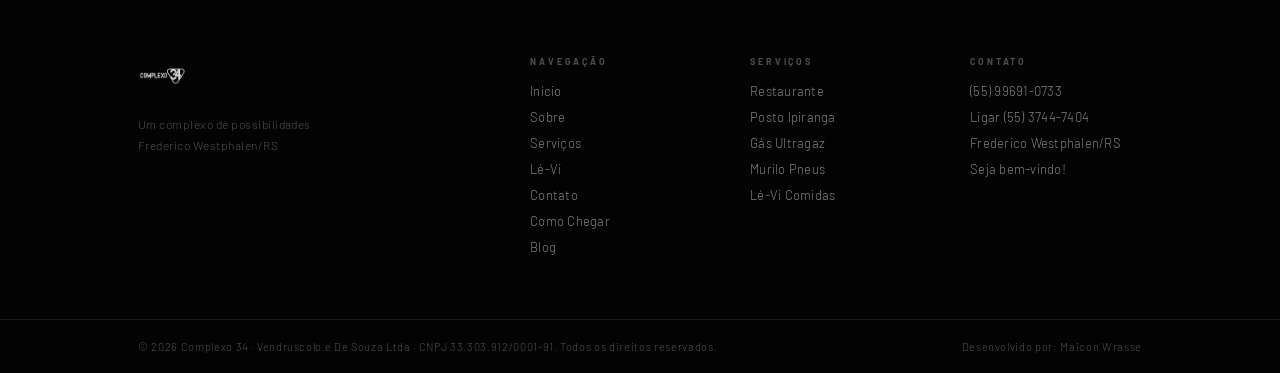
<file: blog/conheca-o-restaurante-do-complexo-34/index.html>
<!DOCTYPE html>
<html lang="pt-BR">
<head>
  <meta charset="UTF-8" />
  <meta name="viewport" content="width=device-width, initial-scale=1.0" />

  <!-- ▼▼▼ TROCAR A CADA MATÉRIA ▼▼▼ -->
  <title>Conheça o Restaurante do Complexo 34 | Blog Complexo 34</title>
  <meta name="description" content="Buffet à vontade no almoço, café da manhã, lanches e janta à la carte na BR-386 KM 34, em Frederico Westphalen/RS." />
  <link rel="canonical" href="https://www.complexo34.com.br/blog/conheca-o-restaurante-do-complexo-34/" />
  <meta property="og:title" content="Conheça o Restaurante do Complexo 34" />
  <meta property="og:description" content="Buffet à vontade no almoço, café da manhã, lanches e janta à la carte na BR-386 KM 34, em Frederico Westphalen/RS." />
  <meta property="og:url" content="https://www.complexo34.com.br/blog/conheca-o-restaurante-do-complexo-34/" />
  <meta property="og:image" content="https://www.complexo34.com.br/blog/conheca-o-restaurante-do-complexo-34/capa.webp" />
  <!-- ▲▲▲ TROCAR A CADA MATÉRIA ▲▲▲ -->

  <meta name="robots" content="index, follow" />
  <meta name="author" content="Complexo 34" />
  <meta name="theme-color" content="#050505" />
  <meta property="og:type" content="article" />
  <meta property="og:site_name" content="Complexo 34" />
  <meta property="og:locale" content="pt_BR" />
  <meta name="twitter:card" content="summary_large_image" />

  <link rel="icon" href="/favicon.ico" sizes="any" />
  <link rel="icon" href="/assets/logo/logo_34.svg" type="image/svg+xml" />
  <link rel="apple-touch-icon" href="/logo_34.png" />

  <!-- Google tag (gtag.js) -->
  <script async src="https://www.googletagmanager.com/gtag/js?id=G-K6EQVEW7GG"></script>
  <script>
    window.dataLayer = window.dataLayer || [];
    function gtag(){dataLayer.push(arguments);}
    gtag('js', new Date());
    gtag('config', 'G-K6EQVEW7GG');
  </script>

  <link rel="preconnect" href="https://fonts.googleapis.com" />
  <link rel="preconnect" href="https://fonts.gstatic.com" crossorigin />
  <link href="https://fonts.googleapis.com/css2?family=Bebas+Neue&family=Barlow:wght@300;400;500;600;700&display=swap" rel="stylesheet" />
  <link rel="stylesheet" href="/style.css" />

  <!-- ▼▼▼ TROCAR A CADA MATÉRIA ▼▼▼ -->
  <script type="application/ld+json">
  {
  "@context": "https://schema.org",
  "@type": "BlogPosting",
  "headline": "Conheça o Restaurante do Complexo 34",
  "description": "Buffet à vontade no almoço, café da manhã, lanches e janta à la carte na BR-386 KM 34, em Frederico Westphalen/RS.",
  "image": "https://www.complexo34.com.br/blog/conheca-o-restaurante-do-complexo-34/capa.webp",
  "datePublished": "2026-07-23",
  "dateModified": "2026-07-23",
  "inLanguage": "pt-BR",
  "mainEntityOfPage": {
    "@type": "WebPage",
    "@id": "https://www.complexo34.com.br/blog/conheca-o-restaurante-do-complexo-34/"
  },
  "author": {
    "@type": "Organization",
    "name": "Complexo 34",
    "url": "https://www.complexo34.com.br/"
  },
  "publisher": {
    "@type": "Organization",
    "name": "Complexo 34",
    "url": "https://www.complexo34.com.br/",
    "logo": {
      "@type": "ImageObject",
      "url": "https://www.complexo34.com.br/assets/logo/logo_complexo_34.svg"
    }
  }
}
  </script>
  <!-- ▲▲▲ TROCAR A CADA MATÉRIA ▲▲▲ -->
</head>
<body>

<!-- ═══════════════════════════════ NAVBAR ═══════════════════════════════ -->
<nav class="navbar scrolled" id="navbar">
  <a href="/" class="navbar__logo" aria-label="Complexo 34">
    <img src="/assets/logo/logo_complexo_34.svg" alt="Complexo 34" />
  </a>
  <ul class="navbar__links">
    <li><a href="/#inicio">Início</a></li>
    <li><a href="/#sobre">Sobre</a></li>
    <li><a href="/#servicos">Serviços</a></li>
    <li><a href="/#levi">Lé-Vi</a></li>
    <li><a href="/#como-chegar">Como Chegar</a></li>
    <li><a href="/#faq">FAQ</a></li>
    <li><a href="/blog/">Blog</a></li>
    <li><a href="/#contato">Contato</a></li>
  </ul>
  <button class="hamburger" id="hamburger" aria-label="Menu" aria-expanded="false">
    <span></span><span></span><span></span>
  </button>
</nav>

<div class="mobile-menu" id="mobile-menu">
  <a href="/#inicio"   onclick="closeMenu()">Início</a>
  <a href="/#sobre"    onclick="closeMenu()">Sobre</a>
  <a href="/#servicos" onclick="closeMenu()">Serviços</a>
  <a href="/#levi"     onclick="closeMenu()">Lé-Vi</a>
  <a href="/#como-chegar" onclick="closeMenu()">Como Chegar</a>
  <a href="/#faq"        onclick="closeMenu()">Perguntas frequentes</a>
  <a href="/blog/"      onclick="closeMenu()">Blog</a>
  <a href="/#contato"  onclick="closeMenu()">Contato</a>
</div>

<!-- ═══════════════════════════════ MATÉRIA ═══════════════════════════════ -->
<article class="article">
  <div class="article__ambient"></div>
  <div class="article__wrap">

    <a href="/blog/" class="article__back">Voltar para o blog</a>

    <!-- ▼▼▼ TROCAR A CADA MATÉRIA ▼▼▼ -->
    <div class="article__meta">
      <span class="article__tag">Restaurante</span>
      <span class="article__date">23 jul 2026</span>
    </div>

    <h1 class="article__title">Conheça o Restaurante do Complexo 34</h1>

    <p class="article__lead">O restaurante abre às 6h da manhã e fecha às 23h30. Entre um horário e outro o cardápio muda quatro vezes — e cada fase atende um público diferente de quem para na BR-386.</p>

    <img class="article__cover" src="capa.webp" alt="Buffet do Restaurante Complexo 34 com travessas de massas, carnes e acompanhamentos" width="1200" height="675" />

    <div class="article__body">
      <h2>As quatro fases do dia</h2>
      <p>O restaurante não trabalha com um cardápio único. Ele muda ao longo do dia, acompanhando quem chega:</p>
      <ul>
        <li><strong>Café da manhã</strong> — das 6h às 10h. É o horário do caminhoneiro que dormiu no pátio e de quem saiu cedo de casa.</li>
        <li><strong>Almoço</strong> — das 11h30 às 13h30, com buffet à vontade.</li>
        <li><strong>Lanches</strong> — das 13h30 às 18h, para quem para no meio da tarde.</li>
        <li><strong>Janta à la carte</strong> — das 18h às 22h, com pedido feito na mesa.</li>
      </ul>

      <h2>O buffet do almoço</h2>
      <p>É comida caseira, não comida de estrada requentada. Arroz, feijão preto servido na panela de barro, massas, carnes, saladas montadas na hora, farofa e acompanhamentos que mudam conforme o dia. A sobremesa é cortesia.</p>
      <p>O buffet é à vontade: você monta o prato quantas vezes quiser. Para quem está com o tempo contado, dá para almoçar e sair em menos de quarenta minutos.</p>

      <h2>O ambiente</h2>
      <p>Salão climatizado, com banheiros internos — incluindo banheiro adaptado para pessoa com deficiência — e chuveiro para quem está na estrada há horas. Tem Wi-Fi liberado, sem senha e sem cadastro.</p>
      <p>Do lado de fora, estacionamento para carros e pátio próprio para caminhões e carretas, o que resolve o problema de quem dirige veículo grande e não acha onde encostar.</p>

      <h2>Horários</h2>
      <ul>
        <li><strong>Segunda a sábado</strong> — das 6h às 23h30, com a cozinha atendendo até 22h30.</li>
        <li><strong>Domingo</strong> — das 6h às 18h. No domingo o dia encerra na fase dos lanches, sem janta à la carte.</li>
      </ul>

      <h2>Reservas e grupos</h2>
      <p>Reserva não é obrigatória: você pode chegar e sentar. Mas para grupos e excursões vale avisar antes, porque assim a equipe organiza as mesas e a cozinha se prepara para o volume.</p>

      <h2>Formas de pagamento</h2>
      <p>Cartão de crédito e débito das principais bandeiras, cartão Banrisul, Pix e dinheiro.</p>

      <p>Se você está de passagem e quer saber o que encontra na parada além da comida, veja também <a href="/blog/restaurante-na-br-386-em-frederico-westphalen/">o que a parada no KM 34 oferece para quem está na estrada</a>.</p>
    </div>

    <div class="article__cta">
      <p>Quer reservar uma mesa ou tirar uma dúvida sobre o cardápio do dia?</p>
      <a href="https://wa.me/5555996910733?text=Ol%C3%A1!%20Gostaria%20de%20informa%C3%A7%C3%B5es%20sobre%20o%20Restaurante%20Complexo%2034." target="_blank" rel="noopener" class="blog__all-link">Falar com o restaurante</a>
    </div>
    <!-- ▲▲▲ TROCAR A CADA MATÉRIA ▲▲▲ -->

  </div>
</article>

<!-- ═══════════════════════════════ RODAPÉ ═══════════════════════════════ -->
<footer class="footer">
  <div class="footer__top">
    <div class="container footer__grid">

      <div class="footer__brand">
        <img src="/assets/logo/logo_complexo_34.svg" alt="Complexo 34" class="footer__logo" />
        <p class="footer__tagline">Um complexo de possibilidades<br />Frederico Westphalen/RS</p>
      </div>

      <div class="footer__col">
        <div class="footer__col-title">Navegação</div>
        <a href="/#inicio">Início</a>
        <a href="/#sobre">Sobre</a>
        <a href="/#servicos">Serviços</a>
        <a href="/#levi">Lé-Vi</a>
        <a href="/#contato">Contato</a>
        <a href="/#como-chegar">Como Chegar</a>
        <a href="/blog/">Blog</a>
      </div>

      <div class="footer__col">
        <div class="footer__col-title">Serviços</div>
        <a href="https://wa.me/5555996910733?text=Olá!%20Gostaria%20de%20informações%20sobre%20o%20Restaurante%20Complexo%2034." target="_blank" rel="noopener">Restaurante</a>
        <a href="https://wa.me/5555996910733?text=Olá!%20Gostaria%20de%20informações%20sobre%20o%20Posto%20Complexo%2034." target="_blank" rel="noopener">Posto Ipiranga</a>
        <a href="https://wa.me/5555996910733?text=Olá!%20Gostaria%20de%20pedir%20um%20botijão%20de%20gás." target="_blank" rel="noopener">Gás Ultragaz</a>
        <a href="https://wa.me/5555996910733?text=Olá!%20Gostaria%20de%20informações%20sobre%20a%20Murilo%20Pneus." target="_blank" rel="noopener">Murilo Pneus</a>
        <a href="https://levi-pronto-8kwn.vercel.app/" target="_blank" rel="noopener">Lé-Vi Comidas</a>
      </div>

      <div class="footer__col">
        <div class="footer__col-title">Contato</div>
        <a href="https://wa.me/5555996910733" target="_blank" rel="noopener">(55) 99691-0733</a>
        <a href="tel:+555537447404">Ligar (55) 3744-7404</a>
        <span>Frederico Westphalen/RS</span>
        <span>Seja bem-vindo!</span>
      </div>

    </div>
  </div>
  <div class="footer__bottom">
    <div class="container footer__bottom-inner">
      <span>©    2026 Complexo 34 &middot; Vendruscolo e De Souza Ltda &middot; CNPJ 33.303.912/0001-91. Todos os direitos reservados.</span>
      <span class="footer__credits">Desenvolvido por: Maicon Wrasse</span>
    </div>
  </div>
</footer>

<script src="/script.js"></script>
</body>
</html>
</file>
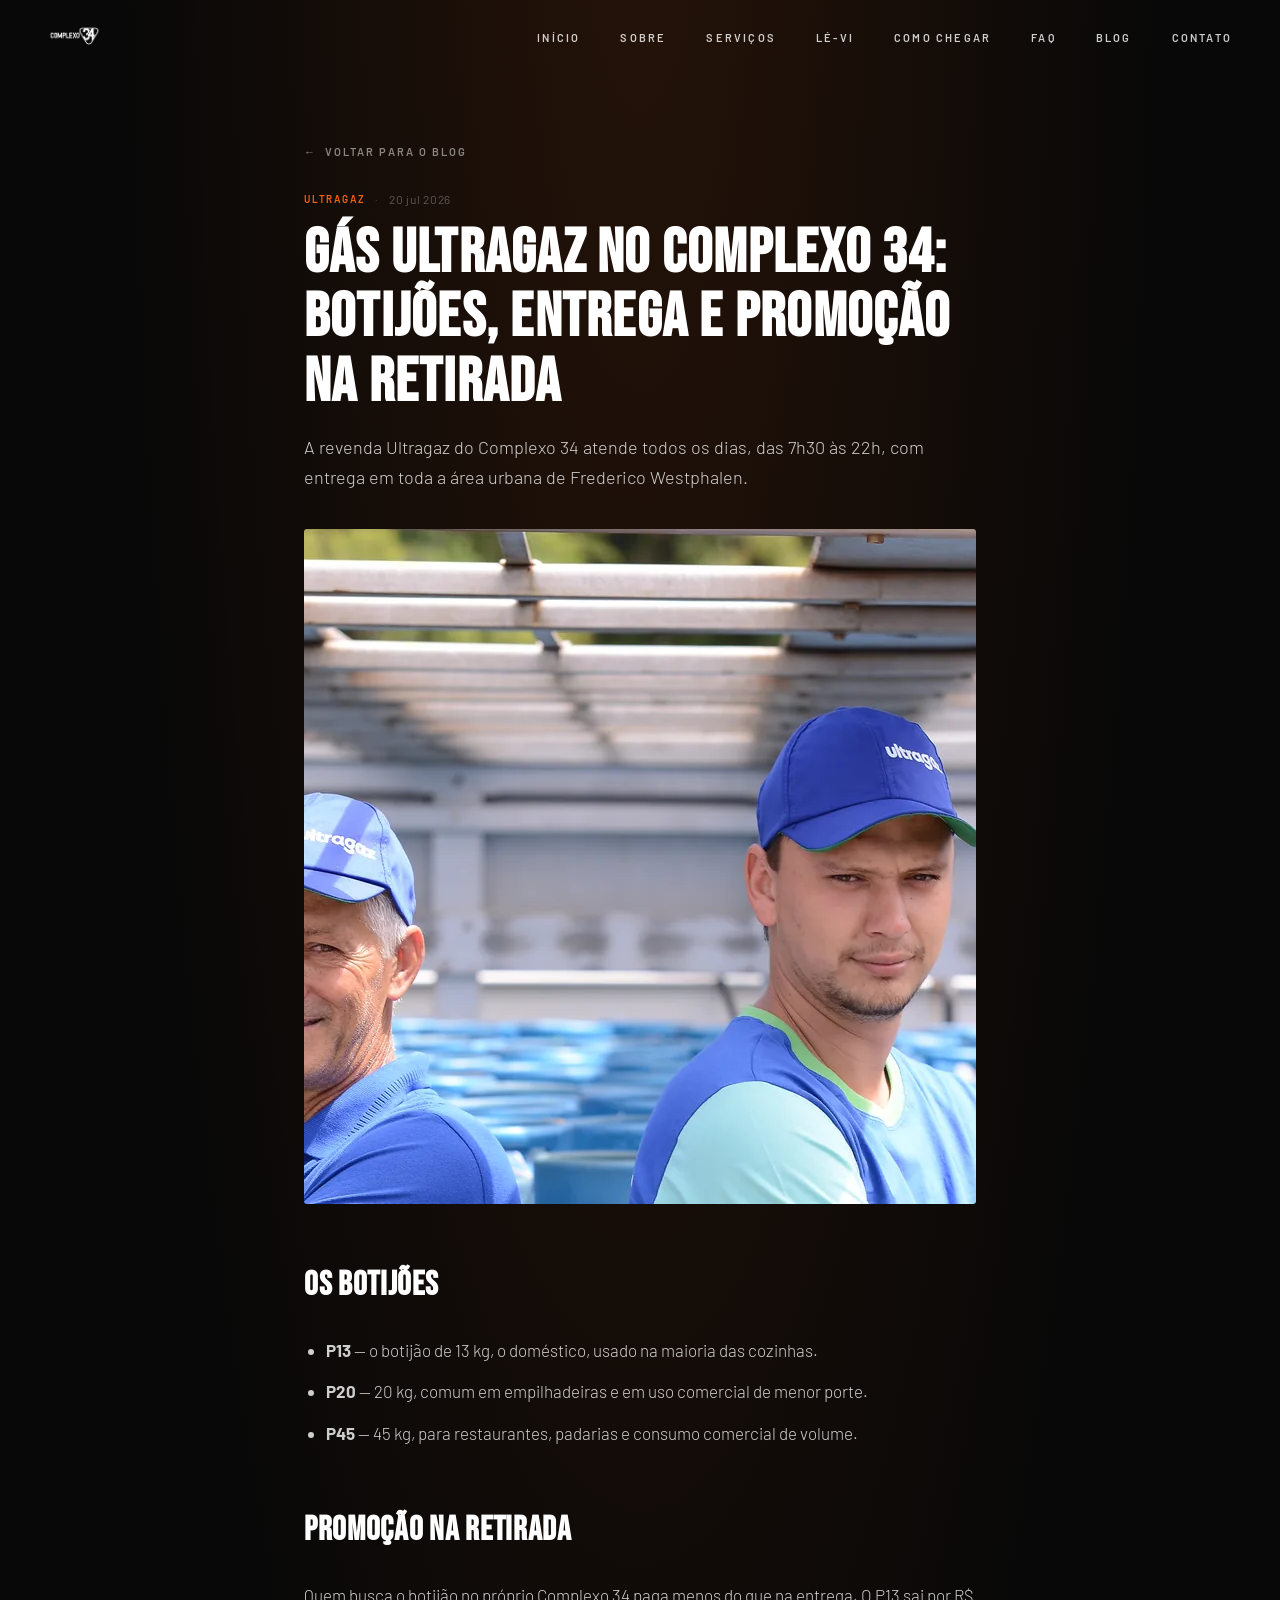
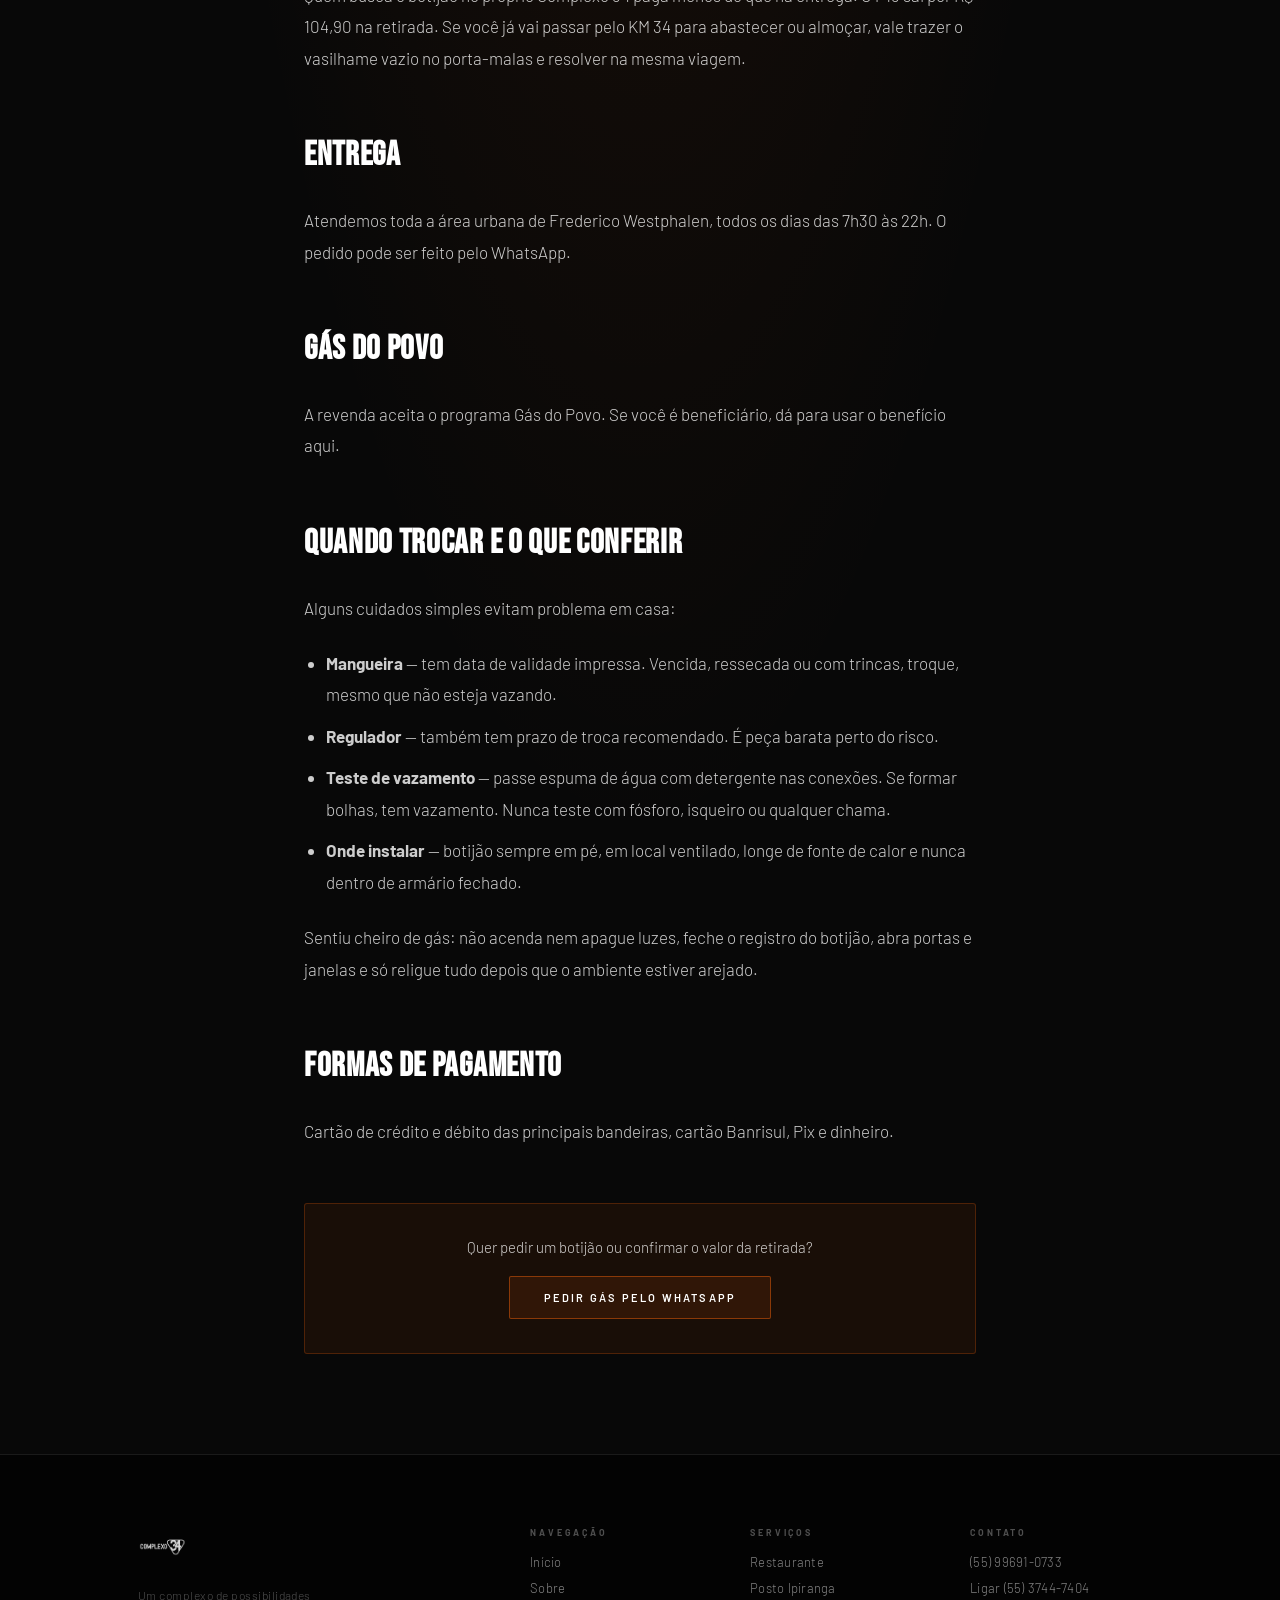
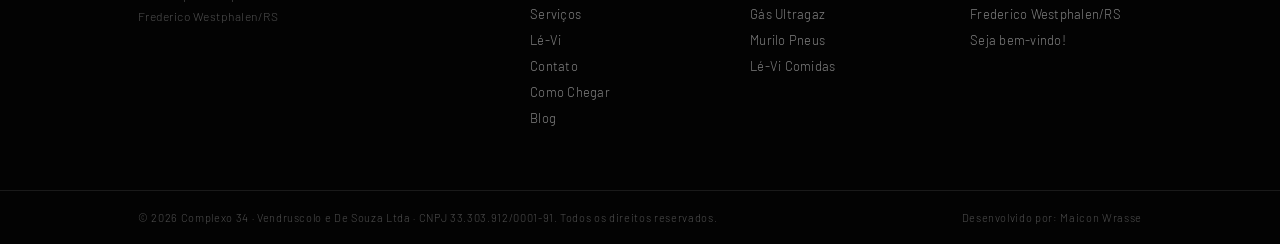
<file: blog/gas-ultragaz-no-complexo-34/index.html>
<!DOCTYPE html>
<html lang="pt-BR">
<head>
  <meta charset="UTF-8" />
  <meta name="viewport" content="width=device-width, initial-scale=1.0" />

  <!-- ▼▼▼ TROCAR A CADA MATÉRIA ▼▼▼ -->
  <title>Gás Ultragaz no Complexo 34: botijões, entrega e promoção na retirada | Blog Complexo 34</title>
  <meta name="description" content="Botijões P13, P20 e P45, entrega em toda a área urbana de Frederico Westphalen e preço promocional para quem retira no local." />
  <link rel="canonical" href="https://www.complexo34.com.br/blog/gas-ultragaz-no-complexo-34/" />
  <meta property="og:title" content="Gás Ultragaz no Complexo 34: botijões, entrega e promoção na retirada" />
  <meta property="og:description" content="Botijões P13, P20 e P45, entrega em toda a área urbana de Frederico Westphalen e preço promocional para quem retira no local." />
  <meta property="og:url" content="https://www.complexo34.com.br/blog/gas-ultragaz-no-complexo-34/" />
  <meta property="og:image" content="https://www.complexo34.com.br/blog/gas-ultragaz-no-complexo-34/capa.webp" />
  <!-- ▲▲▲ TROCAR A CADA MATÉRIA ▲▲▲ -->

  <meta name="robots" content="index, follow" />
  <meta name="author" content="Complexo 34" />
  <meta name="theme-color" content="#050505" />
  <meta property="og:type" content="article" />
  <meta property="og:site_name" content="Complexo 34" />
  <meta property="og:locale" content="pt_BR" />
  <meta name="twitter:card" content="summary_large_image" />

  <link rel="icon" href="/favicon.ico" sizes="any" />
  <link rel="icon" href="/assets/logo/logo_34.svg" type="image/svg+xml" />
  <link rel="apple-touch-icon" href="/logo_34.png" />

  <!-- Google tag (gtag.js) -->
  <script async src="https://www.googletagmanager.com/gtag/js?id=G-K6EQVEW7GG"></script>
  <script>
    window.dataLayer = window.dataLayer || [];
    function gtag(){dataLayer.push(arguments);}
    gtag('js', new Date());
    gtag('config', 'G-K6EQVEW7GG');
  </script>

  <link rel="preconnect" href="https://fonts.googleapis.com" />
  <link rel="preconnect" href="https://fonts.gstatic.com" crossorigin />
  <link href="https://fonts.googleapis.com/css2?family=Bebas+Neue&family=Barlow:wght@300;400;500;600;700&display=swap" rel="stylesheet" />
  <link rel="stylesheet" href="/style.css" />

  <!-- ▼▼▼ TROCAR A CADA MATÉRIA ▼▼▼ -->
  <script type="application/ld+json">
  {
  "@context": "https://schema.org",
  "@type": "BlogPosting",
  "headline": "Gás Ultragaz no Complexo 34: botijões, entrega e promoção na retirada",
  "description": "Botijões P13, P20 e P45, entrega em toda a área urbana de Frederico Westphalen e preço promocional para quem retira no local.",
  "image": "https://www.complexo34.com.br/blog/gas-ultragaz-no-complexo-34/capa.webp",
  "datePublished": "2026-07-20",
  "dateModified": "2026-07-20",
  "inLanguage": "pt-BR",
  "mainEntityOfPage": {
    "@type": "WebPage",
    "@id": "https://www.complexo34.com.br/blog/gas-ultragaz-no-complexo-34/"
  },
  "author": {
    "@type": "Organization",
    "name": "Complexo 34",
    "url": "https://www.complexo34.com.br/"
  },
  "publisher": {
    "@type": "Organization",
    "name": "Complexo 34",
    "url": "https://www.complexo34.com.br/",
    "logo": {
      "@type": "ImageObject",
      "url": "https://www.complexo34.com.br/assets/logo/logo_complexo_34.svg"
    }
  }
}
  </script>
  <!-- ▲▲▲ TROCAR A CADA MATÉRIA ▲▲▲ -->
</head>
<body>

<!-- ═══════════════════════════════ NAVBAR ═══════════════════════════════ -->
<nav class="navbar scrolled" id="navbar">
  <a href="/" class="navbar__logo" aria-label="Complexo 34">
    <img src="/assets/logo/logo_complexo_34.svg" alt="Complexo 34" />
  </a>
  <ul class="navbar__links">
    <li><a href="/#inicio">Início</a></li>
    <li><a href="/#sobre">Sobre</a></li>
    <li><a href="/#servicos">Serviços</a></li>
    <li><a href="/#levi">Lé-Vi</a></li>
    <li><a href="/#como-chegar">Como Chegar</a></li>
    <li><a href="/#faq">FAQ</a></li>
    <li><a href="/blog/">Blog</a></li>
    <li><a href="/#contato">Contato</a></li>
  </ul>
  <button class="hamburger" id="hamburger" aria-label="Menu" aria-expanded="false">
    <span></span><span></span><span></span>
  </button>
</nav>

<div class="mobile-menu" id="mobile-menu">
  <a href="/#inicio"   onclick="closeMenu()">Início</a>
  <a href="/#sobre"    onclick="closeMenu()">Sobre</a>
  <a href="/#servicos" onclick="closeMenu()">Serviços</a>
  <a href="/#levi"     onclick="closeMenu()">Lé-Vi</a>
  <a href="/#como-chegar" onclick="closeMenu()">Como Chegar</a>
  <a href="/#faq"        onclick="closeMenu()">Perguntas frequentes</a>
  <a href="/blog/"      onclick="closeMenu()">Blog</a>
  <a href="/#contato"  onclick="closeMenu()">Contato</a>
</div>

<!-- ═══════════════════════════════ MATÉRIA ═══════════════════════════════ -->
<article class="article">
  <div class="article__ambient"></div>
  <div class="article__wrap">

    <a href="/blog/" class="article__back">Voltar para o blog</a>

    <!-- ▼▼▼ TROCAR A CADA MATÉRIA ▼▼▼ -->
    <div class="article__meta">
      <span class="article__tag">Ultragaz</span>
      <span class="article__date">20 jul 2026</span>
    </div>

    <h1 class="article__title">Gás Ultragaz no Complexo 34: botijões, entrega e promoção na retirada</h1>

    <p class="article__lead">A revenda Ultragaz do Complexo 34 atende todos os dias, das 7h30 às 22h, com entrega em toda a área urbana de Frederico Westphalen.</p>

    <img class="article__cover" src="capa.webp" alt="Equipe da revenda Ultragaz do Complexo 34 ao lado dos botijões de gás" width="1200" height="675" />

    <div class="article__body">
      <h2>Os botijões</h2>
      <ul>
        <li><strong>P13</strong> — o botijão de 13 kg, o doméstico, usado na maioria das cozinhas.</li>
        <li><strong>P20</strong> — 20 kg, comum em empilhadeiras e em uso comercial de menor porte.</li>
        <li><strong>P45</strong> — 45 kg, para restaurantes, padarias e consumo comercial de volume.</li>
      </ul>

      <h2>Promoção na retirada</h2>
      <p>Quem busca o botijão no próprio Complexo 34 paga menos do que na entrega. O P13 sai por R$ 104,90 na retirada. Se você já vai passar pelo KM 34 para abastecer ou almoçar, vale trazer o vasilhame vazio no porta-malas e resolver na mesma viagem.</p>

      <h2>Entrega</h2>
      <p>Atendemos toda a área urbana de Frederico Westphalen, todos os dias das 7h30 às 22h. O pedido pode ser feito pelo WhatsApp.</p>

      <h2>Gás do Povo</h2>
      <p>A revenda aceita o programa Gás do Povo. Se você é beneficiário, dá para usar o benefício aqui.</p>

      <h2>Quando trocar e o que conferir</h2>
      <p>Alguns cuidados simples evitam problema em casa:</p>
      <ul>
        <li><strong>Mangueira</strong> — tem data de validade impressa. Vencida, ressecada ou com trincas, troque, mesmo que não esteja vazando.</li>
        <li><strong>Regulador</strong> — também tem prazo de troca recomendado. É peça barata perto do risco.</li>
        <li><strong>Teste de vazamento</strong> — passe espuma de água com detergente nas conexões. Se formar bolhas, tem vazamento. Nunca teste com fósforo, isqueiro ou qualquer chama.</li>
        <li><strong>Onde instalar</strong> — botijão sempre em pé, em local ventilado, longe de fonte de calor e nunca dentro de armário fechado.</li>
      </ul>
      <p>Sentiu cheiro de gás: não acenda nem apague luzes, feche o registro do botijão, abra portas e janelas e só religue tudo depois que o ambiente estiver arejado.</p>

      <h2>Formas de pagamento</h2>
      <p>Cartão de crédito e débito das principais bandeiras, cartão Banrisul, Pix e dinheiro.</p>
    </div>

    <div class="article__cta">
      <p>Quer pedir um botijão ou confirmar o valor da retirada?</p>
      <a href="https://wa.me/5555996910733?text=Ol%C3%A1!%20Gostaria%20de%20pedir%20um%20botij%C3%A3o%20de%20g%C3%A1s." target="_blank" rel="noopener" class="blog__all-link">Pedir gás pelo WhatsApp</a>
    </div>
    <!-- ▲▲▲ TROCAR A CADA MATÉRIA ▲▲▲ -->

  </div>
</article>

<!-- ═══════════════════════════════ RODAPÉ ═══════════════════════════════ -->
<footer class="footer">
  <div class="footer__top">
    <div class="container footer__grid">

      <div class="footer__brand">
        <img src="/assets/logo/logo_complexo_34.svg" alt="Complexo 34" class="footer__logo" />
        <p class="footer__tagline">Um complexo de possibilidades<br />Frederico Westphalen/RS</p>
      </div>

      <div class="footer__col">
        <div class="footer__col-title">Navegação</div>
        <a href="/#inicio">Início</a>
        <a href="/#sobre">Sobre</a>
        <a href="/#servicos">Serviços</a>
        <a href="/#levi">Lé-Vi</a>
        <a href="/#contato">Contato</a>
        <a href="/#como-chegar">Como Chegar</a>
        <a href="/blog/">Blog</a>
      </div>

      <div class="footer__col">
        <div class="footer__col-title">Serviços</div>
        <a href="https://wa.me/5555996910733?text=Olá!%20Gostaria%20de%20informações%20sobre%20o%20Restaurante%20Complexo%2034." target="_blank" rel="noopener">Restaurante</a>
        <a href="https://wa.me/5555996910733?text=Olá!%20Gostaria%20de%20informações%20sobre%20o%20Posto%20Complexo%2034." target="_blank" rel="noopener">Posto Ipiranga</a>
        <a href="https://wa.me/5555996910733?text=Olá!%20Gostaria%20de%20pedir%20um%20botijão%20de%20gás." target="_blank" rel="noopener">Gás Ultragaz</a>
        <a href="https://wa.me/5555996910733?text=Olá!%20Gostaria%20de%20informações%20sobre%20a%20Murilo%20Pneus." target="_blank" rel="noopener">Murilo Pneus</a>
        <a href="https://levi-pronto-8kwn.vercel.app/" target="_blank" rel="noopener">Lé-Vi Comidas</a>
      </div>

      <div class="footer__col">
        <div class="footer__col-title">Contato</div>
        <a href="https://wa.me/5555996910733" target="_blank" rel="noopener">(55) 99691-0733</a>
        <a href="tel:+555537447404">Ligar (55) 3744-7404</a>
        <span>Frederico Westphalen/RS</span>
        <span>Seja bem-vindo!</span>
      </div>

    </div>
  </div>
  <div class="footer__bottom">
    <div class="container footer__bottom-inner">
      <span>©    2026 Complexo 34 &middot; Vendruscolo e De Souza Ltda &middot; CNPJ 33.303.912/0001-91. Todos os direitos reservados.</span>
      <span class="footer__credits">Desenvolvido por: Maicon Wrasse</span>
    </div>
  </div>
</footer>

<script src="/script.js"></script>
</body>
</html>
</file>
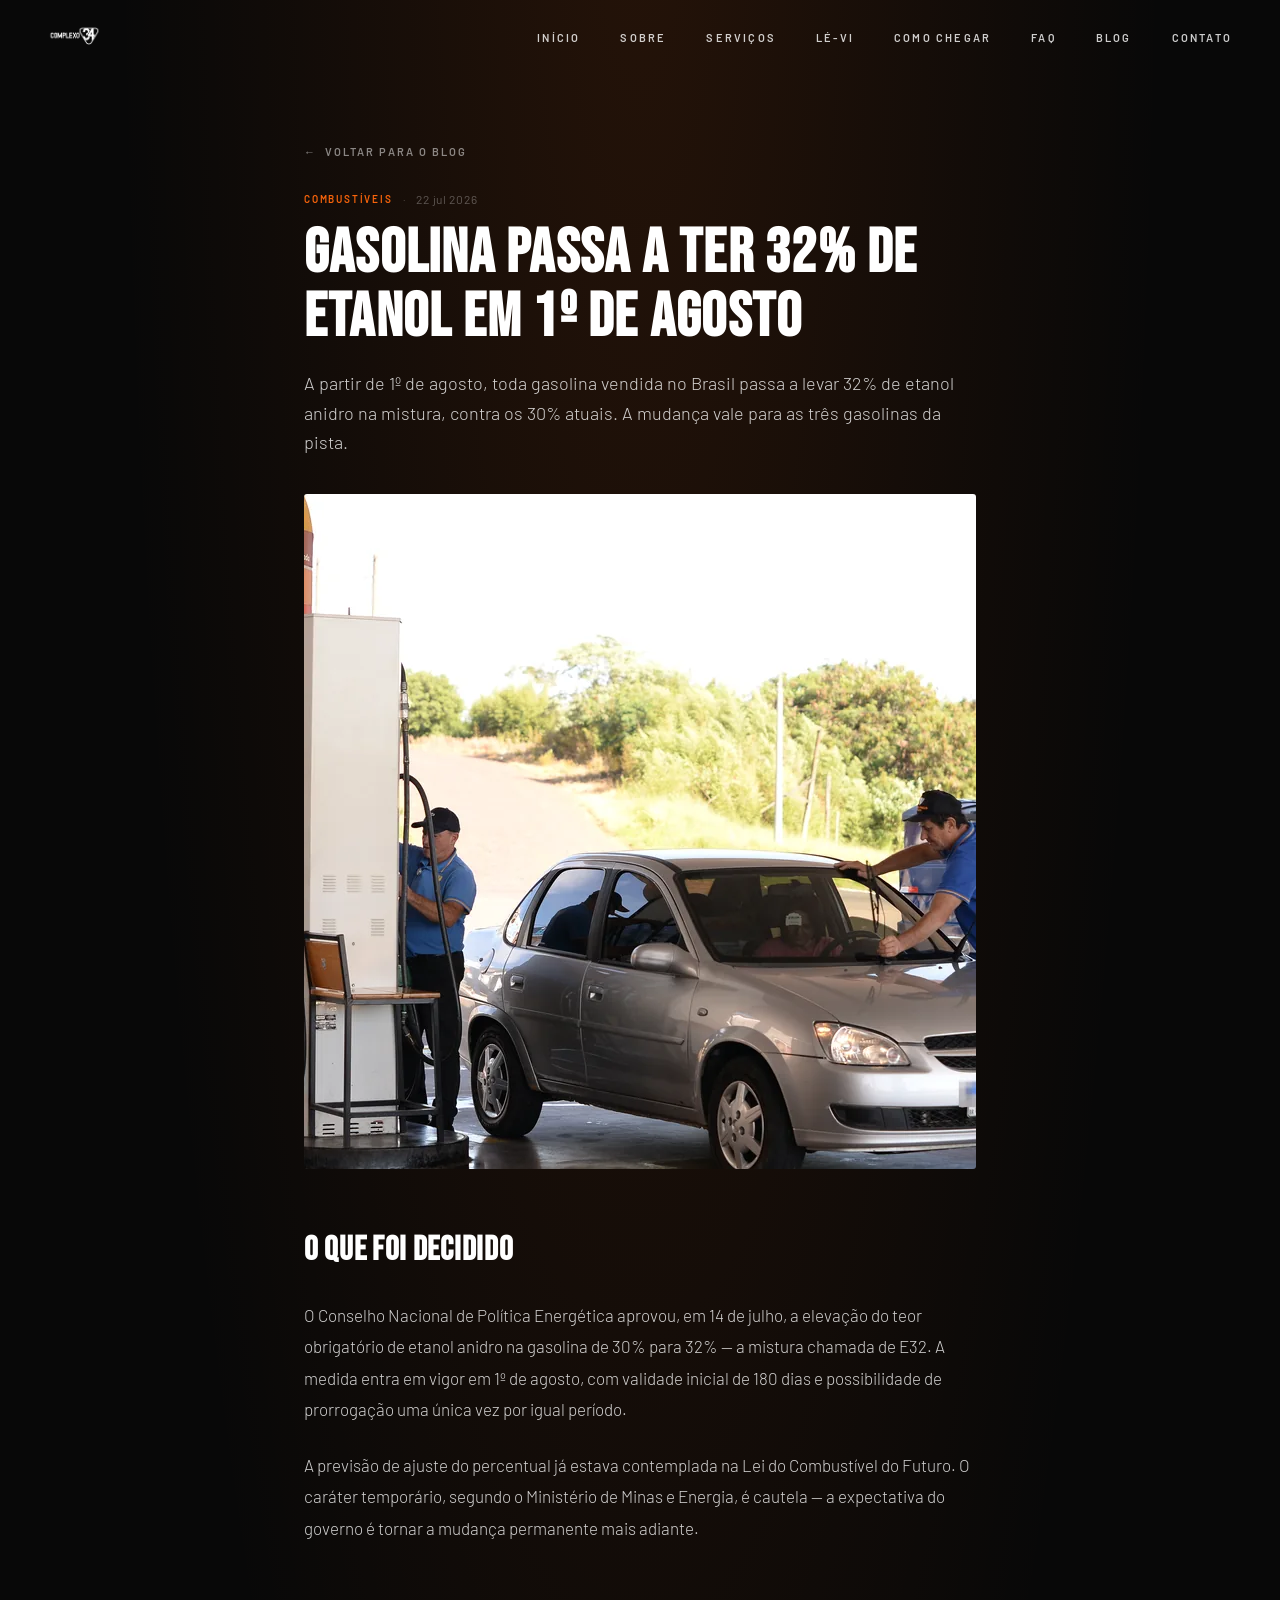
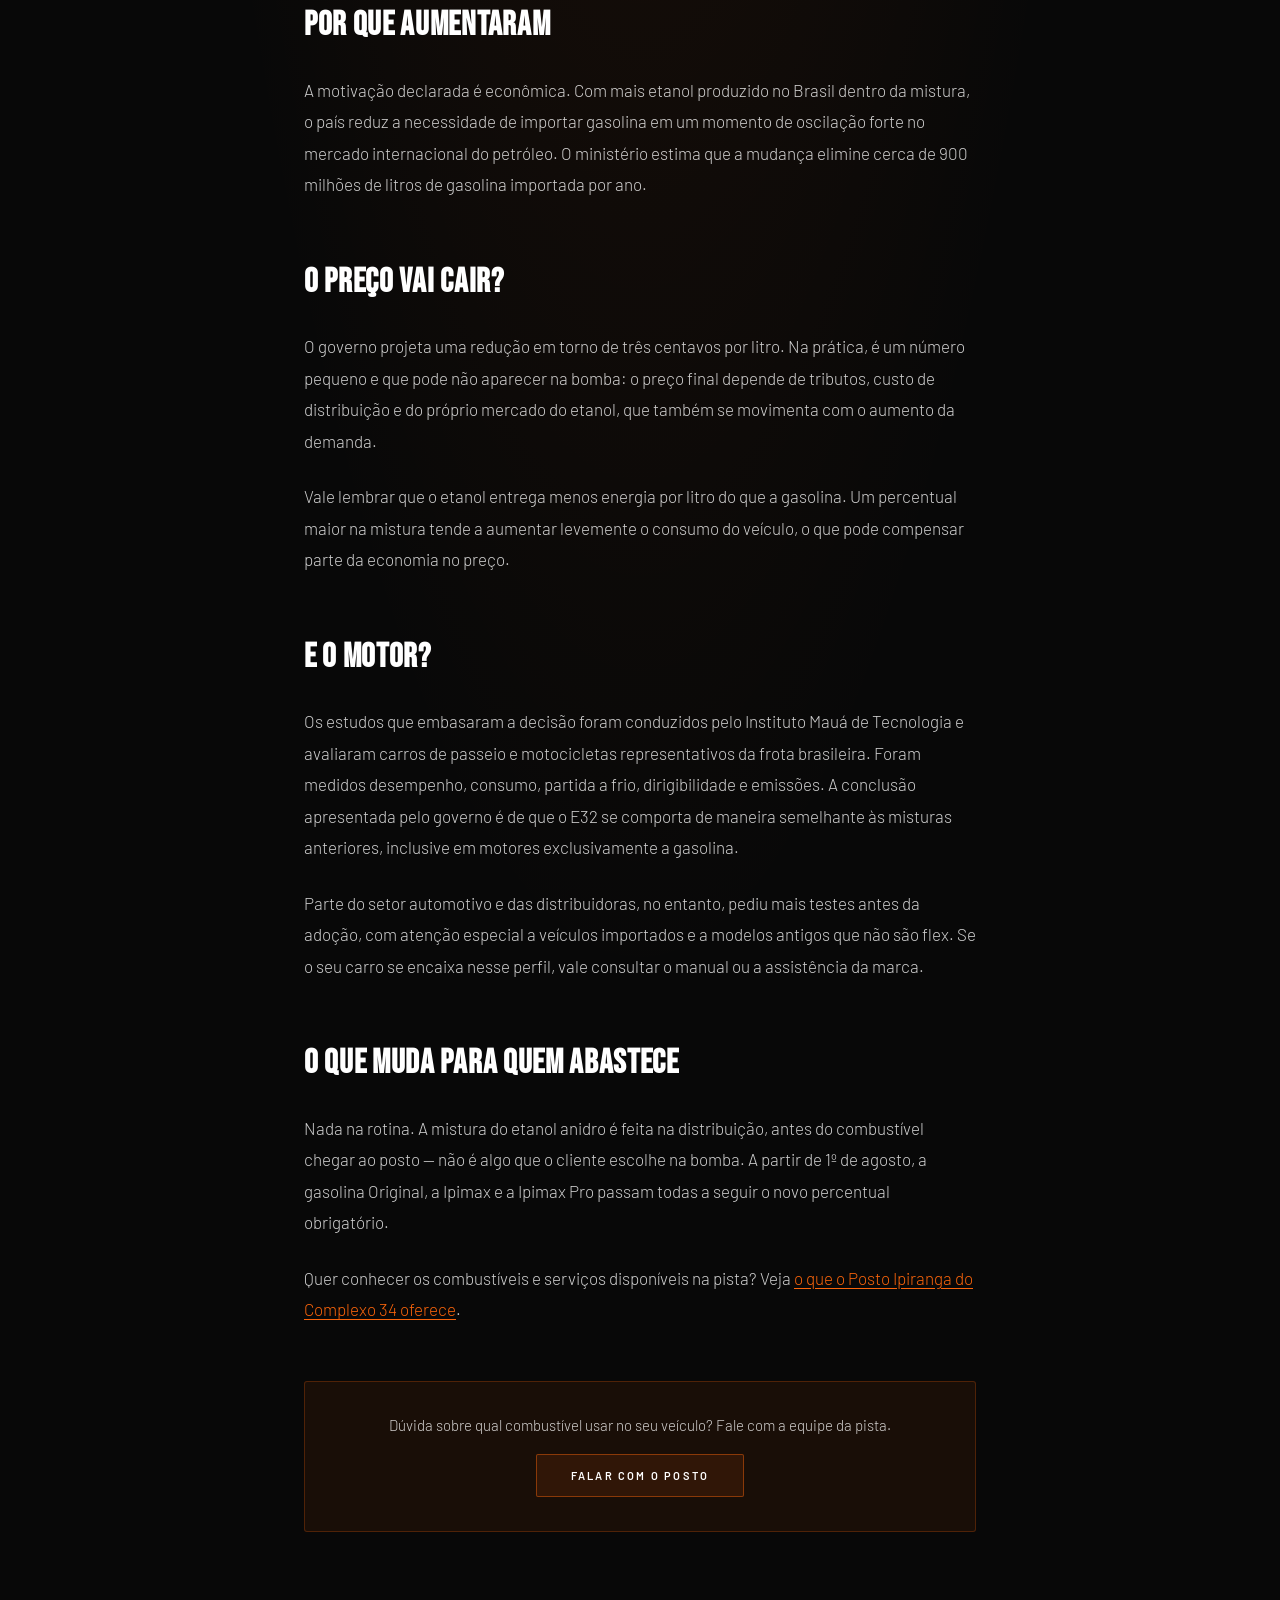
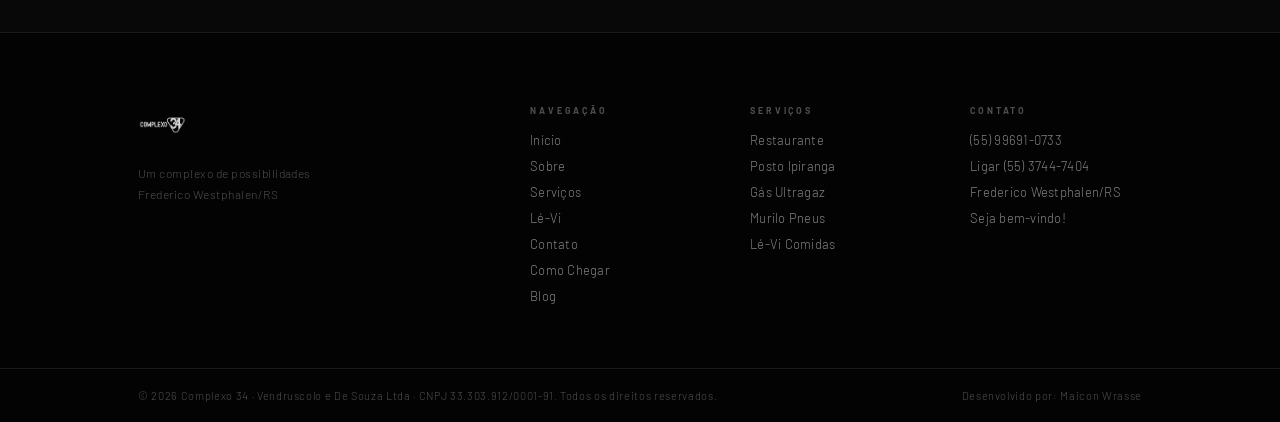
<file: blog/gasolina-com-32-por-cento-de-etanol-em-agosto/index.html>
<!DOCTYPE html>
<html lang="pt-BR">
<head>
  <meta charset="UTF-8" />
  <meta name="viewport" content="width=device-width, initial-scale=1.0" />

  <!-- ▼▼▼ TROCAR A CADA MATÉRIA ▼▼▼ -->
  <title>Gasolina passa a ter 32% de etanol em 1º de agosto | Blog Complexo 34</title>
  <meta name="description" content="O CNPE aprovou a mistura E32, que entra em vigor em 1º de agosto por 180 dias. O que muda no preço, no motor e no abastecimento." />
  <link rel="canonical" href="https://www.complexo34.com.br/blog/gasolina-com-32-por-cento-de-etanol-em-agosto/" />
  <meta property="og:title" content="Gasolina passa a ter 32% de etanol em 1º de agosto" />
  <meta property="og:description" content="O CNPE aprovou a mistura E32, que entra em vigor em 1º de agosto por 180 dias. O que muda no preço, no motor e no abastecimento." />
  <meta property="og:url" content="https://www.complexo34.com.br/blog/gasolina-com-32-por-cento-de-etanol-em-agosto/" />
  <meta property="og:image" content="https://www.complexo34.com.br/blog/gasolina-com-32-por-cento-de-etanol-em-agosto/capa.webp" />
  <!-- ▲▲▲ TROCAR A CADA MATÉRIA ▲▲▲ -->

  <meta name="robots" content="index, follow" />
  <meta name="author" content="Complexo 34" />
  <meta name="theme-color" content="#050505" />
  <meta property="og:type" content="article" />
  <meta property="og:site_name" content="Complexo 34" />
  <meta property="og:locale" content="pt_BR" />
  <meta name="twitter:card" content="summary_large_image" />

  <link rel="icon" href="/favicon.ico" sizes="any" />
  <link rel="icon" href="/assets/logo/logo_34.svg" type="image/svg+xml" />
  <link rel="apple-touch-icon" href="/logo_34.png" />

  <!-- Google tag (gtag.js) -->
  <script async src="https://www.googletagmanager.com/gtag/js?id=G-K6EQVEW7GG"></script>
  <script>
    window.dataLayer = window.dataLayer || [];
    function gtag(){dataLayer.push(arguments);}
    gtag('js', new Date());
    gtag('config', 'G-K6EQVEW7GG');
  </script>

  <link rel="preconnect" href="https://fonts.googleapis.com" />
  <link rel="preconnect" href="https://fonts.gstatic.com" crossorigin />
  <link href="https://fonts.googleapis.com/css2?family=Bebas+Neue&family=Barlow:wght@300;400;500;600;700&display=swap" rel="stylesheet" />
  <link rel="stylesheet" href="/style.css" />

  <!-- ▼▼▼ TROCAR A CADA MATÉRIA ▼▼▼ -->
  <script type="application/ld+json">
  {
  "@context": "https://schema.org",
  "@type": "BlogPosting",
  "headline": "Gasolina passa a ter 32% de etanol em 1º de agosto",
  "description": "O CNPE aprovou a mistura E32, que entra em vigor em 1º de agosto por 180 dias. O que muda no preço, no motor e no abastecimento.",
  "image": "https://www.complexo34.com.br/blog/gasolina-com-32-por-cento-de-etanol-em-agosto/capa.webp",
  "datePublished": "2026-07-22",
  "dateModified": "2026-07-22",
  "inLanguage": "pt-BR",
  "mainEntityOfPage": {
    "@type": "WebPage",
    "@id": "https://www.complexo34.com.br/blog/gasolina-com-32-por-cento-de-etanol-em-agosto/"
  },
  "author": {
    "@type": "Organization",
    "name": "Complexo 34",
    "url": "https://www.complexo34.com.br/"
  },
  "publisher": {
    "@type": "Organization",
    "name": "Complexo 34",
    "url": "https://www.complexo34.com.br/",
    "logo": {
      "@type": "ImageObject",
      "url": "https://www.complexo34.com.br/assets/logo/logo_complexo_34.svg"
    }
  }
}
  </script>
  <!-- ▲▲▲ TROCAR A CADA MATÉRIA ▲▲▲ -->
</head>
<body>

<!-- ═══════════════════════════════ NAVBAR ═══════════════════════════════ -->
<nav class="navbar scrolled" id="navbar">
  <a href="/" class="navbar__logo" aria-label="Complexo 34">
    <img src="/assets/logo/logo_complexo_34.svg" alt="Complexo 34" />
  </a>
  <ul class="navbar__links">
    <li><a href="/#inicio">Início</a></li>
    <li><a href="/#sobre">Sobre</a></li>
    <li><a href="/#servicos">Serviços</a></li>
    <li><a href="/#levi">Lé-Vi</a></li>
    <li><a href="/#como-chegar">Como Chegar</a></li>
    <li><a href="/#faq">FAQ</a></li>
    <li><a href="/blog/">Blog</a></li>
    <li><a href="/#contato">Contato</a></li>
  </ul>
  <button class="hamburger" id="hamburger" aria-label="Menu" aria-expanded="false">
    <span></span><span></span><span></span>
  </button>
</nav>

<div class="mobile-menu" id="mobile-menu">
  <a href="/#inicio"   onclick="closeMenu()">Início</a>
  <a href="/#sobre"    onclick="closeMenu()">Sobre</a>
  <a href="/#servicos" onclick="closeMenu()">Serviços</a>
  <a href="/#levi"     onclick="closeMenu()">Lé-Vi</a>
  <a href="/#como-chegar" onclick="closeMenu()">Como Chegar</a>
  <a href="/#faq"        onclick="closeMenu()">Perguntas frequentes</a>
  <a href="/blog/"      onclick="closeMenu()">Blog</a>
  <a href="/#contato"  onclick="closeMenu()">Contato</a>
</div>

<!-- ═══════════════════════════════ MATÉRIA ═══════════════════════════════ -->
<article class="article">
  <div class="article__ambient"></div>
  <div class="article__wrap">

    <a href="/blog/" class="article__back">Voltar para o blog</a>

    <!-- ▼▼▼ TROCAR A CADA MATÉRIA ▼▼▼ -->
    <div class="article__meta">
      <span class="article__tag">Combustíveis</span>
      <span class="article__date">22 jul 2026</span>
    </div>

    <h1 class="article__title">Gasolina passa a ter 32% de etanol em 1º de agosto</h1>

    <p class="article__lead">A partir de 1º de agosto, toda gasolina vendida no Brasil passa a levar 32% de etanol anidro na mistura, contra os 30% atuais. A mudança vale para as três gasolinas da pista.</p>

    <img class="article__cover" src="capa.webp" alt="Frentista abastecendo carro na pista do Posto Ipiranga do Complexo 34, na BR-386" width="1200" height="675" />

    <div class="article__body">
      <h2>O que foi decidido</h2>
      <p>O Conselho Nacional de Política Energética aprovou, em 14 de julho, a elevação do teor obrigatório de etanol anidro na gasolina de 30% para 32% — a mistura chamada de E32. A medida entra em vigor em 1º de agosto, com validade inicial de 180 dias e possibilidade de prorrogação uma única vez por igual período.</p>
      <p>A previsão de ajuste do percentual já estava contemplada na Lei do Combustível do Futuro. O caráter temporário, segundo o Ministério de Minas e Energia, é cautela — a expectativa do governo é tornar a mudança permanente mais adiante.</p>

      <h2>Por que aumentaram</h2>
      <p>A motivação declarada é econômica. Com mais etanol produzido no Brasil dentro da mistura, o país reduz a necessidade de importar gasolina em um momento de oscilação forte no mercado internacional do petróleo. O ministério estima que a mudança elimine cerca de 900 milhões de litros de gasolina importada por ano.</p>

      <h2>O preço vai cair?</h2>
      <p>O governo projeta uma redução em torno de três centavos por litro. Na prática, é um número pequeno e que pode não aparecer na bomba: o preço final depende de tributos, custo de distribuição e do próprio mercado do etanol, que também se movimenta com o aumento da demanda.</p>
      <p>Vale lembrar que o etanol entrega menos energia por litro do que a gasolina. Um percentual maior na mistura tende a aumentar levemente o consumo do veículo, o que pode compensar parte da economia no preço.</p>

      <h2>E o motor?</h2>
      <p>Os estudos que embasaram a decisão foram conduzidos pelo Instituto Mauá de Tecnologia e avaliaram carros de passeio e motocicletas representativos da frota brasileira. Foram medidos desempenho, consumo, partida a frio, dirigibilidade e emissões. A conclusão apresentada pelo governo é de que o E32 se comporta de maneira semelhante às misturas anteriores, inclusive em motores exclusivamente a gasolina.</p>
      <p>Parte do setor automotivo e das distribuidoras, no entanto, pediu mais testes antes da adoção, com atenção especial a veículos importados e a modelos antigos que não são flex. Se o seu carro se encaixa nesse perfil, vale consultar o manual ou a assistência da marca.</p>

      <h2>O que muda para quem abastece</h2>
      <p>Nada na rotina. A mistura do etanol anidro é feita na distribuição, antes do combustível chegar ao posto — não é algo que o cliente escolhe na bomba. A partir de 1º de agosto, a gasolina Original, a Ipimax e a Ipimax Pro passam todas a seguir o novo percentual obrigatório.</p>

      <p>Quer conhecer os combustíveis e serviços disponíveis na pista? Veja <a href="/blog/combustiveis-e-servicos-do-posto-ipiranga/">o que o Posto Ipiranga do Complexo 34 oferece</a>.</p>
    </div>

    <div class="article__cta">
      <p>Dúvida sobre qual combustível usar no seu veículo? Fale com a equipe da pista.</p>
      <a href="https://wa.me/5555996910733?text=Ol%C3%A1!%20Gostaria%20de%20informa%C3%A7%C3%B5es%20sobre%20o%20Posto%20Complexo%2034." target="_blank" rel="noopener" class="blog__all-link">Falar com o posto</a>
    </div>
    <!-- ▲▲▲ TROCAR A CADA MATÉRIA ▲▲▲ -->

  </div>
</article>

<!-- ═══════════════════════════════ RODAPÉ ═══════════════════════════════ -->
<footer class="footer">
  <div class="footer__top">
    <div class="container footer__grid">

      <div class="footer__brand">
        <img src="/assets/logo/logo_complexo_34.svg" alt="Complexo 34" class="footer__logo" />
        <p class="footer__tagline">Um complexo de possibilidades<br />Frederico Westphalen/RS</p>
      </div>

      <div class="footer__col">
        <div class="footer__col-title">Navegação</div>
        <a href="/#inicio">Início</a>
        <a href="/#sobre">Sobre</a>
        <a href="/#servicos">Serviços</a>
        <a href="/#levi">Lé-Vi</a>
        <a href="/#contato">Contato</a>
        <a href="/#como-chegar">Como Chegar</a>
        <a href="/blog/">Blog</a>
      </div>

      <div class="footer__col">
        <div class="footer__col-title">Serviços</div>
        <a href="https://wa.me/5555996910733?text=Olá!%20Gostaria%20de%20informações%20sobre%20o%20Restaurante%20Complexo%2034." target="_blank" rel="noopener">Restaurante</a>
        <a href="https://wa.me/5555996910733?text=Olá!%20Gostaria%20de%20informações%20sobre%20o%20Posto%20Complexo%2034." target="_blank" rel="noopener">Posto Ipiranga</a>
        <a href="https://wa.me/5555996910733?text=Olá!%20Gostaria%20de%20pedir%20um%20botijão%20de%20gás." target="_blank" rel="noopener">Gás Ultragaz</a>
        <a href="https://wa.me/5555996910733?text=Olá!%20Gostaria%20de%20informações%20sobre%20a%20Murilo%20Pneus." target="_blank" rel="noopener">Murilo Pneus</a>
        <a href="https://levi-pronto-8kwn.vercel.app/" target="_blank" rel="noopener">Lé-Vi Comidas</a>
      </div>

      <div class="footer__col">
        <div class="footer__col-title">Contato</div>
        <a href="https://wa.me/5555996910733" target="_blank" rel="noopener">(55) 99691-0733</a>
        <a href="tel:+555537447404">Ligar (55) 3744-7404</a>
        <span>Frederico Westphalen/RS</span>
        <span>Seja bem-vindo!</span>
      </div>

    </div>
  </div>
  <div class="footer__bottom">
    <div class="container footer__bottom-inner">
      <span>©    2026 Complexo 34 &middot; Vendruscolo e De Souza Ltda &middot; CNPJ 33.303.912/0001-91. Todos os direitos reservados.</span>
      <span class="footer__credits">Desenvolvido por: Maicon Wrasse</span>
    </div>
  </div>
</footer>

<script src="/script.js"></script>
</body>
</html>
</file>
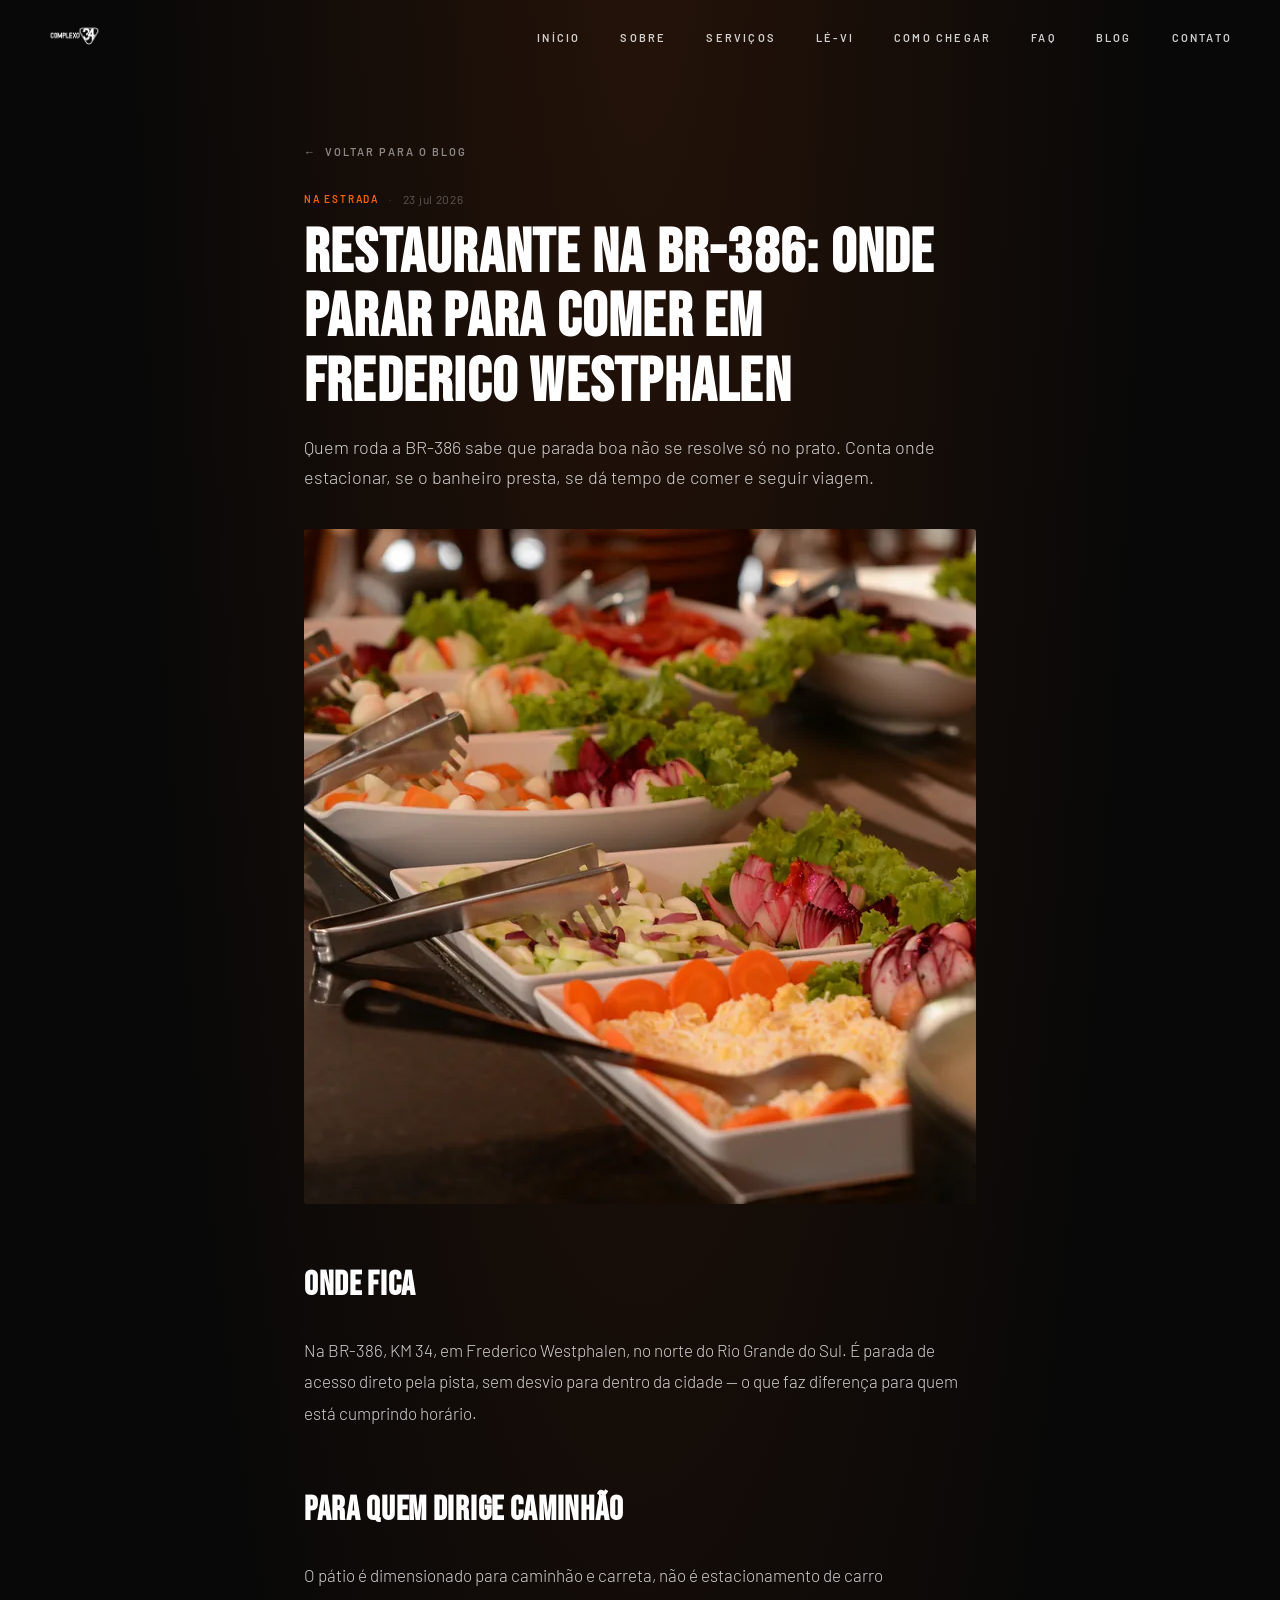
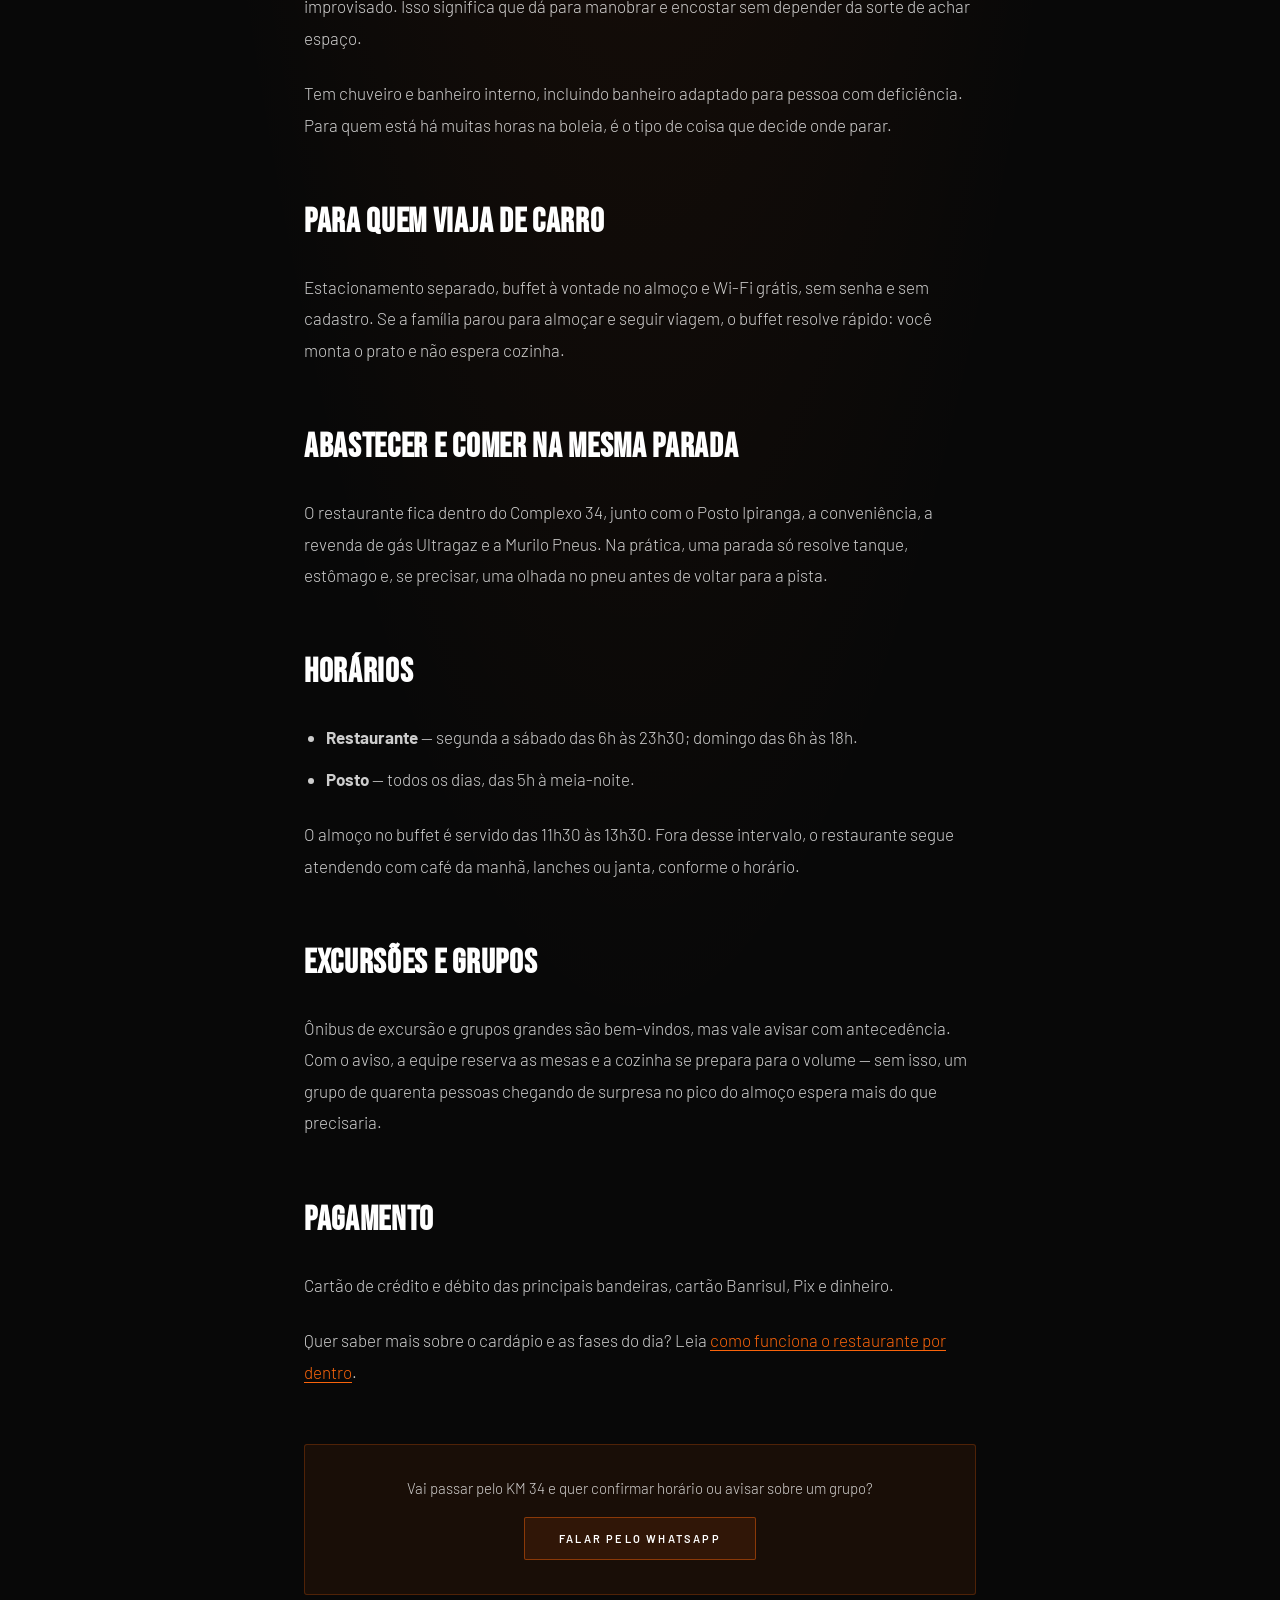
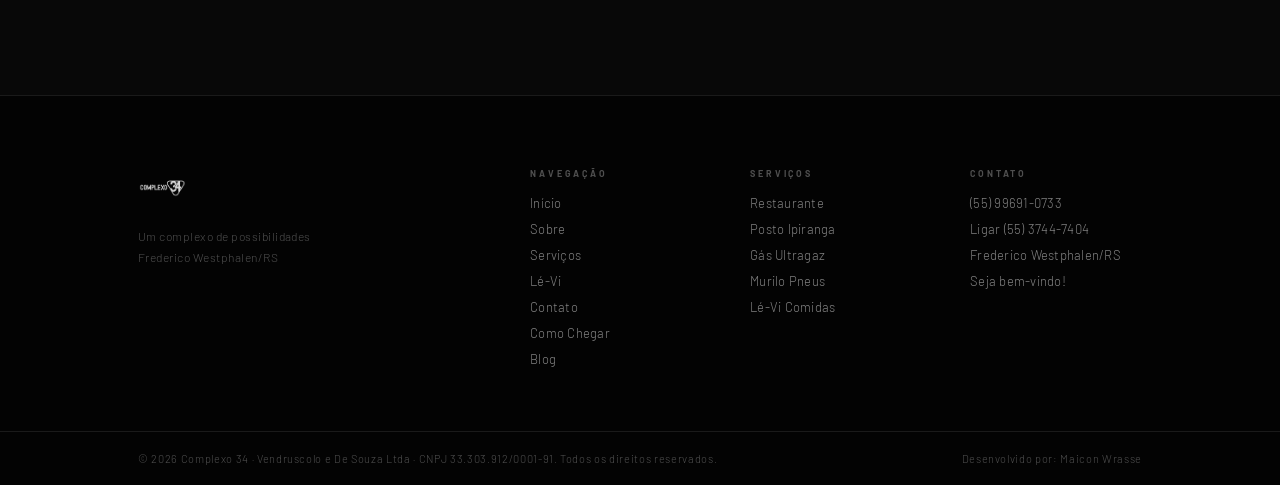
<file: blog/restaurante-na-br-386-em-frederico-westphalen/index.html>
<!DOCTYPE html>
<html lang="pt-BR">
<head>
  <meta charset="UTF-8" />
  <meta name="viewport" content="width=device-width, initial-scale=1.0" />

  <!-- ▼▼▼ TROCAR A CADA MATÉRIA ▼▼▼ -->
  <title>Restaurante na BR-386: onde parar para comer em Frederico Westphalen | Blog Complexo 34</title>
  <meta name="description" content="Pátio para carretas, banheiro limpo, chuveiro e comida caseira no KM 34 da BR-386, em Frederico Westphalen/RS. O que a parada oferece." />
  <link rel="canonical" href="https://www.complexo34.com.br/blog/restaurante-na-br-386-em-frederico-westphalen/" />
  <meta property="og:title" content="Restaurante na BR-386: onde parar para comer em Frederico Westphalen" />
  <meta property="og:description" content="Pátio para carretas, banheiro limpo, chuveiro e comida caseira no KM 34 da BR-386, em Frederico Westphalen/RS. O que a parada oferece." />
  <meta property="og:url" content="https://www.complexo34.com.br/blog/restaurante-na-br-386-em-frederico-westphalen/" />
  <meta property="og:image" content="https://www.complexo34.com.br/blog/restaurante-na-br-386-em-frederico-westphalen/capa.webp" />
  <!-- ▲▲▲ TROCAR A CADA MATÉRIA ▲▲▲ -->

  <meta name="robots" content="index, follow" />
  <meta name="author" content="Complexo 34" />
  <meta name="theme-color" content="#050505" />
  <meta property="og:type" content="article" />
  <meta property="og:site_name" content="Complexo 34" />
  <meta property="og:locale" content="pt_BR" />
  <meta name="twitter:card" content="summary_large_image" />

  <link rel="icon" href="/favicon.ico" sizes="any" />
  <link rel="icon" href="/assets/logo/logo_34.svg" type="image/svg+xml" />
  <link rel="apple-touch-icon" href="/logo_34.png" />

  <!-- Google tag (gtag.js) -->
  <script async src="https://www.googletagmanager.com/gtag/js?id=G-K6EQVEW7GG"></script>
  <script>
    window.dataLayer = window.dataLayer || [];
    function gtag(){dataLayer.push(arguments);}
    gtag('js', new Date());
    gtag('config', 'G-K6EQVEW7GG');
  </script>

  <link rel="preconnect" href="https://fonts.googleapis.com" />
  <link rel="preconnect" href="https://fonts.gstatic.com" crossorigin />
  <link href="https://fonts.googleapis.com/css2?family=Bebas+Neue&family=Barlow:wght@300;400;500;600;700&display=swap" rel="stylesheet" />
  <link rel="stylesheet" href="/style.css" />

  <!-- ▼▼▼ TROCAR A CADA MATÉRIA ▼▼▼ -->
  <script type="application/ld+json">
  {
  "@context": "https://schema.org",
  "@type": "BlogPosting",
  "headline": "Restaurante na BR-386: onde parar para comer em Frederico Westphalen",
  "description": "Pátio para carretas, banheiro limpo, chuveiro e comida caseira no KM 34 da BR-386, em Frederico Westphalen/RS. O que a parada oferece.",
  "image": "https://www.complexo34.com.br/blog/restaurante-na-br-386-em-frederico-westphalen/capa.webp",
  "datePublished": "2026-07-23",
  "dateModified": "2026-07-23",
  "inLanguage": "pt-BR",
  "mainEntityOfPage": {
    "@type": "WebPage",
    "@id": "https://www.complexo34.com.br/blog/restaurante-na-br-386-em-frederico-westphalen/"
  },
  "author": {
    "@type": "Organization",
    "name": "Complexo 34",
    "url": "https://www.complexo34.com.br/"
  },
  "publisher": {
    "@type": "Organization",
    "name": "Complexo 34",
    "url": "https://www.complexo34.com.br/",
    "logo": {
      "@type": "ImageObject",
      "url": "https://www.complexo34.com.br/assets/logo/logo_complexo_34.svg"
    }
  }
}
  </script>
  <!-- ▲▲▲ TROCAR A CADA MATÉRIA ▲▲▲ -->
</head>
<body>

<!-- ═══════════════════════════════ NAVBAR ═══════════════════════════════ -->
<nav class="navbar scrolled" id="navbar">
  <a href="/" class="navbar__logo" aria-label="Complexo 34">
    <img src="/assets/logo/logo_complexo_34.svg" alt="Complexo 34" />
  </a>
  <ul class="navbar__links">
    <li><a href="/#inicio">Início</a></li>
    <li><a href="/#sobre">Sobre</a></li>
    <li><a href="/#servicos">Serviços</a></li>
    <li><a href="/#levi">Lé-Vi</a></li>
    <li><a href="/#como-chegar">Como Chegar</a></li>
    <li><a href="/#faq">FAQ</a></li>
    <li><a href="/blog/">Blog</a></li>
    <li><a href="/#contato">Contato</a></li>
  </ul>
  <button class="hamburger" id="hamburger" aria-label="Menu" aria-expanded="false">
    <span></span><span></span><span></span>
  </button>
</nav>

<div class="mobile-menu" id="mobile-menu">
  <a href="/#inicio"   onclick="closeMenu()">Início</a>
  <a href="/#sobre"    onclick="closeMenu()">Sobre</a>
  <a href="/#servicos" onclick="closeMenu()">Serviços</a>
  <a href="/#levi"     onclick="closeMenu()">Lé-Vi</a>
  <a href="/#como-chegar" onclick="closeMenu()">Como Chegar</a>
  <a href="/#faq"        onclick="closeMenu()">Perguntas frequentes</a>
  <a href="/blog/"      onclick="closeMenu()">Blog</a>
  <a href="/#contato"  onclick="closeMenu()">Contato</a>
</div>

<!-- ═══════════════════════════════ MATÉRIA ═══════════════════════════════ -->
<article class="article">
  <div class="article__ambient"></div>
  <div class="article__wrap">

    <a href="/blog/" class="article__back">Voltar para o blog</a>

    <!-- ▼▼▼ TROCAR A CADA MATÉRIA ▼▼▼ -->
    <div class="article__meta">
      <span class="article__tag">Na estrada</span>
      <span class="article__date">23 jul 2026</span>
    </div>

    <h1 class="article__title">Restaurante na BR-386: onde parar para comer em Frederico Westphalen</h1>

    <p class="article__lead">Quem roda a BR-386 sabe que parada boa não se resolve só no prato. Conta onde estacionar, se o banheiro presta, se dá tempo de comer e seguir viagem.</p>

    <img class="article__cover" src="capa.webp" alt="Frentista abastecendo caminhonete no Posto Ipiranga do Complexo 34, com o restaurante ao fundo" width="1200" height="675" />

    <div class="article__body">
      <h2>Onde fica</h2>
      <p>Na BR-386, KM 34, em Frederico Westphalen, no norte do Rio Grande do Sul. É parada de acesso direto pela pista, sem desvio para dentro da cidade — o que faz diferença para quem está cumprindo horário.</p>

      <h2>Para quem dirige caminhão</h2>
      <p>O pátio é dimensionado para caminhão e carreta, não é estacionamento de carro improvisado. Isso significa que dá para manobrar e encostar sem depender da sorte de achar espaço.</p>
      <p>Tem chuveiro e banheiro interno, incluindo banheiro adaptado para pessoa com deficiência. Para quem está há muitas horas na boleia, é o tipo de coisa que decide onde parar.</p>

      <h2>Para quem viaja de carro</h2>
      <p>Estacionamento separado, buffet à vontade no almoço e Wi-Fi grátis, sem senha e sem cadastro. Se a família parou para almoçar e seguir viagem, o buffet resolve rápido: você monta o prato e não espera cozinha.</p>

      <h2>Abastecer e comer na mesma parada</h2>
      <p>O restaurante fica dentro do Complexo 34, junto com o Posto Ipiranga, a conveniência, a revenda de gás Ultragaz e a Murilo Pneus. Na prática, uma parada só resolve tanque, estômago e, se precisar, uma olhada no pneu antes de voltar para a pista.</p>

      <h2>Horários</h2>
      <ul>
        <li><strong>Restaurante</strong> — segunda a sábado das 6h às 23h30; domingo das 6h às 18h.</li>
        <li><strong>Posto</strong> — todos os dias, das 5h à meia-noite.</li>
      </ul>
      <p>O almoço no buffet é servido das 11h30 às 13h30. Fora desse intervalo, o restaurante segue atendendo com café da manhã, lanches ou janta, conforme o horário.</p>

      <h2>Excursões e grupos</h2>
      <p>Ônibus de excursão e grupos grandes são bem-vindos, mas vale avisar com antecedência. Com o aviso, a equipe reserva as mesas e a cozinha se prepara para o volume — sem isso, um grupo de quarenta pessoas chegando de surpresa no pico do almoço espera mais do que precisaria.</p>

      <h2>Pagamento</h2>
      <p>Cartão de crédito e débito das principais bandeiras, cartão Banrisul, Pix e dinheiro.</p>

      <p>Quer saber mais sobre o cardápio e as fases do dia? Leia <a href="/blog/conheca-o-restaurante-do-complexo-34/">como funciona o restaurante por dentro</a>.</p>
    </div>

    <div class="article__cta">
      <p>Vai passar pelo KM 34 e quer confirmar horário ou avisar sobre um grupo?</p>
      <a href="https://wa.me/5555996910733?text=Ol%C3%A1!%20Gostaria%20de%20informa%C3%A7%C3%B5es%20sobre%20o%20Restaurante%20Complexo%2034." target="_blank" rel="noopener" class="blog__all-link">Falar pelo WhatsApp</a>
    </div>
    <!-- ▲▲▲ TROCAR A CADA MATÉRIA ▲▲▲ -->

  </div>
</article>

<!-- ═══════════════════════════════ RODAPÉ ═══════════════════════════════ -->
<footer class="footer">
  <div class="footer__top">
    <div class="container footer__grid">

      <div class="footer__brand">
        <img src="/assets/logo/logo_complexo_34.svg" alt="Complexo 34" class="footer__logo" />
        <p class="footer__tagline">Um complexo de possibilidades<br />Frederico Westphalen/RS</p>
      </div>

      <div class="footer__col">
        <div class="footer__col-title">Navegação</div>
        <a href="/#inicio">Início</a>
        <a href="/#sobre">Sobre</a>
        <a href="/#servicos">Serviços</a>
        <a href="/#levi">Lé-Vi</a>
        <a href="/#contato">Contato</a>
        <a href="/#como-chegar">Como Chegar</a>
        <a href="/blog/">Blog</a>
      </div>

      <div class="footer__col">
        <div class="footer__col-title">Serviços</div>
        <a href="https://wa.me/5555996910733?text=Olá!%20Gostaria%20de%20informações%20sobre%20o%20Restaurante%20Complexo%2034." target="_blank" rel="noopener">Restaurante</a>
        <a href="https://wa.me/5555996910733?text=Olá!%20Gostaria%20de%20informações%20sobre%20o%20Posto%20Complexo%2034." target="_blank" rel="noopener">Posto Ipiranga</a>
        <a href="https://wa.me/5555996910733?text=Olá!%20Gostaria%20de%20pedir%20um%20botijão%20de%20gás." target="_blank" rel="noopener">Gás Ultragaz</a>
        <a href="https://wa.me/5555996910733?text=Olá!%20Gostaria%20de%20informações%20sobre%20a%20Murilo%20Pneus." target="_blank" rel="noopener">Murilo Pneus</a>
        <a href="https://levi-pronto-8kwn.vercel.app/" target="_blank" rel="noopener">Lé-Vi Comidas</a>
      </div>

      <div class="footer__col">
        <div class="footer__col-title">Contato</div>
        <a href="https://wa.me/5555996910733" target="_blank" rel="noopener">(55) 99691-0733</a>
        <a href="tel:+555537447404">Ligar (55) 3744-7404</a>
        <span>Frederico Westphalen/RS</span>
        <span>Seja bem-vindo!</span>
      </div>

    </div>
  </div>
  <div class="footer__bottom">
    <div class="container footer__bottom-inner">
      <span>©    2026 Complexo 34 &middot; Vendruscolo e De Souza Ltda &middot; CNPJ 33.303.912/0001-91. Todos os direitos reservados.</span>
      <span class="footer__credits">Desenvolvido por: Maicon Wrasse</span>
    </div>
  </div>
</footer>

<script src="/script.js"></script>
</body>
</html>
</file>
<file: style.css>
/* ═══════════════════════════════════════════════════════════
   STYLE.CSS — Complexo 34
═══════════════════════════════════════════════════════════ */

/* ── RESET & VARS ── */
*, *::before, *::after { margin: 0; padding: 0; box-sizing: border-box; }

:root {
  --orange:      #F9640B;
  --orange-glow: rgba(249,100,11,0.40);
  --blue:        #4179C4;
  --blue-glow:   rgba(65,121,196,0.40);
  --black:       #000000;
  --black-95:    #080808;
  --black-90:    #0d0d0d;
  --white:       #ffffff;
  --w80:         rgba(255,255,255,0.80);
  --w50:         rgba(255,255,255,0.50);
  --w30:         rgba(255,255,255,0.30);
  --w15:         rgba(255,255,255,0.15);
  --w08:         rgba(255,255,255,0.08);
  --w05:         rgba(255,255,255,0.05);
  --border:      rgba(255,255,255,0.09);
  --fd:          'Bebas Neue', sans-serif;
  --fu:          'Barlow', sans-serif;
}

html { scroll-behavior: smooth; }
body { font-family: var(--fu); background: var(--black); color: var(--white); overflow-x: hidden; }
::-webkit-scrollbar { width: 4px; }
::-webkit-scrollbar-track { background: var(--black); }
::-webkit-scrollbar-thumb { background: var(--orange); border-radius: 2px; }

/* ── UTILITIES ── */
.container { max-width: 1100px; margin: 0 auto; padding: 0 48px; }

.reveal {
  opacity: 0; transform: translateY(28px);
  transition: opacity .75s cubic-bezier(.4,0,.2,1), transform .75s cubic-bezier(.4,0,.2,1);
}
.reveal.visible         { opacity: 1; transform: translateY(0); }
.reveal[data-delay="1"] { transition-delay: .10s; }
.reveal[data-delay="2"] { transition-delay: .20s; }
.reveal[data-delay="3"] { transition-delay: .30s; }

.sec-label {
  font-family: var(--fu); font-size: 10px; font-weight: 600;
  letter-spacing: .34em; text-transform: uppercase;
  color: var(--orange); margin-bottom: 14px;
}
.sec-label--blue   { color: var(--blue); }
.sec-label--center { text-align: center; }

.accent       { color: var(--orange); }
.accent--blue { color: var(--blue); }

/* ═══════════════════════════════════════════════════════════
   NAVBAR
═══════════════════════════════════════════════════════════ */
.navbar {
  position: fixed; top: 0; left: 0; right: 0; z-index: 9999;
  height: 72px; display: flex; align-items: center; padding: 0 48px;
  background: transparent; border-bottom: 1px solid transparent;
  transition: background .5s ease, border-color .5s ease, backdrop-filter .5s ease;
}
.navbar.scrolled {
  background: rgba(4,4,4,.85);
  backdrop-filter: blur(28px) saturate(1.5);
  -webkit-backdrop-filter: blur(28px) saturate(1.5);
  border-bottom: 1px solid var(--border);
}
.navbar__logo { flex: 0 0 auto; margin-right: auto; text-decoration: none; display: flex; align-items: center; }
.navbar__logo img { height: 44px; width: auto; filter: brightness(0) invert(1); transition: opacity .3s, transform .3s; }
.navbar__logo:hover img { opacity: .85; transform: scale(1.03); }

.navbar__links { display: flex; align-items: center; gap: 40px; list-style: none; }
.navbar__links a {
  font-family: var(--fu); font-size: 11px; font-weight: 600;
  letter-spacing: .20em; text-transform: uppercase;
  text-decoration: none; color: var(--w80);
  position: relative; padding-bottom: 4px; transition: color .3s;
}
.navbar__links a::after {
  content: ''; position: absolute; bottom: 0; left: 0; width: 0; height: 1px;
  background: var(--orange); box-shadow: 0 0 8px var(--orange-glow);
  transition: width .4s cubic-bezier(.4,0,.2,1);
}
.navbar__links a:hover { color: var(--white); }
.navbar__links a:hover::after { width: 100%; }

.hamburger { display: none; flex-direction: column; gap: 5px; cursor: pointer; padding: 8px; background: none; border: none; z-index: 10001; }
.hamburger span { display: block; width: 26px; height: 1.5px; background: var(--white); transform-origin: center; transition: transform .4s, opacity .4s, width .4s; }
.hamburger.open span:nth-child(1) { transform: translateY(6.5px) rotate(45deg); }
.hamburger.open span:nth-child(2) { opacity: 0; width: 0; }
.hamburger.open span:nth-child(3) { transform: translateY(-6.5px) rotate(-45deg); }

.hamburger.open { opacity: 0; pointer-events: none; }

.mobile-menu {
  display: none; position: fixed; inset: 0;
  background: rgba(5,5,5,.98);
  backdrop-filter: blur(24px) saturate(1.4);
  -webkit-backdrop-filter: blur(24px) saturate(1.4);
  z-index: 10000; flex-direction: column;
  padding: 0 24px 28px;
  opacity: 0; pointer-events: none; transition: opacity .45s ease;
}
.mobile-menu::before {
  content: ''; position: absolute; inset: 0; pointer-events: none;
  background: radial-gradient(120% 90% at 85% 8%, rgba(249,100,11,.13), transparent 55%);
}
.mobile-menu.open { opacity: 1; pointer-events: all; }

.mobile-menu__head {
  position: relative; z-index: 1; flex: 0 0 auto;
  height: 72px; display: flex; align-items: center; justify-content: space-between;
}
.mobile-menu__logo { display: flex; align-items: center; text-decoration: none; }
.mobile-menu__logo img { height: 40px; width: auto; filter: brightness(0) invert(1); }
.mobile-menu__close {
  width: 40px; height: 40px; flex: 0 0 auto;
  border: 1px solid var(--w15); border-radius: 50%;
  background: none; color: var(--white); cursor: pointer;
  display: flex; align-items: center; justify-content: center;
  transition: border-color .3s, transform .3s;
}
.mobile-menu__close:hover { border-color: var(--w30); transform: rotate(90deg); }

.mobile-menu__nav {
  position: relative; z-index: 1; flex: 1 1 auto;
  display: flex; flex-direction: column; justify-content: center; gap: 2px;
}
.mobile-menu__nav a {
  display: flex; align-items: baseline; gap: 14px;
  text-decoration: none; padding: 6px 0; position: relative;
  opacity: 0; transform: translateY(14px);
  transition: opacity .5s ease, transform .5s cubic-bezier(.22,1,.36,1);
}
.mobile-menu.open .mobile-menu__nav a { opacity: 1; transform: none; }
.mobile-menu.open .mobile-menu__nav a:nth-child(1) { transition-delay: .06s; }
.mobile-menu.open .mobile-menu__nav a:nth-child(2) { transition-delay: .10s; }
.mobile-menu.open .mobile-menu__nav a:nth-child(3) { transition-delay: .14s; }
.mobile-menu.open .mobile-menu__nav a:nth-child(4) { transition-delay: .18s; }
.mobile-menu.open .mobile-menu__nav a:nth-child(5) { transition-delay: .22s; }
.mobile-menu.open .mobile-menu__nav a:nth-child(6) { transition-delay: .26s; }
.mobile-menu.open .mobile-menu__nav a:nth-child(7) { transition-delay: .30s; }
.mobile-menu.open .mobile-menu__nav a:nth-child(8) { transition-delay: .34s; }
.mobile-menu.open .mobile-menu__nav a:nth-child(9) { transition-delay: .38s; }
.mm-idx {
  flex: 0 0 auto; width: 22px;
  font-family: var(--fu); font-size: 11px; font-weight: 600;
  letter-spacing: .12em; color: var(--w30);
}
.mm-label {
  font-family: var(--fd); font-size: clamp(30px, 6.4vw, 40px);
  line-height: 1; letter-spacing: .04em; color: var(--w80);
  transition: color .3s;
}
.mobile-menu__nav a:hover .mm-label,
.mobile-menu__nav a:active .mm-label { color: var(--white); }
.mobile-menu__nav a.is-active .mm-idx { color: var(--orange); }
.mobile-menu__nav a.is-active .mm-label { color: var(--white); }
.mobile-menu__nav a.is-active::before {
  content: ''; position: absolute; left: -24px; top: 50%;
  transform: translateY(-50%); width: 3px; height: 26px;
  background: var(--orange); border-radius: 0 2px 2px 0;
  box-shadow: 0 0 12px var(--orange-glow);
}

.mobile-menu__foot {
  position: relative; z-index: 1; flex: 0 0 auto;
  opacity: 0; transform: translateY(14px);
  transition: opacity .5s ease .42s, transform .5s cubic-bezier(.22,1,.36,1) .42s;
}
.mobile-menu.open .mobile-menu__foot { opacity: 1; transform: none; }
.mobile-menu__cta {
  display: flex; align-items: center; justify-content: center; gap: 9px;
  text-decoration: none; background: var(--orange); color: #1a0c02;
  font-family: var(--fu); font-weight: 700; font-size: 14px;
  letter-spacing: .04em; text-transform: uppercase;
  padding: 15px; border-radius: 12px;
  box-shadow: 0 8px 24px var(--orange-glow);
  transition: transform .2s, box-shadow .3s;
}
.mobile-menu__cta:hover { box-shadow: 0 10px 30px var(--orange-glow); }
.mobile-menu__cta:active { transform: scale(.98); }
.mobile-menu__cta svg { width: 19px; height: 19px; flex: 0 0 auto; }
.mobile-menu__phone {
  display: flex; align-items: center; justify-content: center; gap: 8px;
  margin-top: 14px; text-decoration: none;
  font-family: var(--fu); font-size: 12px; letter-spacing: .05em;
  color: var(--w50); transition: color .3s;
}
.mobile-menu__phone:hover { color: var(--w80); }
.mobile-menu__phone svg { width: 14px; height: 14px; flex: 0 0 auto; }

@media (prefers-reduced-motion: reduce) {
  .mobile-menu__nav a,
  .mobile-menu__foot { transform: none !important; transition: opacity .25s ease !important; }
}

/* ═══════════════════════════════════════════════════════════
   HERO
═══════════════════════════════════════════════════════════ */
.hero {
  position: relative; width: 100%; height: 100vh; min-height: 600px;
  display: flex; flex-direction: column; align-items: center; justify-content: center;
  overflow: hidden;
}
.hero__video-wrap { position: absolute; inset: 0; overflow: hidden; }
.hero__video {
  position: absolute; inset: 0; width: 100%; height: 100%;
  object-fit: cover; object-position: center; transform: scale(1.05);
  animation: videoFloat 20s ease-in-out infinite alternate;
}
@keyframes videoFloat {
  0%   { transform: scale(1.05) translateY(0); }
  100% { transform: scale(1.09) translateY(-14px); }
}
.hero__overlay  { position: absolute; inset: 0; background: linear-gradient(to bottom, rgba(0,0,0,.45) 0%, rgba(0,0,0,.20) 38%, rgba(0,0,0,.35) 62%, rgba(0,0,0,.85) 100%); z-index: 1; }
.hero__vignette { position: absolute; inset: 0; background: radial-gradient(ellipse at center, transparent 35%, rgba(0,0,0,.60) 100%); z-index: 2; }
.hero__glow-l   { position: absolute; bottom: -100px; left: -120px; width: 520px; height: 520px; background: radial-gradient(circle, rgba(249,100,11,.20) 0%, transparent 68%); z-index: 3; animation: glowPulse 6s ease-in-out infinite alternate; }
.hero__glow-r   { position: absolute; top: 8%; right: -80px; width: 380px; height: 380px; background: radial-gradient(circle, rgba(249,100,11,.09) 0%, transparent 68%); z-index: 3; animation: glowPulse 9s ease-in-out infinite alternate-reverse; }
@keyframes glowPulse { 0% { opacity:.65; transform:scale(1); } 100% { opacity:1; transform:scale(1.14); } }
.hero__grain {
  position: absolute; inset: 0; z-index: 4; opacity: .030; pointer-events: none;
  background-image: url("data:image/svg+xml,%3Csvg viewBox='0 0 200 200' xmlns='http://www.w3.org/2000/svg'%3E%3Cfilter id='n'%3E%3CfeTurbulence type='fractalNoise' baseFrequency='0.85' numOctaves='4' stitchTiles='stitch'/%3E%3C/filter%3E%3Crect width='100%25' height='100%25' filter='url(%23n)'/%3E%3C/svg%3E");
  background-repeat: repeat; background-size: 120px;
}

.hero__content {
  position: relative; z-index: 10;
  text-align: center; padding: 0 24px;
  display: flex; flex-direction: column; align-items: center;
}
.hero__label {
  font-family: var(--fu); font-size: 10px; font-weight: 600;
  letter-spacing: .36em; text-transform: uppercase; color: var(--orange);
  margin-bottom: 10px;
  opacity: 0; transform: translateY(10px);
  animation: fadeUp .9s cubic-bezier(.4,0,.2,1) .3s forwards;
}

/* ── LOGO NO HERO ── */
.hero__logo-wrap {
  opacity: 0; transform: translateY(24px) scale(.96);
  animation: fadeUpScale 1.1s cubic-bezier(.4,0,.2,1) .5s forwards;
  margin-bottom: 4px;
  /* Subtle drop shadow for readability against video */
  filter: drop-shadow(0 4px 40px rgba(0,0,0,.70));
}
@keyframes fadeUpScale {
  to { opacity: 1; transform: translateY(0) scale(1); }
}
.hero__logo {
  width: clamp(220px, 36vw, 480px);
  height: auto;
  display: block;
  /* Keep the original logo colors (blue+orange) — don't invert */
  filter: none;
}

.hero__divider  { width: 0; height: 2px; background: linear-gradient(to right, transparent, var(--orange), transparent); margin: 24px auto 22px; animation: expandLine 1s cubic-bezier(.4,0,.2,1) .9s forwards; }
@keyframes expandLine { to { width: 200px; } }
.hero__subtitle { font-family: var(--fu); font-size: clamp(14px,1.8vw,20px); font-weight: 300; letter-spacing: .10em; color: var(--w80); margin-bottom: 12px; opacity: 0; transform: translateY(14px); animation: fadeUp .9s cubic-bezier(.4,0,.2,1) 1.0s forwards; }
.hero__tagline  { font-family: var(--fu); font-size: 10px; font-weight: 400; letter-spacing: .30em; text-transform: uppercase; color: var(--w50); margin-bottom: 30px; opacity: 0; transform: translateY(10px); animation: fadeUp .9s cubic-bezier(.4,0,.2,1) 1.15s forwards; }

.hero__scroll   { position: absolute; bottom: 36px; left: 50%; transform: translateX(-50%); z-index: 10; display: flex; flex-direction: column; align-items: center; gap: 10px; opacity: 0; animation: fadeIn 1s ease 2.1s forwards; }
.hero__scroll span { font-family: var(--fu); font-size: 9px; font-weight: 600; letter-spacing: .28em; text-transform: uppercase; color: var(--w50); }
.scroll-line    { width: 1px; height: 48px; background: linear-gradient(to bottom, var(--w50), transparent); animation: scrollPulse 2.2s ease-in-out infinite; }
@keyframes scrollPulse { 0%,100% { opacity:.35; transform:scaleY(1); } 50% { opacity:1; transform:scaleY(1.08); } }
@keyframes fadeUp { to { opacity:1; transform:translateY(0); } }
@keyframes fadeIn { to { opacity:1; } }

/* ═══════════════════════════════════════════════════════════
   LINKS RÁPIDOS — WhatsApp cards
═══════════════════════════════════════════════════════════ */
.links-rapidos {
  position: relative;
  padding: 120px 0 110px;
  background: var(--black-90);
  overflow: hidden;
}
.links-rapidos__ambient {
  position: absolute; inset: 0;
  background: radial-gradient(ellipse at 50% 80%, rgba(249,100,11,.06) 0%, transparent 65%);
  pointer-events: none;
}
.links-rapidos__title {
  font-family: var(--fd);
  font-size: clamp(52px,7vw,96px);
  line-height: .88; letter-spacing: .03em;
  text-align: center; color: var(--white);
  margin-bottom: 10px;
}
.links-rapidos__sub {
  font-family: var(--fu); font-size: 13px; font-weight: 300;
  letter-spacing: .18em; text-transform: uppercase;
  color: var(--w50); text-align: center; margin-bottom: 64px;
}

/* Grid de 5 cards */
.wa-grid {
  display: grid;
  grid-template-columns: repeat(5, 1fr);
  gap: 14px;
}

/* Card individual */
.wa-card {
  position: relative;
  display: flex; flex-direction: column;
  align-items: flex-start;
  padding: 32px 28px 28px;
  border-radius: 4px;
  border: 1px solid var(--border);
  background: var(--w05);
  text-decoration: none;
  overflow: hidden;
  transition: transform .35s cubic-bezier(.4,0,.2,1),
              border-color .35s ease,
              box-shadow .35s ease;
  cursor: pointer;
}
.wa-card:hover {
  transform: translateY(-8px);
}

/* Glow interno que aparece no hover */
.wa-card__glow {
  position: absolute; inset: 0;
  opacity: 0;
  transition: opacity .4s ease;
  pointer-events: none;
}
.wa-card--blue .wa-card__glow   { background: radial-gradient(circle at 50% 0%, rgba(65,121,196,.20) 0%, transparent 70%); }
.wa-card--orange .wa-card__glow { background: radial-gradient(circle at 50% 0%, rgba(249,100,11,.18) 0%, transparent 70%); }
.wa-card:hover .wa-card__glow   { opacity: 1; }

/* Border glow no hover */
.wa-card--blue:hover   { border-color: rgba(65,121,196,.45); box-shadow: 0 20px 60px rgba(65,121,196,.12); }
.wa-card--orange:hover { border-color: rgba(249,100,11,.45); box-shadow: 0 20px 60px rgba(249,100,11,.12); }
.wa-card--green .wa-card__glow { background: radial-gradient(circle at 50% 0%, rgba(74,154,71,.20) 0%, transparent 70%); }
.wa-card--green:hover  { border-color: rgba(74,154,71,.45); box-shadow: 0 20px 60px rgba(74,154,71,.12); }
.wa-card__cta--green { color: var(--green); border-color: rgba(74,154,71,.25); background: rgba(74,154,71,.08); }
.wa-card__cta--green svg { stroke: var(--green); fill: none; }

/* Barra colorida no topo */
.wa-card::before {
  content: '';
  position: absolute; top: 0; left: 0; right: 0;
  height: 2px;
  transition: opacity .3s;
  opacity: .5;
}
.wa-card--blue::before   { background: linear-gradient(to right, var(--blue), transparent); }
.wa-card--orange::before { background: linear-gradient(to right, var(--orange), transparent); }
.wa-card--green::before  { background: linear-gradient(to right, var(--green), transparent); }
.wa-card:hover::before   { opacity: 1; }

/* Icon */
.wa-card__icon {
  width: 44px; height: 44px;
  display: flex; align-items: center; justify-content: center;
  border-radius: 50%;
  margin-bottom: 20px;
  transition: transform .3s ease;
}
.wa-card--blue .wa-card__icon   { background: rgba(65,121,196,.12); color: var(--blue); }
.wa-card--orange .wa-card__icon { background: rgba(249,100,11,.12); color: var(--orange); }
.wa-card--green .wa-card__icon  { background: rgba(74,154,71,.12); color: var(--green); }
.wa-card__icon svg { width: 22px; height: 22px; }
.wa-card:hover .wa-card__icon   { transform: scale(1.12); }

/* Text */
.wa-card__label {
  font-family: var(--fd); font-size: 26px; letter-spacing: .04em;
  color: var(--white); margin-bottom: 6px; line-height: 1;
}
.wa-card__sub {
  font-family: var(--fu); font-size: 12px; font-weight: 300;
  letter-spacing: .06em; color: var(--w50);
  margin-bottom: 28px; line-height: 1.6; flex: 1;
}

/* CTA row */
.wa-card__cta {
  display: inline-flex; align-items: center; gap: 7px;
  font-family: var(--fu); font-size: 10px; font-weight: 600;
  letter-spacing: .18em; text-transform: uppercase;
  padding: 9px 16px; border-radius: 2px; border: 1px solid;
  transition: background .3s, border-color .3s, box-shadow .3s;
}
.wa-card--blue .wa-card__cta   { color: var(--blue);   border-color: rgba(65,121,196,.30);  background: rgba(65,121,196,.08);  }
.wa-card--orange .wa-card__cta { color: var(--orange); border-color: rgba(249,100,11,.30); background: rgba(249,100,11,.08); }
.wa-card--blue:hover .wa-card__cta   { background: rgba(65,121,196,.18);  border-color: rgba(65,121,196,.55);  box-shadow: 0 4px 20px rgba(65,121,196,.20);  }
.wa-card--orange:hover .wa-card__cta { background: rgba(249,100,11,.18); border-color: rgba(249,100,11,.55); box-shadow: 0 4px 20px rgba(249,100,11,.20); }

.wa-icon-sm { width: 14px; height: 14px; flex-shrink: 0; }

/* Pulse no card Gás */
@keyframes pulseCard {
  0%,100% { box-shadow: 0 0 0 0   rgba(249,100,11,.45); }
  50%      { box-shadow: 0 0 0 10px rgba(249,100,11,0); }
}
.wa-card__cta--pulse { animation: pulseCard 2.8s ease-in-out infinite; }
.wa-card:hover .wa-card__cta--pulse { animation: none; }

/* Card de acesso rapido com duas acoes (Restaurante: WhatsApp + pagina) */
.wa-card--dual { cursor: default; }
.wa-card__ctas { display: flex; flex-wrap: wrap; gap: 8px; align-items: center; }
.wa-card__cta { text-decoration: none; cursor: pointer; }
.wa-card__cta--page svg { stroke: currentColor; fill: none; }

/* ═══════════════════════════════════════════════════════════
   SOBRE
═══════════════════════════════════════════════════════════ */
.sobre { position: relative; padding: 140px 0 120px; background: var(--black-95); overflow: hidden; }
.sobre__glow { position: absolute; top: -120px; right: -80px; width: 600px; height: 600px; background: radial-gradient(circle, rgba(249,100,11,.06) 0%, transparent 68%); pointer-events: none; }
.sobre__title { font-family: var(--fd); font-size: clamp(44px,6vw,80px); line-height: .94; letter-spacing: .02em; color: var(--white); margin: 0 auto 24px; max-width: 820px; text-align: center; }
.sobre__sub   { font-family: var(--fu); font-size: 15px; font-weight: 300; line-height: 1.75; color: var(--w80); margin: 0 auto 72px; max-width: 620px; text-align: center; }

/* Bloco "Como chegar" integrado ao Quem somos */
.sobre__chegar { border-top: 1px solid var(--border); padding-top: 56px; margin-top: 64px; }

.cards-grid { display: grid; grid-template-columns: repeat(4,1fr); gap: 18px; }
.card-unit {
  position: relative; background: var(--w05); border: 1px solid var(--border);
  border-radius: 4px; padding: 26px 22px 30px; overflow: hidden;
  transform-style: preserve-3d; will-change: transform;
  transition: transform .35s ease, border-color .35s ease;
}
.card-unit:hover { border-color: var(--w15); }
.card-unit__bar { position: absolute; bottom: 0; left: 0; right: 0; height: 2px; }
.card-unit__bar--orange { background: var(--orange); }
.card-unit__bar--blue   { background: var(--blue); }
.card-unit__icon { color: var(--w50); margin-bottom: 16px; }
.card-unit__name { font-family: var(--fd); font-size: 21px; letter-spacing: .04em; color: var(--white); margin-bottom: 8px; }
.card-unit__desc { font-family: var(--fu); font-size: 13px; font-weight: 300; line-height: 1.6; color: var(--w50); }

/* ═══════════════════════════════════════════════════════════
   SERVIÇOS
═══════════════════════════════════════════════════════════ */
.servicos {
  position: relative; padding: 120px 0 140px;
  background: var(--black-90); overflow: hidden;
}
.servicos__ambient-l { position: absolute; top: 20%; left: -150px; width: 500px; height: 500px; background: radial-gradient(circle, rgba(65,121,196,.06) 0%, transparent 70%); pointer-events: none; }
.servicos__ambient-r { position: absolute; bottom: 10%; right: -150px; width: 500px; height: 500px; background: radial-gradient(circle, rgba(249,100,11,.06) 0%, transparent 70%); pointer-events: none; }

.servicos__title { font-family: var(--fd); font-size: clamp(52px,7vw,96px); line-height: .88; letter-spacing: .03em; text-align: center; color: var(--white); margin-bottom: 10px; }
.servicos__sub   { font-family: var(--fu); font-size: 13px; font-weight: 300; letter-spacing: .18em; text-transform: uppercase; color: var(--w50); text-align: center; margin-bottom: 72px; }

/* Service blocks */
.srv-block {
  display: grid; grid-template-columns: 1fr 1fr; gap: 0;
  margin-bottom: 2px; overflow: hidden; border-radius: 4px;
  border: 1px solid var(--border);
  background: var(--w05);
  transition: border-color .4s ease;
}
.srv-block:last-child { margin-bottom: 0; }
.srv-block:hover { border-color: var(--w15); }
.srv-block--reverse { direction: rtl; }
.srv-block--reverse > * { direction: ltr; }

.srv-block__img-wrap { position: relative; overflow: hidden; aspect-ratio: 4/3; }
.srv-block__img-wrap img { width: 100%; height: 100%; object-fit: cover; object-position: center; display: block; transition: transform 1s cubic-bezier(.4,0,.2,1); filter: brightness(.90) saturate(1.05); }
.srv-block:hover .srv-block__img-wrap img { transform: scale(1.06); }

.srv-block__img-ov { position: absolute; inset: 0; pointer-events: none; }
.srv-block__img-ov--blue   { background: linear-gradient(120deg, rgba(65,121,196,.30) 0%, transparent 55%, rgba(0,0,0,.50) 100%); }
.srv-block__img-ov--orange { background: linear-gradient(120deg, rgba(249,100,11,.25) 0%, transparent 55%, rgba(0,0,0,.50) 100%); }

.srv-block__body { display: flex; flex-direction: column; justify-content: center; padding: 52px 56px; }
.srv-block__tag  { font-family: var(--fu); font-size: 10px; font-weight: 600; letter-spacing: .30em; text-transform: uppercase; margin-bottom: 12px; }
.srv-block__tag--blue   { color: var(--blue); }
.srv-block__tag--orange { color: var(--orange); }
.srv-block__name { font-family: var(--fd); font-size: clamp(38px,4vw,58px); line-height: .90; letter-spacing: .03em; color: var(--white); margin-bottom: 14px; }
.srv-block__desc { font-family: var(--fu); font-size: 13px; font-weight: 300; letter-spacing: .08em; color: var(--w50); margin-bottom: 36px; line-height: 1.7; }

.srv-block__btn {
  display: inline-flex; align-items: center; gap: 10px; width: fit-content;
  font-family: var(--fu); font-size: 11px; font-weight: 600;
  letter-spacing: .18em; text-transform: uppercase;
  text-decoration: none; padding: 14px 28px;
  border-radius: 2px; border: 1px solid transparent;
  transition: transform .3s ease, box-shadow .3s ease, border-color .3s ease;
  position: relative; overflow: hidden;
}
.srv-block__btn::before { content: ''; position: absolute; inset: 0; background: rgba(255,255,255,.06); opacity: 0; transition: opacity .3s; }
.srv-block__btn:hover::before { opacity: 1; }
.srv-block__btn:hover { transform: translateY(-2px); }
.srv-block__btn--blue   { background: rgba(65,121,196,.12); color: var(--white); border-color: rgba(65,121,196,.30); }
.srv-block__btn--blue:hover   { border-color: rgba(65,121,196,.60); box-shadow: 0 8px 32px rgba(65,121,196,.25); }
.srv-block__btn--orange { background: rgba(249,100,11,.12); color: var(--white); border-color: rgba(249,100,11,.30); }
.srv-block__btn--orange:hover { border-color: rgba(249,100,11,.60); box-shadow: 0 8px 32px rgba(249,100,11,.25); }

@keyframes pulseWA {
  0%,100% { box-shadow: 0 0 0 0   rgba(249,100,11,.50); }
  50%      { box-shadow: 0 0 0 12px rgba(249,100,11,0); }
}
.srv-block__btn--pulse { animation: pulseWA 2.6s ease-in-out infinite; }
.srv-block__btn--pulse:hover { animation: none; }

/* Bloco de servico com duas acoes (Restaurante: pagina + WhatsApp) */
.srv-block__actions { display: flex; flex-wrap: wrap; gap: 14px; align-items: center; }
.srv-block__btn--primary { background: rgba(65,121,196,.22); border-color: rgba(65,121,196,.45); }
.srv-block__btn--primary:hover { border-color: rgba(65,121,196,.75); box-shadow: 0 8px 32px rgba(65,121,196,.30); }
.srv-block__btn .srv-arrow { width: 15px; height: 15px; flex-shrink: 0; }

.wa-icon { width: 17px; height: 17px; flex-shrink: 0; }

/* ═══════════════════════════════════════════════════════════
   CONTATO
═══════════════════════════════════════════════════════════ */
.contato { position: relative; padding: 120px 0; background: var(--black-95); overflow: hidden; text-align: center; }
.contato__glow { position: absolute; inset: 0; background: radial-gradient(ellipse at 50% 60%, rgba(249,100,11,.08) 0%, transparent 65%); pointer-events: none; }
.contato__inner { display: flex; flex-direction: column; align-items: center; }
.contato__title { font-family: var(--fd); font-size: clamp(56px,8vw,110px); line-height: .88; letter-spacing: .02em; color: var(--white); margin-bottom: 20px; }
.contato__sub   { font-family: var(--fu); font-size: 12px; font-weight: 300; letter-spacing: .26em; text-transform: uppercase; color: var(--w50); margin-bottom: 52px; }
.contato__wa {
  display: inline-flex; align-items: center; gap: 14px;
  font-family: var(--fd); font-size: clamp(26px,3.5vw,42px); letter-spacing: .06em;
  color: var(--white); text-decoration: none; padding: 22px 48px;
  border: 1px solid rgba(249,100,11,.30); border-radius: 3px;
  background: rgba(249,100,11,.08);
  transition: transform .3s, box-shadow .3s, border-color .3s;
}
.contato__wa svg { width: 32px; height: 32px; fill: #25D366; flex-shrink: 0; }
.contato__wa:hover { transform: translateY(-3px); border-color: rgba(249,100,11,.55); box-shadow: 0 16px 56px rgba(249,100,11,.20); }

/* Links wrapper — WA + Lé-Vi lado a lado */
.contato__links {
  display: flex; flex-direction: column; align-items: center; gap: 16px; width: 100%;
}
.contato__levi {
  display: inline-flex; align-items: center; gap: 12px;
  font-family: var(--fu); font-size: 13px; font-weight: 500;
  letter-spacing: .16em; text-transform: uppercase;
  color: var(--w80); text-decoration: none; padding: 14px 32px;
  border: 1px solid rgba(74,154,71,.28); border-radius: 3px;
  background: rgba(74,154,71,.08);
  transition: transform .3s, box-shadow .3s, border-color .3s, color .3s;
}
.contato__levi svg { width: 16px; height: 16px; flex-shrink: 0; stroke: var(--green); }
.contato__levi:hover { transform: translateY(-2px); border-color: rgba(74,154,71,.55); box-shadow: 0 10px 36px rgba(74,154,71,.18); color: var(--white); }

/* Link de telefone — neutro, sem competir com WhatsApp nem misturar cor */
.contato__tel {
  display: inline-flex; align-items: center; gap: 12px;
  font-family: var(--fu); font-size: 13px; font-weight: 500;
  letter-spacing: .16em; text-transform: uppercase;
  color: var(--w80); text-decoration: none; padding: 14px 32px;
  border: 1px solid var(--w15); border-radius: 3px;
  background: var(--w05);
  transition: transform .3s, box-shadow .3s, border-color .3s, color .3s;
}
.contato__tel svg { width: 16px; height: 16px; flex-shrink: 0; stroke: var(--w80); }
.contato__tel:hover { transform: translateY(-2px); border-color: var(--w30); color: var(--white); }

/* ═══════════════════════════════════════════════════════════
   COMO CHEGAR
═══════════════════════════════════════════════════════════ */
/* Como chegar — agora integrado à seção Sobre (.sobre__chegar) */
.como-chegar__title {
  font-family: var(--fd);
  font-size: clamp(52px,7vw,96px);
  line-height: .88; letter-spacing: .03em;
  text-align: center; color: var(--white);
  margin-bottom: 10px;
}
.como-chegar__sub {
  font-family: var(--fu); font-size: 13px; font-weight: 300;
  letter-spacing: .18em; text-transform: uppercase;
  color: var(--w50); text-align: center; margin-bottom: 56px;
}
.como-chegar__map-wrap {
  border-radius: 6px; overflow: hidden;
  border: 1px solid var(--border);
  box-shadow: 0 24px 80px rgba(0,0,0,.50);
  margin-bottom: 36px;
  line-height: 0;
}
.como-chegar__map-wrap iframe {
  display: block; width: 100%;
  height: 480px; border: 0;
  filter: grayscale(20%) contrast(1.05);
  transition: filter .4s;
}
.como-chegar__map-wrap:hover iframe { filter: grayscale(0%) contrast(1); }

.como-chegar__info {
  display: flex; align-items: center; justify-content: center;
  flex-wrap: wrap; gap: 16px;
}
.como-chegar__pill {
  display: inline-flex; align-items: center; gap: 8px;
  font-family: var(--fu); font-size: 12px; font-weight: 400;
  letter-spacing: .10em; color: var(--w50);
  padding: 10px 20px; border-radius: 40px;
  border: 1px solid var(--border); background: var(--w05);
}
.como-chegar__pill svg { width: 14px; height: 14px; flex-shrink: 0; stroke: var(--orange); }
.como-chegar__btn {
  display: inline-flex; align-items: center; gap: 9px;
  font-family: var(--fu); font-size: 11px; font-weight: 600;
  letter-spacing: .18em; text-transform: uppercase;
  text-decoration: none; padding: 13px 28px;
  border-radius: 2px; background: rgba(249,100,11,.12);
  color: var(--white); border: 1px solid rgba(249,100,11,.30);
  transition: transform .3s, box-shadow .3s, border-color .3s;
}
.como-chegar__btn svg { width: 15px; height: 15px; flex-shrink: 0; stroke: var(--orange); }
.como-chegar__btn:hover { transform: translateY(-2px); border-color: rgba(249,100,11,.60); box-shadow: 0 10px 36px rgba(249,100,11,.22); }

/* ═══════════════════════════════════════════════════════════
   AVALIAÇÕES GOOGLE — SEÇÃO (fundo diferenciado)
═══════════════════════════════════════════════════════════ */
.reviews {
  position: relative;
  padding: 130px 0 120px;
  background: radial-gradient(ellipse at 50% 0%, #16120c 0%, #070707 62%);
  overflow: hidden;
}
.reviews__pattern {
  position: absolute; inset: 0;
  background-image: radial-gradient(rgba(255,255,255,.05) 1px, transparent 1px);
  background-size: 22px 22px;
  -webkit-mask-image: radial-gradient(ellipse at 50% 28%, #000 0%, transparent 72%);
  mask-image: radial-gradient(ellipse at 50% 28%, #000 0%, transparent 72%);
  pointer-events: none;
}
.reviews__glow {
  position: absolute; top: -120px; left: 50%; transform: translateX(-50%);
  width: 760px; height: 440px;
  background: radial-gradient(ellipse, rgba(249,100,11,.10) 0%, transparent 70%);
  pointer-events: none;
}
.reviews .container { position: relative; z-index: 1; }

.reviews__title {
  font-family: var(--fd);
  font-size: clamp(44px,6vw,80px);
  line-height: .94; letter-spacing: .02em;
  text-align: center; color: var(--white);
  margin-bottom: 40px;
}

/* Resumo / nota média */
.reviews__summary {
  display: flex; align-items: center; justify-content: center;
  gap: 32px; flex-wrap: wrap;
  margin-bottom: 64px;
}
.reviews__rating { display: flex; align-items: center; gap: 16px; }
.reviews__rating-num {
  font-family: var(--fd); font-size: 60px; line-height: .9;
  color: var(--white); letter-spacing: .02em;
}
.reviews__rating-right { display: flex; flex-direction: column; gap: 5px; }
.reviews__stars { color: #fbbc04; letter-spacing: 3px; font-size: 19px; line-height: 1; }
.reviews__rating-count {
  font-family: var(--fu); font-size: 12px; font-weight: 400;
  letter-spacing: .06em; color: var(--w50);
}
.reviews__google {
  display: inline-flex; align-items: center; gap: 9px;
  font-family: var(--fu); font-size: 11px; font-weight: 600;
  letter-spacing: .18em; text-transform: uppercase;
  text-decoration: none; padding: 13px 26px;
  border-radius: 2px; background: rgba(249,100,11,.12);
  color: var(--white); border: 1px solid rgba(249,100,11,.30);
  transition: transform .3s, box-shadow .3s, border-color .3s;
}
.reviews__google:hover { transform: translateY(-2px); border-color: rgba(249,100,11,.60); box-shadow: 0 10px 36px rgba(249,100,11,.22); }
.reviews__google svg { width: 15px; height: 15px; flex-shrink: 0; opacity: .85; }

/* Grid de cards */
.reviews__grid {
  display: grid;
  grid-template-columns: repeat(3, 1fr);
  gap: 22px;
}
.review-card {
  position: relative;
  background: var(--w05);
  border: 1px solid var(--border);
  border-radius: 10px;
  padding: 28px 26px;
  display: flex; flex-direction: column;
  transition: transform .4s cubic-bezier(.4,0,.2,1), border-color .4s, box-shadow .4s;
}
.review-card:hover {
  transform: translateY(-6px);
  border-color: rgba(249,100,11,.35);
  box-shadow: 0 24px 60px rgba(0,0,0,.45);
}
.review-card__head { display: flex; align-items: center; gap: 13px; margin-bottom: 16px; }
.review-card__avatar {
  width: 44px; height: 44px; flex-shrink: 0;
  border-radius: 50%;
  display: flex; align-items: center; justify-content: center;
  font-family: var(--fd); font-size: 21px; letter-spacing: .02em;
  color: #fff;
  background: linear-gradient(135deg, var(--orange), #b84807);
}
.review-card__meta { flex: 1; min-width: 0; }
.review-card__name {
  font-family: var(--fu); font-size: 14px; font-weight: 600;
  color: var(--white); line-height: 1.2;
}
.review-card__role {
  font-family: var(--fu); font-size: 11px; font-weight: 400;
  color: var(--w50); letter-spacing: .02em; margin-top: 2px;
}
.review-card__g { width: 18px; height: 18px; flex-shrink: 0; color: var(--w50); }
.review-card__stars { color: #fbbc04; font-size: 14px; letter-spacing: 2px; margin-bottom: 14px; line-height: 1; }
.review-card__text {
  font-family: var(--fu); font-size: 14px; font-weight: 300;
  line-height: 1.72; color: var(--w80); flex: 1;
}
.review-card__date {
  font-family: var(--fu); font-size: 11px; font-weight: 400;
  letter-spacing: .06em; color: var(--w50); margin-top: 18px;
}

/* ═══════════════════════════════════════════════════════════
   OFERTA GÁS ULTRAGAZ — SEÇÃO
═══════════════════════════════════════════════════════════ */
.oferta {
  position: relative;
  padding: 78px 0 70px;
  background: #fff7f1;
  overflow: hidden;
}
.oferta__ambient {
  position: absolute; inset: 0;
  background:
    radial-gradient(ellipse at 80% 20%, rgba(249,100,11,.18) 0%, transparent 55%),
    radial-gradient(ellipse at 15% 90%, rgba(249,100,11,.12) 0%, transparent 50%);
  pointer-events: none;
}
.oferta__inner {
  display: grid;
  grid-template-columns: 1fr 1fr;
  gap: 60px;
  align-items: center;
}

/* Coluna da imagem */
.oferta__img-col { position: relative; }
.oferta__img-wrap {
  position: relative;
  border-radius: 6px;
  overflow: hidden;
  aspect-ratio: 4/5;
  max-height: 460px;
  margin: 0 auto;
  box-shadow: 0 32px 80px rgba(200,90,20,.22);
}
.oferta__img-wrap img {
  width: 100%; height: 100%;
  object-fit: cover; object-position: center;
  display: block;
  transition: transform 1s cubic-bezier(.4,0,.2,1);
}
.oferta__img-wrap:hover img { transform: scale(1.04); }

/* Coluna do conteúdo */
.oferta__body { display: flex; flex-direction: column; align-items: flex-start; }

.sec-label--orange { color: var(--orange); }
.accent--orange    { color: var(--orange); }

.oferta__title {
  font-family: var(--fd);
  font-size: clamp(38px,4.4vw,62px);
  line-height: .92; letter-spacing: .02em;
  color: #1a0d05;
  margin-bottom: 18px;
}
.oferta__desc {
  font-family: var(--fu); font-size: 15px; font-weight: 300;
  line-height: 1.7; color: rgba(26,13,5,.66);
  margin-bottom: 22px; max-width: 440px;
}
.oferta__features {
  list-style: none;
  margin-bottom: 30px;
  display: grid; grid-template-columns: 1fr 1fr; gap: 10px 26px;
}
.oferta__features li {
  font-family: var(--fu); font-size: 14px; font-weight: 400;
  color: rgba(26,13,5,.78); letter-spacing: .02em;
  line-height: 1.5;
}
.oferta__btn {
  display: inline-flex; align-items: center; gap: 10px;
  font-family: var(--fu); font-size: 11px; font-weight: 600;
  letter-spacing: .18em; text-transform: uppercase;
  text-decoration: none; padding: 15px 32px;
  border-radius: 3px;
  background: var(--orange);
  color: #fff;
  border: 1px solid var(--orange);
  box-shadow: 0 8px 32px rgba(249,100,11,.28);
  transition: transform .3s ease, box-shadow .3s ease, background .3s ease;
  position: relative; overflow: hidden;
}
.oferta__btn::before { content: ''; position: absolute; inset: 0; background: rgba(255,255,255,.10); opacity: 0; transition: opacity .3s; }
.oferta__btn:hover::before { opacity: 1; }
.oferta__btn:hover { transform: translateY(-2px); box-shadow: 0 14px 48px rgba(249,100,11,.42); }
.oferta__btn svg { width: 17px; height: 17px; flex-shrink: 0; fill: #fff; }

/* ═══════════════════════════════════════════════════════════
   POP-UP DIA DOS NAMORADOS
═══════════════════════════════════════════════════════════ */
.popup-overlay {
  position: fixed; inset: 0; z-index: 99999;
  background: rgba(0,0,0,.72);
  backdrop-filter: blur(10px);
  -webkit-backdrop-filter: blur(10px);
  display: flex; align-items: center; justify-content: center;
  padding: 20px;
  opacity: 0; pointer-events: none;
  transition: opacity .45s cubic-bezier(.4,0,.2,1);
}
.popup-overlay.open {
  opacity: 1; pointer-events: all;
}

.popup {
  position: relative;
  background: #0c0c0c;
  border-radius: 10px;
  overflow: hidden;
  display: flex; flex-direction: column;
  max-width: 400px; width: 100%;
  max-height: 92vh;
  box-shadow: 0 40px 120px rgba(0,0,0,.60), 0 0 0 1px rgba(249,100,11,.18);
  transform: translateY(28px) scale(.97);
  transition: transform .5s cubic-bezier(.4,0,.2,1);
}
.popup-overlay.open .popup {
  transform: translateY(0) scale(1);
}

/* Close button */
.popup__close {
  position: absolute; top: 14px; right: 14px; z-index: 10;
  width: 32px; height: 32px;
  background: rgba(0,0,0,.45); border: none; cursor: pointer;
  border-radius: 50%; display: flex; align-items: center; justify-content: center;
  color: #fff; transition: background .2s, transform .2s;
  backdrop-filter: blur(4px); -webkit-backdrop-filter: blur(4px);
}
.popup__close:hover { background: rgba(0,0,0,.72); transform: scale(1.10); }
.popup__close svg { width: 15px; height: 15px; }

/* Creative (imagem da promoção) */
.popup__creative {
  display: flex; justify-content: center;
  background: #0c0c0c; line-height: 0;
}
.popup__creative img {
  display: block; width: 100%; height: auto;
  max-height: 72vh; object-fit: contain;
}

/* Ações */
.popup__actions {
  padding: 16px 18px 18px;
  background: #0c0c0c;
  display: flex; flex-direction: column; align-items: stretch; gap: 10px;
}
.popup__btn {
  display: inline-flex; align-items: center; justify-content: center; gap: 9px;
  font-family: var(--fu); font-size: 11px; font-weight: 700;
  letter-spacing: .18em; text-transform: uppercase;
  text-decoration: none; padding: 14px 26px;
  border-radius: 4px; background: var(--orange); color: #fff;
  border: 1px solid var(--orange);
  box-shadow: 0 6px 24px rgba(249,100,11,.30);
  width: 100%;
  transition: transform .3s, box-shadow .3s;
}
.popup__btn:hover { transform: translateY(-2px); box-shadow: 0 12px 36px rgba(249,100,11,.42); }
.popup__btn svg { width: 16px; height: 16px; flex-shrink: 0; }

/* Botão Lé-Vi (verde) */
.popup__btn--levi { background: #4a9a47; border-color: #4a9a47; box-shadow: 0 6px 24px rgba(74,154,71,.30); }
.popup__btn--levi:hover { box-shadow: 0 12px 36px rgba(74,154,71,.42); }

.popup__dismiss {
  background: none; border: none; cursor: pointer;
  font-family: var(--fu); font-size: 10px; font-weight: 500;
  letter-spacing: .14em; text-transform: uppercase;
  color: rgba(255,255,255,.45); width: 100%; text-align: center;
  transition: color .2s; padding: 4px 0;
}
.popup__dismiss:hover { color: rgba(255,255,255,.80); }

/* ═══════════════════════════════════════════════════════════
   LÉ-VI COMIDAS SAUDÁVEIS
═══════════════════════════════════════════════════════════ */
:root {
  --green:      #4a9a47;
  --green-glow: rgba(74,154,71,0.35);
}

.levi {
  position: relative;
  padding: 78px 0 70px;
  background: var(--black-95);
  overflow: hidden;
}
.levi__ambient-l {
  position: absolute; top: -80px; left: -120px;
  width: 550px; height: 550px;
  background: radial-gradient(circle, rgba(74,154,71,.07) 0%, transparent 68%);
  pointer-events: none;
}
.levi__ambient-r {
  position: absolute; bottom: -80px; right: -100px;
  width: 480px; height: 480px;
  background: radial-gradient(circle, rgba(74,154,71,.05) 0%, transparent 68%);
  pointer-events: none;
}
.levi__inner {
  display: grid;
  grid-template-columns: 1fr 1fr;
  gap: 60px;
  align-items: center;
}

/* Logo */
.levi__logo-wrap { margin-bottom: 22px; }
.levi__logo { height: 52px; width: auto; display: block; filter: brightness(0) invert(1); }

/* Texto */
.sec-label--green { color: var(--green); }
.accent--green    { color: var(--green); }

.levi__title {
  font-family: var(--fd);
  font-size: clamp(34px,4vw,54px);
  line-height: .95; letter-spacing: .02em;
  color: var(--white);
  margin-bottom: 16px;
}
.levi__desc {
  font-family: var(--fu); font-size: 15px; font-weight: 300;
  line-height: 1.7; color: var(--w80);
  margin-bottom: 22px; max-width: 440px;
}
.levi__features {
  list-style: none;
  margin-bottom: 30px;
  display: grid; grid-template-columns: 1fr 1fr; gap: 10px 26px;
}
.levi__features li {
  font-family: var(--fu); font-size: 14px; font-weight: 400;
  color: var(--w80); letter-spacing: .02em; line-height: 1.5;
}

/* Botão */
.levi__btn {
  display: inline-flex; align-items: center; gap: 10px;
  font-family: var(--fu); font-size: 11px; font-weight: 600;
  letter-spacing: .18em; text-transform: uppercase;
  text-decoration: none; padding: 15px 32px;
  border-radius: 2px;
  background: rgba(74,154,71,.14);
  color: var(--white);
  border: 1px solid rgba(74,154,71,.38);
  transition: transform .3s ease, box-shadow .3s ease, border-color .3s ease;
  position: relative; overflow: hidden;
}
.levi__btn::before { content: ''; position: absolute; inset: 0; background: rgba(255,255,255,.06); opacity: 0; transition: opacity .3s; }
.levi__btn:hover::before { opacity: 1; }
.levi__btn:hover { transform: translateY(-2px); border-color: rgba(74,154,71,.65); box-shadow: 0 12px 40px rgba(74,154,71,.20); }
.levi__btn svg { width: 16px; height: 16px; flex-shrink: 0; }

/* Coluna imagem */
.levi__img-col { position: relative; }
.levi__img-wrap {
  position: relative;
  border-radius: 6px;
  overflow: hidden;
  max-width: 460px;
  margin: 0 auto;
}
.levi__img-wrap img {
  width: auto; height: auto;
  max-width: 100%; max-height: 400px;
  margin: 0 auto;
  display: block;
  transition: transform 1s cubic-bezier(.4,0,.2,1);
  border-radius: 6px;
}
.levi__img-wrap:hover img { transform: scale(1.03); }
.levi__img-glow {
  position: absolute; inset: 0;
  background: radial-gradient(ellipse at 60% 40%, rgba(74,154,71,.15) 0%, transparent 65%);
  pointer-events: none; border-radius: 6px;
}

/* ═══════════════════════════════════════════════════════════
   RODAPÉ
═══════════════════════════════════════════════════════════ */
.footer {
  background: #030303;
  border-top: 1px solid var(--border);
}
.footer__top { padding: 72px 0 64px; }
.footer__grid {
  display: grid;
  grid-template-columns: 2fr 1fr 1fr 1fr;
  gap: 48px;
}

/* Marca */
.footer__brand {}
.footer__logo {
  height: 40px; width: auto;
  filter: brightness(0) invert(1);
  opacity: .85;
  margin-bottom: 18px; display: block;
}
.footer__tagline {
  font-family: var(--fu); font-size: 12px; font-weight: 300;
  line-height: 1.75; color: var(--w30);
  letter-spacing: .04em;
}

/* Colunas */
.footer__col { display: flex; flex-direction: column; gap: 10px; }
.footer__col-title {
  font-family: var(--fu); font-size: 9px; font-weight: 700;
  letter-spacing: .32em; text-transform: uppercase;
  color: var(--w30); margin-bottom: 6px;
}
.footer__col a, .footer__col span {
  font-family: var(--fu); font-size: 13px; font-weight: 300;
  color: var(--w50); text-decoration: none; letter-spacing: .02em;
  transition: color .25s;
}
.footer__col a:hover { color: var(--white); }

/* Bottom bar */
.footer__bottom {
  border-top: 1px solid var(--border);
  padding: 20px 0;
}
.footer__bottom-inner {
  display: flex; align-items: center;
  justify-content: space-between; flex-wrap: wrap; gap: 10px;
}
.footer__bottom-inner span {
  font-family: var(--fu); font-size: 11px; font-weight: 300;
  color: var(--w30); letter-spacing: .06em;
}
.footer__credits { color: var(--w30); }

/* ═══════════════════════════════════════════════════════════
   RESPONSIVE
═══════════════════════════════════════════════════════════ */
@media (max-width: 960px) {
  .wa-grid      { grid-template-columns: repeat(3, 1fr); }
  .cards-grid   { grid-template-columns: repeat(2,1fr); }
  .srv-block, .srv-block--reverse { grid-template-columns: 1fr; direction: ltr; }
  .srv-block__img-wrap { aspect-ratio: 16/9; }
  .srv-block__body { padding: 36px 32px; }
  .oferta__inner { grid-template-columns: 1fr; gap: 36px; }
  .reviews__grid { grid-template-columns: repeat(2, 1fr); }
  .oferta__img-wrap { aspect-ratio: 4/5; max-width: 300px; max-height: 380px; margin: 0 auto; }
  .popup { max-width: 380px; }
  .levi__inner { grid-template-columns: 1fr; gap: 36px; }
  .oferta__features, .levi__features { grid-template-columns: 1fr; }
  .levi__img-col { order: -1; }
  .levi__img-wrap img { max-height: 240px; }
  .footer__grid { grid-template-columns: 1fr 1fr; gap: 40px; }
  .footer__brand { grid-column: 1 / -1; }
}
@media (max-width: 768px) {
  .navbar { padding: 0 24px; }
  .navbar__links { display: none; }
  .hamburger { display: flex; }
  .hero__title  { font-size: clamp(64px,16vw,96px); white-space: normal; }
  .hero__logo   { width: clamp(180px, 60vw, 320px); }
  /* Fix vídeo mobile: evita que iOS bloqueie autoplay */
  .hero__video  { object-position: center center; }
}
@media (max-width: 640px) {
  .container { padding: 0 20px; }
  .sobre, .servicos, .contato, .links-rapidos, .oferta, .levi, .reviews { padding: 90px 0; }
  .oferta, .levi { padding: 54px 0 48px; }
  .sobre__sub  { margin-bottom: 48px; }
  .reviews__grid { grid-template-columns: 1fr; }
  .reviews__summary { gap: 22px; }
  .reviews__google { width: 100%; justify-content: center; }
  .cards-grid  { grid-template-columns: 1fr; }
  .wa-grid     { grid-template-columns: 1fr 1fr; gap: 10px; }
  .wa-card     { padding: 24px 18px 22px; }
  .wa-card__label { font-size: 20px; }
  .srv-block__body { padding: 28px 24px; }
  .srv-block__btn  { width: 100%; justify-content: center; }
  .contato__wa { padding: 18px 28px; font-size: clamp(20px,5vw,28px); }
  .contato__levi { width: 100%; justify-content: center; }
  .contato__tel  { width: 100%; justify-content: center; }
  .oferta__btn { width: 100%; justify-content: center; }
  .popup__actions { padding: 14px 16px 16px; }
  .levi__btn   { width: 100%; justify-content: center; }
  .footer__grid { grid-template-columns: 1fr; gap: 32px; }
  .footer__bottom-inner { flex-direction: column; text-align: center; }
  .como-chegar__map-wrap iframe { height: 320px; }
  .como-chegar__info { flex-direction: column; align-items: stretch; }
  .como-chegar__pill { justify-content: center; }
  .como-chegar__btn  { justify-content: center; }
}
@media (max-width: 420px) {
  .wa-grid { grid-template-columns: 1fr; }
}

/* ═══════════════ FAQ (sub-bloco do Quem Somos) ═══════════════ */
.sobre__faq { border-top: 1px solid var(--border); padding-top: 56px; margin-top: 64px; }
.faq__title { font-family: var(--fd); font-size: clamp(44px,6vw,80px); line-height: .9; letter-spacing: .03em; text-align: center; color: var(--white); margin-bottom: 40px; }
.faq__list { max-width: 820px; margin: 0 auto; display: flex; flex-direction: column; gap: 14px; }
.faq__list details { border: 1px solid var(--w15); border-radius: 4px; background: var(--w05); overflow: hidden; transition: border-color .3s, background .3s; }
.faq__list details[open] { border-color: rgba(249,100,11,.35); background: rgba(249,100,11,.04); }
.faq__q { list-style: none; cursor: pointer; display: flex; align-items: center; justify-content: space-between; gap: 20px; padding: 22px 26px; font-family: var(--fu); font-size: 16px; font-weight: 600; letter-spacing: .01em; color: var(--white); }
.faq__q::-webkit-details-marker { display: none; }
.faq__q::after { content: '+'; font-family: var(--fu); font-size: 28px; font-weight: 300; color: var(--orange); line-height: 1; flex-shrink: 0; transition: transform .3s; }
.faq__list details[open] .faq__q::after { transform: rotate(45deg); }
.faq__a { padding: 0 26px 24px; font-family: var(--fu); font-size: 15px; font-weight: 300; line-height: 1.75; color: var(--w80); }
.faq__cta-wrap { text-align: center; margin-top: 36px; }
.faq__cta { display: inline-flex; align-items: center; gap: 12px; font-family: var(--fu); font-size: 15px; font-weight: 600; letter-spacing: .04em; text-transform: uppercase; color: var(--white); text-decoration: none; padding: 16px 40px; border-radius: 3px; background: rgba(37,211,102,.10); border: 1px solid rgba(37,211,102,.35); transition: transform .3s, box-shadow .3s, border-color .3s; }
.faq__cta svg { width: 22px; height: 22px; fill: #25D366; flex-shrink: 0; }
.faq__cta:hover { transform: translateY(-2px); border-color: rgba(37,211,102,.6); box-shadow: 0 12px 40px rgba(37,211,102,.20); }
@media (max-width: 720px) {
  .sobre__faq { padding-top: 44px; margin-top: 48px; }
  .faq__q { padding: 18px 20px; font-size: 15px; }
  .faq__a { padding: 0 20px 20px; font-size: 14px; }
  .faq__cta { width: 100%; justify-content: center; }
}

/* ═══════════════ ABERTO AGORA (painel de status do hero) ═══════════════ */
.hero__status { display: flex; flex-wrap: wrap; justify-content: center; gap: 10px; margin-bottom: 36px; opacity: 0; transform: translateY(10px); transition: opacity .5s ease, transform .5s ease; }
.hero__status.is-ready { opacity: 1; transform: translateY(0); }
.status-chip { display: inline-flex; align-items: center; gap: 8px; padding: 8px 16px; border-radius: 100px; background: rgba(255,255,255,.05); border: 1px solid var(--w15); backdrop-filter: blur(10px); -webkit-backdrop-filter: blur(10px); font-family: var(--fu); font-size: 12px; font-weight: 500; letter-spacing: .05em; color: var(--w80); white-space: nowrap; }
.status-chip__dot { width: 8px; height: 8px; border-radius: 50%; background: var(--w50); flex-shrink: 0; transition: background .3s; }
.status-chip.is-open   { background: rgba(61,220,132,.10); border-color: rgba(61,220,132,.35); color: #ffffff; }
.status-chip.is-open   .status-chip__dot { background: #3ddc84; animation: statusPulse 2.4s ease-out infinite; }
.status-chip.is-soon   { background: rgba(243,170,60,.13); border-color: rgba(243,170,60,.42); color: #f6d9a6; }
.status-chip.is-soon   .status-chip__dot { background: #f3aa3c; animation: statusPulseAmber 2.4s ease-out infinite; }
.status-chip.is-closed { background: rgba(224,96,61,.10); border-color: rgba(224,96,61,.32); color: #e7b4a6; }
.status-chip.is-closed .status-chip__dot { background: #e0603d; }
@keyframes statusPulse { 0% { box-shadow: 0 0 0 0 rgba(61,220,132,.5); } 70% { box-shadow: 0 0 0 7px rgba(61,220,132,0); } 100% { box-shadow: 0 0 0 0 rgba(61,220,132,0); } }
@keyframes statusPulseAmber { 0% { box-shadow: 0 0 0 0 rgba(243,170,60,.5); } 70% { box-shadow: 0 0 0 7px rgba(243,170,60,0); } 100% { box-shadow: 0 0 0 0 rgba(243,170,60,0); } }
@media (max-width: 600px) {
  .hero__status { gap: 8px; margin-bottom: 30px; }
  .status-chip { padding: 7px 13px; font-size: 11px; }
}

/* ═══════════════ ACESSO RÁPIDO — cards compactos estáticos (mobile) ═══════════════ */
@media (max-width: 640px) {
  .wa-grid { display: flex; flex-wrap: wrap; justify-content: center; grid-template-columns: none; gap: 10px; }
  .wa-grid > .wa-card { flex: 0 0 calc(50% - 5px); padding: 16px 14px; }
  .wa-card__icon { width: 36px; height: 36px; margin-bottom: 10px; }
  .wa-card__icon svg { width: 18px; height: 18px; }
  .wa-card__label { font-size: 18px; }
  .wa-card__sub { font-size: 11px; margin-bottom: 14px; letter-spacing: .04em; }
  .wa-card__cta { font-size: 9px; padding: 7px 11px; letter-spacing: .12em; gap: 5px; }
}
@media (max-width: 380px) {
  .wa-grid > .wa-card { padding: 14px 12px; }
  .wa-card__label { font-size: 16px; }
  .wa-card__sub { font-size: 10px; }
}

/* ═══════════════ CARROSSEL (serviços + avaliações) ═══════════════ */
.carousel { position: relative; }
.carousel__track { display: flex; flex-wrap: nowrap; gap: 22px; overflow-x: auto; scroll-snap-type: x mandatory; -webkit-overflow-scrolling: touch; scrollbar-width: none; scroll-behavior: smooth; cursor: grab; padding-bottom: 2px; }
.carousel__track::-webkit-scrollbar { display: none; }
.carousel__track.is-dragging { cursor: grabbing; scroll-behavior: auto; scroll-snap-type: none; }
.carousel__track > * { flex: 0 0 auto; scroll-snap-align: center; }
.carousel__track.is-dragging * { pointer-events: none; }
.carousel__track.is-dragging, .carousel__track.is-dragging * { cursor: grabbing; }
.srv-track.carousel__track { gap: 0; }
.srv-track > .srv-block { flex: 0 0 100%; margin-bottom: 0; }
.reviews__grid.carousel__track { gap: 22px; }
.reviews__grid > .review-card { flex: 0 0 calc((100% - 44px) / 3); }
.carousel__arrow { position: absolute; top: 50%; transform: translateY(-50%); z-index: 6; width: 52px; height: 52px; border-radius: 50%; display: flex; align-items: center; justify-content: center; background: rgba(8,8,8,.55); border: 1px solid var(--w15); color: var(--white); cursor: pointer; -webkit-backdrop-filter: blur(8px); backdrop-filter: blur(8px); font-family: var(--fd); font-size: 32px; line-height: 0; transition: background .3s, border-color .3s, opacity .3s, transform .3s; }
.carousel__arrow span { display: block; transform: translateY(-3px); }
.carousel__arrow--prev { left: -12px; }
.carousel__arrow--next { right: -12px; }
.carousel__arrow:hover { background: rgba(18,18,18,.9); border-color: var(--w30); }
.carousel__arrow:active { transform: translateY(-50%) scale(.94); }
.carousel.at-start .carousel__arrow--prev, .carousel.at-end .carousel__arrow--next { opacity: .22; pointer-events: none; }
.carousel__hint { position: absolute; left: 50%; bottom: -16px; transform: translateX(-50%); display: inline-flex; align-items: center; gap: 8px; padding: 7px 15px; border-radius: 100px; background: rgba(8,8,8,.6); border: 1px solid var(--w15); -webkit-backdrop-filter: blur(8px); backdrop-filter: blur(8px); font-family: var(--fu); font-size: 10px; font-weight: 600; letter-spacing: .18em; text-transform: uppercase; color: var(--w80); pointer-events: none; opacity: 1; transition: opacity .5s ease; z-index: 6; }
.carousel__hint svg { width: 26px; height: 15px; animation: hintSwipe 2.2s ease-in-out infinite; }
.carousel.is-used .carousel__hint { opacity: 0; }
@keyframes hintSwipe { 0%, 100% { transform: translateX(-4px); opacity: .55; } 50% { transform: translateX(4px); opacity: 1; } }
/* dica de arraste acima dos cards (serviços) — seta animada, sem pill */
.carousel--hint-top .carousel__hint { top: -44px; bottom: auto; background: transparent; border: none; -webkit-backdrop-filter: none; backdrop-filter: none; padding: 0; gap: 9px; color: var(--w50); letter-spacing: .22em; }
.carousel--hint-top .carousel__hint svg { width: 40px; height: 20px; }
@media (max-width: 900px) {
  .carousel__arrow { display: none; }
  .reviews__grid > .review-card { flex: 0 0 80%; }
}
/* ═══════════════════════════════ BLOG — SEÇÃO DA HOME ═══════════════════════════════ */
.blog {
  position: relative;
  padding: 120px 0 110px;
  background: #160b04;
  border-top: 2px solid var(--orange);
  overflow: hidden;
}
.blog__ambient {
  position: absolute; inset: 0; pointer-events: none;
  background:
    radial-gradient(ellipse at 16% -10%, rgba(249,100,11,.22) 0%, transparent 58%),
    radial-gradient(ellipse at 84% 110%, rgba(249,100,11,.11) 0%, transparent 60%);
}
.blog .container { position: relative; z-index: 1; }
.blog__title {
  font-family: var(--fd); font-size: clamp(38px,6vw,64px);
  letter-spacing: .02em; line-height: 1.02; text-align: center;
  color: var(--white); margin-bottom: 14px;
}
.blog__sub {
  text-align: center; font-size: 15px; font-weight: 300; line-height: 1.6;
  color: var(--w50); max-width: 540px; margin: 0 auto 62px;
}
.blog__track { display: flex; gap: 22px; }
.blog__empty { text-align: center; color: var(--w30); font-size: 14px; padding: 30px 0; }

/* card de matéria */
.post-card {
  flex: 0 0 340px; width: 340px;
  display: flex; flex-direction: column;
  background: rgba(6,3,1,.55);
  border: 1px solid rgba(249,100,11,.18);
  border-radius: 3px; overflow: hidden; text-decoration: none;
  transition: transform .35s cubic-bezier(.4,0,.2,1), border-color .35s ease, box-shadow .35s ease;
}
.post-card:hover { transform: translateY(-6px); border-color: rgba(249,100,11,.45); box-shadow: 0 18px 52px rgba(0,0,0,.55); }
/* o track e cursor:grab; card e link, entao manda o cursor de clique */
.post-card, .post-card * { cursor: pointer; }
.post-card img { -webkit-user-drag: none; user-select: none; }
.post-card__img-wrap { position: relative; aspect-ratio: 16 / 9; overflow: hidden; background: #0d0703; }
.post-card__img-wrap img { width: 100%; height: 100%; object-fit: cover; display: block; transition: transform .6s cubic-bezier(.4,0,.2,1); }
.post-card:hover .post-card__img-wrap img { transform: scale(1.05); }
.post-card__img-ov { position: absolute; inset: 0; background: linear-gradient(180deg, transparent 48%, rgba(6,3,1,.72) 100%); }
.post-card__body { padding: 24px 24px 26px; display: flex; flex-direction: column; flex: 1; }
.post-card__meta { display: flex; align-items: center; gap: 10px; margin-bottom: 12px; }
.post-card__tag {
  font-family: var(--fu); font-size: 10px; font-weight: 600;
  letter-spacing: .18em; text-transform: uppercase; color: var(--orange);
}
.post-card__date { font-size: 11px; font-weight: 400; letter-spacing: .06em; color: var(--w30); }
.post-card__date::before { content: '·'; margin-right: 10px; }
.post-card__title {
  font-family: var(--fd); font-size: 26px; line-height: 1.12; letter-spacing: .02em;
  color: var(--white); margin-bottom: 10px;
  display: -webkit-box; -webkit-line-clamp: 2; -webkit-box-orient: vertical; overflow: hidden;
}
.post-card__desc {
  font-size: 14px; font-weight: 300; line-height: 1.6; color: var(--w50); margin-bottom: 20px;
  display: -webkit-box; -webkit-line-clamp: 3; -webkit-box-orient: vertical; overflow: hidden;
}
.post-card__more {
  margin-top: auto; font-family: var(--fu); font-size: 11px; font-weight: 600;
  letter-spacing: .18em; text-transform: uppercase; color: var(--orange);
  display: inline-flex; align-items: center; gap: 7px;
}
.post-card__more::after { content: '→'; transition: transform .3s ease; }
.post-card:hover .post-card__more::after { transform: translateX(4px); }

/* setas e dica dentro da seção laranja */
.blog .carousel__arrow { background: rgba(22,11,4,.72); border-color: rgba(249,100,11,.30); }
.blog .carousel__arrow:hover { background: rgba(249,100,11,.92); border-color: var(--orange); }
.blog .carousel__hint { color: rgba(249,100,11,.80); }

.blog__all { text-align: center; margin-top: 56px; }
.blog__all-link {
  display: inline-flex; align-items: center; gap: 9px;
  font-family: var(--fu); font-size: 11px; font-weight: 600;
  letter-spacing: .20em; text-transform: uppercase; text-decoration: none;
  color: var(--white); padding: 14px 34px; border-radius: 2px;
  border: 1px solid rgba(249,100,11,.45); background: rgba(249,100,11,.10);
  transition: background .3s ease, border-color .3s ease, transform .3s ease;
}
.blog__all-link:hover { background: var(--orange); border-color: var(--orange); transform: translateY(-2px); }

/* ═══════════════════════════════ BLOG — PÁGINA ÍNDICE ═══════════════════════════════ */
.blogpage { position: relative; background: var(--black-95); padding: 150px 0 110px; min-height: 72vh; overflow: hidden; }
.blogpage__ambient {
  position: absolute; inset: 0; pointer-events: none;
  background: radial-gradient(ellipse at 50% -10%, rgba(249,100,11,.13) 0%, transparent 60%);
}
.blogpage .container { position: relative; z-index: 1; }
.blogpage__head { text-align: center; margin-bottom: 66px; }
.blogpage__title {
  font-family: var(--fd); font-size: clamp(44px,8vw,78px); line-height: 1.02;
  letter-spacing: .02em; color: var(--white); margin-bottom: 16px;
}
.blogpage__sub { font-size: 15px; font-weight: 300; line-height: 1.6; color: var(--w50); max-width: 560px; margin: 0 auto; }
.post-grid { display: grid; grid-template-columns: repeat(3, 1fr); gap: 26px; }
.post-grid .post-card { flex: none; width: auto; }
.blogpage__note { text-align: center; color: var(--w30); font-size: 14px; padding: 40px 0; }

/* ═══════════════════════════════ BLOG — PÁGINA DA MATÉRIA ═══════════════════════════════ */
.article { position: relative; background: var(--black-95); padding: 140px 0 100px; overflow: hidden; }
.article__ambient {
  position: absolute; inset: 0; pointer-events: none;
  background: radial-gradient(ellipse at 50% -8%, rgba(249,100,11,.12) 0%, transparent 58%);
}
.article__wrap { position: relative; z-index: 1; max-width: 720px; margin: 0 auto; padding: 0 24px; }
.article__back {
  display: inline-flex; align-items: center; gap: 8px; text-decoration: none;
  font-family: var(--fu); font-size: 11px; font-weight: 600;
  letter-spacing: .18em; text-transform: uppercase; color: var(--w50);
  margin-bottom: 34px; transition: color .3s ease;
}
.article__back::before { content: '←'; }
.article__back:hover { color: var(--orange); }
.article__meta { display: flex; align-items: center; gap: 10px; margin-bottom: 16px; }
.article__tag {
  font-family: var(--fu); font-size: 10px; font-weight: 600;
  letter-spacing: .18em; text-transform: uppercase; color: var(--orange);
}
.article__date { font-size: 12px; letter-spacing: .06em; color: var(--w30); }
.article__date::before { content: '·'; margin-right: 10px; }
.article__title {
  font-family: var(--fd); font-size: clamp(36px,7vw,62px); line-height: 1.04;
  letter-spacing: .02em; color: var(--white); margin-bottom: 18px;
}
.article__lead { font-size: 18px; font-weight: 300; line-height: 1.65; color: var(--w80); margin-bottom: 8px; }
.article__cover { width: 100%; aspect-ratio: 16 / 9; object-fit: cover; border-radius: 3px; margin: 36px 0 44px; display: block; }
.article__body { font-size: 17px; font-weight: 300; line-height: 1.85; color: var(--w80); }
.article__body p { margin-bottom: 24px; }
.article__body h2 { font-family: var(--fd); font-size: 34px; letter-spacing: .02em; color: var(--white); margin: 50px 0 18px; }
.article__body h3 { font-family: var(--fu); font-size: 19px; font-weight: 600; color: var(--white); margin: 34px 0 12px; }
.article__body ul, .article__body ol { margin: 0 0 24px 22px; }
.article__body li { margin-bottom: 10px; }
.article__body a { color: var(--orange); text-decoration: underline; text-underline-offset: 3px; }
.article__body img { width: 100%; border-radius: 3px; margin: 30px 0; display: block; }
.article__body blockquote {
  border-left: 2px solid var(--orange); padding: 4px 0 4px 22px;
  margin: 30px 0; color: var(--white); font-size: 19px; font-style: italic;
}
.article__cta {
  margin-top: 56px; padding: 34px 30px; text-align: center;
  background: rgba(249,100,11,.07); border: 1px solid rgba(249,100,11,.24); border-radius: 3px;
}
.article__cta p { font-size: 15px; font-weight: 300; color: var(--w80); margin-bottom: 20px; }

/* ═══════════════════════════════ RESPONSIVO — BLOG ═══════════════════════════════ */
@media (max-width: 980px) {
  .post-grid { grid-template-columns: repeat(2, 1fr); }
}
@media (max-width: 700px) {
  .blog { padding: 92px 0 86px; }
  .blog__sub { margin-bottom: 48px; }
  .post-card { flex: 0 0 78vw; width: 78vw; }
  .post-card__title { font-size: 23px; }
  .blog__all { margin-top: 44px; }
  .blog__all-link { width: 100%; justify-content: center; }
  .blogpage { padding: 118px 0 84px; }
  .post-grid { grid-template-columns: 1fr; }
  .article { padding: 112px 0 80px; }
  .article__body { font-size: 16px; }
  .article__cover { margin: 28px 0 34px; }
}
</file>
